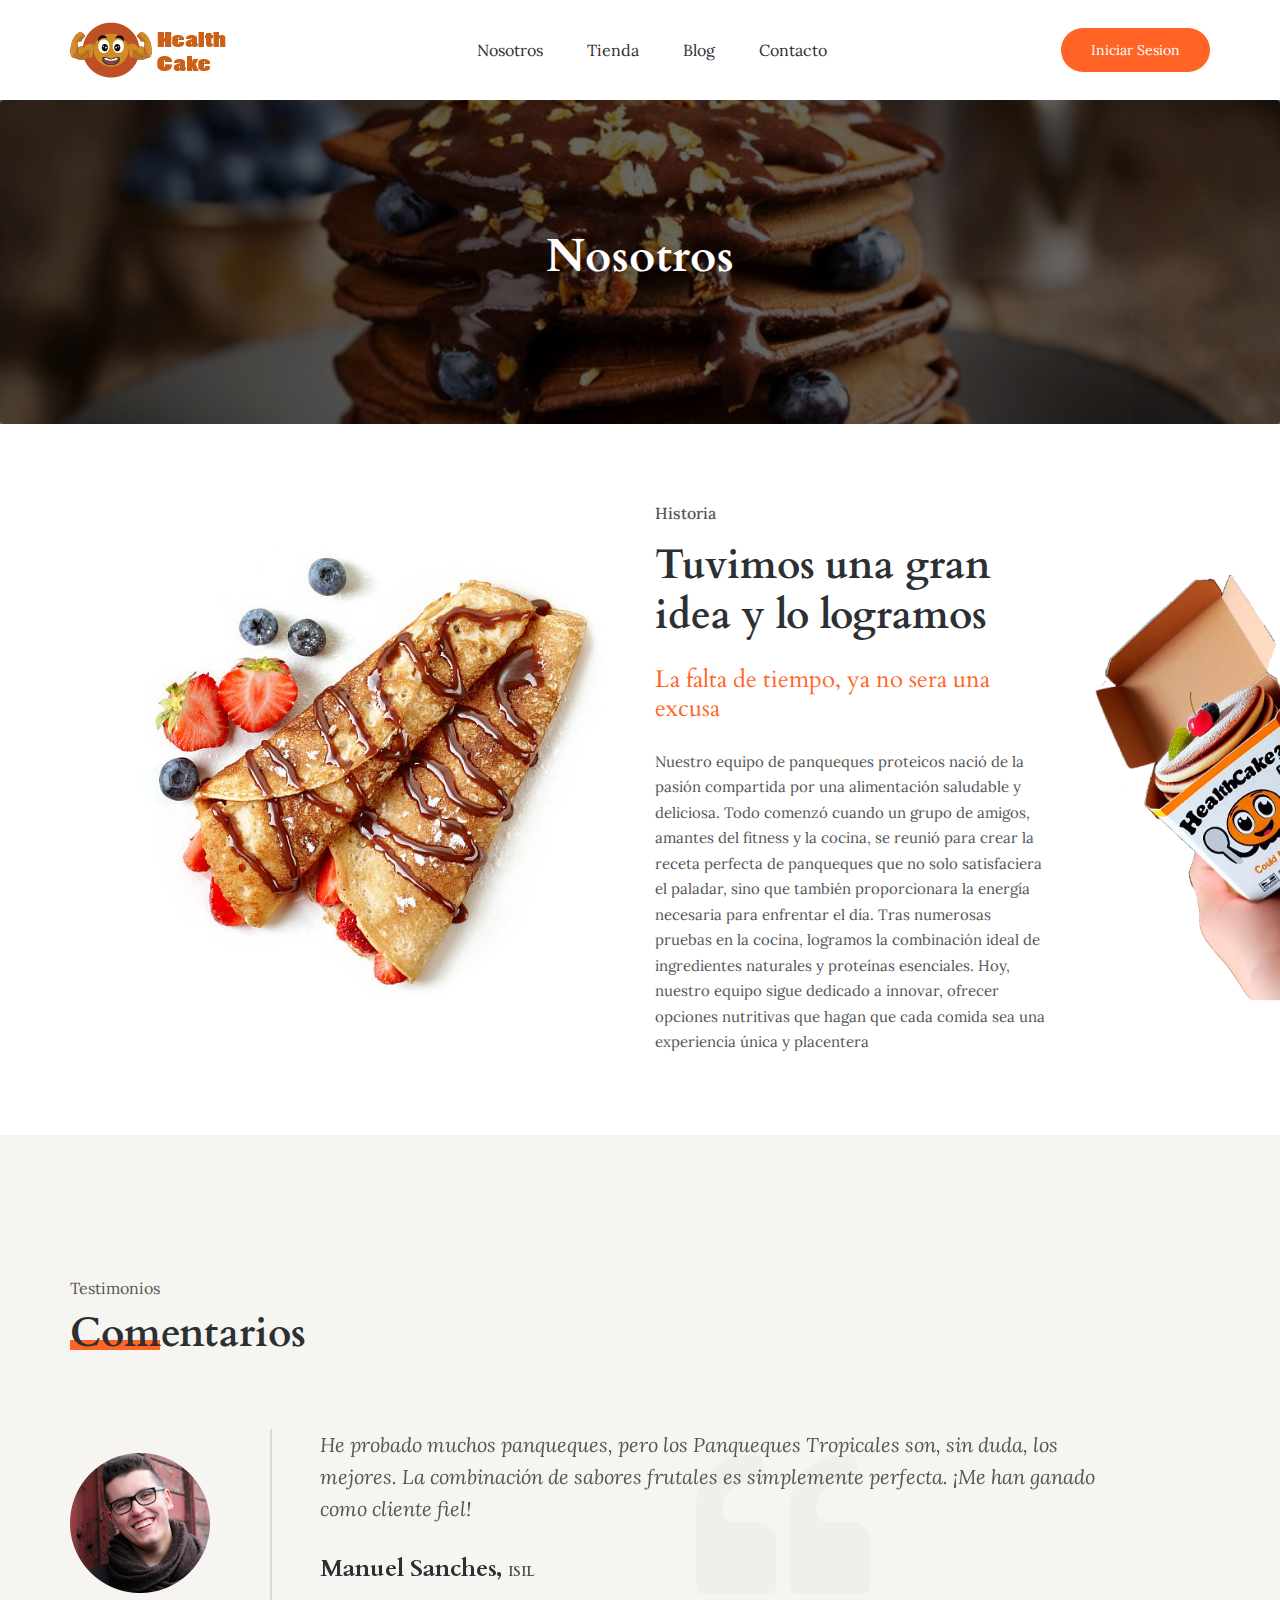
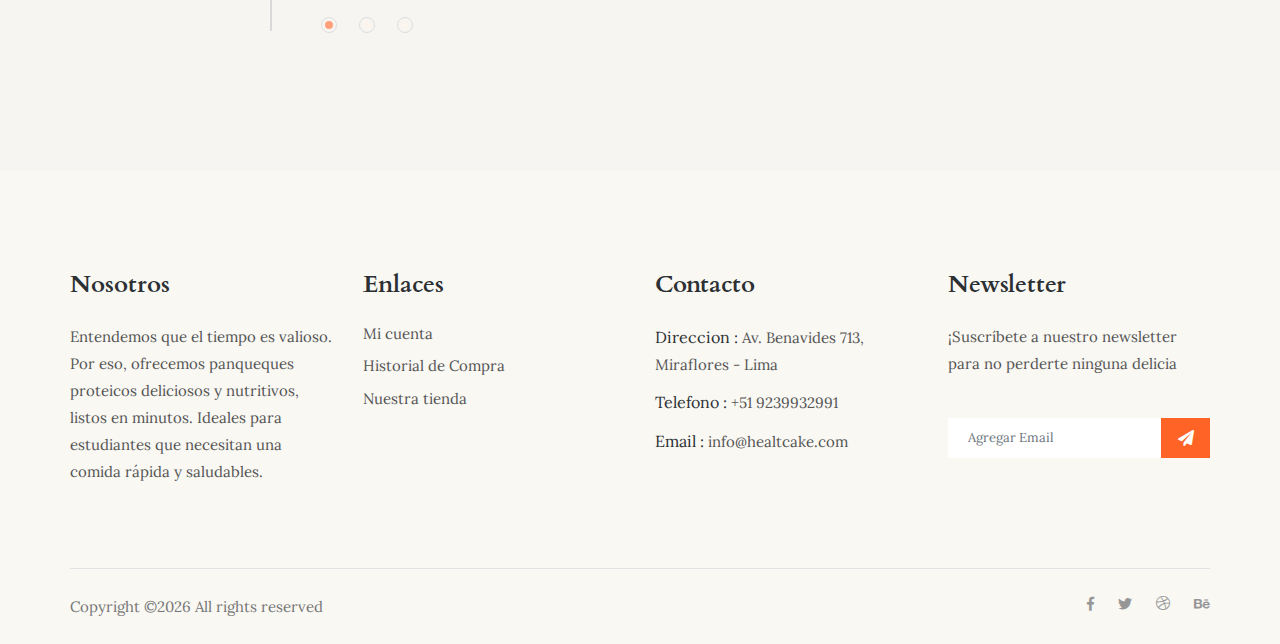
<file: about.html>
<!doctype html>
<html lang="es">

<head>
    <!-- Required meta tags -->
    <meta charset="utf-8">
    <meta name="viewport" content="width=device-width, initial-scale=1, shrink-to-fit=no">
    <title>Healt Cake</title>
    <link rel="icon" href="img/favi.png">
    <!-- Bootstrap CSS -->
    <link rel="stylesheet" href="css/bootstrap.min.css">
    <!-- animate CSS -->
    <link rel="stylesheet" href="css/animate.css">
    <!-- owl carousel CSS -->
    <link rel="stylesheet" href="css/owl.carousel.min.css">
    <!-- themify CSS -->
    <link rel="stylesheet" href="css/themify-icons.css">
    <!-- flaticon CSS -->
    <link rel="stylesheet" href="css/flaticon.css">
    <!-- font awesome CSS -->
    <link rel="stylesheet" href="css/magnific-popup.css">
    <!-- swiper CSS -->
    <link rel="stylesheet" href="css/slick.css">
    <link rel="stylesheet" href="css/gijgo.min.css">
    <link rel="stylesheet" href="css/nice-select.css">
    <link rel="stylesheet" href="css/all.css">
    <!-- style CSS -->
    <link rel="stylesheet" href="css/style.css">
</head>

<body>
    <!--::header part start::-->
    <header class="main_menu">
        <div class="container">
            <div class="row align-items-center">
                <div class="col-lg-12">
                    <nav class="navbar navbar-expand-lg navbar-light">
                        <a class="navbar-brand" href="index.html"> <img src="img/logo.png" alt="logo"> </a>
                        <button class="navbar-toggler" type="button" data-toggle="collapse"
                            data-target="#navbarSupportedContent" aria-controls="navbarSupportedContent"
                            aria-expanded="false" aria-label="Toggle navigation">
                            <span class="navbar-toggler-icon"></span>
                        </button>

                        <div class="collapse navbar-collapse main-menu-item justify-content-end"
                            id="navbarSupportedContent">
                            <ul class="navbar-nav">
                                <!--<li class="nav-item">
                                    <a class="nav-link" href="index.html">Home</a>
                                </li>-->
                                <li class="nav-item">
                                    <a class="nav-link" href="about.html">Nosotros</a>
                                </li>
                                <li class="nav-item">
                                    <a class="nav-link" href="food_menu.html">Tienda</a>
                                </li>
                                <!--<li class="nav-item">
                                    <a class="nav-link" href="chefs.html">Team</a>
                                </li-->
                                <li class="nav-item">
                                    <a class="nav-link" href="single-blog.html">Blog
                                    </a>
                                </li>
                                <!--li class="nav-item dropdown">
                                    <a class="nav-link dropdown-toggle" href="blog.html" id="navbarDropdown" role="button" data-toggle="dropdown" aria-haspopup="true" aria-expanded="false">
                                        Blog
                                    </a>
                                    <div class="dropdown-menu" aria-labelledby="navbarDropdown">
                                        <a class="dropdown-item" href="blog.html">Blog</a>
                                        <a class="dropdown-item" href="single-blog.html">Single blog</a>
                                        <a class="dropdown-item" href="elements.html">Elements</a>
                                    </div>
                                </li-->
                                <li class="nav-item">
                                    <a class="nav-link" href="contact.html">Contacto</a>
                                </li>
                            </ul>
                        </div>
                        <div class="menu_btn">
                            <a href="#" class="single_page_btn d-none d-sm-block">Iniciar Sesion</a>
                        </div>
                    </nav>
                </div>
            </div>
        </div>
    </header>
    <!-- Header part end-->

    <!-- breadcrumb start-->
    <section class="breadcrumb breadcrumb_bg">
        <div class="container">
            <div class="row">
                <div class="col-lg-12">
                    <div class="breadcrumb_iner text-center">
                        <div class="breadcrumb_iner_item">
                            <h2>Nosotros</h2>
                        </div>
                    </div>
                </div>
            </div>
        </div>
    </section>
    <!-- breadcrumb start-->

    <!-- about part start-->
    <section class="about_part about_bg">
        <div class="container-fluid">
            <div class="row align-items-center">
                <div class="col-sm-4 col-lg-5 offset-lg-1">
                    <div class="about_img">
                        <img src="img/about.jpg" alt="">
                    </div>
                </div>
                <div class="col-sm-8 col-lg-4">
                    <div class="about_text">
                        <h5> Historia</h5>
                        <h2>Tuvimos una gran idea y lo logramos</h2>
                        <h4>La falta de tiempo, ya no sera una excusa</h4>
                        <p>Nuestro equipo de panqueques proteicos nació de la pasión compartida por una alimentación saludable y deliciosa. Todo comenzó cuando un grupo de amigos, amantes del fitness y la cocina, se reunió para crear la receta perfecta de panqueques que no solo satisfaciera el paladar, sino que también proporcionara la energía necesaria para enfrentar el día. Tras numerosas pruebas en la cocina, logramos la combinación ideal de ingredientes naturales y proteínas esenciales. Hoy, nuestro equipo sigue dedicado a innovar, ofrecer opciones nutritivas que hagan que cada comida sea una experiencia única y placentera</p>
                    </div>
                </div>
            </div>
        </div>
    </section>
    <!-- about part end-->
    <!--::review_part start::-->
    <section class="review_part gray_bg section_padding">
        <div class="container">
            <div class="row">
                <div class="col-xl-5">
                    <div class="section_tittle">
                        <p>Testimonios</p>
                        <h2>Comentarios</h2>
                    </div>
                </div>
            </div>
            <div class="row">
                <div class="col-lg-11">
                    <div class="client_review_part owl-carousel">
                        <div class="client_review_single media">
                            <div class="client_img align-self-center">
                                <img src="img/client/client_1.png" alt="">
                            </div>
                            <div class="client_review_text media-body">
                                <p>He probado muchos panqueques, pero los Panqueques Tropicales son, sin duda, los mejores. La combinación de sabores frutales es simplemente perfecta. ¡Me han ganado como cliente fiel!</p>
                                <h4>Manuel Sanches, <span>ISIL</span></h4>
                            </div>
                        </div>
                        <div class="client_review_single media">
                            <div class="client_img align-self-center">
                                <img src="img/client/client_2.png " alt="">
                            </div>
                            <div class="client_review_text media-body">
                                <p>Como deportista, siempre busco alimentos que me den energía y estos Panqueques Power Boost son ideales. No solo son nutritivos, sino que también son deliciosos. ¡Un verdadero impulso para mi día!</p>
                                <h4>Juana Quispe, <span>ISIL</span></h4>
                            </div>
                        </div>
                        <div class="client_review_single media">
                            <div class="client_img align-self-center">
                                <img src="img/client/client_3.png" alt="">
                            </div>
                            <div class="client_review_text media-body">
                                <p>Los Panqueques Gourmet son una delicia. Perfectos para un brunch especial o simplemente para consentirse. La calidad y el sabor superan cualquier expectativa. ¡Una experiencia culinaria inigualable!</p>
                                <h4>Arturo Gamboa, <span>ISIL</span></h4>
                            </div>
                        </div>
                    </div>
                </div>
            </div>
        </div>
    </section>
    <!--::review_part end::-->
    <!--::chefs_part start::-->
    <!--section class="chefs_part blog_item_section section_padding">
        <div class="container">
            <div class="row">
                <div class="col-xl-5">
                    <div class="section_tittle">
                        <p>Team Member</p>
                        <h2>Our Experience Chefs</h2>
                    </div>
                </div>
            </div>
            <div class="row">
                <div class="col-sm-6 col-lg-4">
                    <div class="single_blog_item">
                        <div class="single_blog_img">
                            <img src="img/team/chefs_1.png" alt="">
                        </div>
                        <div class="single_blog_text text-center">
                            <h3>Adam Billiard</h3>
                            <p>Chef Master</p>
                            <div class="social_icon">
                                <a href="#"> <i class="ti-facebook"></i> </a>
                                <a href="#"> <i class="ti-twitter-alt"></i> </a>
                                <a href="#"> <i class="ti-instagram"></i> </a>
                                <a href="#"> <i class="ti-skype"></i> </a>
                            </div>
                        </div>
                    </div>
                </div>
                <div class="col-sm-6 col-lg-4">
                    <div class="single_blog_item">
                        <div class="single_blog_img">
                            <img src="img/team/chefs_2.png" alt="">
                        </div>
                        <div class="single_blog_text text-center">
                            <h3>Fred Macyard</h3>
                            <p>Chef Master</p>
                            <div class="social_icon">
                                <a href="#"> <i class="ti-facebook"></i> </a>
                                <a href="#"> <i class="ti-twitter-alt"></i> </a>
                                <a href="#"> <i class="ti-instagram"></i> </a>
                                <a href="#"> <i class="ti-skype"></i> </a>
                            </div>
                        </div>
                    </div>
                </div>
                <div class="col-sm-6 col-lg-4">
                    <div class="single_blog_item">
                        <div class="single_blog_img">
                            <img src="img/team/chefs_3.png" alt="">
                        </div>
                        <div class="single_blog_text text-center">
                            <h3>Justin Stuard</h3>
                            <p>Chef Master</p>
                            <div class="social_icon">
                                <a href="#"> <i class="ti-facebook"></i> </a>
                                <a href="#"> <i class="ti-twitter-alt"></i> </a>
                                <a href="#"> <i class="ti-instagram"></i> </a>
                                <a href="#"> <i class="ti-skype"></i> </a>
                            </div>
                        </div>
                    </div>
                </div>
                <div class="col-sm-6 col-lg-4 d-none d-sm-block d-lg-none">
                    <div class="single_blog_item">
                        <div class="single_blog_img">
                            <img src="img/team/chefs_1.png" alt="">
                        </div>
                        <div class="single_blog_text text-center">
                            <h3>Justin Stuard</h3>
                            <p>Chef Master</p>
                            <div class="social_icon">
                                <a href="#"> <i class="ti-facebook"></i> </a>
                                <a href="#"> <i class="ti-twitter-alt"></i> </a>
                                <a href="#"> <i class="ti-instagram"></i> </a>
                                <a href="#"> <i class="ti-skype"></i> </a>
                            </div>
                        </div>
                    </div>
                </div>
            </div>
        </div>
    </section-->
    <!--::chefs_part end::-->

    <!-- footer part start-->
    <footer class="footer-area">
        <div class="container">
            <div class="row">
                <div class="col-xl-3 col-sm-6 col-md-3 col-lg-3">
                    <div class="single-footer-widget footer_1">
                        <h4>Nosotros</h4>
                        <p>Entendemos que el tiempo es valioso. Por eso, ofrecemos panqueques proteicos deliciosos y nutritivos, listos en minutos. Ideales para estudiantes que necesitan una comida rápida y saludables.</p>
                    </div>
                </div>
                <div class="col-xl-3 col-sm-6 col-md-2 col-lg-3">
                    <div class="single-footer-widget footer_2">
                        <h4>Enlaces</h4>
                        <div class="contact_info">
                            <ul>
                                <li><a href="#"></a></li>
                                <li><a href="#"></a></li>
                                <li><a href="#">Mi cuenta</a></li>
                                <li><a href="#">Historial de Compra</a></li>
                                <li><a href="#">Nuestra tienda</a></li>
                            </ul>
                        </div>
                    </div>
                </div>
                <div class="col-xl-3 col-sm-6 col-md-3 col-lg-3">
                    <div class="single-footer-widget footer_2">
                        <h4>Contacto</h4>
                        <div class="contact_info">
                            <p><span> Direccion :</span> Av. Benavides 713, Miraflores - Lima</p>
                            <p><span> Telefono :</span> +51 9239932991</p>
                            <p><span> Email : </span>info@healtcake.com </p>
                        </div>
                    </div>
                </div>
                <div class="col-xl-3 col-sm-6 col-md-4 col-lg-3">
                    <div class="single-footer-widget footer_3">
                        <h4>Newsletter</h4>
                        <p>¡Suscríbete a nuestro newsletter para no perderte ninguna delicia</p>
                        <form action="#">
                            <div class="form-group">
                                <div class="input-group mb-3">
                                    <input type="text" class="form-control" placeholder='Agregar Email'
                                        onfocus="this.placeholder = ''" onblur="this.placeholder = 'Email'">
                                    <div class="input-group-append">
                                        <button class="btn" type="button"><i class="fas fa-paper-plane"></i></button>
                                    </div>
                                </div>
                            </div>
                        </form>
                    </div>
                </div>
            </div>
            <div class="copyright_part_text">
                <div class="row">
                    <div class="col-lg-8">
                        <p class="footer-text m-0"><!-- Link back to Colorlib can't be removed. Template is licensed under CC BY 3.0. -->
Copyright &copy;<script>document.write(new Date().getFullYear());</script> All rights reserved
<!-- Link back to Colorlib can't be removed. Template is licensed under CC BY 3.0. --></p>
                    </div>
                    <div class="col-lg-4">
                        <div class="copyright_social_icon text-right">
                            <a href="#"><i class="fab fa-facebook-f"></i></a>
                            <a href="#"><i class="fab fa-twitter"></i></a>
                            <a href="#"><i class="ti-dribbble"></i></a>
                            <a href="#"><i class="fab fa-behance"></i></a>
                        </div>
                    </div>
                </div>
            </div>
        </div>
    </footer>
    <!-- footer part end-->

    <!-- jquery plugins here-->
    <!-- jquery -->
    <script src="js/jquery-1.12.1.min.js"></script>
    <!-- popper js -->
    <script src="js/popper.min.js"></script>
    <!-- bootstrap js -->
    <script src="js/bootstrap.min.js"></script>
    <!-- easing js -->
    <script src="js/jquery.magnific-popup.js"></script>
    <!-- swiper js -->
    <script src="js/swiper.min.js"></script>
    <!-- swiper js -->
    <script src="js/masonry.pkgd.js"></script>
    <!-- particles js -->
    <script src="js/owl.carousel.min.js"></script>
    <!-- swiper js -->
    <script src="js/slick.min.js"></script>
    <script src="js/gijgo.min.js"></script>
    <script src="js/jquery.nice-select.min.js"></script>
    <!-- custom js -->
    <script src="js/custom.js"></script>
</body>

</html>
</file>
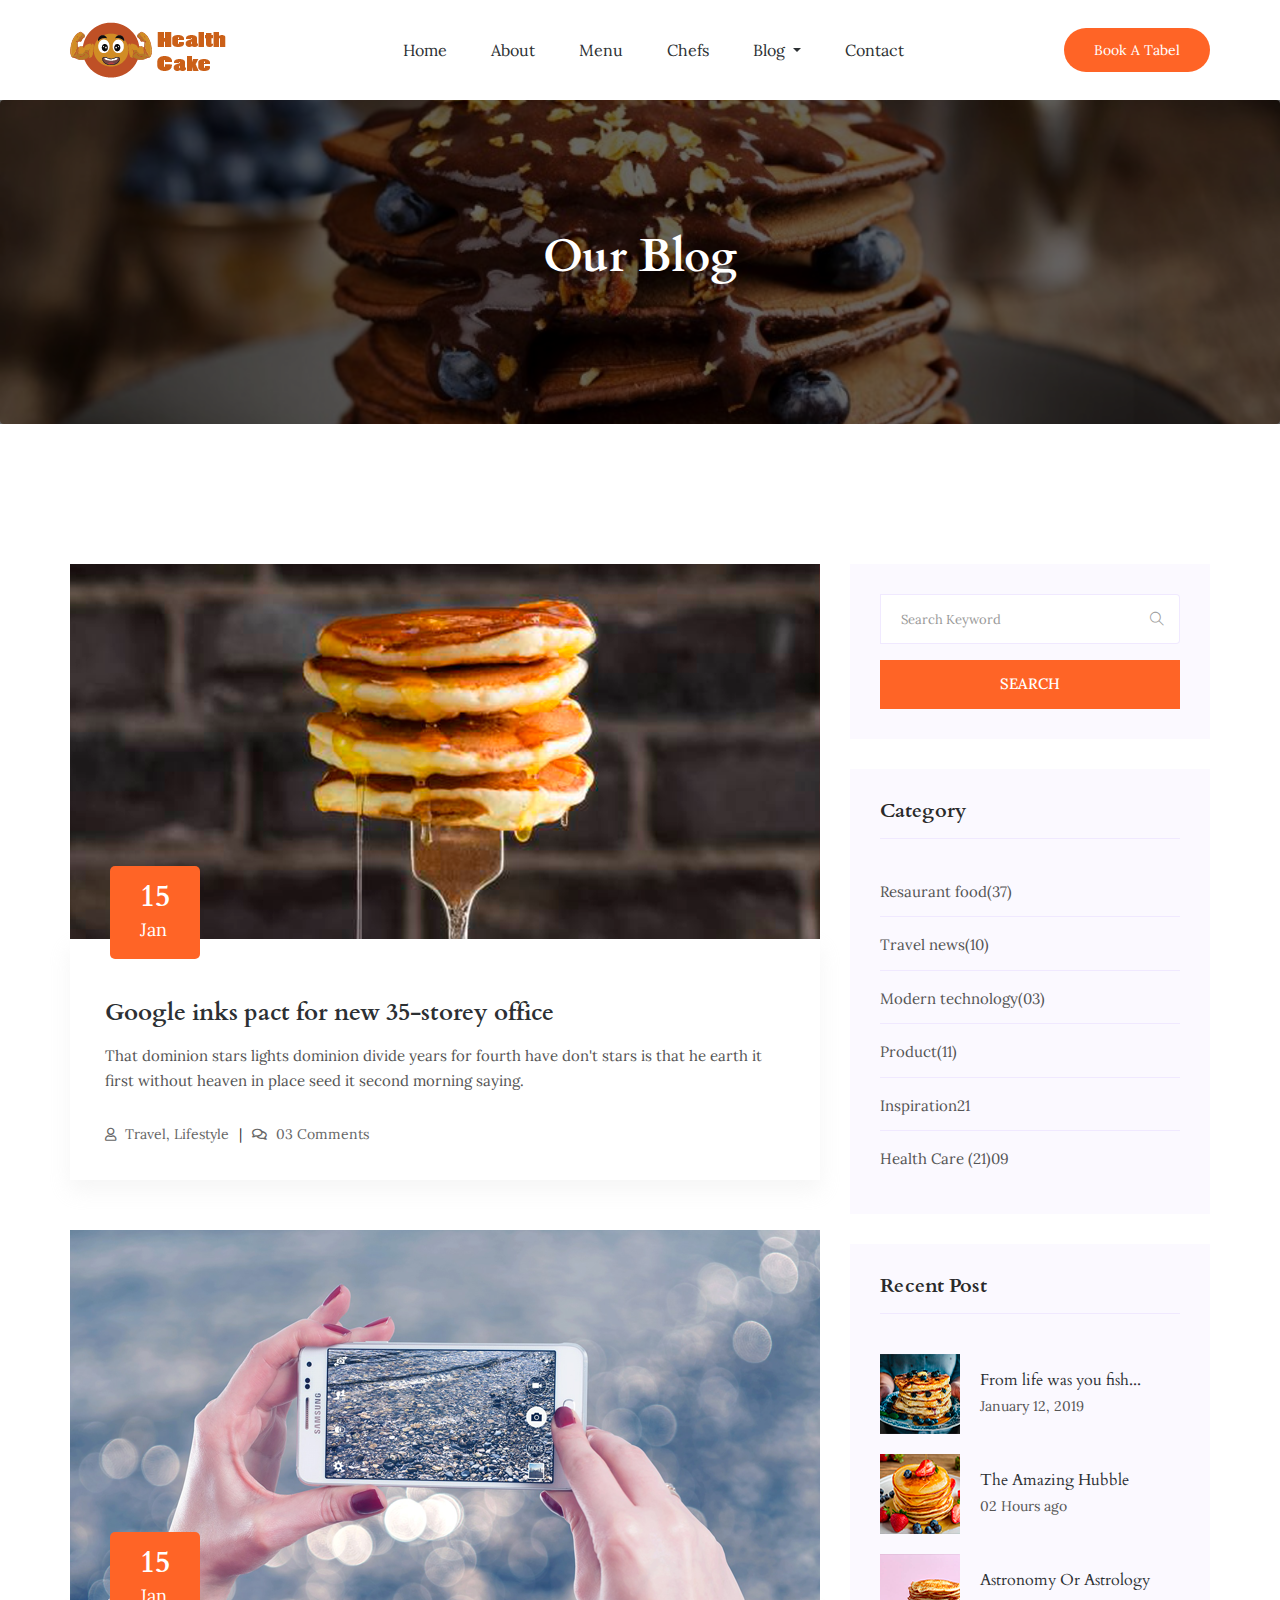
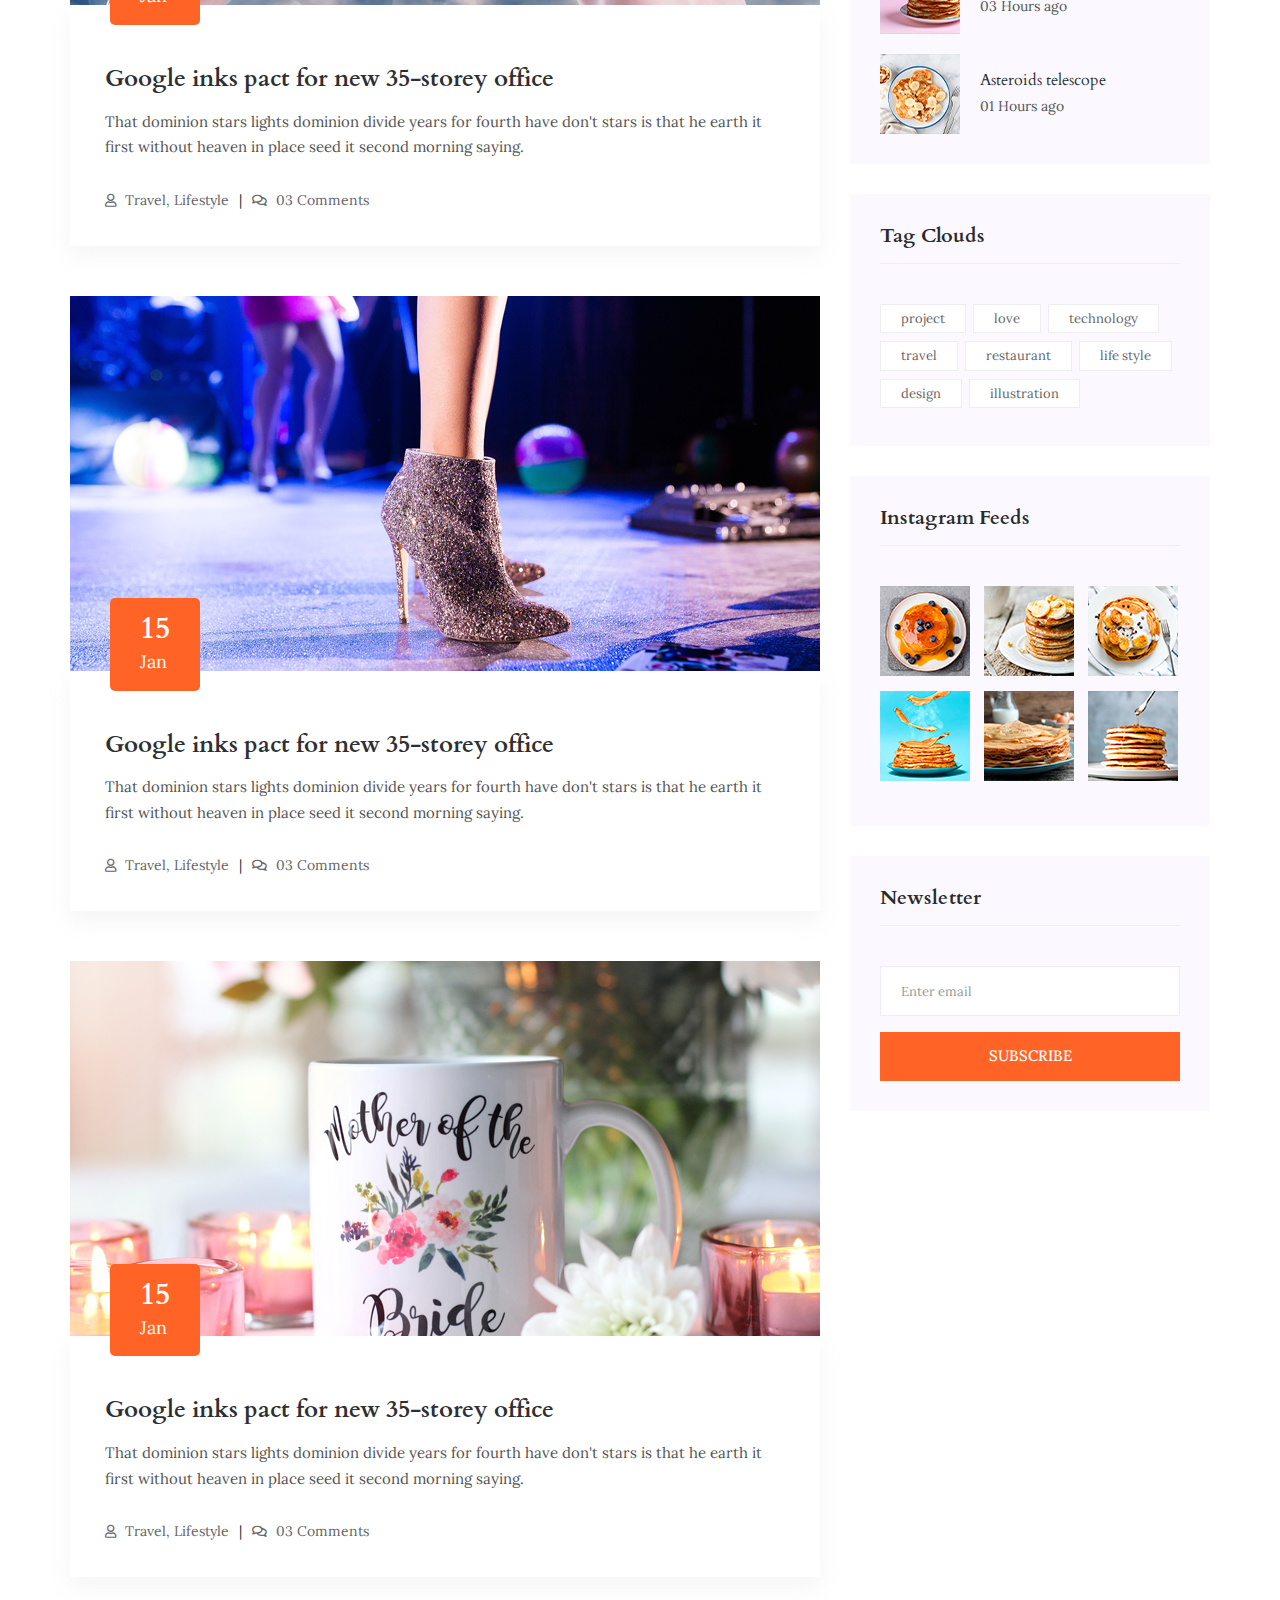
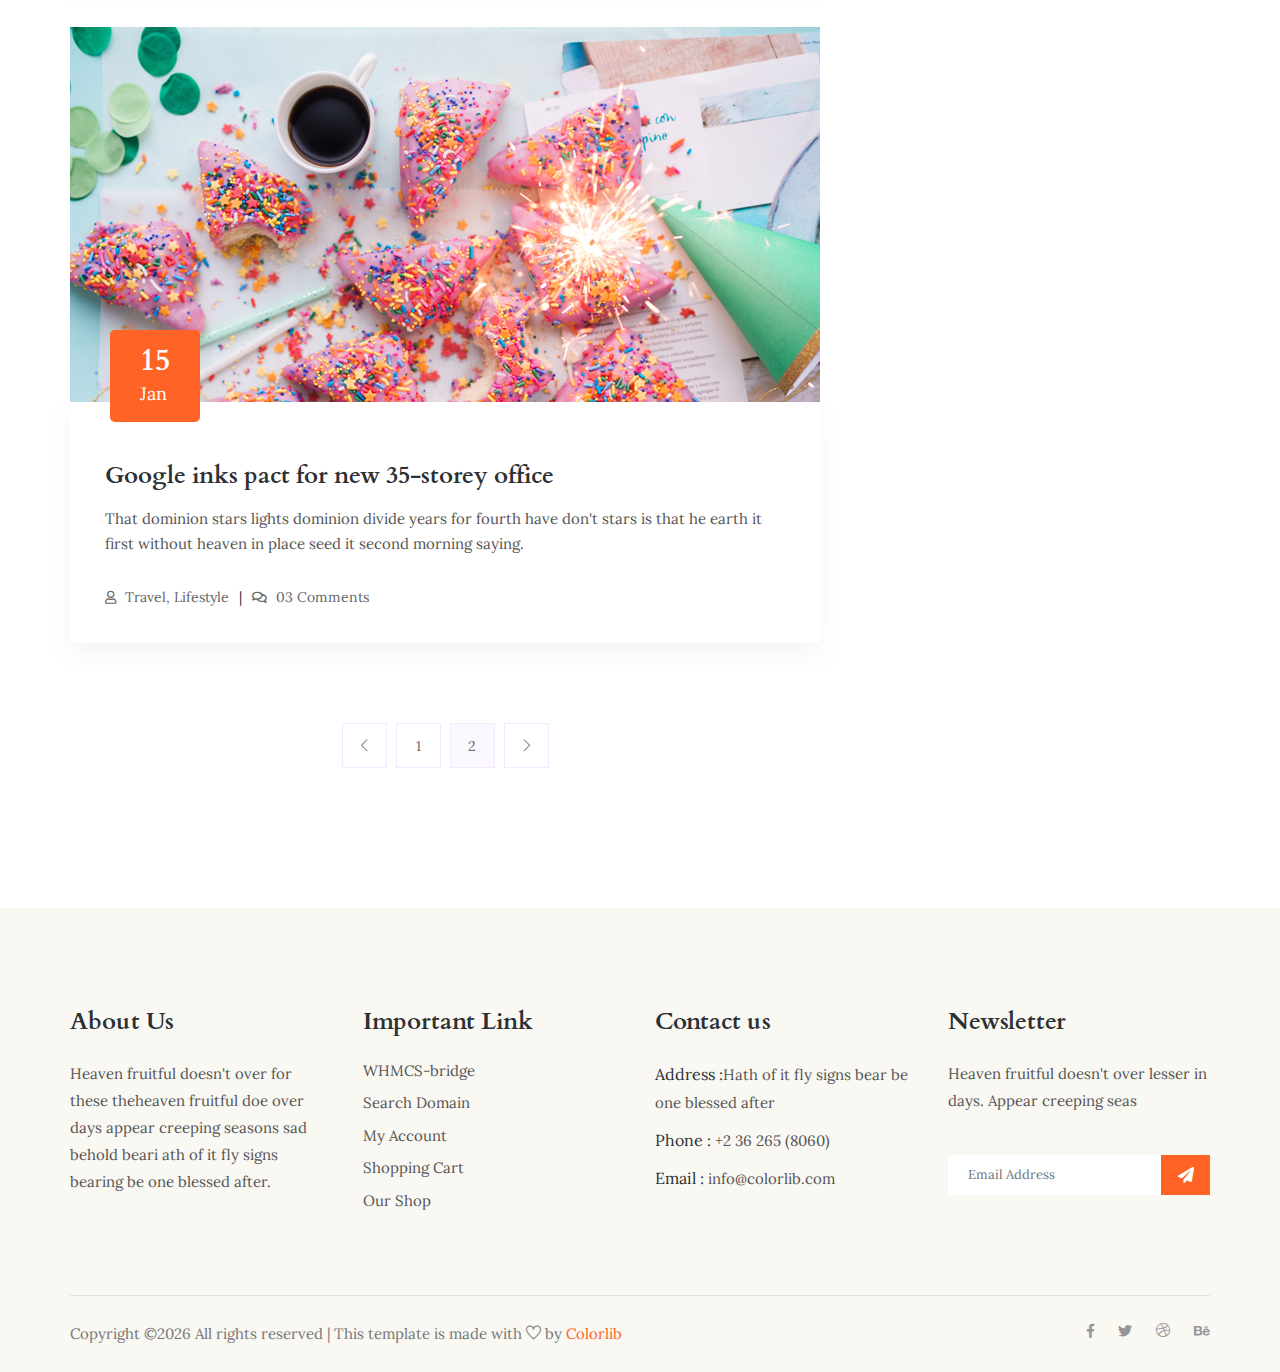
<file: blog.html>
<!doctype html>
<html lang="en">

<head>
    <!-- Required meta tags -->
    <meta charset="utf-8">
    <meta name="viewport" content="width=device-width, initial-scale=1, shrink-to-fit=no">
    <title>Dingo</title>
    <link rel="icon" href="img/favicon.png">
    <!-- Bootstrap CSS -->
    <link rel="stylesheet" href="css/bootstrap.min.css">
    <!-- animate CSS -->
    <link rel="stylesheet" href="css/animate.css">
    <!-- owl carousel CSS -->
    <link rel="stylesheet" href="css/owl.carousel.min.css">
    <!-- themify CSS -->
    <link rel="stylesheet" href="css/themify-icons.css">
    <!-- flaticon CSS -->
    <link rel="stylesheet" href="css/flaticon.css">
    <!-- font awesome CSS -->
    <link rel="stylesheet" href="css/magnific-popup.css">
    <!-- swiper CSS -->
    <link rel="stylesheet" href="css/slick.css">
    <link rel="stylesheet" href="css/gijgo.min.css">
    <link rel="stylesheet" href="css/nice-select.css">
    <link rel="stylesheet" href="css/all.css">
    <!-- style CSS -->
    <link rel="stylesheet" href="css/style.css">
</head>

<body>
    <!--::header part start::-->
    <header class="main_menu">
        <div class="container">
            <div class="row align-items-center">
                <div class="col-lg-12">
                    <nav class="navbar navbar-expand-lg navbar-light">
                        <a class="navbar-brand" href="index.html"> <img src="img/logo.png" alt="logo"> </a>
                        <button class="navbar-toggler" type="button" data-toggle="collapse"
                            data-target="#navbarSupportedContent" aria-controls="navbarSupportedContent"
                            aria-expanded="false" aria-label="Toggle navigation">
                            <span class="navbar-toggler-icon"></span>
                        </button>

                        <div class="collapse navbar-collapse main-menu-item justify-content-end"
                            id="navbarSupportedContent">
                            <ul class="navbar-nav">
                                <li class="nav-item">
                                    <a class="nav-link" href="index.html">Home</a>
                                </li>
                                <li class="nav-item">
                                    <a class="nav-link" href="about.html">About</a>
                                </li>
                                <li class="nav-item">
                                    <a class="nav-link" href="food_menu.html">Menu</a>
                                </li>
                                <li class="nav-item">
                                    <a class="nav-link" href="chefs.html">Chefs</a>
                                </li>
                                <li class="nav-item dropdown">
                                    <a class="nav-link dropdown-toggle" href="blog.html" id="navbarDropdown" role="button" data-toggle="dropdown" aria-haspopup="true" aria-expanded="false">
                                        Blog
                                    </a>
                                    <div class="dropdown-menu" aria-labelledby="navbarDropdown">
                                        <a class="dropdown-item" href="blog.html">Blog</a>
                                        <a class="dropdown-item" href="single-blog.html">Single blog</a>
                                        <a class="dropdown-item" href="elements.html">Elements</a>
                                    </div>
                                </li>
                                <li class="nav-item">
                                    <a class="nav-link" href="contact.html">Contact</a>
                                </li>
                            </ul>
                        </div>
                        <div class="menu_btn">
                            <a href="#" class="single_page_btn d-none d-sm-block">book a tabel</a>
                        </div>
                    </nav>
                </div>
            </div>
        </div>
    </header>
    <!-- Header part end-->

    <!-- breadcrumb start-->
    <section class="breadcrumb breadcrumb_bg">
        <div class="container">
            <div class="row">
                <div class="col-lg-12">
                    <div class="breadcrumb_iner text-center">
                        <div class="breadcrumb_iner_item">
                            <h2>Our Blog</h2>
                        </div>
                    </div>
                </div>
            </div>
        </div>
    </section>
    <!-- breadcrumb start-->


    <!--================Blog Area =================-->
    <section class="blog_area section_padding">
        <div class="container">
            <div class="row">
                <div class="col-lg-8 mb-5 mb-lg-0">
                    <div class="blog_left_sidebar">
                        <article class="blog_item">
                            <div class="blog_item_img">
                                <img class="card-img rounded-0" src="img/blog/single_blog_1.png" alt="">
                                <a href="#" class="blog_item_date">
                                    <h3>15</h3>
                                    <p>Jan</p>
                                </a>
                            </div>

                            <div class="blog_details">
                                <a class="d-inline-block" href="single-blog.html">
                                    <h2>Google inks pact for new 35-storey office</h2>
                                </a>
                                <p>That dominion stars lights dominion divide years for fourth have don't stars is that
                                    he earth it first without heaven in place seed it second morning saying.</p>
                                <ul class="blog-info-link">
                                    <li><a href="#"><i class="far fa-user"></i> Travel, Lifestyle</a></li>
                                    <li><a href="#"><i class="far fa-comments"></i> 03 Comments</a></li>
                                </ul>
                            </div>
                        </article>

                        <article class="blog_item">
                            <div class="blog_item_img">
                                <img class="card-img rounded-0" src="img/blog/single_blog_2.png" alt="">
                                <a href="#" class="blog_item_date">
                                    <h3>15</h3>
                                    <p>Jan</p>
                                </a>
                            </div>

                            <div class="blog_details">
                                <a class="d-inline-block" href="single-blog.html">
                                    <h2>Google inks pact for new 35-storey office</h2>
                                </a>
                                <p>That dominion stars lights dominion divide years for fourth have don't stars is that
                                    he earth it first without heaven in place seed it second morning saying.</p>
                                <ul class="blog-info-link">
                                    <li><a href="#"><i class="far fa-user"></i> Travel, Lifestyle</a></li>
                                    <li><a href="#"><i class="far fa-comments"></i> 03 Comments</a></li>
                                </ul>
                            </div>
                        </article>

                        <article class="blog_item">
                            <div class="blog_item_img">
                                <img class="card-img rounded-0" src="img/blog/single_blog_3.png" alt="">
                                <a href="#" class="blog_item_date">
                                    <h3>15</h3>
                                    <p>Jan</p>
                                </a>
                            </div>

                            <div class="blog_details">
                                <a class="d-inline-block" href="single-blog.html">
                                    <h2>Google inks pact for new 35-storey office</h2>
                                </a>
                                <p>That dominion stars lights dominion divide years for fourth have don't stars is that
                                    he earth it first without heaven in place seed it second morning saying.</p>
                                <ul class="blog-info-link">
                                    <li><a href="#"><i class="far fa-user"></i> Travel, Lifestyle</a></li>
                                    <li><a href="#"><i class="far fa-comments"></i> 03 Comments</a></li>
                                </ul>
                            </div>
                        </article>

                        <article class="blog_item">
                            <div class="blog_item_img">
                                <img class="card-img rounded-0" src="img/blog/single_blog_4.png" alt="">
                                <a href="#" class="blog_item_date">
                                    <h3>15</h3>
                                    <p>Jan</p>
                                </a>
                            </div>

                            <div class="blog_details">
                                <a class="d-inline-block" href="single-blog.html">
                                    <h2>Google inks pact for new 35-storey office</h2>
                                </a>
                                <p>That dominion stars lights dominion divide years for fourth have don't stars is that
                                    he earth it first without heaven in place seed it second morning saying.</p>
                                <ul class="blog-info-link">
                                    <li><a href="#"><i class="far fa-user"></i> Travel, Lifestyle</a></li>
                                    <li><a href="#"><i class="far fa-comments"></i> 03 Comments</a></li>
                                </ul>
                            </div>
                        </article>

                        <article class="blog_item">
                            <div class="blog_item_img">
                                <img class="card-img rounded-0" src="img/blog/single_blog_5.png" alt="">
                                <a href="#" class="blog_item_date">
                                    <h3>15</h3>
                                    <p>Jan</p>
                                </a>
                            </div>

                            <div class="blog_details">
                                <a class="d-inline-block" href="single-blog.html">
                                    <h2>Google inks pact for new 35-storey office</h2>
                                </a>
                                <p>That dominion stars lights dominion divide years for fourth have don't stars is that
                                    he earth it first without heaven in place seed it second morning saying.</p>
                                <ul class="blog-info-link">
                                    <li><a href="#"><i class="far fa-user"></i> Travel, Lifestyle</a></li>
                                    <li><a href="#"><i class="far fa-comments"></i> 03 Comments</a></li>
                                </ul>
                            </div>
                        </article>

                        <nav class="blog-pagination justify-content-center d-flex">
                            <ul class="pagination">
                                <li class="page-item">
                                    <a href="#" class="page-link" aria-label="Previous">
                                        <i class="ti-angle-left"></i>
                                    </a>
                                </li>
                                <li class="page-item">
                                    <a href="#" class="page-link">1</a>
                                </li>
                                <li class="page-item active">
                                    <a href="#" class="page-link">2</a>
                                </li>
                                <li class="page-item">
                                    <a href="#" class="page-link" aria-label="Next">
                                        <i class="ti-angle-right"></i>
                                    </a>
                                </li>
                            </ul>
                        </nav>
                    </div>
                </div>
                <div class="col-lg-4">
                    <div class="blog_right_sidebar">
                        <aside class="single_sidebar_widget search_widget">
                            <form action="#">
                                <div class="form-group">
                                    <div class="input-group mb-3">
                                        <input type="text" class="form-control" placeholder='Search Keyword'
                                            onfocus="this.placeholder = ''"
                                            onblur="this.placeholder = 'Search Keyword'">
                                        <div class="input-group-append">
                                            <button class="btn" type="button"><i class="ti-search"></i></button>
                                        </div>
                                    </div>
                                </div>
                                <button class="button rounded-0 primary-bg text-white w-100 btn_4"
                                    type="submit">Search</button>
                            </form>
                        </aside>

                        <aside class="single_sidebar_widget post_category_widget">
                            <h4 class="widget_title">Category</h4>
                            <ul class="list cat-list">
                                <li>
                                    <a href="#" class="d-flex">
                                        <p>Resaurant food</p>
                                        <p>(37)</p>
                                    </a>
                                </li>
                                <li>
                                    <a href="#" class="d-flex">
                                        <p>Travel news</p>
                                        <p>(10)</p>
                                    </a>
                                </li>
                                <li>
                                    <a href="#" class="d-flex">
                                        <p>Modern technology</p>
                                        <p>(03)</p>
                                    </a>
                                </li>
                                <li>
                                    <a href="#" class="d-flex">
                                        <p>Product</p>
                                        <p>(11)</p>
                                    </a>
                                </li>
                                <li>
                                    <a href="#" class="d-flex">
                                        <p>Inspiration</p>
                                        <p>21</p>
                                    </a>
                                </li>
                                <li>
                                    <a href="#" class="d-flex">
                                        <p>Health Care (21)</p>
                                        <p>09</p>
                                    </a>
                                </li>
                            </ul>
                        </aside>

                        <aside class="single_sidebar_widget popular_post_widget">
                            <h3 class="widget_title">Recent Post</h3>
                            <div class="media post_item">
                                <img src="img/post/post_1.png" alt="post">
                                <div class="media-body">
                                    <a href="single-blog.html">
                                        <h3>From life was you fish...</h3>
                                    </a>
                                    <p>January 12, 2019</p>
                                </div>
                            </div>
                            <div class="media post_item">
                                <img src="img/post/post_2.png" alt="post">
                                <div class="media-body">
                                    <a href="single-blog.html">
                                        <h3>The Amazing Hubble</h3>
                                    </a>
                                    <p>02 Hours ago</p>
                                </div>
                            </div>
                            <div class="media post_item">
                                <img src="img/post/post_3.png" alt="post">
                                <div class="media-body">
                                    <a href="single-blog.html">
                                        <h3>Astronomy Or Astrology</h3>
                                    </a>
                                    <p>03 Hours ago</p>
                                </div>
                            </div>
                            <div class="media post_item">
                                <img src="img/post/post_4.png" alt="post">
                                <div class="media-body">
                                    <a href="single-blog.html">
                                        <h3>Asteroids telescope</h3>
                                    </a>
                                    <p>01 Hours ago</p>
                                </div>
                            </div>
                        </aside>
                        <aside class="single_sidebar_widget tag_cloud_widget">
                            <h4 class="widget_title">Tag Clouds</h4>
                            <ul class="list">
                                <li>
                                    <a href="#">project</a>
                                </li>
                                <li>
                                    <a href="#">love</a>
                                </li>
                                <li>
                                    <a href="#">technology</a>
                                </li>
                                <li>
                                    <a href="#">travel</a>
                                </li>
                                <li>
                                    <a href="#">restaurant</a>
                                </li>
                                <li>
                                    <a href="#">life style</a>
                                </li>
                                <li>
                                    <a href="#">design</a>
                                </li>
                                <li>
                                    <a href="#">illustration</a>
                                </li>
                            </ul>
                        </aside>


                        <aside class="single_sidebar_widget instagram_feeds">
                            <h4 class="widget_title">Instagram Feeds</h4>
                            <ul class="instagram_row flex-wrap">
                                <li>
                                    <a href="#">
                                        <img class="img-fluid" src="img/post/post_5.png" alt="">
                                    </a>
                                </li>
                                <li>
                                    <a href="#">
                                        <img class="img-fluid" src="img/post/post_6.png" alt="">
                                    </a>
                                </li>
                                <li>
                                    <a href="#">
                                        <img class="img-fluid" src="img/post/post_7.png" alt="">
                                    </a>
                                </li>
                                <li>
                                    <a href="#">
                                        <img class="img-fluid" src="img/post/post_8.png" alt="">
                                    </a>
                                </li>
                                <li>
                                    <a href="#">
                                        <img class="img-fluid" src="img/post/post_9.png" alt="">
                                    </a>
                                </li>
                                <li>
                                    <a href="#">
                                        <img class="img-fluid" src="img/post/post_10.png" alt="">
                                    </a>
                                </li>
                            </ul>
                        </aside>


                        <aside class="single_sidebar_widget newsletter_widget">
                            <h4 class="widget_title">Newsletter</h4>

                            <form action="#">
                                <div class="form-group">
                                    <input type="email" class="form-control" onfocus="this.placeholder = ''"
                                        onblur="this.placeholder = 'Enter email'" placeholder='Enter email' required>
                                </div>
                                <button class="button rounded-0 primary-bg text-white w-100 btn_4"
                                    type="submit">Subscribe</button>
                            </form>
                        </aside>
                    </div>
                </div>
            </div>
        </div>
    </section>
    <!--================Blog Area =================-->

   <!-- footer part start-->
<footer class="footer-area">
        <div class="container">
            <div class="row">
                <div class="col-xl-3 col-sm-6 col-md-4">
                    <div class="single-footer-widget footer_1">
                        <h4>About Us</h4>
                        <p>Heaven fruitful doesn't over for these theheaven fruitful doe over  days 
                            appear creeping seasons sad behold beari ath of it fly signs bearing 
                            be one blessed after.</p>
                    </div>
                </div>
                <div class="col-xl-3 col-sm-6 col-md-4">
                    <div class="single-footer-widget footer_2">
                        <h4>Important Link</h4>
                        <div class="contact_info">
                            <ul>
                                <li><a href="#">WHMCS-bridge</a></li>
                                <li><a href="#"> Search Domain</a></li>
                                <li><a href="#">My Account</a></li>
                                <li><a href="#">Shopping Cart</a></li>
                                <li><a href="#"> Our Shop</a></li>
                            </ul>
                        </div>
                    </div>
                </div>
                <div class="col-xl-3 col-sm-6 col-md-4">
                    <div class="single-footer-widget footer_2">
                        <h4>Contact us</h4>
                        <div class="contact_info">
                            <p><span> Address :</span>Hath of it fly signs bear be one blessed after </p>
                            <p><span> Phone :</span> +2 36 265 (8060)</p>
                            <p><span> Email : </span>info@colorlib.com </p>
                        </div>
                    </div>
                </div>
                <div class="col-xl-3 col-sm-8 col-md-6">
                    <div class="single-footer-widget footer_3">
                        <h4>Newsletter</h4>
                        <p>Heaven fruitful doesn't over lesser in days. Appear creeping seas</p>
                        <form action="#">
                            <div class="form-group">
                                <div class="input-group mb-3">
                                    <input type="text" class="form-control" placeholder='Email Address'
                                        onfocus="this.placeholder = ''" onblur="this.placeholder = 'Email Address'">
                                    <div class="input-group-append">
                                        <button class="btn" type="button"><i class="fas fa-paper-plane"></i></button>
                                    </div>
                                </div>
                            </div>
                        </form>
                    </div>
                </div>
            </div>
                <div class="copyright_part_text">
                    <div class="row">
                        <div class="col-lg-8">
                            <p class="footer-text m-0"><!-- Link back to Colorlib can't be removed. Template is licensed under CC BY 3.0. -->
Copyright &copy;<script>document.write(new Date().getFullYear());</script> All rights reserved | This template is made with <i class="ti-heart" aria-hidden="true"></i> by <a href="https://colorlib.com" target="_blank">Colorlib</a>
<!-- Link back to Colorlib can't be removed. Template is licensed under CC BY 3.0. --></p>
                        </div>
                        <div class="col-lg-4">
                            <div class="copyright_social_icon text-right">
                                <a href="#"><i class="fab fa-facebook-f"></i></a>
                                <a href="#"><i class="fab fa-twitter"></i></a>
                                <a href="#"><i class="ti-dribbble"></i></a>
                                <a href="#"><i class="fab fa-behance"></i></a>
                            </div>
                        </div>
                    </div>
                </div>
            </div>
        </div>
    </footer>
    <!-- footer part end-->
    
    <!-- jquery plugins here-->
    <!-- jquery -->
    <script src="js/jquery-1.12.1.min.js"></script>
    <!-- popper js -->
    <script src="js/popper.min.js"></script>
    <!-- bootstrap js -->
    <script src="js/bootstrap.min.js"></script>
    <!-- easing js -->
    <script src="js/jquery.magnific-popup.js"></script>
    <!-- swiper js -->
    <script src="js/swiper.min.js"></script>
    <!-- swiper js -->
    <script src="js/masonry.pkgd.js"></script>
    <!-- particles js -->
    <script src="js/owl.carousel.min.js"></script>
    <!-- swiper js -->
    <script src="js/slick.min.js"></script>
    <script src="js/gijgo.min.js"></script>
    <script src="js/jquery.nice-select.min.js"></script>
    <!-- custom js -->
    <script src="js/custom.js"></script>
    </body>
    
    </html>
</file>
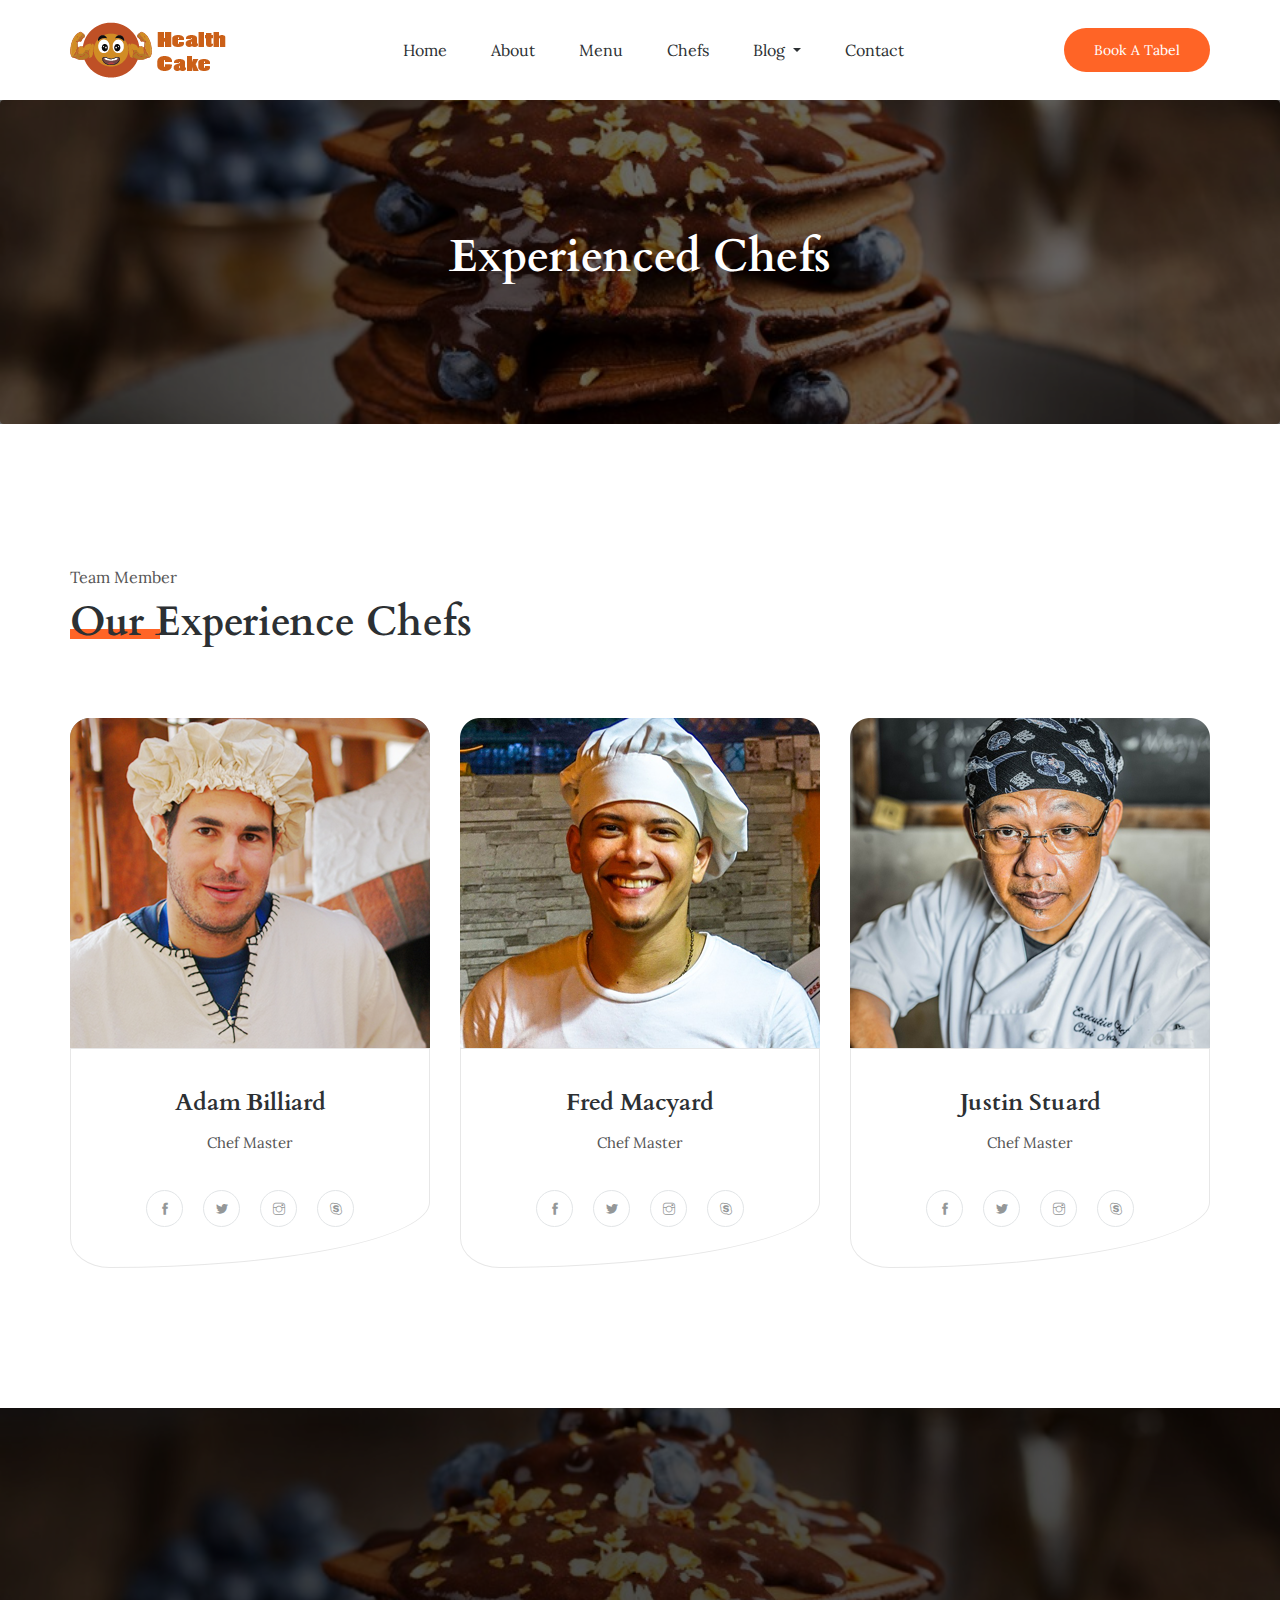
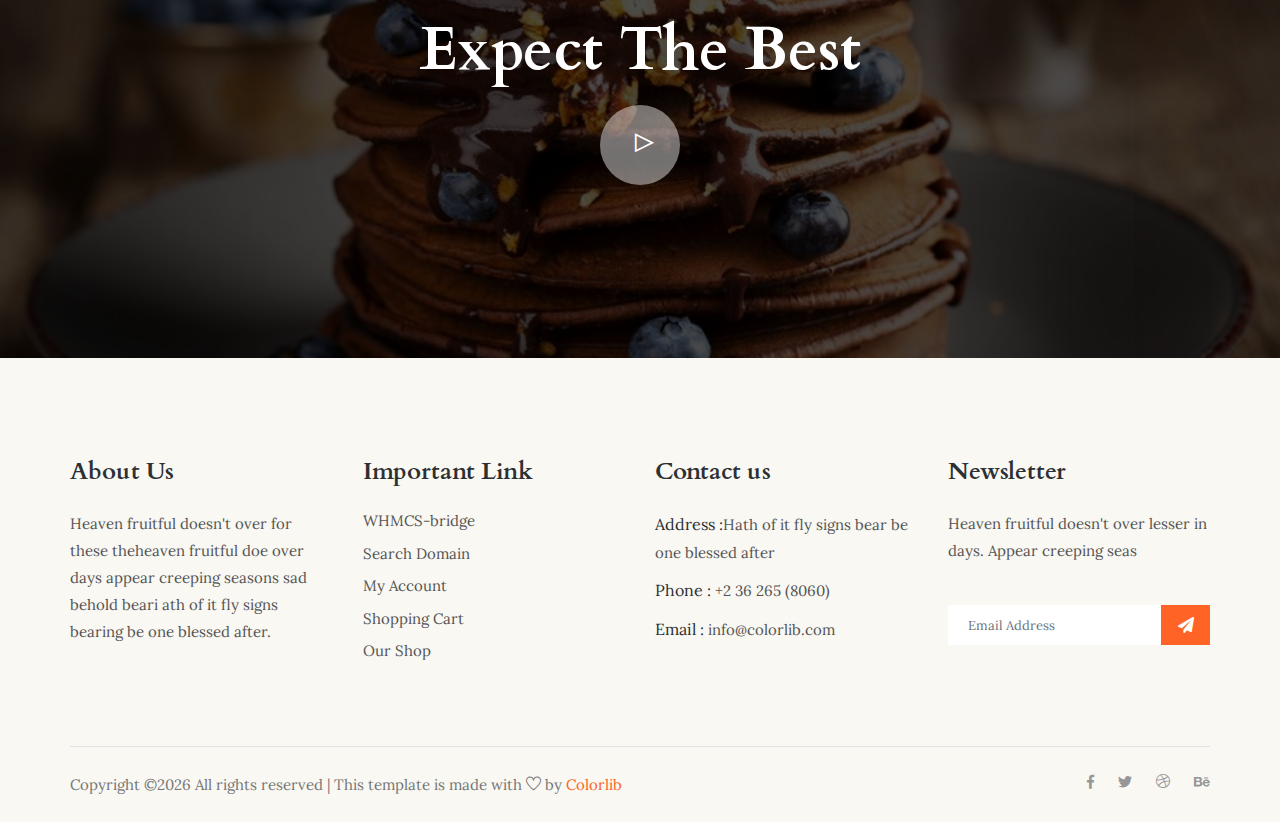
<file: chefs.html>
<!doctype html>
<html lang="en">

<head>
    <!-- Required meta tags -->
    <meta charset="utf-8">
    <meta name="viewport" content="width=device-width, initial-scale=1, shrink-to-fit=no">
    <title>Dingo</title>
    <link rel="icon" href="img/favicon.png">
    <!-- Bootstrap CSS -->
    <link rel="stylesheet" href="css/bootstrap.min.css">
    <!-- animate CSS -->
    <link rel="stylesheet" href="css/animate.css">
    <!-- owl carousel CSS -->
    <link rel="stylesheet" href="css/owl.carousel.min.css">
    <!-- themify CSS -->
    <link rel="stylesheet" href="css/themify-icons.css">
    <!-- flaticon CSS -->
    <link rel="stylesheet" href="css/flaticon.css">
    <!-- font awesome CSS -->
    <link rel="stylesheet" href="css/magnific-popup.css">
    <!-- swiper CSS -->
    <link rel="stylesheet" href="css/slick.css">
    <link rel="stylesheet" href="css/gijgo.min.css">
    <link rel="stylesheet" href="css/nice-select.css">
    <link rel="stylesheet" href="css/all.css">
    <!-- style CSS -->
    <link rel="stylesheet" href="css/style.css">
</head>

<body>
    <!--::header part start::-->
    <header class="main_menu">
        <div class="container">
            <div class="row align-items-center">
                <div class="col-lg-12">
                    <nav class="navbar navbar-expand-lg navbar-light">
                        <a class="navbar-brand" href="index.html"> <img src="img/logo.png" alt="logo"> </a>
                        <button class="navbar-toggler" type="button" data-toggle="collapse"
                            data-target="#navbarSupportedContent" aria-controls="navbarSupportedContent"
                            aria-expanded="false" aria-label="Toggle navigation">
                            <span class="navbar-toggler-icon"></span>
                        </button>

                        <div class="collapse navbar-collapse main-menu-item justify-content-end"
                            id="navbarSupportedContent">
                            <ul class="navbar-nav">
                                <li class="nav-item">
                                    <a class="nav-link" href="index.html">Home</a>
                                </li>
                                <li class="nav-item">
                                    <a class="nav-link" href="about.html">About</a>
                                </li>
                                <li class="nav-item">
                                    <a class="nav-link" href="food_menu.html">Menu</a>
                                </li>
                                <li class="nav-item">
                                    <a class="nav-link" href="chefs.html">Chefs</a>
                                </li>
                                <li class="nav-item dropdown">
                                    <a class="nav-link dropdown-toggle" href="blog.html" id="navbarDropdown" role="button" data-toggle="dropdown" aria-haspopup="true" aria-expanded="false">
                                        Blog
                                    </a>
                                    <div class="dropdown-menu" aria-labelledby="navbarDropdown">
                                        <a class="dropdown-item" href="blog.html">Blog</a>
                                        <a class="dropdown-item" href="single-blog.html">Single blog</a>
                                        <a class="dropdown-item" href="elements.html">Elements</a>
                                    </div>
                                </li>
                                <li class="nav-item">
                                    <a class="nav-link" href="contact.html">Contact</a>
                                </li>
                            </ul>
                        </div>
                        <div class="menu_btn">
                            <a href="#" class="single_page_btn d-none d-sm-block">book a tabel</a>
                        </div>
                    </nav>
                </div>
            </div>
        </div>
    </header>
    <!-- Header part end-->

    <!-- breadcrumb start-->
    <section class="breadcrumb breadcrumb_bg">
        <div class="container">
            <div class="row">
                <div class="col-lg-12">
                    <div class="breadcrumb_iner text-center">
                        <div class="breadcrumb_iner_item">
                            <h2>Experienced Chefs</h2>
                        </div>
                    </div>
                </div>
            </div>
        </div>
    </section>
    <!-- breadcrumb start-->

    <!--::chefs_part start::-->
    <section class="chefs_part blog_item_section section_padding">
        <div class="container">
            <div class="row">
                <div class="col-xl-5">
                    <div class="section_tittle">
                        <p>Team Member</p>
                        <h2>Our Experience Chefs</h2>
                    </div>
                </div>
            </div>
            <div class="row">
                <div class="col-sm-6 col-lg-4">
                    <div class="single_blog_item">
                        <div class="single_blog_img">
                            <img src="img/team/chefs_1.png" alt="">
                        </div>
                        <div class="single_blog_text text-center">
                            <h3>Adam Billiard</h3>
                            <p>Chef Master</p>
                            <div class="social_icon">
                                <a href="#"> <i class="ti-facebook"></i> </a>
                                <a href="#"> <i class="ti-twitter-alt"></i> </a>
                                <a href="#"> <i class="ti-instagram"></i> </a>
                                <a href="#"> <i class="ti-skype"></i> </a>
                            </div>
                        </div>
                    </div>
                </div>
                <div class="col-sm-6 col-lg-4">
                    <div class="single_blog_item">
                        <div class="single_blog_img">
                            <img src="img/team/chefs_2.png" alt="">
                        </div>
                        <div class="single_blog_text text-center">
                            <h3>Fred Macyard</h3>
                            <p>Chef Master</p>
                            <div class="social_icon">
                                <a href="#"> <i class="ti-facebook"></i> </a>
                                <a href="#"> <i class="ti-twitter-alt"></i> </a>
                                <a href="#"> <i class="ti-instagram"></i> </a>
                                <a href="#"> <i class="ti-skype"></i> </a>
                            </div>
                        </div>
                    </div>
                </div>
                <div class="col-sm-6 col-lg-4">
                    <div class="single_blog_item">
                        <div class="single_blog_img">
                            <img src="img/team/chefs_3.png" alt="">
                        </div>
                        <div class="single_blog_text text-center">
                            <h3>Justin Stuard</h3>
                            <p>Chef Master</p>
                            <div class="social_icon">
                                <a href="#"> <i class="ti-facebook"></i> </a>
                                <a href="#"> <i class="ti-twitter-alt"></i> </a>
                                <a href="#"> <i class="ti-instagram"></i> </a>
                                <a href="#"> <i class="ti-skype"></i> </a>
                            </div>
                        </div>
                    </div>
                </div>
                <div class="col-sm-6 col-lg-4 d-none d-sm-block d-lg-none">
                    <div class="single_blog_item">
                        <div class="single_blog_img">
                            <img src="img/team/chefs_1.png" alt="">
                        </div>
                        <div class="single_blog_text text-center">
                            <h3>Justin Stuard</h3>
                            <p>Chef Master</p>
                            <div class="social_icon">
                                <a href="#"> <i class="ti-facebook"></i> </a>
                                <a href="#"> <i class="ti-twitter-alt"></i> </a>
                                <a href="#"> <i class="ti-instagram"></i> </a>
                                <a href="#"> <i class="ti-skype"></i> </a>
                            </div>
                        </div>
                    </div>
                </div>
            </div>
        </div>
    </section>
    <!--::chefs_part end::-->

    <!-- intro_video_bg start-->
    <section class="intro_video_bg">
        <div class="container">
            <div class="row">
                <div class="col-lg-12">
                    <div class="intro_video_iner text-center">
                        <h2>Expect The Best</h2>
                        <div class="intro_video_icon">
                            <a id="play-video_1" class="video-play-button popup-youtube"
                                href="https://www.youtube.com/watch?v=pBFQdxA-apI">
                                <span class="ti-control-play"></span>
                            </a>
                        </div>
                    </div>
                </div>
            </div>
        </div>
    </section>
    <!-- intro_video_bg part start-->

    <!-- footer part start-->
    <footer class="footer-area">
        <div class="container">
            <div class="row">
                <div class="col-xl-3 col-sm-6 col-md-4">
                    <div class="single-footer-widget footer_1">
                        <h4>About Us</h4>
                        <p>Heaven fruitful doesn't over for these theheaven fruitful doe over days
                            appear creeping seasons sad behold beari ath of it fly signs bearing
                            be one blessed after.</p>
                    </div>
                </div>
                <div class="col-xl-3 col-sm-6 col-md-4">
                    <div class="single-footer-widget footer_2">
                        <h4>Important Link</h4>
                        <div class="contact_info">
                            <ul>
                                <li><a href="#">WHMCS-bridge</a></li>
                                <li><a href="#"> Search Domain</a></li>
                                <li><a href="#">My Account</a></li>
                                <li><a href="#">Shopping Cart</a></li>
                                <li><a href="#"> Our Shop</a></li>
                            </ul>
                        </div>
                    </div>
                </div>
                <div class="col-xl-3 col-sm-6 col-md-4">
                    <div class="single-footer-widget footer_2">
                        <h4>Contact us</h4>
                        <div class="contact_info">
                            <p><span> Address :</span>Hath of it fly signs bear be one blessed after </p>
                            <p><span> Phone :</span> +2 36 265 (8060)</p>
                            <p><span> Email : </span>info@colorlib.com </p>
                        </div>
                    </div>
                </div>
                <div class="col-xl-3 col-sm-8 col-md-6">
                    <div class="single-footer-widget footer_3">
                        <h4>Newsletter</h4>
                        <p>Heaven fruitful doesn't over lesser in days. Appear creeping seas</p>
                        <form action="#">
                            <div class="form-group">
                                <div class="input-group mb-3">
                                    <input type="text" class="form-control" placeholder='Email Address'
                                        onfocus="this.placeholder = ''" onblur="this.placeholder = 'Email Address'">
                                    <div class="input-group-append">
                                        <button class="btn" type="button"><i class="fas fa-paper-plane"></i></button>
                                    </div>
                                </div>
                            </div>
                        </form>
                    </div>
                </div>
            </div>
            <div class="copyright_part_text">
                <div class="row">
                    <div class="col-lg-8">
                        <p class="footer-text m-0"><!-- Link back to Colorlib can't be removed. Template is licensed under CC BY 3.0. -->
Copyright &copy;<script>document.write(new Date().getFullYear());</script> All rights reserved | This template is made with <i class="ti-heart" aria-hidden="true"></i> by <a href="https://colorlib.com" target="_blank">Colorlib</a>
<!-- Link back to Colorlib can't be removed. Template is licensed under CC BY 3.0. --></p>
                    </div>
                    <div class="col-lg-4">
                        <div class="copyright_social_icon text-right">
                            <a href="#"><i class="fab fa-facebook-f"></i></a>
                            <a href="#"><i class="fab fa-twitter"></i></a>
                            <a href="#"><i class="ti-dribbble"></i></a>
                            <a href="#"><i class="fab fa-behance"></i></a>
                        </div>
                    </div>
                </div>
            </div>
        </div>
    </footer>
    <!-- footer part end-->

    <!-- jquery plugins here-->
    <!-- jquery -->
    <script src="js/jquery-1.12.1.min.js"></script>
    <!-- popper js -->
    <script src="js/popper.min.js"></script>
    <!-- bootstrap js -->
    <script src="js/bootstrap.min.js"></script>
    <!-- easing js -->
    <script src="js/jquery.magnific-popup.js"></script>
    <!-- swiper js -->
    <script src="js/swiper.min.js"></script>
    <!-- swiper js -->
    <script src="js/masonry.pkgd.js"></script>
    <!-- particles js -->
    <script src="js/owl.carousel.min.js"></script>
    <!-- swiper js -->
    <script src="js/slick.min.js"></script>
    <script src="js/gijgo.min.js"></script>
    <script src="js/jquery.nice-select.min.js"></script>
    <!-- custom js -->
    <script src="js/custom.js"></script>
</body>

</html>
</file>
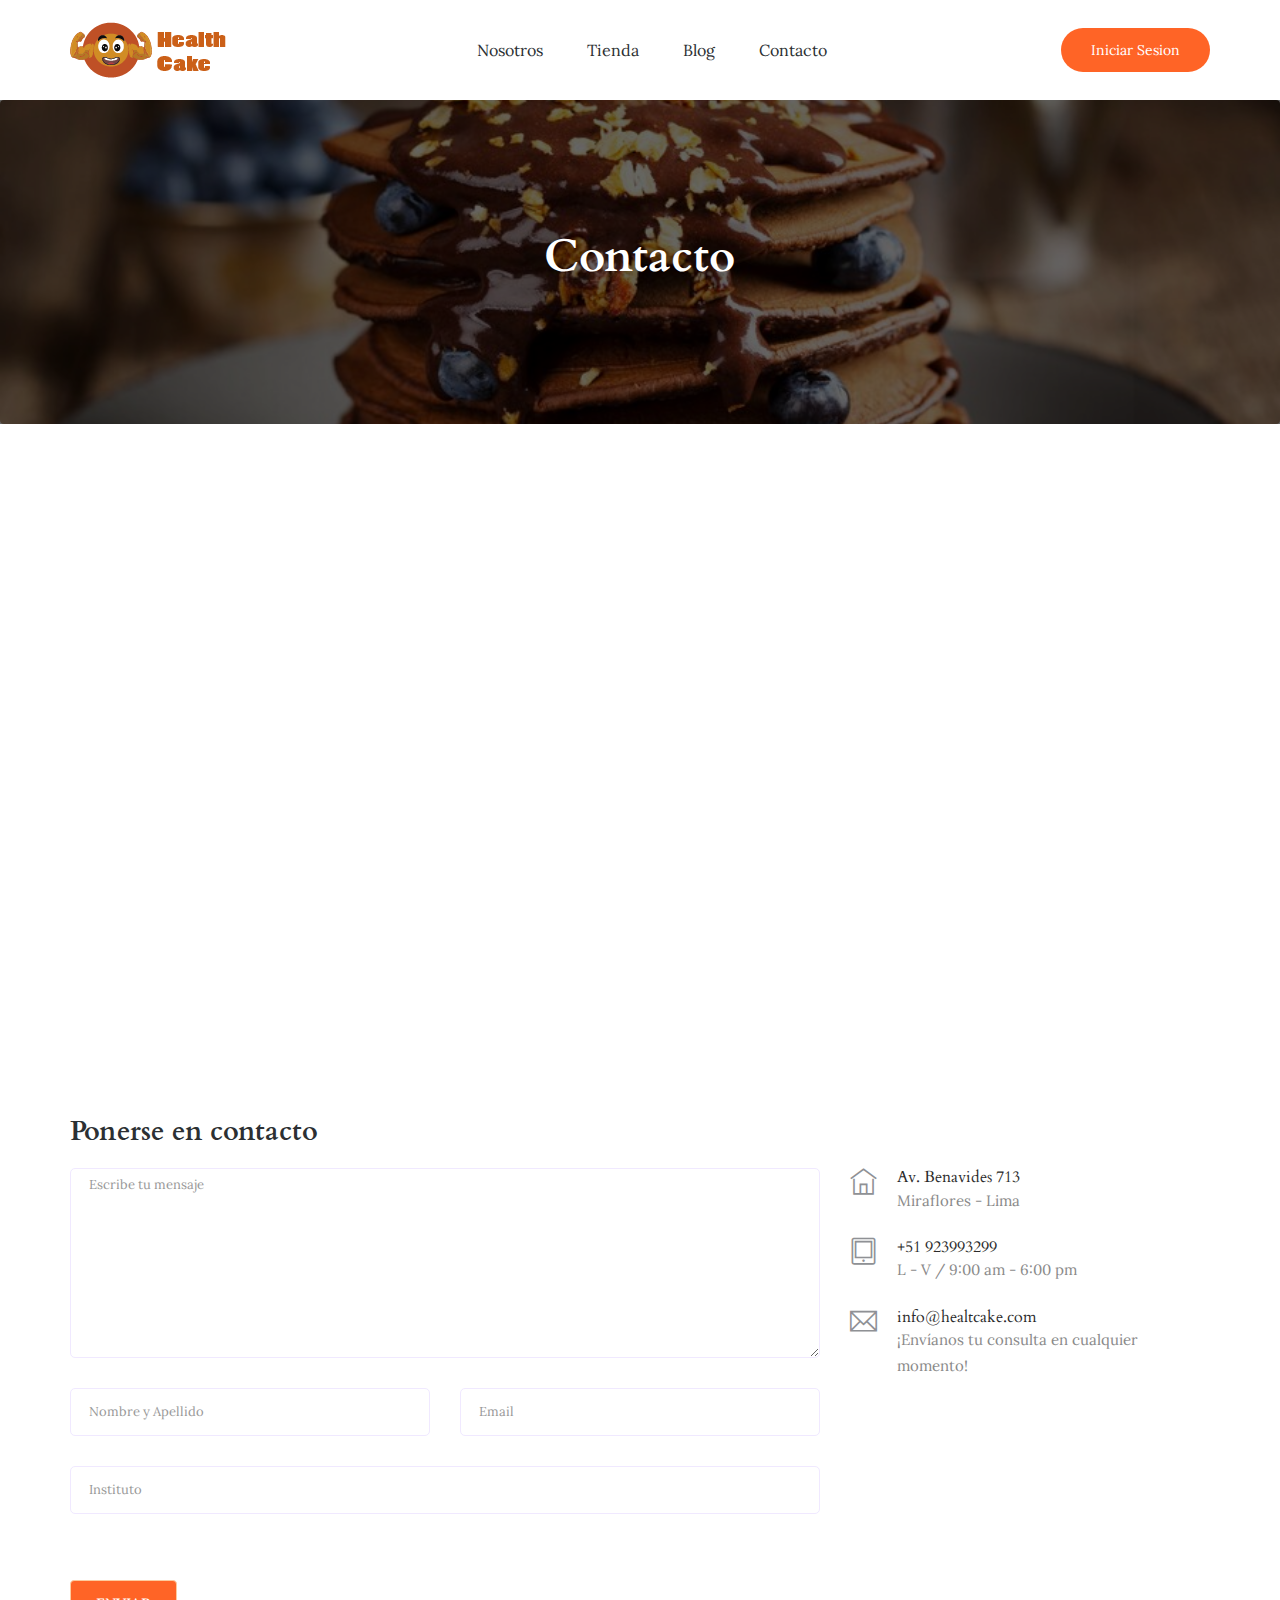
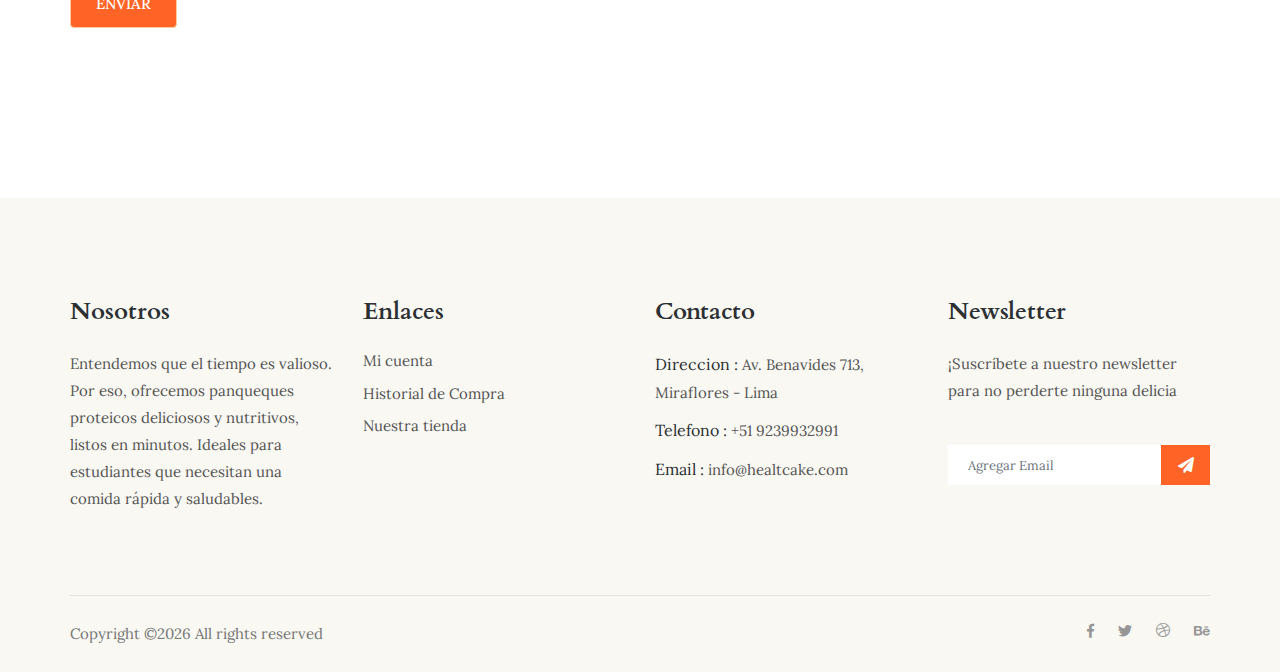
<file: contact.html>
<!doctype html>
<html lang="es">

<head>
    <!-- Required meta tags -->
    <meta charset="utf-8">
    <meta name="viewport" content="width=device-width, initial-scale=1, shrink-to-fit=no">
    <title>Healt Cake</title>
    <link rel="icon" href="img/favi.png">
    <!-- Bootstrap CSS -->
    <link rel="stylesheet" href="css/bootstrap.min.css">
    <!-- animate CSS -->
    <link rel="stylesheet" href="css/animate.css">
    <!-- owl carousel CSS -->
    <link rel="stylesheet" href="css/owl.carousel.min.css">
    <!-- themify CSS -->
    <link rel="stylesheet" href="css/themify-icons.css">
    <!-- flaticon CSS -->
    <link rel="stylesheet" href="css/flaticon.css">
    <!-- font awesome CSS -->
    <link rel="stylesheet" href="css/magnific-popup.css">
    <!-- swiper CSS -->
    <link rel="stylesheet" href="css/slick.css">
    <link rel="stylesheet" href="css/gijgo.min.css">
    <link rel="stylesheet" href="css/nice-select.css">
    <link rel="stylesheet" href="css/all.css">
    <!-- style CSS -->
    <link rel="stylesheet" href="css/style.css">
</head>

<body>
    <!--::header part start::-->
    <header class="main_menu">
        <div class="container">
            <div class="row align-items-center">
                <div class="col-lg-12">
                    <nav class="navbar navbar-expand-lg navbar-light">
                        <a class="navbar-brand" href="index.html"> <img src="img/logo.png" alt="logo"> </a>
                        <button class="navbar-toggler" type="button" data-toggle="collapse"
                            data-target="#navbarSupportedContent" aria-controls="navbarSupportedContent"
                            aria-expanded="false" aria-label="Toggle navigation">
                            <span class="navbar-toggler-icon"></span>
                        </button>

                        <div class="collapse navbar-collapse main-menu-item justify-content-end"
                            id="navbarSupportedContent">
                            <ul class="navbar-nav">
                              <!--<li class="nav-item">
                                  <a class="nav-link" href="index.html">Home</a>
                              </li>-->
                              <li class="nav-item">
                                  <a class="nav-link" href="about.html">Nosotros</a>
                              </li>
                              <li class="nav-item">
                                  <a class="nav-link" href="food_menu.html">Tienda</a>
                              </li>
                              <!--<li class="nav-item">
                                  <a class="nav-link" href="chefs.html">Team</a>
                              </li-->
                              <li class="nav-item">
                                  <a class="nav-link" href="single-blog.html">Blog
                                  </a>
                              </li>
                              <!--li class="nav-item dropdown">
                                  <a class="nav-link dropdown-toggle" href="blog.html" id="navbarDropdown" role="button" data-toggle="dropdown" aria-haspopup="true" aria-expanded="false">
                                      Blog
                                  </a>
                                  <div class="dropdown-menu" aria-labelledby="navbarDropdown">
                                      <a class="dropdown-item" href="blog.html">Blog</a>
                                      <a class="dropdown-item" href="single-blog.html">Single blog</a>
                                      <a class="dropdown-item" href="elements.html">Elements</a>
                                  </div>
                              </li-->
                              <li class="nav-item">
                                  <a class="nav-link" href="contact.html">Contacto</a>
                              </li>
                          </ul>
                        </div>
                        <div class="menu_btn">
                            <a href="#" class="single_page_btn d-none d-sm-block">Iniciar Sesion</a>
                        </div>
                    </nav>
                </div>
            </div>
        </div>
    </header>
    <!-- Header part end-->

  <!-- breadcrumb start-->
  <section class="breadcrumb breadcrumb_bg">
    <div class="container">
      <div class="row">
        <div class="col-lg-12">
          <div class="breadcrumb_iner text-center">
            <div class="breadcrumb_iner_item">
              <h2>Contacto</h2>
            </div>
          </div>
        </div>
      </div>
    </div>
  </section>
  <!-- breadcrumb start-->

  <!-- ================ contact section start ================= -->
  <section class="contact-section section_padding">
    <div class="container">
      <div class="d-none d-sm-block mb-5 pb-4">
        <div id="map" style="height: 480px;">
          <iframe src="https://www.google.com/maps/embed?pb=!1m18!1m12!1m3!1d1905.0599698530257!2d-77.02474906163891!3d-12.124963602907183!2m3!1f0!2f0!3f0!3m2!1i1024!2i768!4f13.1!3m3!1m2!1s0x9105c81c605ea5e1%3A0x17328a8b49d37914!2sISIL%20-%20Miraflores!5e0!3m2!1ses-419!2spe!4v1720194412907!5m2!1ses-419!2spe" width="1200" height="480" style="border:0;" allowfullscreen="" loading="lazy" referrerpolicy="no-referrer-when-downgrade"></iframe>
        </div>
        

      </div>


      <div class="row">
        <div class="col-12">
          <h2 class="contact-title">Ponerse en contacto</h2>
        </div>
        <div class="col-lg-8">
          <form class="form-contact contact_form" action="contact_process.php" method="post" id="contactForm"
            novalidate="novalidate">
            <div class="row">
              <div class="col-12">
                <div class="form-group">

                  <textarea class="form-control w-100" name="message" id="message" cols="30" rows="9"
                    onfocus="this.placeholder = ''" onblur="this.placeholder = 'Enter Message'"
                    placeholder='Escribe tu mensaje'></textarea>
                </div>
              </div>
              <div class="col-sm-6">
                <div class="form-group">
                  <input class="form-control" name="name" id="name" type="text" onfocus="this.placeholder = ''"
                    onblur="this.placeholder = 'Enter your name'" placeholder='Nombre y Apellido'>
                </div>
              </div>
              <div class="col-sm-6">
                <div class="form-group">
                  <input class="form-control" name="email" id="email" type="email" onfocus="this.placeholder = ''"
                    onblur="this.placeholder = 'Enter email address'" placeholder='Email'>
                </div>
              </div>
              <div class="col-12">
                <div class="form-group">
                  <input class="form-control" name="subject" id="subject" type="text" onfocus="this.placeholder = ''"
                    onblur="this.placeholder = 'Enter Subject'" placeholder='Instituto'>
                </div>
              </div>
            </div>
            <div class="form-group mt-3">
              <button type="submit" class="button button-contactForm btn_4">Enviar</button>
            </div>
          </form>
        </div>
        <div class="col-lg-4">
          <div class="media contact-info">
            <span class="contact-info__icon"><i class="ti-home"></i></span>
            <div class="media-body">
              <h3> Av. Benavides 713</h3>
              <p>Miraflores - Lima</p>
            </div>
          </div>
          <div class="media contact-info">
            <span class="contact-info__icon"><i class="ti-tablet"></i></span>
            <div class="media-body">
              <h3>+51 923993299</h3>
              <p>L - V / 9:00 am - 6:00 pm</p>
            </div>
          </div>
          <div class="media contact-info">
            <span class="contact-info__icon"><i class="ti-email"></i></span>
            <div class="media-body">
              <h3>info@healtcake.com</h3>
              <p>¡Envíanos tu consulta en cualquier momento!</p>
            </div>
          </div>
        </div>
      </div>
    </div>
  </section>
  <!-- ================ contact section end ================= -->

  <!-- footer part start-->
  <footer class="footer-area">
    <div class="container">
        <div class="row">
            <div class="col-xl-3 col-sm-6 col-md-3 col-lg-3">
                <div class="single-footer-widget footer_1">
                    <h4>Nosotros</h4>
                    <p>Entendemos que el tiempo es valioso. Por eso, ofrecemos panqueques proteicos deliciosos y nutritivos, listos en minutos. Ideales para estudiantes que necesitan una comida rápida y saludables.</p>
                </div>
            </div>
            <div class="col-xl-3 col-sm-6 col-md-2 col-lg-3">
                <div class="single-footer-widget footer_2">
                    <h4>Enlaces</h4>
                    <div class="contact_info">
                        <ul>
                            <li><a href="#"></a></li>
                            <li><a href="#"></a></li>
                            <li><a href="#">Mi cuenta</a></li>
                            <li><a href="#">Historial de Compra</a></li>
                            <li><a href="#">Nuestra tienda</a></li>
                        </ul>
                    </div>
                </div>
            </div>
            <div class="col-xl-3 col-sm-6 col-md-3 col-lg-3">
                <div class="single-footer-widget footer_2">
                    <h4>Contacto</h4>
                    <div class="contact_info">
                        <p><span> Direccion :</span> Av. Benavides 713, Miraflores - Lima</p>
                        <p><span> Telefono :</span> +51 9239932991</p>
                        <p><span> Email : </span>info@healtcake.com </p>
                    </div>
                </div>
            </div>
            <div class="col-xl-3 col-sm-6 col-md-4 col-lg-3">
                <div class="single-footer-widget footer_3">
                    <h4>Newsletter</h4>
                    <p>¡Suscríbete a nuestro newsletter para no perderte ninguna delicia</p>
                    <form action="#">
                        <div class="form-group">
                            <div class="input-group mb-3">
                                <input type="text" class="form-control" placeholder='Agregar Email'
                                    onfocus="this.placeholder = ''" onblur="this.placeholder = 'Email'">
                                <div class="input-group-append">
                                    <button class="btn" type="button"><i class="fas fa-paper-plane"></i></button>
                                </div>
                            </div>
                        </div>
                    </form>
                </div>
            </div>
        </div>
        <div class="copyright_part_text">
            <div class="row">
                <div class="col-lg-8">
                    <p class="footer-text m-0"><!-- Link back to Colorlib can't be removed. Template is licensed under CC BY 3.0. -->
Copyright &copy;<script>document.write(new Date().getFullYear());</script> All rights reserved
<!-- Link back to Colorlib can't be removed. Template is licensed under CC BY 3.0. --></p>
                </div>
                <div class="col-lg-4">
                    <div class="copyright_social_icon text-right">
                        <a href="#"><i class="fab fa-facebook-f"></i></a>
                        <a href="#"><i class="fab fa-twitter"></i></a>
                        <a href="#"><i class="ti-dribbble"></i></a>
                        <a href="#"><i class="fab fa-behance"></i></a>
                    </div>
                </div>
            </div>
        </div>
    </div>
</footer>
  <!-- footer part end-->

  <!-- jquery plugins here-->
  <!-- jquery -->
  <script src="js/jquery-1.12.1.min.js"></script>
  <!-- popper js -->
  <script src="js/popper.min.js"></script>
  <!-- bootstrap js -->
  <script src="js/bootstrap.min.js"></script>
  <!-- easing js -->
  <script src="js/jquery.magnific-popup.js"></script>
  <!-- swiper js -->
  <script src="js/swiper.min.js"></script>
  <!-- swiper js -->
  <script src="js/masonry.pkgd.js"></script>
  <!-- particles js -->
  <script src="js/owl.carousel.min.js"></script>
  <!-- swiper js -->
  <script src="js/slick.min.js"></script>
  <script src="js/gijgo.min.js"></script>
  <script src="js/jquery.nice-select.min.js"></script>
  <!-- particles js -->
  <script src="js/contact.js"></script>
  <!-- ajaxchimp js -->
  <script src="js/jquery.ajaxchimp.min.js"></script>
  <!-- validate js -->
  <script src="js/jquery.validate.min.js"></script>
  <!-- form js -->
  <script src="js/jquery.form.js"></script>
  <!-- custom js -->
  <script src="js/custom.js"></script>
</body>

</html>
</file>
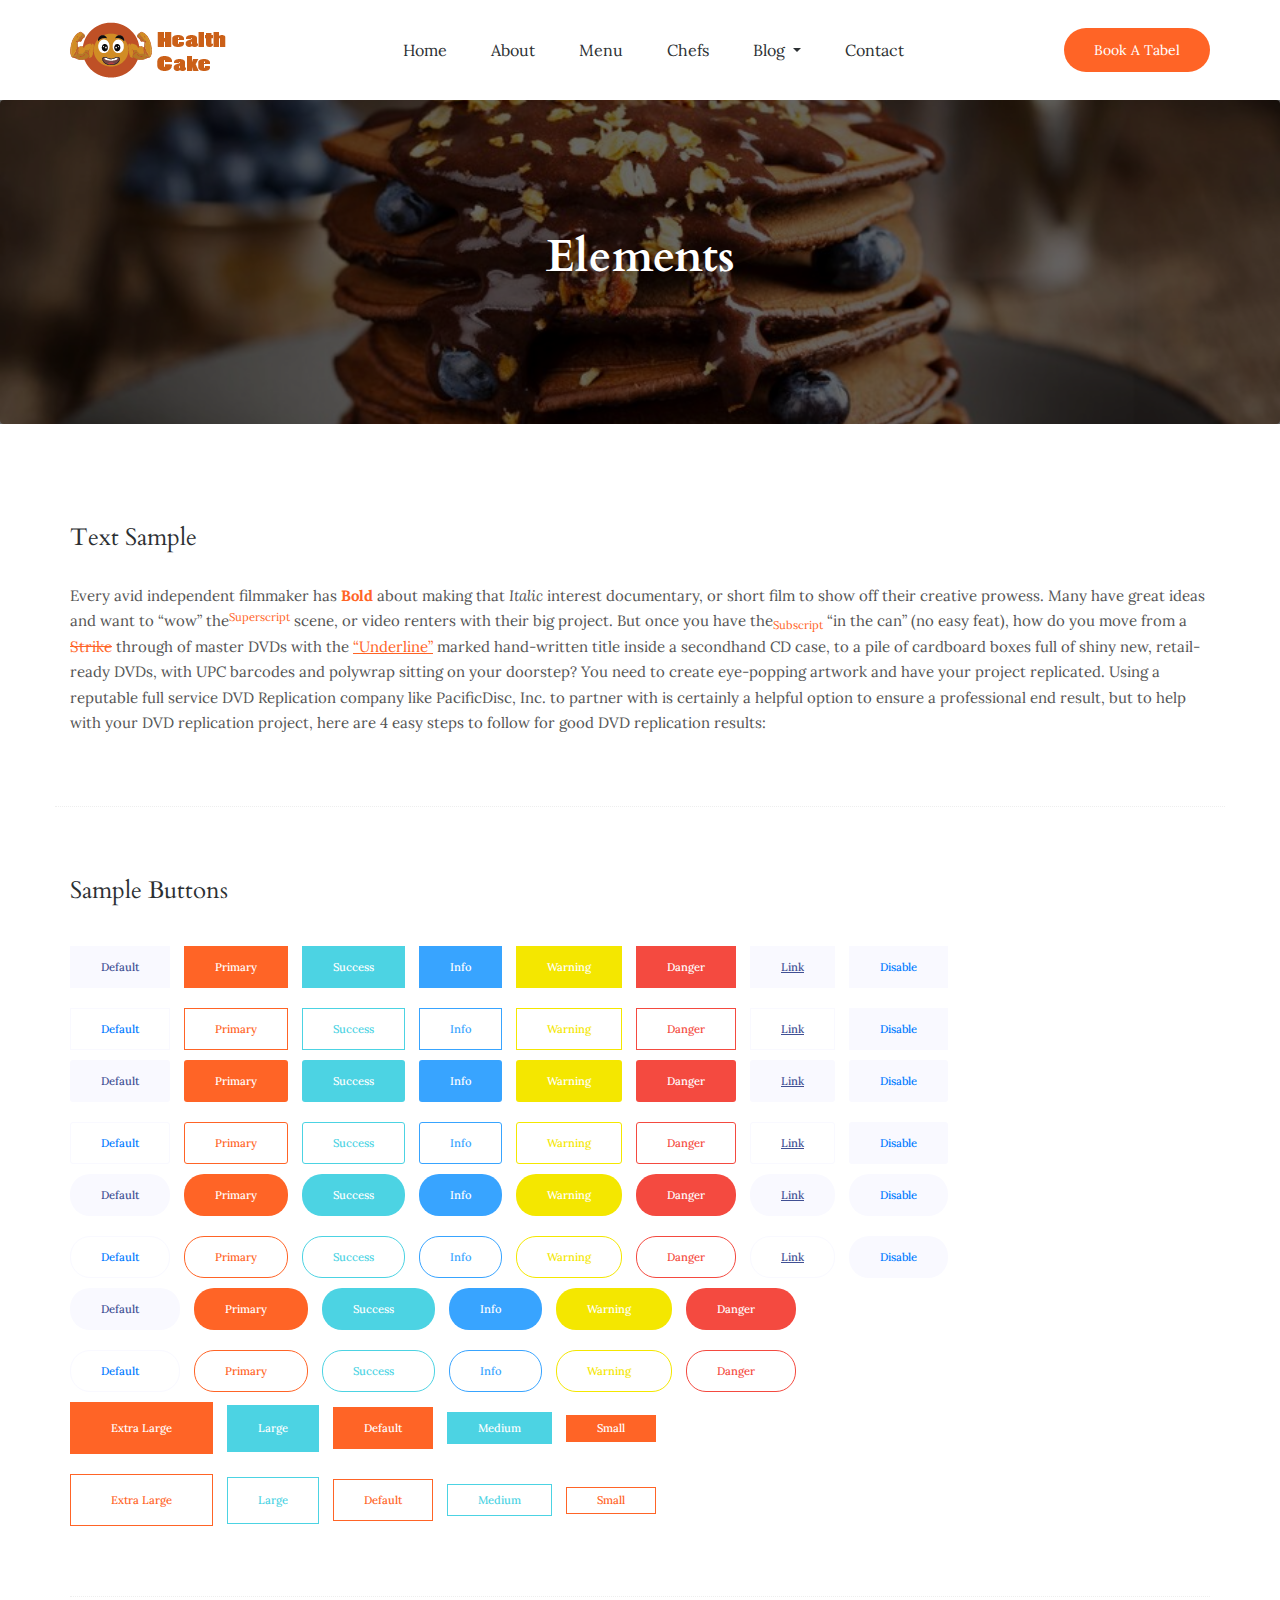
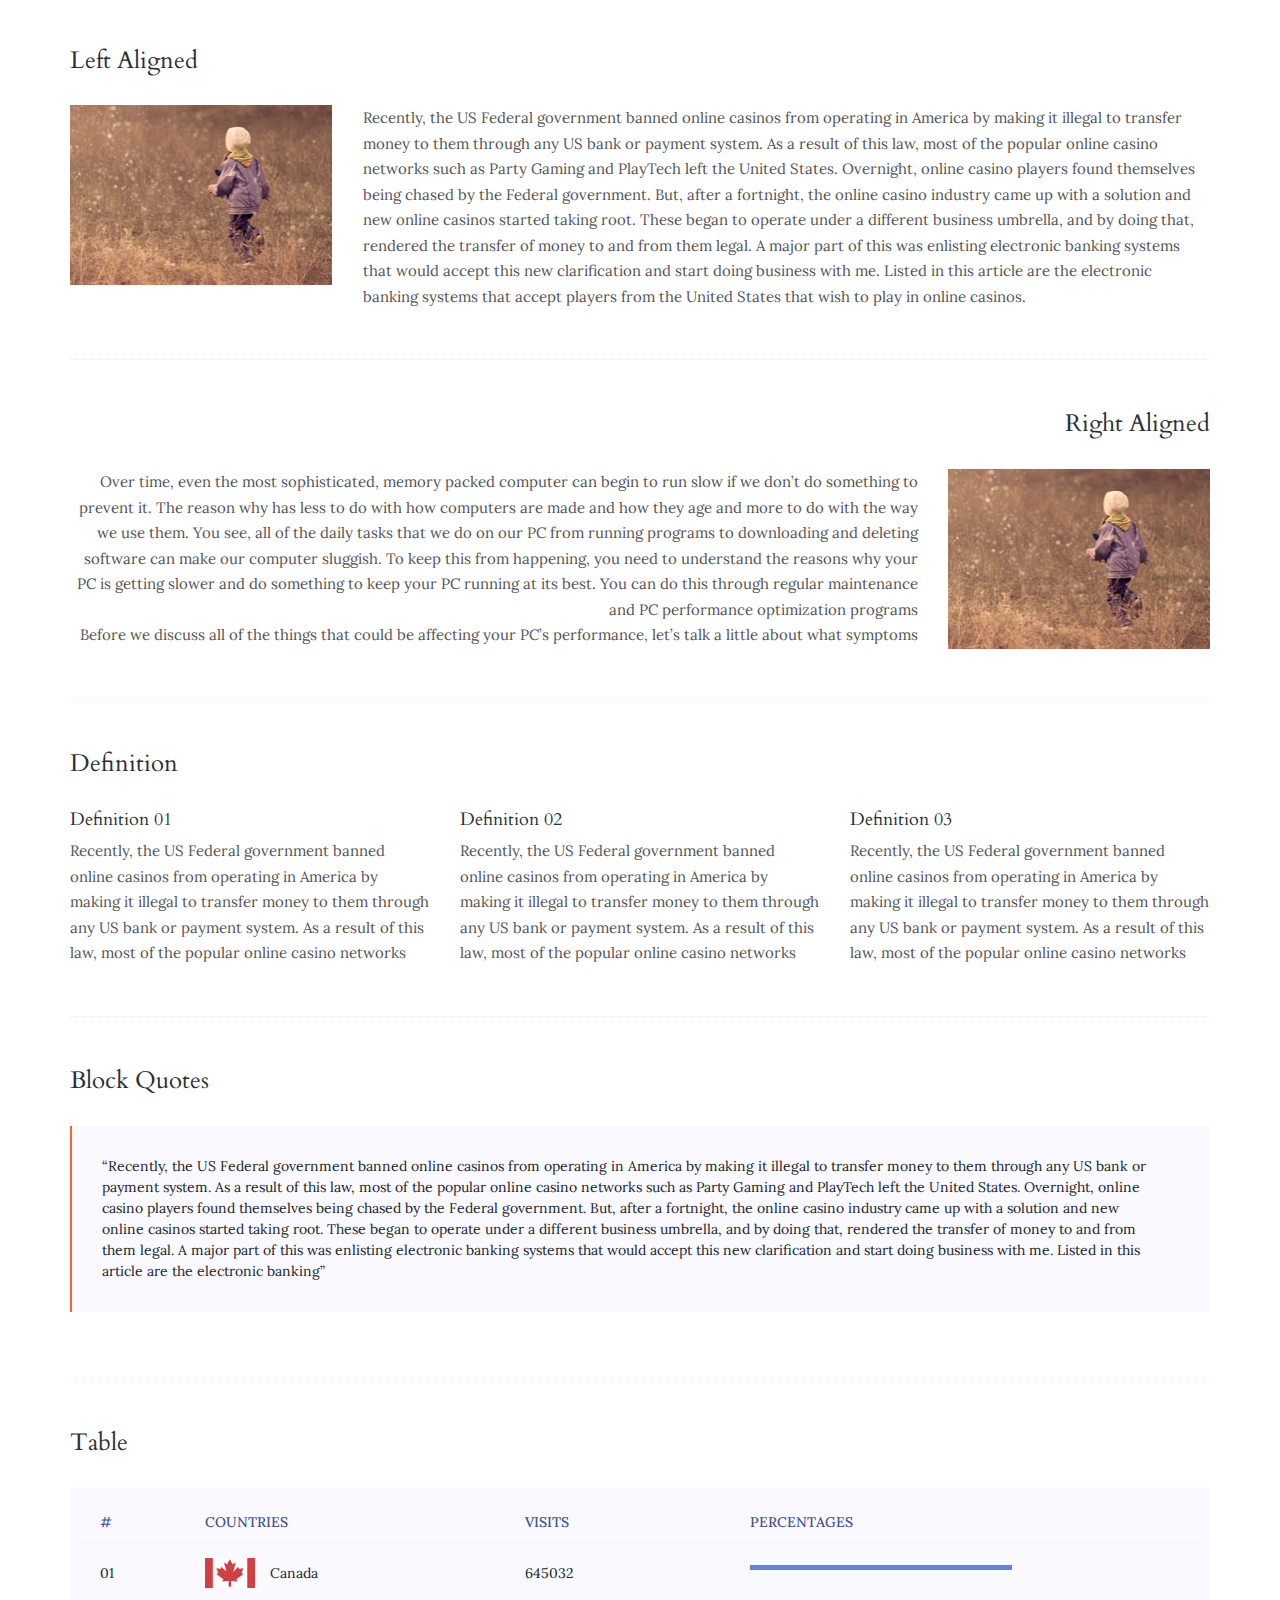
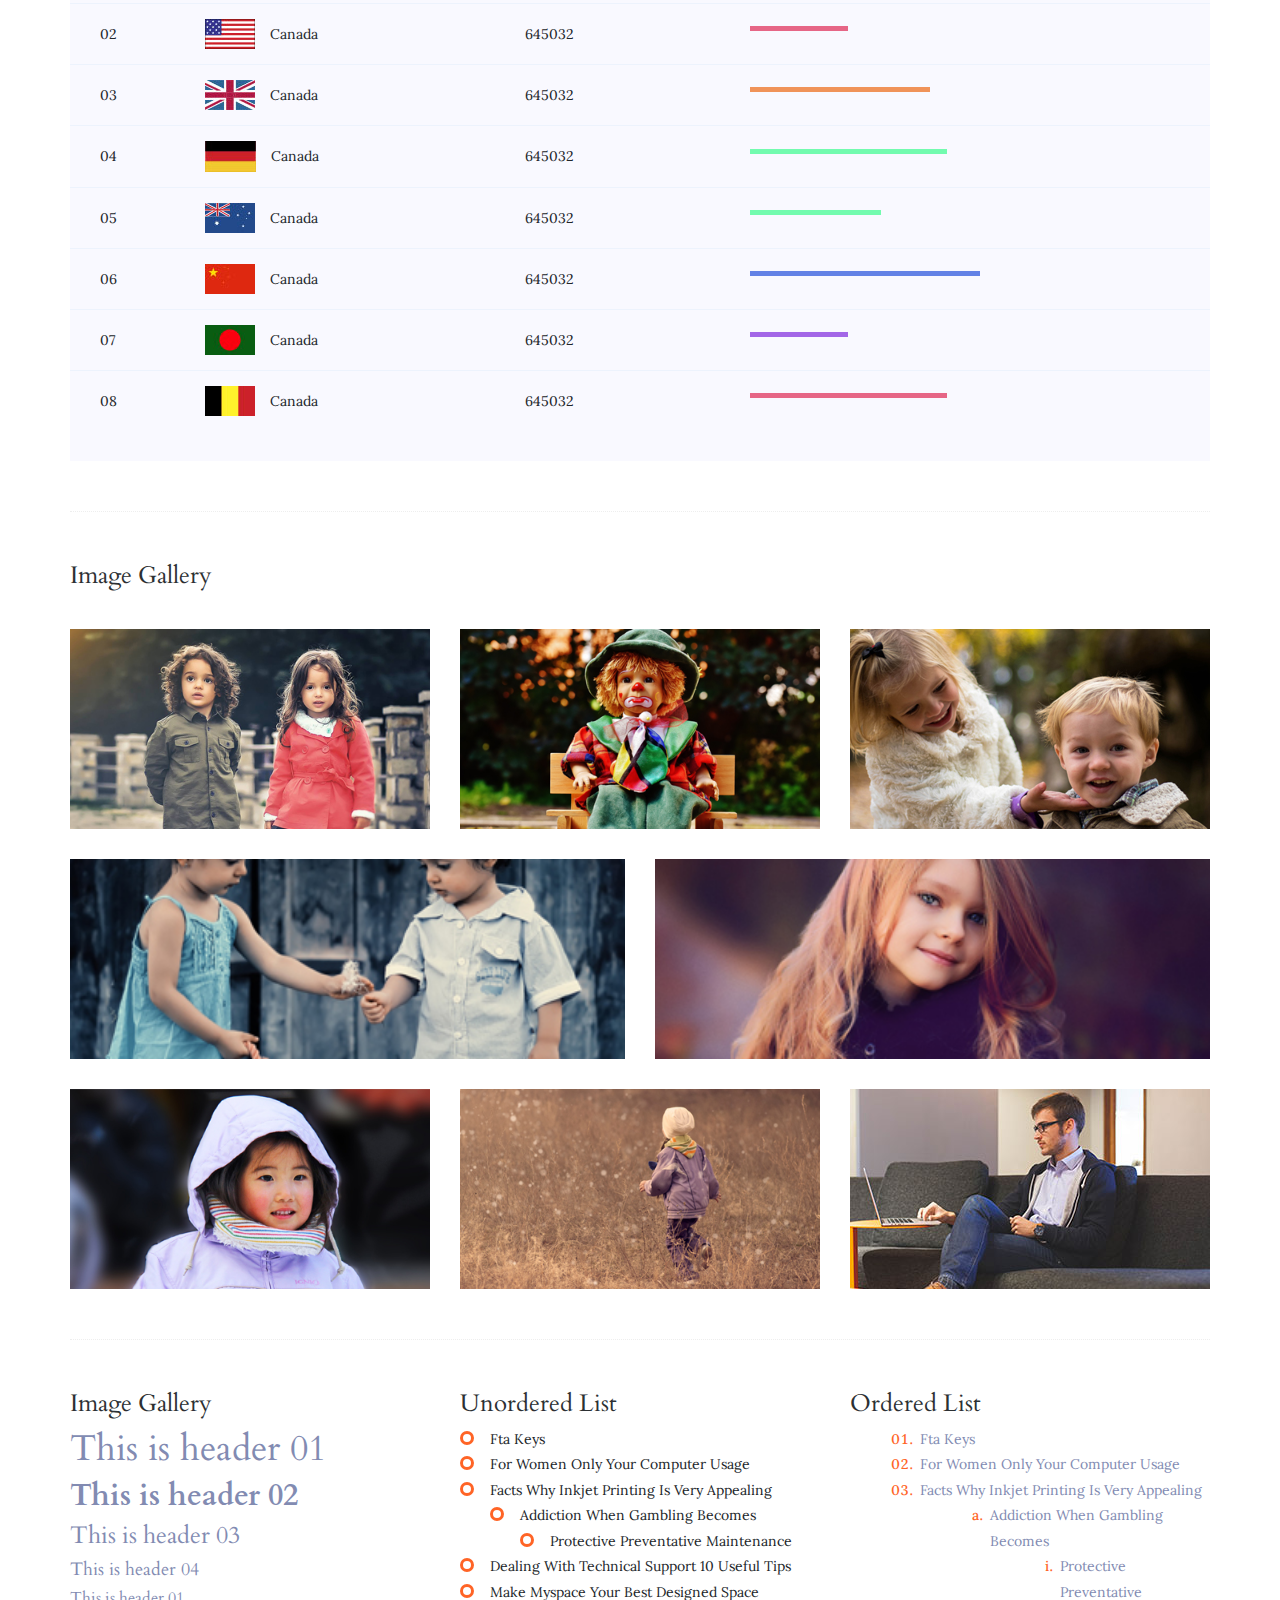
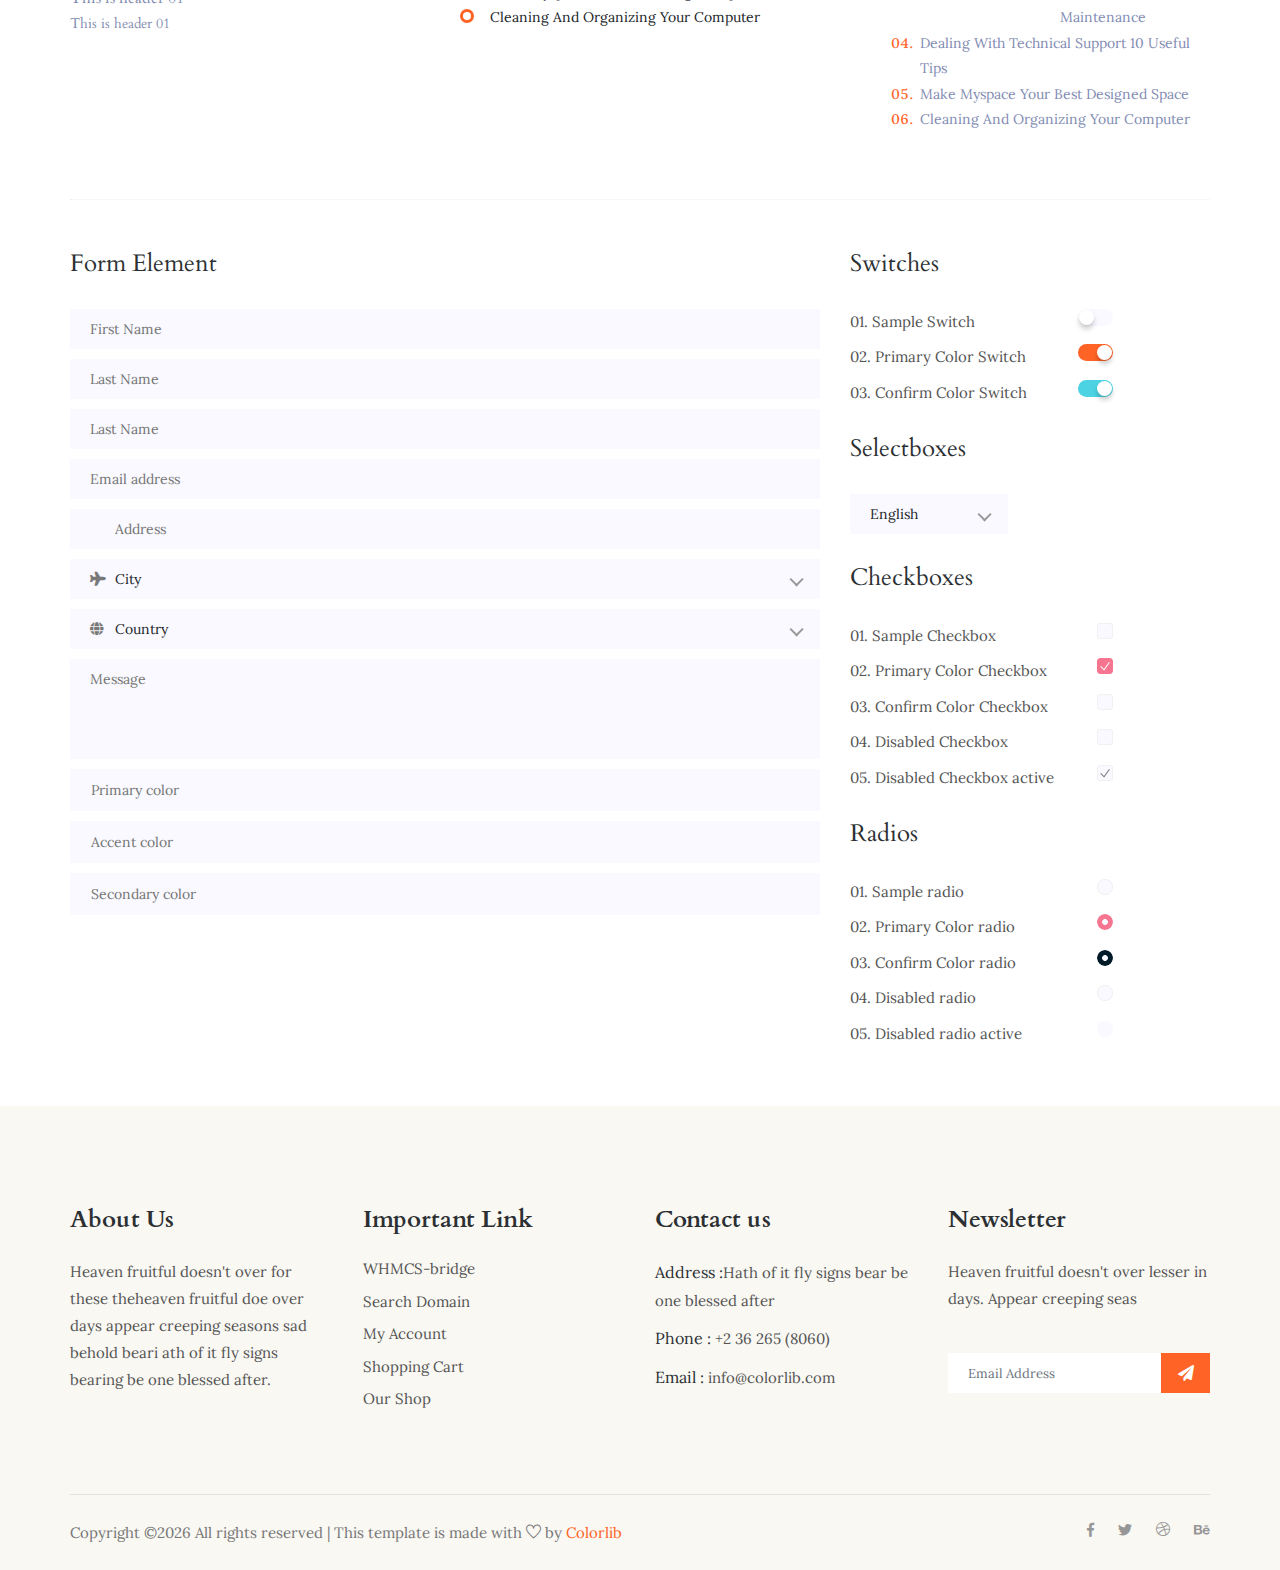
<file: elements.html>
<!doctype html>
<html lang="en">

<head>
    <!-- Required meta tags -->
    <meta charset="utf-8">
    <meta name="viewport" content="width=device-width, initial-scale=1, shrink-to-fit=no">
    <title>Dingo</title>
    <link rel="icon" href="img/favicon.png">
    <!-- Bootstrap CSS -->
    <link rel="stylesheet" href="css/bootstrap.min.css">
    <!-- animate CSS -->
    <link rel="stylesheet" href="css/animate.css">
    <!-- owl carousel CSS -->
    <link rel="stylesheet" href="css/owl.carousel.min.css">
    <!-- themify CSS -->
    <link rel="stylesheet" href="css/themify-icons.css">
    <!-- flaticon CSS -->
    <link rel="stylesheet" href="css/flaticon.css">
    <!-- font awesome CSS -->
    <link rel="stylesheet" href="css/magnific-popup.css">
    <!-- swiper CSS -->
    <link rel="stylesheet" href="css/slick.css">
    <link rel="stylesheet" href="css/gijgo.min.css">
    <link rel="stylesheet" href="css/nice-select.css">
    <link rel="stylesheet" href="css/all.css">
    <!-- style CSS -->
    <link rel="stylesheet" href="css/style.css">
</head>

<body>
    <!--::header part start::-->
    <header class="main_menu">
		<div class="container">
			<div class="row align-items-center">
				<div class="col-lg-12">
					<nav class="navbar navbar-expand-lg navbar-light">
						<a class="navbar-brand" href="index.html"> <img src="img/logo.png" alt="logo"> </a>
						<button class="navbar-toggler" type="button" data-toggle="collapse"
							data-target="#navbarSupportedContent" aria-controls="navbarSupportedContent"
							aria-expanded="false" aria-label="Toggle navigation">
							<span class="navbar-toggler-icon"></span>
						</button>

						<div class="collapse navbar-collapse main-menu-item justify-content-end"
							id="navbarSupportedContent">
							<ul class="navbar-nav">
								<li class="nav-item">
									<a class="nav-link" href="index.html">Home</a>
								</li>
								<li class="nav-item">
									<a class="nav-link" href="about.html">About</a>
								</li>
								<li class="nav-item">
									<a class="nav-link" href="food_menu.html">Menu</a>
								</li>
								<li class="nav-item">
									<a class="nav-link" href="chefs.html">Chefs</a>
								</li>
								<li class="nav-item dropdown">
									<a class="nav-link dropdown-toggle" href="blog.html" id="navbarDropdown" role="button" data-toggle="dropdown" aria-haspopup="true" aria-expanded="false">
										Blog
									</a>
									<div class="dropdown-menu" aria-labelledby="navbarDropdown">
										<a class="dropdown-item" href="blog.html">Blog</a>
										<a class="dropdown-item" href="single-blog.html">Single blog</a>
										<a class="dropdown-item" href="elements.html">Elements</a>
									</div>
								</li>
								<li class="nav-item">
									<a class="nav-link" href="contact.html">Contact</a>
								</li>
							</ul>
						</div>
						<div class="menu_btn">
							<a href="#" class="single_page_btn d-none d-sm-block">book a tabel</a>
						</div>
					</nav>
				</div>
			</div>
		</div>
	</header>
	<!-- Header part end-->
	
	<!-- breadcrumb start-->
    <section class="breadcrumb breadcrumb_bg">
        <div class="container">
            <div class="row">
                <div class="col-lg-12">
                    <div class="breadcrumb_iner text-center">
                        <div class="breadcrumb_iner_item">
                            <h2>Elements</h2>
                        </div>
                    </div>
                </div>
            </div>
        </div>
    </section>
	<!-- End banner Area -->

	<!-- Start Sample Area -->
	<section class="sample-text-area">
		<div class="container box_1170">
			<h3 class="text-heading">Text Sample</h3>
			<p class="sample-text">
				Every avid independent filmmaker has <b>Bold</b> about making that <i>Italic</i> interest documentary, or short
				film to show off their creative prowess. Many have great ideas and want to “wow” the<sup>Superscript</sup> scene,
				or video renters with their big project. But once you have the<sub>Subscript</sub> “in the can” (no easy feat), how
				do you move from a <del>Strike</del> through of master DVDs with the <u>“Underline”</u> marked hand-written title
				inside a secondhand CD case, to a pile of cardboard boxes full of shiny new, retail-ready DVDs, with UPC barcodes
				and polywrap sitting on your doorstep? You need to create eye-popping artwork and have your project replicated.
				Using a reputable full service DVD Replication company like PacificDisc, Inc. to partner with is certainly a
				helpful option to ensure a professional end result, but to help with your DVD replication project, here are 4 easy
				steps to follow for good DVD replication results:

			</p>
		</div>
	</section>
	<!-- End Sample Area -->

	<!-- Start Button -->
	<section class="button-area">
		<div class="container box_1170 border-top-generic">
			<h3 class="text-heading">Sample Buttons</h3>
			<div class="button-group-area">
				<a href="#" class="genric-btn default">Default</a>
				<a href="#" class="genric-btn primary">Primary</a>
				<a href="#" class="genric-btn success">Success</a>
				<a href="#" class="genric-btn info">Info</a>
				<a href="#" class="genric-btn warning">Warning</a>
				<a href="#" class="genric-btn danger">Danger</a>
				<a href="#" class="genric-btn link">Link</a>
				<a href="#" class="genric-btn disable">Disable</a>
			</div>
			<div class="button-group-area mt-10">
				<a href="#" class="genric-btn default-border">Default</a>
				<a href="#" class="genric-btn primary-border">Primary</a>
				<a href="#" class="genric-btn success-border">Success</a>
				<a href="#" class="genric-btn info-border">Info</a>
				<a href="#" class="genric-btn warning-border">Warning</a>
				<a href="#" class="genric-btn danger-border">Danger</a>
				<a href="#" class="genric-btn link-border">Link</a>
				<a href="#" class="genric-btn disable">Disable</a>
			</div>
			<div class="button-group-area mt-40">
				<a href="#" class="genric-btn default radius">Default</a>
				<a href="#" class="genric-btn primary radius">Primary</a>
				<a href="#" class="genric-btn success radius">Success</a>
				<a href="#" class="genric-btn info radius">Info</a>
				<a href="#" class="genric-btn warning radius">Warning</a>
				<a href="#" class="genric-btn danger radius">Danger</a>
				<a href="#" class="genric-btn link radius">Link</a>
				<a href="#" class="genric-btn disable radius">Disable</a>
			</div>
			<div class="button-group-area mt-10">
				<a href="#" class="genric-btn default-border radius">Default</a>
				<a href="#" class="genric-btn primary-border radius">Primary</a>
				<a href="#" class="genric-btn success-border radius">Success</a>
				<a href="#" class="genric-btn info-border radius">Info</a>
				<a href="#" class="genric-btn warning-border radius">Warning</a>
				<a href="#" class="genric-btn danger-border radius">Danger</a>
				<a href="#" class="genric-btn link-border radius">Link</a>
				<a href="#" class="genric-btn disable radius">Disable</a>
			</div>
			<div class="button-group-area mt-40">
				<a href="#" class="genric-btn default circle">Default</a>
				<a href="#" class="genric-btn primary circle">Primary</a>
				<a href="#" class="genric-btn success circle">Success</a>
				<a href="#" class="genric-btn info circle">Info</a>
				<a href="#" class="genric-btn warning circle">Warning</a>
				<a href="#" class="genric-btn danger circle">Danger</a>
				<a href="#" class="genric-btn link circle">Link</a>
				<a href="#" class="genric-btn disable circle">Disable</a>
			</div>
			<div class="button-group-area mt-10">
				<a href="#" class="genric-btn default-border circle">Default</a>
				<a href="#" class="genric-btn primary-border circle">Primary</a>
				<a href="#" class="genric-btn success-border circle">Success</a>
				<a href="#" class="genric-btn info-border circle">Info</a>
				<a href="#" class="genric-btn warning-border circle">Warning</a>
				<a href="#" class="genric-btn danger-border circle">Danger</a>
				<a href="#" class="genric-btn link-border circle">Link</a>
				<a href="#" class="genric-btn disable circle">Disable</a>
			</div>
			<div class="button-group-area mt-40">
				<a href="#" class="genric-btn default circle arrow">Default<span class="lnr lnr-arrow-right"></span></a>
				<a href="#" class="genric-btn primary circle arrow">Primary<span class="lnr lnr-arrow-right"></span></a>
				<a href="#" class="genric-btn success circle arrow">Success<span class="lnr lnr-arrow-right"></span></a>
				<a href="#" class="genric-btn info circle arrow">Info<span class="lnr lnr-arrow-right"></span></a>
				<a href="#" class="genric-btn warning circle arrow">Warning<span class="lnr lnr-arrow-right"></span></a>
				<a href="#" class="genric-btn danger circle arrow">Danger<span class="lnr lnr-arrow-right"></span></a>
			</div>
			<div class="button-group-area mt-10">
				<a href="#" class="genric-btn default-border circle arrow">Default<span class="lnr lnr-arrow-right"></span></a>
				<a href="#" class="genric-btn primary-border circle arrow">Primary<span class="lnr lnr-arrow-right"></span></a>
				<a href="#" class="genric-btn success-border circle arrow">Success<span class="lnr lnr-arrow-right"></span></a>
				<a href="#" class="genric-btn info-border circle arrow">Info<span class="lnr lnr-arrow-right"></span></a>
				<a href="#" class="genric-btn warning-border circle arrow">Warning<span class="lnr lnr-arrow-right"></span></a>
				<a href="#" class="genric-btn danger-border circle arrow">Danger<span class="lnr lnr-arrow-right"></span></a>
			</div>
			<div class="button-group-area mt-40">
				<a href="#" class="genric-btn primary e-large">Extra Large</a>
				<a href="#" class="genric-btn success large">Large</a>
				<a href="#" class="genric-btn primary">Default</a>
				<a href="#" class="genric-btn success medium">Medium</a>
				<a href="#" class="genric-btn primary small">Small</a>
			</div>
			<div class="button-group-area mt-10">
				<a href="#" class="genric-btn primary-border e-large">Extra Large</a>
				<a href="#" class="genric-btn success-border large">Large</a>
				<a href="#" class="genric-btn primary-border">Default</a>
				<a href="#" class="genric-btn success-border medium">Medium</a>
				<a href="#" class="genric-btn primary-border small">Small</a>
			</div>
		</div>
	</section>
	<!-- End Button -->

	<!-- Start Align Area -->
	<div class="whole-wrap">
		<div class="container box_1170">
			<div class="section-top-border">
				<h3 class="mb-30">Left Aligned</h3>
				<div class="row">
					<div class="col-md-3">
						<img src="img/elements/d.jpg" alt="" class="img-fluid">
					</div>
					<div class="col-md-9 mt-sm-20">
						<p>Recently, the US Federal government banned online casinos from operating in America by making it illegal to
							transfer money to them through any US bank or payment system. As a result of this law, most of the popular
							online casino networks such as Party Gaming and PlayTech left the United States. Overnight, online casino
							players found themselves being chased by the Federal government. But, after a fortnight, the online casino
							industry came up with a solution and new online casinos started taking root. These began to operate under a
							different business umbrella, and by doing that, rendered the transfer of money to and from them legal. A major
							part of this was enlisting electronic banking systems that would accept this new clarification and start doing
							business with me. Listed in this article are the electronic banking systems that accept players from the United
							States that wish to play in online casinos.</p>
					</div>
				</div>
			</div>
			<div class="section-top-border text-right">
				<h3 class="mb-30">Right Aligned</h3>
				<div class="row">
					<div class="col-md-9">
						<p class="text-right">Over time, even the most sophisticated, memory packed computer can begin to run slow if we
							don’t do something to prevent it. The reason why has less to do with how computers are made and how they age and
							more to do with the way we use them. You see, all of the daily tasks that we do on our PC from running programs
							to downloading and deleting software can make our computer sluggish. To keep this from happening, you need to
							understand the reasons why your PC is getting slower and do something to keep your PC running at its best. You
							can do this through regular maintenance and PC performance optimization programs</p>
						<p class="text-right">Before we discuss all of the things that could be affecting your PC’s performance, let’s
							talk a little about what symptoms</p>
					</div>
					<div class="col-md-3">
						<img src="img/elements/d.jpg" alt="" class="img-fluid">
					</div>
				</div>
			</div>
			<div class="section-top-border">
				<h3 class="mb-30">Definition</h3>
				<div class="row">
					<div class="col-md-4">
						<div class="single-defination">
							<h4 class="mb-20">Definition 01</h4>
							<p>Recently, the US Federal government banned online casinos from operating in America by making it illegal to
								transfer money to them through any US bank or payment system. As a result of this law, most of the popular
								online casino networks</p>
						</div>
					</div>
					<div class="col-md-4">
						<div class="single-defination">
							<h4 class="mb-20">Definition 02</h4>
							<p>Recently, the US Federal government banned online casinos from operating in America by making it illegal to
								transfer money to them through any US bank or payment system. As a result of this law, most of the popular
								online casino networks</p>
						</div>
					</div>
					<div class="col-md-4">
						<div class="single-defination">
							<h4 class="mb-20">Definition 03</h4>
							<p>Recently, the US Federal government banned online casinos from operating in America by making it illegal to
								transfer money to them through any US bank or payment system. As a result of this law, most of the popular
								online casino networks</p>
						</div>
					</div>
				</div>
			</div>
			<div class="section-top-border">
				<h3 class="mb-30">Block Quotes</h3>
				<div class="row">
					<div class="col-lg-12">
						<blockquote class="generic-blockquote">
							“Recently, the US Federal government banned online casinos from operating in America by making it illegal to
							transfer money to them through any US bank or payment system. As a result of this law, most of the popular
							online casino networks such as Party Gaming and PlayTech left the United States. Overnight, online casino
							players found themselves being chased by the Federal government. But, after a fortnight, the online casino
							industry came up with a solution and new online casinos started taking root. These began to operate under a
							different business umbrella, and by doing that, rendered the transfer of money to and from them legal. A major
							part of this was enlisting electronic banking systems that would accept this new clarification and start doing
							business with me. Listed in this article are the electronic banking”
						</blockquote>
					</div>
				</div>
			</div>
			<div class="section-top-border">
				<h3 class="mb-30">Table</h3>
				<div class="progress-table-wrap">
					<div class="progress-table">
						<div class="table-head">
							<div class="serial">#</div>
							<div class="country">Countries</div>
							<div class="visit">Visits</div>
							<div class="percentage">Percentages</div>
						</div>
						<div class="table-row">
							<div class="serial">01</div>
							<div class="country"> <img src="img/elements/f1.jpg" alt="flag">Canada</div>
							<div class="visit">645032</div>
							<div class="percentage">
								<div class="progress">
									<div class="progress-bar color-1" role="progressbar" style="width: 80%" aria-valuenow="80" aria-valuemin="0"
									 aria-valuemax="100"></div>
								</div>
							</div>
						</div>
						<div class="table-row">
							<div class="serial">02</div>
							<div class="country"> <img src="img/elements/f2.jpg" alt="flag">Canada</div>
							<div class="visit">645032</div>
							<div class="percentage">
								<div class="progress">
									<div class="progress-bar color-2" role="progressbar" style="width: 30%" aria-valuenow="30" aria-valuemin="0"
									 aria-valuemax="100"></div>
								</div>
							</div>
						</div>
						<div class="table-row">
							<div class="serial">03</div>
							<div class="country"> <img src="img/elements/f3.jpg" alt="flag">Canada</div>
							<div class="visit">645032</div>
							<div class="percentage">
								<div class="progress">
									<div class="progress-bar color-3" role="progressbar" style="width: 55%" aria-valuenow="55" aria-valuemin="0"
									 aria-valuemax="100"></div>
								</div>
							</div>
						</div>
						<div class="table-row">
							<div class="serial">04</div>
							<div class="country"> <img src="img/elements/f4.jpg" alt="flag">Canada</div>
							<div class="visit">645032</div>
							<div class="percentage">
								<div class="progress">
									<div class="progress-bar color-4" role="progressbar" style="width: 60%" aria-valuenow="60" aria-valuemin="0"
									 aria-valuemax="100"></div>
								</div>
							</div>
						</div>
						<div class="table-row">
							<div class="serial">05</div>
							<div class="country"> <img src="img/elements/f5.jpg" alt="flag">Canada</div>
							<div class="visit">645032</div>
							<div class="percentage">
								<div class="progress">
									<div class="progress-bar color-5" role="progressbar" style="width: 40%" aria-valuenow="40" aria-valuemin="0"
									 aria-valuemax="100"></div>
								</div>
							</div>
						</div>
						<div class="table-row">
							<div class="serial">06</div>
							<div class="country"> <img src="img/elements/f6.jpg" alt="flag">Canada</div>
							<div class="visit">645032</div>
							<div class="percentage">
								<div class="progress">
									<div class="progress-bar color-6" role="progressbar" style="width: 70%" aria-valuenow="70" aria-valuemin="0"
									 aria-valuemax="100"></div>
								</div>
							</div>
						</div>
						<div class="table-row">
							<div class="serial">07</div>
							<div class="country"> <img src="img/elements/f7.jpg" alt="flag">Canada</div>
							<div class="visit">645032</div>
							<div class="percentage">
								<div class="progress">
									<div class="progress-bar color-7" role="progressbar" style="width: 30%" aria-valuenow="30" aria-valuemin="0"
									 aria-valuemax="100"></div>
								</div>
							</div>
						</div>
						<div class="table-row">
							<div class="serial">08</div>
							<div class="country"> <img src="img/elements/f8.jpg" alt="flag">Canada</div>
							<div class="visit">645032</div>
							<div class="percentage">
								<div class="progress">
									<div class="progress-bar color-8" role="progressbar" style="width: 60%" aria-valuenow="60" aria-valuemin="0"
									 aria-valuemax="100"></div>
								</div>
							</div>
						</div>
					</div>
				</div>
			</div>
			<div class="section-top-border">
				<h3>Image Gallery</h3>
				<div class="row gallery-item">
					<div class="col-md-4">
						<a href="img/elements/g1.jpg" class="img-pop-up">
							<div class="single-gallery-image" style="background: url(img/elements/g1.jpg);"></div>
						</a>
					</div>
					<div class="col-md-4">
						<a href="img/elements/g2.jpg" class="img-pop-up">
							<div class="single-gallery-image" style="background: url(img/elements/g2.jpg);"></div>
						</a>
					</div>
					<div class="col-md-4">
						<a href="img/elements/g3.jpg" class="img-pop-up">
							<div class="single-gallery-image" style="background: url(img/elements/g3.jpg);"></div>
						</a>
					</div>
					<div class="col-md-6">
						<a href="img/elements/g4.jpg" class="img-pop-up">
							<div class="single-gallery-image" style="background: url(img/elements/g4.jpg);"></div>
						</a>
					</div>
					<div class="col-md-6">
						<a href="img/elements/g5.jpg" class="img-pop-up">
							<div class="single-gallery-image" style="background: url(img/elements/g5.jpg);"></div>
						</a>
					</div>
					<div class="col-md-4">
						<a href="img/elements/g6.jpg" class="img-pop-up">
							<div class="single-gallery-image" style="background: url(img/elements/g6.jpg);"></div>
						</a>
					</div>
					<div class="col-md-4">
						<a href="img/elements/g7.jpg" class="img-pop-up">
							<div class="single-gallery-image" style="background: url(img/elements/g7.jpg);"></div>
						</a>
					</div>
					<div class="col-md-4">
						<a href="img/elements/g8.jpg" class="img-pop-up">
							<div class="single-gallery-image" style="background: url(img/elements/g8.jpg);"></div>
						</a>
					</div>
				</div>
			</div>
			<div class="section-top-border">
				<div class="row">
					<div class="col-md-4">
						<h3 class="mb-20">Image Gallery</h3>
						<div class="typography">
							<h1>This is header 01</h1>
							<h2>This is header 02</h2>
							<h3>This is header 03</h3>
							<h4>This is header 04</h4>
							<h5>This is header 01</h5>
							<h6>This is header 01</h6>
						</div>
					</div>
					<div class="col-md-4 mt-sm-30">
						<h3 class="mb-20">Unordered List</h3>
						<div class="">
							<ul class="unordered-list">
								<li>Fta Keys</li>
								<li>For Women Only Your Computer Usage</li>
								<li>Facts Why Inkjet Printing Is Very Appealing
									<ul>
										<li>Addiction When Gambling Becomes
											<ul>
												<li>Protective Preventative Maintenance</li>
											</ul>
										</li>
									</ul>
								</li>
								<li>Dealing With Technical Support 10 Useful Tips</li>
								<li>Make Myspace Your Best Designed Space</li>
								<li>Cleaning And Organizing Your Computer</li>
							</ul>
						</div>
					</div>
					<div class="col-md-4 mt-sm-30">
						<h3 class="mb-20">Ordered List</h3>
						<div class="">
							<ol class="ordered-list">
								<li><span>Fta Keys</span></li>
								<li><span>For Women Only Your Computer Usage</span></li>
								<li><span>Facts Why Inkjet Printing Is Very Appealing</span>
									<ol class="ordered-list-alpha">
										<li><span>Addiction When Gambling Becomes</span>
											<ol class="ordered-list-roman">
												<li><span>Protective Preventative Maintenance</span></li>
											</ol>
										</li>
									</ol>
								</li>
								<li><span>Dealing With Technical Support 10 Useful Tips</span></li>
								<li><span>Make Myspace Your Best Designed Space</span></li>
								<li><span>Cleaning And Organizing Your Computer</span></li>
							</ol>
						</div>
					</div>
				</div>
			</div>
			<div class="section-top-border">
				<div class="row">
					<div class="col-lg-8 col-md-8">
						<h3 class="mb-30">Form Element</h3>
						<form action="#">
							<div class="mt-10">
								<input type="text" name="first_name" placeholder="First Name" onfocus="this.placeholder = ''" onblur="this.placeholder = 'First Name'"
								 required class="single-input">
							</div>
							<div class="mt-10">
								<input type="text" name="last_name" placeholder="Last Name" onfocus="this.placeholder = ''" onblur="this.placeholder = 'Last Name'"
								 required class="single-input">
							</div>
							<div class="mt-10">
								<input type="text" name="last_name" placeholder="Last Name" onfocus="this.placeholder = ''" onblur="this.placeholder = 'Last Name'"
								 required class="single-input">
							</div>
							<div class="mt-10">
								<input type="email" name="EMAIL" placeholder="Email address" onfocus="this.placeholder = ''" onblur="this.placeholder = 'Email address'"
								 required class="single-input">
							</div>
							<div class="input-group-icon mt-10">
								<div class="icon"><i class="fa fa-thumb-tack" aria-hidden="true"></i></div>
								<input type="text" name="address" placeholder="Address" onfocus="this.placeholder = ''" onblur="this.placeholder = 'Address'"
								 required class="single-input">
							</div>
							<div class="input-group-icon mt-10">
								<div class="icon"><i class="fa fa-plane" aria-hidden="true"></i></div>
								<div class="form-select" id="default-select"">
											<select>
												<option value=" 1">City</option>
									<option value="1">Dhaka</option>
									<option value="1">Dilli</option>
									<option value="1">Newyork</option>
									<option value="1">Islamabad</option>
									</select>
								</div>
							</div>
							<div class="input-group-icon mt-10">
								<div class="icon"><i class="fa fa-globe" aria-hidden="true"></i></div>
								<div class="form-select" id="default-select"">
											<select>
												<option value=" 1">Country</option>
									<option value="1">Bangladesh</option>
									<option value="1">India</option>
									<option value="1">England</option>
									<option value="1">Srilanka</option>
									</select>
								</div>
							</div>

							<div class="mt-10">
								<textarea class="single-textarea" placeholder="Message" onfocus="this.placeholder = ''" onblur="this.placeholder = 'Message'"
								 required></textarea>
							</div>
							<!-- For Gradient Border Use -->
							<!-- <div class="mt-10">
										<div class="primary-input">
											<input id="primary-input" type="text" name="first_name" placeholder="Primary color" onfocus="this.placeholder = ''" onblur="this.placeholder = 'Primary color'">
											<label for="primary-input"></label>
										</div>
									</div> -->
							<div class="mt-10">
								<input type="text" name="first_name" placeholder="Primary color" onfocus="this.placeholder = ''" onblur="this.placeholder = 'Primary color'"
								 required class="single-input-primary">
							</div>
							<div class="mt-10">
								<input type="text" name="first_name" placeholder="Accent color" onfocus="this.placeholder = ''" onblur="this.placeholder = 'Accent color'"
								 required class="single-input-accent">
							</div>
							<div class="mt-10">
								<input type="text" name="first_name" placeholder="Secondary color" onfocus="this.placeholder = ''" onblur="this.placeholder = 'Secondary color'"
								 required class="single-input-secondary">
							</div>
						</form>
					</div>
					<div class="col-lg-3 col-md-4 mt-sm-30">
						<div class="single-element-widget">
							<h3 class="mb-30">Switches</h3>
							<div class="switch-wrap d-flex justify-content-between">
								<p>01. Sample Switch</p>
								<div class="primary-switch">
									<input type="checkbox" id="default-switch">
									<label for="default-switch"></label>
								</div>
							</div>
							<div class="switch-wrap d-flex justify-content-between">
								<p>02. Primary Color Switch</p>
								<div class="primary-switch">
									<input type="checkbox" id="primary-switch" checked>
									<label for="primary-switch"></label>
								</div>
							</div>
							<div class="switch-wrap d-flex justify-content-between">
								<p>03. Confirm Color Switch</p>
								<div class="confirm-switch">
									<input type="checkbox" id="confirm-switch" checked>
									<label for="confirm-switch"></label>
								</div>
							</div>
						</div>
						<div class="single-element-widget mt-30">
							<h3 class="mb-30">Selectboxes</h3>
							<div class="default-select" id="default-select"">
										<select>
											<option value=" 1">English</option>
								<option value="1">Spanish</option>
								<option value="1">Arabic</option>
								<option value="1">Portuguise</option>
								<option value="1">Bengali</option>
								</select>
							</div>
						</div>
						<div class="single-element-widget mt-30">
							<h3 class="mb-30">Checkboxes</h3>
							<div class="switch-wrap d-flex justify-content-between">
								<p>01. Sample Checkbox</p>
								<div class="primary-checkbox">
									<input type="checkbox" id="default-checkbox">
									<label for="default-checkbox"></label>
								</div>
							</div>
							<div class="switch-wrap d-flex justify-content-between">
								<p>02. Primary Color Checkbox</p>
								<div class="primary-checkbox">
									<input type="checkbox" id="primary-checkbox" checked>
									<label for="primary-checkbox"></label>
								</div>
							</div>
							<div class="switch-wrap d-flex justify-content-between">
								<p>03. Confirm Color Checkbox</p>
								<div class="confirm-checkbox">
									<input type="checkbox" id="confirm-checkbox">
									<label for="confirm-checkbox"></label>
								</div>
							</div>
							<div class="switch-wrap d-flex justify-content-between">
								<p>04. Disabled Checkbox</p>
								<div class="disabled-checkbox">
									<input type="checkbox" id="disabled-checkbox" disabled>
									<label for="disabled-checkbox"></label>
								</div>
							</div>
							<div class="switch-wrap d-flex justify-content-between">
								<p>05. Disabled Checkbox active</p>
								<div class="disabled-checkbox">
									<input type="checkbox" id="disabled-checkbox-active" checked disabled>
									<label for="disabled-checkbox-active"></label>
								</div>
							</div>
						</div>
						<div class="single-element-widget mt-30">
							<h3 class="mb-30">Radios</h3>
							<div class="switch-wrap d-flex justify-content-between">
								<p>01. Sample radio</p>
								<div class="primary-radio">
									<input type="checkbox" id="default-radio">
									<label for="default-radio"></label>
								</div>
							</div>
							<div class="switch-wrap d-flex justify-content-between">
								<p>02. Primary Color radio</p>
								<div class="primary-radio">
									<input type="checkbox" id="primary-radio" checked>
									<label for="primary-radio"></label>
								</div>
							</div>
							<div class="switch-wrap d-flex justify-content-between">
								<p>03. Confirm Color radio</p>
								<div class="confirm-radio">
									<input type="checkbox" id="confirm-radio" checked>
									<label for="confirm-radio"></label>
								</div>
							</div>
							<div class="switch-wrap d-flex justify-content-between">
								<p>04. Disabled radio</p>
								<div class="disabled-radio">
									<input type="checkbox" id="disabled-radio" disabled>
									<label for="disabled-radio"></label>
								</div>
							</div>
							<div class="switch-wrap d-flex justify-content-between">
								<p>05. Disabled radio active</p>
								<div class="disabled-radio">
									<input type="checkbox" id="disabled-radio-active" checked disabled>
									<label for="disabled-radio-active"></label>
								</div>
							</div>
						</div>
					</div>
				</div>
			</div>
		</div>
	</div>
	<!-- End Align Area -->

	<!-- footer part start-->
    <footer class="footer-area">
		<div class="container">
			<div class="row">
				<div class="col-xl-3 col-sm-6 col-md-3 col-lg-3">
					<div class="single-footer-widget footer_1">
						<h4>About Us</h4>
						<p>Heaven fruitful doesn't over for these theheaven fruitful doe over days
							appear creeping seasons sad behold beari ath of it fly signs bearing
							be one blessed after.</p>
					</div>
				</div>
				<div class="col-xl-3 col-sm-6 col-md-2 col-lg-3">
					<div class="single-footer-widget footer_2">
						<h4>Important Link</h4>
						<div class="contact_info">
							<ul>
								<li><a href="#">WHMCS-bridge</a></li>
								<li><a href="#"> Search Domain</a></li>
								<li><a href="#">My Account</a></li>
								<li><a href="#">Shopping Cart</a></li>
								<li><a href="#"> Our Shop</a></li>
							</ul>
						</div>
					</div>
				</div>
				<div class="col-xl-3 col-sm-6 col-md-3 col-lg-3">
					<div class="single-footer-widget footer_2">
						<h4>Contact us</h4>
						<div class="contact_info">
							<p><span> Address :</span>Hath of it fly signs bear be one blessed after </p>
							<p><span> Phone :</span> +2 36 265 (8060)</p>
							<p><span> Email : </span>info@colorlib.com </p>
						</div>
					</div>
				</div>
				<div class="col-xl-3 col-sm-6 col-md-4 col-lg-3">
					<div class="single-footer-widget footer_3">
						<h4>Newsletter</h4>
						<p>Heaven fruitful doesn't over lesser in days. Appear creeping seas</p>
						<form action="#">
							<div class="form-group">
								<div class="input-group mb-3">
									<input type="text" class="form-control" placeholder='Email Address'
										onfocus="this.placeholder = ''" onblur="this.placeholder = 'Email Address'">
									<div class="input-group-append">
										<button class="btn" type="button"><i class="fas fa-paper-plane"></i></button>
									</div>
								</div>
							</div>
						</form>
					</div>
				</div>
			</div>
			<div class="copyright_part_text">
				<div class="row">
					<div class="col-lg-8">
						<p class="footer-text m-0"><!-- Link back to Colorlib can't be removed. Template is licensed under CC BY 3.0. -->
Copyright &copy;<script>document.write(new Date().getFullYear());</script> All rights reserved | This template is made with <i class="ti-heart" aria-hidden="true"></i> by <a href="https://colorlib.com" target="_blank">Colorlib</a>
<!-- Link back to Colorlib can't be removed. Template is licensed under CC BY 3.0. --></p>
					</div>
					<div class="col-lg-4">
						<div class="copyright_social_icon text-right">
							<a href="#"><i class="fab fa-facebook-f"></i></a>
							<a href="#"><i class="fab fa-twitter"></i></a>
							<a href="#"><i class="ti-dribbble"></i></a>
							<a href="#"><i class="fab fa-behance"></i></a>
						</div>
					</div>
				</div>
			</div>
		</div>
	</footer>
	<!-- footer part end-->

	<!-- jquery plugins here-->
	<!-- jquery -->
	<script src="js/jquery-1.12.1.min.js"></script>
	<!-- popper js -->
	<script src="js/popper.min.js"></script>
	<!-- bootstrap js -->
	<script src="js/bootstrap.min.js"></script>
	<!-- easing js -->
	<script src="js/jquery.magnific-popup.js"></script>
	<!-- swiper js -->
	<script src="js/swiper.min.js"></script>
	<!-- swiper js -->
	<script src="js/masonry.pkgd.js"></script>
	<!-- particles js -->
	<script src="js/owl.carousel.min.js"></script>
	<!-- swiper js -->
	<script src="js/slick.min.js"></script>
	<script src="js/gijgo.min.js"></script>
	<script src="js/jquery.nice-select.min.js"></script>
	<!-- custom js -->
	<script src="js/custom.js"></script>
</body>
	
	</html>
</file>
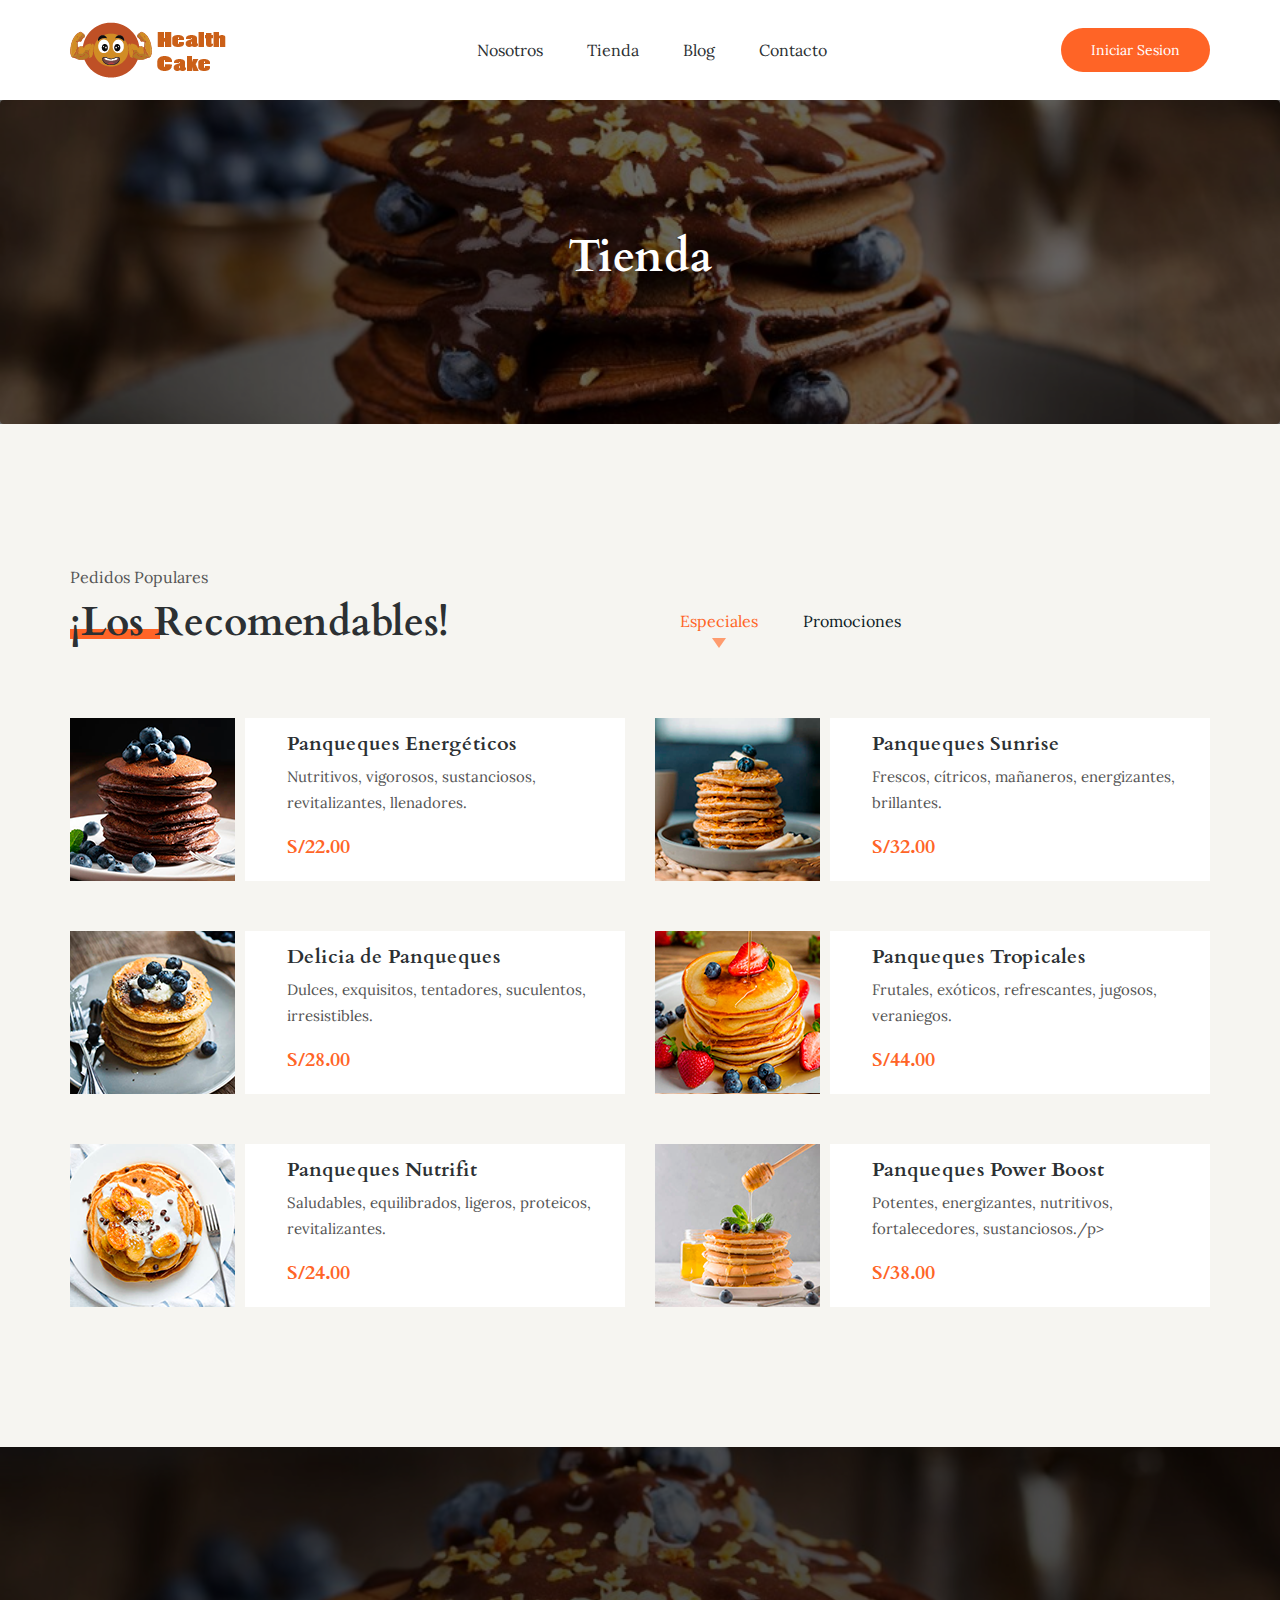
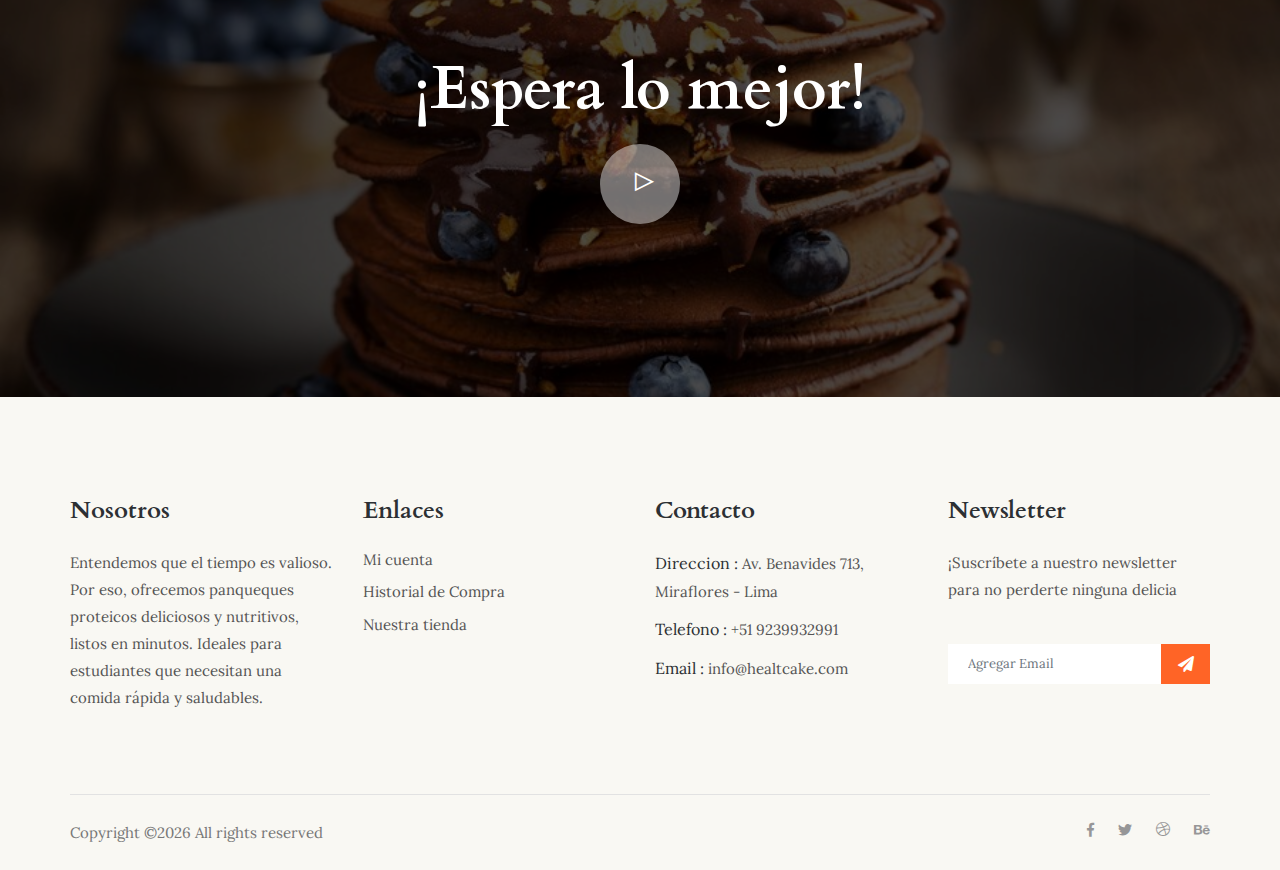
<file: food_menu.html>
<!doctype html>
<html lang="es">

<head>
    <!-- Required meta tags -->
    <meta charset="utf-8">
    <meta name="viewport" content="width=device-width, initial-scale=1, shrink-to-fit=no">
    <title>Healt Cake</title>
    <link rel="icon" href="img/favi.png">
    <!-- Bootstrap CSS -->
    <link rel="stylesheet" href="css/bootstrap.min.css">
    <!-- animate CSS -->
    <link rel="stylesheet" href="css/animate.css">
    <!-- owl carousel CSS -->
    <link rel="stylesheet" href="css/owl.carousel.min.css">
    <!-- themify CSS -->
    <link rel="stylesheet" href="css/themify-icons.css">
    <!-- flaticon CSS -->
    <link rel="stylesheet" href="css/flaticon.css">
    <!-- font awesome CSS -->
    <link rel="stylesheet" href="css/magnific-popup.css">
    <!-- swiper CSS -->
    <link rel="stylesheet" href="css/slick.css">
    <link rel="stylesheet" href="css/gijgo.min.css">
    <link rel="stylesheet" href="css/nice-select.css">
    <link rel="stylesheet" href="css/all.css">
    <!-- style CSS -->
    <link rel="stylesheet" href="css/style.css">
</head>

<body>
    <!--::header part start::-->
    <header class="main_menu">
        <div class="container">
            <div class="row align-items-center">
                <div class="col-lg-12">
                    <nav class="navbar navbar-expand-lg navbar-light">
                        <a class="navbar-brand" href="index.html"> <img src="img/logo.png" alt="logo"> </a>
                        <button class="navbar-toggler" type="button" data-toggle="collapse"
                            data-target="#navbarSupportedContent" aria-controls="navbarSupportedContent"
                            aria-expanded="false" aria-label="Toggle navigation">
                            <span class="navbar-toggler-icon"></span>
                        </button>

                        <div class="collapse navbar-collapse main-menu-item justify-content-end"
                            id="navbarSupportedContent">
                            <ul class="navbar-nav">
                                <!--<li class="nav-item">
                                    <a class="nav-link" href="index.html">Home</a>
                                </li>-->
                                <li class="nav-item">
                                    <a class="nav-link" href="about.html">Nosotros</a>
                                </li>
                                <li class="nav-item">
                                    <a class="nav-link" href="food_menu.html">Tienda</a>
                                </li>
                                <!--<li class="nav-item">
                                    <a class="nav-link" href="chefs.html">Team</a>
                                </li-->
                                <li class="nav-item">
                                    <a class="nav-link" href="single-blog.html">Blog
                                    </a>
                                </li>
                                <!--li class="nav-item dropdown">
                                    <a class="nav-link dropdown-toggle" href="blog.html" id="navbarDropdown" role="button" data-toggle="dropdown" aria-haspopup="true" aria-expanded="false">
                                        Blog
                                    </a>
                                    <div class="dropdown-menu" aria-labelledby="navbarDropdown">
                                        <a class="dropdown-item" href="blog.html">Blog</a>
                                        <a class="dropdown-item" href="single-blog.html">Single blog</a>
                                        <a class="dropdown-item" href="elements.html">Elements</a>
                                    </div>
                                </li-->
                                <li class="nav-item">
                                    <a class="nav-link" href="contact.html">Contacto</a>
                                </li>
                            </ul>
                        </div>
                        <div class="menu_btn">
                            <a href="#" class="single_page_btn d-none d-sm-block">Iniciar Sesion</a>
                        </div>
                    </nav>
                </div>
            </div>
        </div>
    </header>
    <!-- Header part end-->

    <!-- breadcrumb start-->
    <section class="breadcrumb breadcrumb_bg">
        <div class="container">
            <div class="row">
                <div class="col-lg-12">
                    <div class="breadcrumb_iner text-center">
                        <div class="breadcrumb_iner_item">
                            <h2>Tienda</h2>
                        </div>
                    </div>
                </div>
            </div>
        </div>
    </section>
    <!-- breadcrumb start-->

    <!--::chefs_part start::-->
    <!-- food_menu start-->
    <section class="food_menu gray_bg">
        <div class="container">
            <div class="row justify-content-between">
                <div class="col-lg-5">
                    <div class="section_tittle">
                        <p>Pedidos Populares</p>
                        <h2>¡Los Recomendables!</h2>
                    </div>
                </div>
                <div class="col-lg-6">
                    <div class="nav nav-tabs food_menu_nav" id="myTab" role="tablist">
                        <a class="active" id="Special-tab" data-toggle="tab" href="#Special" role="tab"
                            aria-controls="Special" aria-selected="false">Especiales <img src="img/icon/play.svg"
                                alt="play"></a>
                        <a id="Breakfast-tab" data-toggle="tab" href="#Breakfast" role="tab" aria-controls="Breakfast"
                            aria-selected="false">Promociones <img src="img/icon/play.svg" alt="play"></a>
                    </div>
                </div>
                <div class="col-lg-12">
                    <div class="tab-content" id="myTabContent">
                        <div class="tab-pane fade show active single-member" id="Special" role="tabpanel"
                            aria-labelledby="Special-tab">
                            <div class="row">
                                <div class="col-sm-6 col-lg-6">
                                    <div class="single_food_item media">
                                        <img src="img/food_menu/single_food_1.png" class="mr-3" alt="...">
                                        <div class="media-body align-self-center">
                                            <h3>Panqueques Energéticos</h3>
                                            <p>Nutritivos, vigorosos, sustanciosos, revitalizantes, llenadores.</p>
                                            <h5>S/22.00</h5>
                                        </div>
                                    </div>
                                    <div class="single_food_item media">
                                        <img src="img/food_menu/single_food_2.png" class="mr-3" alt="...">
                                        <div class="media-body align-self-center">
                                            <h3>Delicia de Panqueques</h3>
                                            <p>Dulces, exquisitos, tentadores, suculentos, irresistibles.</p>
                                            <h5>S/28.00</h5>
                                        </div>
                                    </div>
                                    <div class="single_food_item media">
                                        <img src="img/food_menu/single_food_3.png" class="mr-3" alt="...">
                                        <div class="media-body align-self-center">
                                            <h3>Panqueques Nutrifit</h3>
                                            <p>Saludables, equilibrados, ligeros, proteicos, revitalizantes.</p>
                                            <h5>S/24.00</h5>
                                        </div>
                                    </div>
                                </div>
                                <div class="col-sm-6 col-lg-6">
                                    <div class="single_food_item media">
                                        <img src="img/food_menu/single_food_4.png" class="mr-3" alt="...">
                                        <div class="media-body align-self-center">
                                            <h3>Panqueques Sunrise
                                            </h3>
                                            <p>Frescos, cítricos, mañaneros, energizantes, brillantes.</p>
                                            <h5>S/32.00</h5>
                                        </div>
                                    </div>
                                    <div class="single_food_item media">
                                        <img src="img/food_menu/single_food_5.png" class="mr-3" alt="...">
                                        <div class="media-body align-self-center">
                                            <h3>Panqueques Tropicales</h3>
                                            <p>Frutales, exóticos, refrescantes, jugosos, veraniegos.</p>
                                            <h5>S/44.00</h5>
                                        </div>
                                    </div>
                                    <div class="single_food_item media">
                                        <img src="img/food_menu/single_food_6.png" class="mr-3" alt="...">
                                        <div class="media-body align-self-center">
                                            <h3>Panqueques Power Boost</h3>
                                            <p>Potentes, energizantes, nutritivos, fortalecedores, sustanciosos./p>
                                            <h5>S/38.00</h5>
                                        </div>
                                    </div>
                                </div>
                            </div>
                        </div>

                        <div class="tab-pane fade single-member" id="Breakfast" role="tabpanel"
                            aria-labelledby="Breakfast-tab">
                            <div class="row">
                                <div class="col-sm-6 col-lg-6">
                                    <div class="single_food_item media">
                                        <img src="img/food_menu/single_food_4.png" class="mr-3" alt="...">
                                        <div class="media-body align-self-center">
                                            <h3>De la Abuela</h3>
                                            <p>Tradicionales, caseros, reconfortantes, nostálgicos, auténticos.</p>
                                            <h5>S/15.90</h5>
                                        </div>
                                    </div>
                                    <div class="single_food_item media">
                                        <img src="img/food_menu/single_food_5.png" class="mr-3" alt="...">
                                        <div class="media-body align-self-center">
                                            <h3>Super Gourmet</h3>
                                            <p>Elegantes, sofisticados, sabrosos, especiales, exclusivos.</p>
                                            <h5>S/16.90</h5>
                                        </div>
                                    </div>
                                    <div class="single_food_item media">
                                        <img src="img/food_menu/single_food_6.png" class="mr-3" alt="...">
                                        <div class="media-body align-self-center">
                                            <h3>Multigrano</h3>
                                            <p>Fibrosos, completos, saludables, crujientes, integrales.</p>
                                            <h5>S/18.90</h5>
                                        </div>
                                    </div>
                                </div>
                                <div class="col-sm-6 col-lg-6">
                                    <div class="single_food_item media">
                                        <img src="img/food_menu/single_food_7.png" class="mr-3" alt="...">
                                        <div class="media-body align-self-center">
                                            <h3>Del Bosque</h3>
                                            <p>Silvestres, frutales, naturales, campestres, aromáticos.</p>
                                            <h5>S/22.90</h5>
                                        </div>
                                    </div>
                                    <div class="single_food_item media">
                                        <img src="img/food_menu/single_food_2.png" class="mr-3" alt="...">
                                        <div class="media-body align-self-center">
                                            <h3>Morado Puro</h3>
                                            <p>Potentes, energizantes, nutritivos, fortalecedores, sustanciosos.</p>
                                            <h5>S/28.90</h5>
                                        </div>
                                    </div>
                                    <div class="single_food_item media">
                                        <img src="img/food_menu/single_food_3.png" class="mr-3" alt="...">
                                        <div class="media-body align-self-center">
                                            <h3>Casero</h3>
                                            <p>Frutales, naturales, crujientes, integrales, dulces.</p>
                                            <h5>S/10.90</h5>
                                        </div>
                                    </div>
                                </div>
                            </div>
                        </div>
                    </div>
                </div>
            </div>
        </div>
    </section>
    <!-- food_menu part end-->
    <!--::chefs_part end::-->

    <!-- intro_video_bg start-->
    <section class="intro_video_bg">
        <div class="container">
            <div class="row">
                <div class="col-lg-12">
                    <div class="intro_video_iner text-center">
                        <h2>¡Espera lo mejor!</h2>
                        <div class="intro_video_icon">
                            <a id="play-video_1" class="video-play-button popup-youtube"
                                href="https://www.youtube.com/watch?v=8GeARL_DIVc">
                                <span class="ti-control-play"></span>
                            </a>
                        </div>
                    </div>
                </div>
            </div>
        </div>
    </section>
    <!-- intro_video_bg part start-->

    <!-- footer part start-->
    <footer class="footer-area">
        <div class="container">
            <div class="row">
                <div class="col-xl-3 col-sm-6 col-md-3 col-lg-3">
                    <div class="single-footer-widget footer_1">
                        <h4>Nosotros</h4>
                        <p>Entendemos que el tiempo es valioso. Por eso, ofrecemos panqueques proteicos deliciosos y nutritivos, listos en minutos. Ideales para estudiantes que necesitan una comida rápida y saludables.</p>
                    </div>
                </div>
                <div class="col-xl-3 col-sm-6 col-md-2 col-lg-3">
                    <div class="single-footer-widget footer_2">
                        <h4>Enlaces</h4>
                        <div class="contact_info">
                            <ul>
                                <li><a href="#"></a></li>
                                <li><a href="#"></a></li>
                                <li><a href="#">Mi cuenta</a></li>
                                <li><a href="#">Historial de Compra</a></li>
                                <li><a href="#">Nuestra tienda</a></li>
                            </ul>
                        </div>
                    </div>
                </div>
                <div class="col-xl-3 col-sm-6 col-md-3 col-lg-3">
                    <div class="single-footer-widget footer_2">
                        <h4>Contacto</h4>
                        <div class="contact_info">
                            <p><span> Direccion :</span> Av. Benavides 713, Miraflores - Lima</p>
                            <p><span> Telefono :</span> +51 9239932991</p>
                            <p><span> Email : </span>info@healtcake.com </p>
                        </div>
                    </div>
                </div>
                <div class="col-xl-3 col-sm-6 col-md-4 col-lg-3">
                    <div class="single-footer-widget footer_3">
                        <h4>Newsletter</h4>
                        <p>¡Suscríbete a nuestro newsletter para no perderte ninguna delicia</p>
                        <form action="#">
                            <div class="form-group">
                                <div class="input-group mb-3">
                                    <input type="text" class="form-control" placeholder='Agregar Email'
                                        onfocus="this.placeholder = ''" onblur="this.placeholder = 'Email'">
                                    <div class="input-group-append">
                                        <button class="btn" type="button"><i class="fas fa-paper-plane"></i></button>
                                    </div>
                                </div>
                            </div>
                        </form>
                    </div>
                </div>
            </div>
            <div class="copyright_part_text">
                <div class="row">
                    <div class="col-lg-8">
                        <p class="footer-text m-0"><!-- Link back to Colorlib can't be removed. Template is licensed under CC BY 3.0. -->
Copyright &copy;<script>document.write(new Date().getFullYear());</script> All rights reserved
<!-- Link back to Colorlib can't be removed. Template is licensed under CC BY 3.0. --></p>
                    </div>
                    <div class="col-lg-4">
                        <div class="copyright_social_icon text-right">
                            <a href="#"><i class="fab fa-facebook-f"></i></a>
                            <a href="#"><i class="fab fa-twitter"></i></a>
                            <a href="#"><i class="ti-dribbble"></i></a>
                            <a href="#"><i class="fab fa-behance"></i></a>
                        </div>
                    </div>
                </div>
            </div>
        </div>
    </footer>
    <!-- footer part end-->

    <!-- jquery plugins here-->
    <!-- jquery -->
    <script src="js/jquery-1.12.1.min.js"></script>
    <!-- popper js -->
    <script src="js/popper.min.js"></script>
    <!-- bootstrap js -->
    <script src="js/bootstrap.min.js"></script>
    <!-- easing js -->
    <script src="js/jquery.magnific-popup.js"></script>
    <!-- swiper js -->
    <script src="js/swiper.min.js"></script>
    <!-- swiper js -->
    <script src="js/masonry.pkgd.js"></script>
    <!-- particles js -->
    <script src="js/owl.carousel.min.js"></script>
    <!-- swiper js -->
    <script src="js/slick.min.js"></script>
    <script src="js/gijgo.min.js"></script>
    <script src="js/jquery.nice-select.min.js"></script>
    <!-- custom js -->
    <script src="js/custom.js"></script>
</body>

</html>
</file>
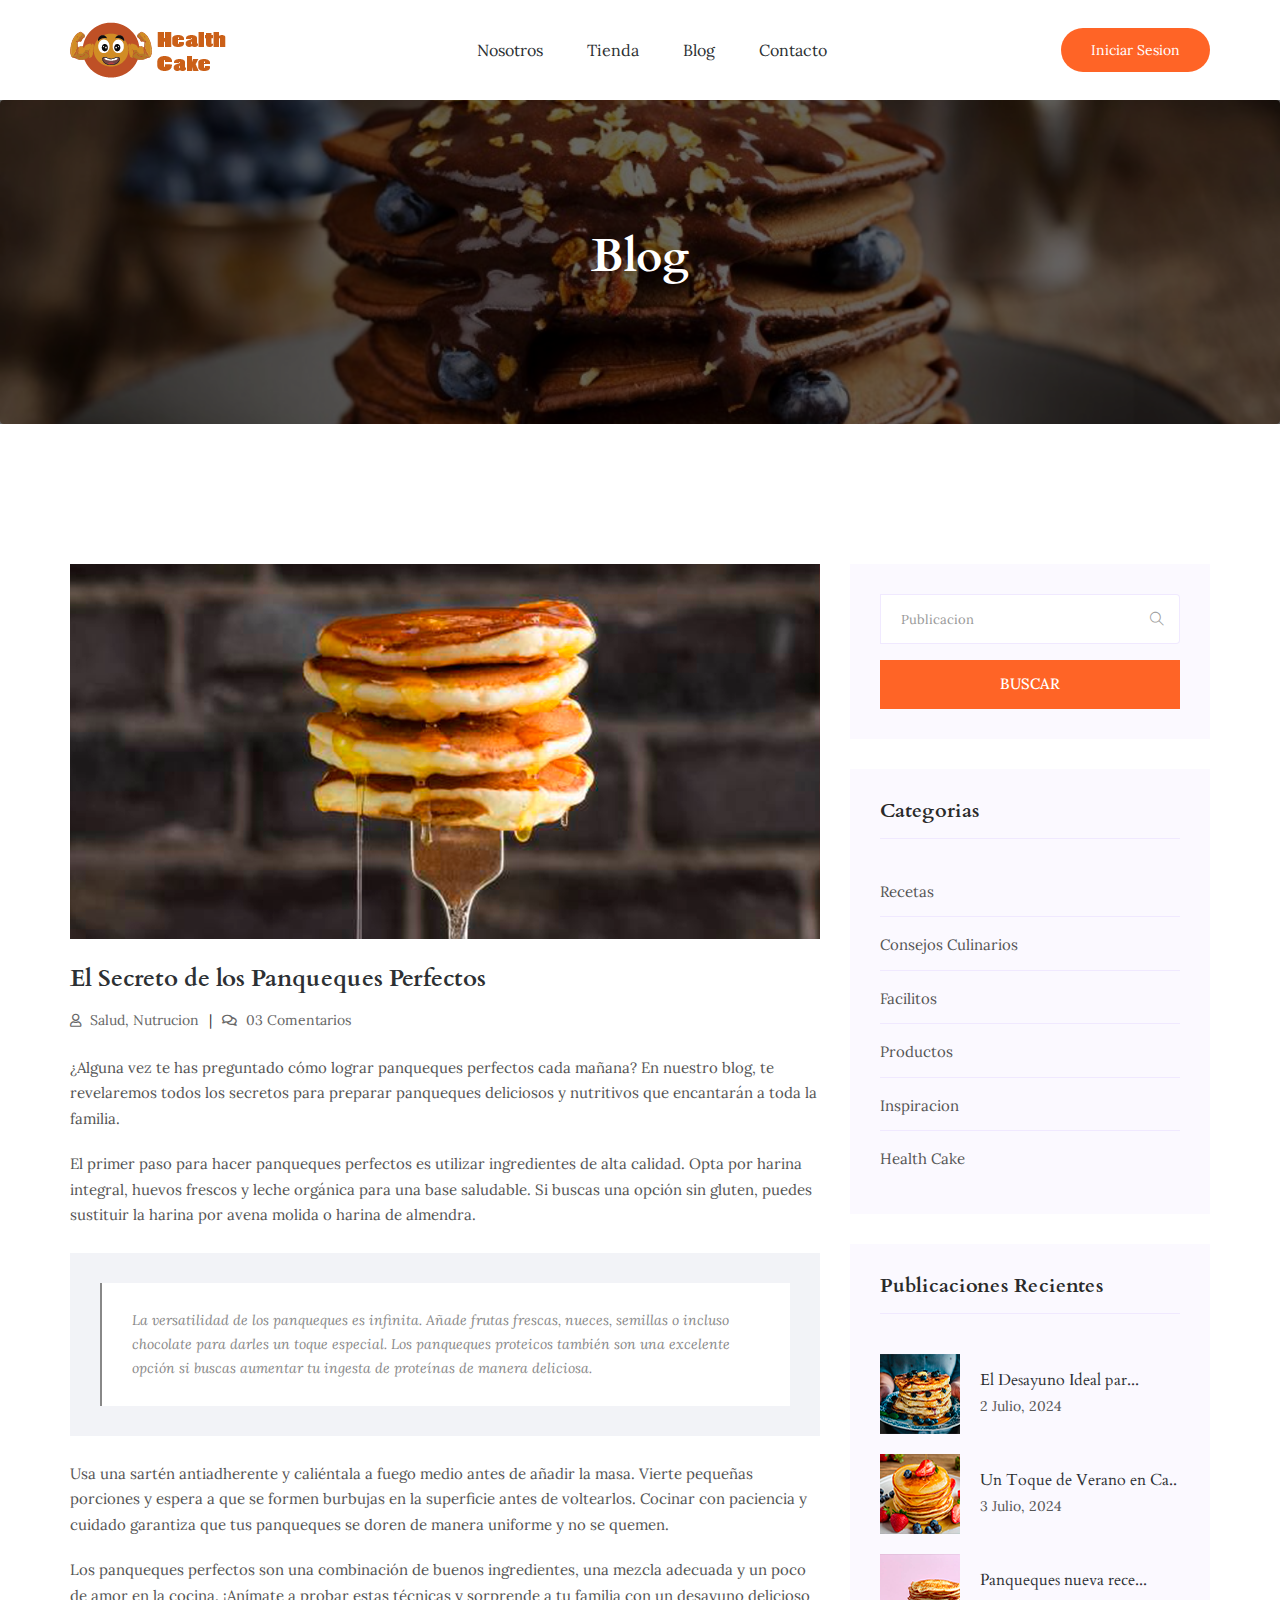
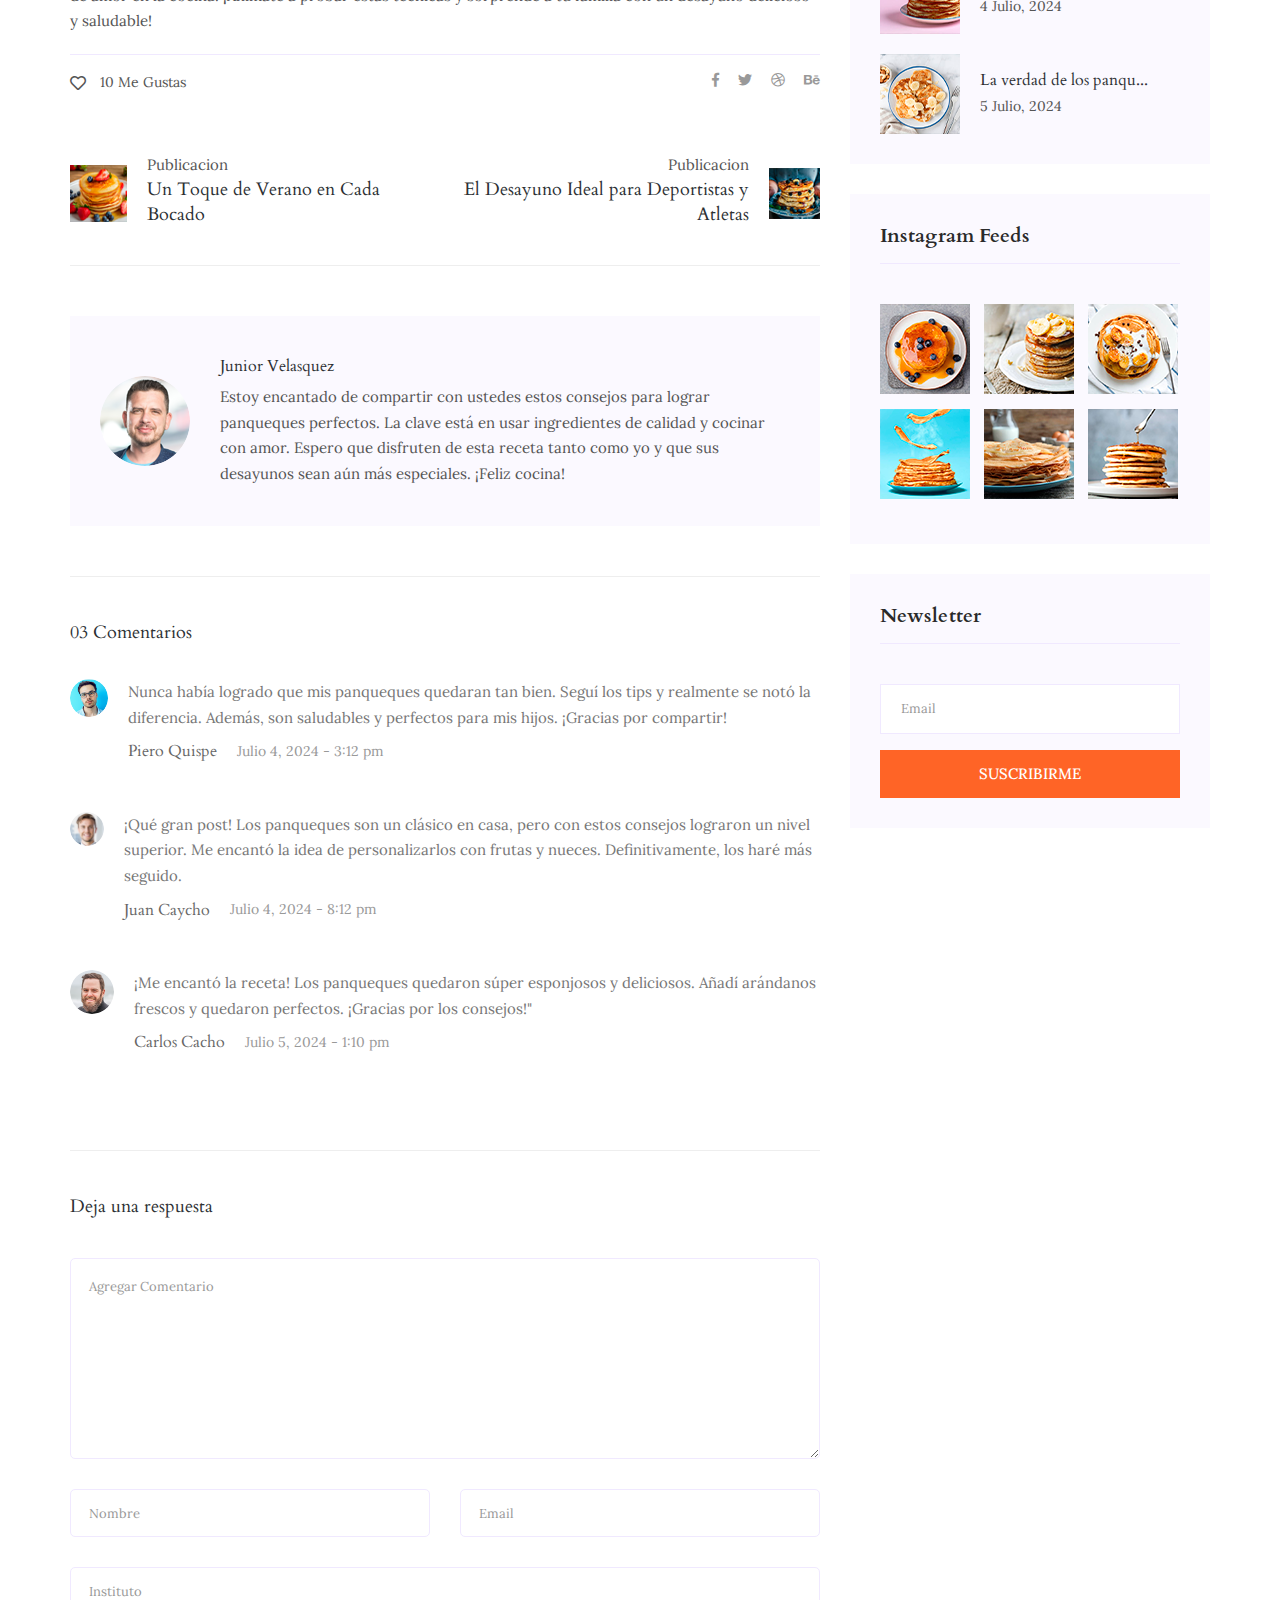
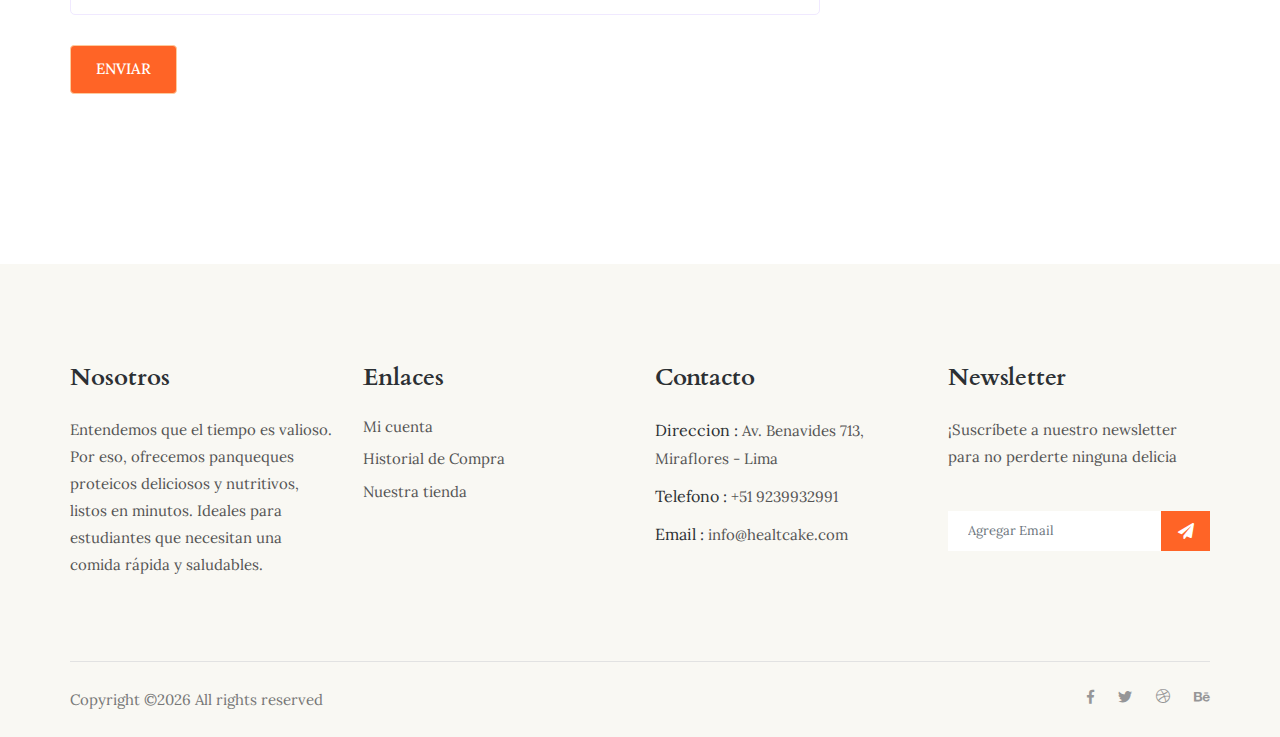
<file: single-blog.html>
<!doctype html>
<html lang="es">

<head>
    <!-- Required meta tags -->
    <meta charset="utf-8">
    <meta name="viewport" content="width=device-width, initial-scale=1, shrink-to-fit=no">
    <title>Healt Cake</title>
    <link rel="icon" href="img/favi.png">
    <!-- Bootstrap CSS -->
    <link rel="stylesheet" href="css/bootstrap.min.css">
    <!-- animate CSS -->
    <link rel="stylesheet" href="css/animate.css">
    <!-- owl carousel CSS -->
    <link rel="stylesheet" href="css/owl.carousel.min.css">
    <!-- themify CSS -->
    <link rel="stylesheet" href="css/themify-icons.css">
    <!-- flaticon CSS -->
    <link rel="stylesheet" href="css/flaticon.css">
    <!-- font awesome CSS -->
    <link rel="stylesheet" href="css/magnific-popup.css">
    <!-- swiper CSS -->
    <link rel="stylesheet" href="css/slick.css">
    <link rel="stylesheet" href="css/gijgo.min.css">
    <link rel="stylesheet" href="css/nice-select.css">
    <link rel="stylesheet" href="css/all.css">
    <!-- style CSS -->
    <link rel="stylesheet" href="css/style.css">
</head>

<body>
    <!--::header part start::-->
    <header class="main_menu">
        <div class="container">
            <div class="row align-items-center">
                <div class="col-lg-12">
                    <nav class="navbar navbar-expand-lg navbar-light">
                        <a class="navbar-brand" href="index.html"> <img src="img/logo.png" alt="logo"> </a>
                        <button class="navbar-toggler" type="button" data-toggle="collapse"
                            data-target="#navbarSupportedContent" aria-controls="navbarSupportedContent"
                            aria-expanded="false" aria-label="Toggle navigation">
                            <span class="navbar-toggler-icon"></span>
                        </button>

                        <div class="collapse navbar-collapse main-menu-item justify-content-end"
                            id="navbarSupportedContent">
                            <ul class="navbar-nav">
                              <!--<li class="nav-item">
                                  <a class="nav-link" href="index.html">Home</a>
                              </li>-->
                              <li class="nav-item">
                                  <a class="nav-link" href="about.html">Nosotros</a>
                              </li>
                              <li class="nav-item">
                                  <a class="nav-link" href="food_menu.html">Tienda</a>
                              </li>
                              <!--<li class="nav-item">
                                  <a class="nav-link" href="chefs.html">Team</a>
                              </li-->
                              <li class="nav-item">
                                  <a class="nav-link" href="single-blog.html">Blog
                                  </a>
                              </li>
                              <!--li class="nav-item dropdown">
                                  <a class="nav-link dropdown-toggle" href="blog.html" id="navbarDropdown" role="button" data-toggle="dropdown" aria-haspopup="true" aria-expanded="false">
                                      Blog
                                  </a>
                                  <div class="dropdown-menu" aria-labelledby="navbarDropdown">
                                      <a class="dropdown-item" href="blog.html">Blog</a>
                                      <a class="dropdown-item" href="single-blog.html">Single blog</a>
                                      <a class="dropdown-item" href="elements.html">Elements</a>
                                  </div>
                              </li-->
                              <li class="nav-item">
                                  <a class="nav-link" href="contact.html">Contacto</a>
                              </li>
                          </ul>
                        </div>
                        <div class="menu_btn">
                            <a href="#" class="single_page_btn d-none d-sm-block">Iniciar Sesion</a>
                        </div>
                    </nav>
                </div>
            </div>
        </div>
    </header>
    <!-- Header part end-->

   <!-- breadcrumb start-->
   <section class="breadcrumb breadcrumb_bg">
      <div class="container">
         <div class="row">
            <div class="col-lg-12">
               <div class="breadcrumb_iner text-center">
                  <div class="breadcrumb_iner_item">
                     <h2>Blog</h2>
                  </div>
               </div>
            </div>
         </div>
      </div>
   </section>
   <!-- breadcrumb start-->
   <!--================Blog Area =================-->
   <section class="blog_area single-post-area section_padding">
      <div class="container">
         <div class="row">
            <div class="col-lg-8 posts-list">
               <div class="single-post">
                  <div class="feature-img">
                     <img class="img-fluid" src="img/blog/single_blog_1.png" alt="">
                  </div>
                  <div class="blog_details">
                     <h2>El Secreto de los Panqueques Perfectos
                     </h2>
                     <ul class="blog-info-link mt-3 mb-4">
                        <li><a href="#"><i class="far fa-user"></i> Salud, Nutrucion</a></li>
                        <li><a href="#"><i class="far fa-comments"></i> 03 Comentarios</a></li>
                     </ul>
                     <p class="excert">
                        ¿Alguna vez te has preguntado cómo lograr panqueques perfectos cada mañana? En nuestro blog, te revelaremos todos los secretos para preparar panqueques deliciosos y nutritivos que encantarán a toda la familia.
                     </p>
                     <p>
                        El primer paso para hacer panqueques perfectos es utilizar ingredientes de alta calidad. Opta por harina integral, huevos frescos y leche orgánica para una base saludable. Si buscas una opción sin gluten, puedes sustituir la harina por avena molida o harina de almendra.
                     </p>
                     <div class="quote-wrapper">
                        <div class="quotes">
                           La versatilidad de los panqueques es infinita. Añade frutas frescas, nueces, semillas o incluso chocolate para darles un toque especial. Los panqueques proteicos también son una excelente opción si buscas aumentar tu ingesta de proteínas de manera deliciosa.
                        </div>
                     </div>
                     <p>
                        Usa una sartén antiadherente y caliéntala a fuego medio antes de añadir la masa. Vierte pequeñas porciones y espera a que se formen burbujas en la superficie antes de voltearlos. Cocinar con paciencia y cuidado garantiza que tus panqueques se doren de manera uniforme y no se quemen.
                     </p>
                     <p>
                        Los panqueques perfectos son una combinación de buenos ingredientes, una mezcla adecuada y un poco de amor en la cocina. ¡Anímate a probar estas técnicas y sorprende a tu familia con un desayuno delicioso y saludable!
                     </p>
                  </div>
               </div>
               <div class="navigation-top">
                  <div class="d-sm-flex justify-content-between text-center">
                     <p class="like-info"><span class="align-middle"><i class="far fa-heart"></i></span> 10 Me Gustas</p>
                     <div class="col-sm-4 text-center my-2 my-sm-0">
                        <!-- <p class="comment-count"><span class="align-middle"><i class="far fa-comment"></i></span> 06 Comments</p> -->
                     </div>
                     <ul class="social-icons">
                        <li><a href="#"><i class="fab fa-facebook-f"></i></a></li>
                        <li><a href="#"><i class="fab fa-twitter"></i></a></li>
                        <li><a href="#"><i class="fab fa-dribbble"></i></a></li>
                        <li><a href="#"><i class="fab fa-behance"></i></a></li>
                     </ul>
                  </div>
                  <div class="navigation-area">
                     <div class="row">
                        <div
                           class="col-lg-6 col-md-6 col-12 nav-left flex-row d-flex justify-content-start align-items-center">
                           <div class="thumb">
                              <a href="#">
                                 <img class="img-fluid" src="img/post/preview.png" alt="">
                              </a>
                           </div>
                           <div class="arrow">
                              <a href="#">
                                 <span class="lnr text-white ti-arrow-left"></span>
                              </a>
                           </div>
                           <div class="detials">
                              <p>Publicacion</p>
                              <a href="#">
                                 <h4>Un Toque de Verano en Cada Bocado</h4>
                              </a>
                           </div>
                        </div>
                        <div
                           class="col-lg-6 col-md-6 col-12 nav-right flex-row d-flex justify-content-end align-items-center">
                           <div class="detials">
                              <p>Publicacion</p>
                              <a href="#">
                                 <h4>El Desayuno Ideal para Deportistas y Atletas</h4>
                              </a>
                           </div>
                           <div class="arrow">
                              <a href="#">
                                 <span class="lnr text-white ti-arrow-right"></span>
                              </a>
                           </div>
                           <div class="thumb">
                              <a href="#">
                                 <img class="img-fluid" src="img/post/next.png" alt="">
                              </a>
                           </div>
                        </div>
                     </div>
                  </div>
               </div>
               <div class="blog-author">
                  <div class="media align-items-center">
                     <img src="img/blog/author.png" alt="">
                     <div class="media-body">
                        <a href="#">
                           <h4>Junior Velasquez</h4>
                        </a>
                        <p>Estoy encantado de compartir con ustedes estos consejos para lograr panqueques perfectos. La clave está en usar ingredientes de calidad y cocinar con amor. Espero que disfruten de esta receta tanto como yo y que sus desayunos sean aún más especiales. ¡Feliz cocina!</p>
                     </div>
                  </div>
               </div>
               <div class="comments-area">
                  <h4>03 Comentarios</h4>
                  <div class="comment-list">
                     <div class="single-comment justify-content-between d-flex">
                        <div class="user justify-content-between d-flex">
                           <div class="thumb">
                              <img src="img/comment/comment_1.png" alt="">
                           </div>
                           <div class="desc">
                              <p class="comment">
                                 Nunca había logrado que mis panqueques quedaran tan bien. Seguí los tips y realmente se notó la diferencia. Además, son saludables y perfectos para mis hijos. ¡Gracias por compartir!
                              </p>
                              <div class="d-flex justify-content-between">
                                 <div class="d-flex align-items-center">
                                    <h5>
                                       <a href="#">Piero Quispe</a>
                                    </h5>
                                    <p class="date">Julio 4, 2024 - 3:12 pm </p>
                                 </div>
                                 <div class="reply-btn">
                                    <a href="#" class="btn-reply text-uppercase"></a>
                                 </div>
                              </div>
                           </div>
                        </div>
                     </div>
                  </div>
                  <div class="comment-list">
                     <div class="single-comment justify-content-between d-flex">
                        <div class="user justify-content-between d-flex">
                           <div class="thumb">
                              <img src="img/comment/comment_2.png" alt="">
                           </div>
                           <div class="desc">
                              <p class="comment">
                                 ¡Qué gran post! Los panqueques son un clásico en casa, pero con estos consejos lograron un nivel superior. Me encantó la idea de personalizarlos con frutas y nueces. Definitivamente, los haré más seguido.
                              </p>
                              <div class="d-flex justify-content-between">
                                 <div class="d-flex align-items-center">
                                    <h5>
                                       <a href="#">Juan Caycho</a>
                                    </h5>
                                    <p class="date">Julio 4, 2024 - 8:12 pm </p>
                                 </div>
                                 <div class="reply-btn">
                                    <a href="#" class="btn-reply text-uppercase"></a>
                                 </div>
                              </div>
                           </div>
                        </div>
                     </div>
                  </div>
                  <div class="comment-list">
                     <div class="single-comment justify-content-between d-flex">
                        <div class="user justify-content-between d-flex">
                           <div class="thumb">
                              <img src="img/comment/comment_3.png" alt="">
                           </div>
                           <div class="desc">
                              <p class="comment">
                                 ¡Me encantó la receta! Los panqueques quedaron súper esponjosos y deliciosos. Añadí arándanos frescos y quedaron perfectos. ¡Gracias por los consejos!"
                              </p>
                              <div class="d-flex justify-content-between">
                                 <div class="d-flex align-items-center">
                                    <h5>
                                       <a href="#">Carlos Cacho</a>
                                    </h5>
                                    <p class="date">Julio 5, 2024 - 1:10 pm </p>
                                 </div>
                                 <div class="reply-btn">
                                    <a href="#" class="btn-reply text-uppercase"></a>
                                 </div>
                              </div>
                           </div>
                        </div>
                     </div>
                  </div>
               </div>
               <div class="comment-form">
                  <h4>Deja una respuesta</h4>
                  <form class="form-contact comment_form" action="#" id="commentForm">
                     <div class="row">
                        <div class="col-12">
                           <div class="form-group">
                              <textarea class="form-control w-100" name="comment" id="comment" cols="30" rows="9"
                                 placeholder="Agregar Comentario"></textarea>
                           </div>
                        </div>
                        <div class="col-sm-6">
                           <div class="form-group">
                              <input class="form-control" name="name" id="name" type="text" placeholder="Nombre">
                           </div>
                        </div>
                        <div class="col-sm-6">
                           <div class="form-group">
                              <input class="form-control" name="email" id="email" type="email" placeholder="Email">
                           </div>
                        </div>
                        <div class="col-12">
                           <div class="form-group">
                              <input class="form-control" name="website" id="website" type="text" placeholder="Instituto">
                           </div>
                        </div>
                     </div>
                     <div class="form-group">
                        <button type="submit" class="button button-contactForm">Enviar</button>
                     </div>
                  </form>
               </div>
            </div>
            <div class="col-lg-4">
               <div class="blog_right_sidebar">
                  <aside class="single_sidebar_widget search_widget">
                     <form action="#">
                        <div class="form-group">
                           <div class="input-group mb-3">
                              <input type="text" class="form-control" placeholder='Publicacion'
                                 onfocus="this.placeholder = ''" onblur="this.placeholder = 'Search Keyword'">
                              <div class="input-group-append">
                                 <button class="btn" type="button"><i class="ti-search"></i></button>
                              </div>
                           </div>
                        </div>
                        <button class="button rounded-0 primary-bg text-white w-100 btn_4" type="submit">Buscar</button>
                     </form>
                  </aside>
                  <aside class="single_sidebar_widget post_category_widget">
                     <h4 class="widget_title">Categorias</h4>
                     <ul class="list cat-list">
                        <li>
                           <a href="#" class="d-flex">
                              <p>Recetas</p>
                              <p></p>
                           </a>
                        </li>
                        <li>
                           <a href="#" class="d-flex">
                              <p>Consejos Culinarios</p>
                              <p></p>
                           </a>
                        </li>
                        <li>
                           <a href="#" class="d-flex">
                              <p>Facilitos</p>
                              <p></p>
                           </a>
                        </li>
                        <li>
                           <a href="#" class="d-flex">
                              <p>Productos</p>
                              <p></p>
                           </a>
                        </li>
                        <li>
                           <a href="#" class="d-flex">
                              <p>Inspiracion</p>
                              <p></p>
                           </a>
                        </li>
                        <li>
                           <a href="#" class="d-flex">
                              <p>Health Cake</p>
                              <p></p>
                           </a>
                        </li>
                     </ul>
                  </aside>
                  <aside class="single_sidebar_widget popular_post_widget">
                     <h3 class="widget_title">Publicaciones Recientes</h3>
                     <div class="media post_item">
                        <img src="img/post/post_1.png" alt="post">
                        <div class="media-body">
                           <a href="single-blog.html">
                              <h3>El Desayuno Ideal par...</h3>
                           </a>
                           <p>2 Julio, 2024</p>
                        </div>
                     </div>
                     <div class="media post_item">
                        <img src="img/post/post_2.png" alt="post">
                        <div class="media-body">
                           <a href="single-blog.html">
                              <h3>Un Toque de Verano en Ca..</h3>
                           </a>
                           <p>3 Julio, 2024</p>
                        </div>
                     </div>
                     <div class="media post_item">
                        <img src="img/post/post_3.png" alt="post">
                        <div class="media-body">
                           <a href="single-blog.html">
                              <h3>Panqueques nueva rece...</h3>
                           </a>
                           <p>4 Julio, 2024</p>
                        </div>
                     </div>
                     <div class="media post_item">
                        <img src="img/post/post_4.png" alt="post">
                        <div class="media-body">
                           <a href="single-blog.html">
                              <h3>La verdad de los panqu...</h3>
                           </a>
                           <p>5 Julio, 2024</p>
                        </div>
                     </div>
                  </aside>
                  <!--aside class="single_sidebar_widget tag_cloud_widget">
                     <h4 class="widget_title">Tag Clouds</h4>
                     <ul class="list">
                        <li>
                           <a href="#">project</a>
                        </li>
                        <li>
                           <a href="#">love</a>
                        </li>
                        <li>
                           <a href="#">technology</a>
                        </li>
                        <li>
                           <a href="#">travel</a>
                        </li>
                        <li>
                           <a href="#">restaurant</a>
                        </li>
                        <li>
                           <a href="#">life style</a>
                        </li>
                        <li>
                           <a href="#">design</a>
                        </li>
                        <li>
                           <a href="#">illustration</a>
                        </li>
                     </ul>
                  </aside-->
                  <aside class="single_sidebar_widget instagram_feeds">
                     <h4 class="widget_title">Instagram Feeds</h4>
                     <ul class="instagram_row flex-wrap">
                        <li>
                           <a href="#">
                              <img class="img-fluid" src="img/post/post_5.png" alt="">
                           </a>
                        </li>
                        <li>
                           <a href="#">
                              <img class="img-fluid" src="img/post/post_6.png" alt="">
                           </a>
                        </li>
                        <li>
                           <a href="#">
                              <img class="img-fluid" src="img/post/post_7.png" alt="">
                           </a>
                        </li>
                        <li>
                           <a href="#">
                              <img class="img-fluid" src="img/post/post_8.png" alt="">
                           </a>
                        </li>
                        <li>
                           <a href="#">
                              <img class="img-fluid" src="img/post/post_9.png" alt="">
                           </a>
                        </li>
                        <li>
                           <a href="#">
                              <img class="img-fluid" src="img/post/post_10.png" alt="">
                           </a>
                        </li>
                     </ul>
                  </aside>
                  <aside class="single_sidebar_widget newsletter_widget">
                     <h4 class="widget_title">Newsletter</h4>
                     <form action="#">
                        <div class="form-group">
                           <input type="email" class="form-control" onfocus="this.placeholder = ''"
                              onblur="this.placeholder = 'Enter email'" placeholder='Email' required>
                        </div>
                        <button class="button rounded-0 primary-bg text-white w-100 btn_4"
                           type="submit">Suscribirme</button>
                     </form>
                  </aside>
               </div>
            </div>
         </div>
      </div>
   </section>
   <!--================Blog Area end =================-->

   <!-- footer part start-->
   <footer class="footer-area">
      <div class="container">
          <div class="row">
              <div class="col-xl-3 col-sm-6 col-md-3 col-lg-3">
                  <div class="single-footer-widget footer_1">
                      <h4>Nosotros</h4>
                      <p>Entendemos que el tiempo es valioso. Por eso, ofrecemos panqueques proteicos deliciosos y nutritivos, listos en minutos. Ideales para estudiantes que necesitan una comida rápida y saludables.</p>
                  </div>
              </div>
              <div class="col-xl-3 col-sm-6 col-md-2 col-lg-3">
                  <div class="single-footer-widget footer_2">
                      <h4>Enlaces</h4>
                      <div class="contact_info">
                          <ul>
                              <li><a href="#"></a></li>
                              <li><a href="#"></a></li>
                              <li><a href="#">Mi cuenta</a></li>
                              <li><a href="#">Historial de Compra</a></li>
                              <li><a href="#">Nuestra tienda</a></li>
                          </ul>
                      </div>
                  </div>
              </div>
              <div class="col-xl-3 col-sm-6 col-md-3 col-lg-3">
                  <div class="single-footer-widget footer_2">
                      <h4>Contacto</h4>
                      <div class="contact_info">
                          <p><span> Direccion :</span> Av. Benavides 713, Miraflores - Lima</p>
                          <p><span> Telefono :</span> +51 9239932991</p>
                          <p><span> Email : </span>info@healtcake.com </p>
                      </div>
                  </div>
              </div>
              <div class="col-xl-3 col-sm-6 col-md-4 col-lg-3">
                  <div class="single-footer-widget footer_3">
                      <h4>Newsletter</h4>
                      <p>¡Suscríbete a nuestro newsletter para no perderte ninguna delicia</p>
                      <form action="#">
                          <div class="form-group">
                              <div class="input-group mb-3">
                                  <input type="text" class="form-control" placeholder='Agregar Email'
                                      onfocus="this.placeholder = ''" onblur="this.placeholder = 'Email'">
                                  <div class="input-group-append">
                                      <button class="btn" type="button"><i class="fas fa-paper-plane"></i></button>
                                  </div>
                              </div>
                          </div>
                      </form>
                  </div>
              </div>
          </div>
          <div class="copyright_part_text">
              <div class="row">
                  <div class="col-lg-8">
                      <p class="footer-text m-0"><!-- Link back to Colorlib can't be removed. Template is licensed under CC BY 3.0. -->
Copyright &copy;<script>document.write(new Date().getFullYear());</script> All rights reserved
<!-- Link back to Colorlib can't be removed. Template is licensed under CC BY 3.0. --></p>
                  </div>
                  <div class="col-lg-4">
                      <div class="copyright_social_icon text-right">
                          <a href="#"><i class="fab fa-facebook-f"></i></a>
                          <a href="#"><i class="fab fa-twitter"></i></a>
                          <a href="#"><i class="ti-dribbble"></i></a>
                          <a href="#"><i class="fab fa-behance"></i></a>
                      </div>
                  </div>
              </div>
          </div>
      </div>
  </footer>
   <!-- footer part end-->

   <!-- jquery plugins here-->
   <!-- jquery -->
   <script src="js/jquery-1.12.1.min.js"></script>
   <!-- popper js -->
   <script src="js/popper.min.js"></script>
   <!-- bootstrap js -->
   <script src="js/bootstrap.min.js"></script>
   <!-- easing js -->
   <script src="js/jquery.magnific-popup.js"></script>
   <!-- swiper js -->
   <script src="js/swiper.min.js"></script>
   <!-- swiper js -->
   <script src="js/masonry.pkgd.js"></script>
   <!-- particles js -->
   <script src="js/owl.carousel.min.js"></script>
   <!-- swiper js -->
   <script src="js/slick.min.js"></script>
   <script src="js/gijgo.min.js"></script>
   <script src="js/jquery.nice-select.min.js"></script>
   <!-- custom js -->
   <script src="js/custom.js"></script>
</body>

</html>
</file>
<file: css/themify-icons.css>
@font-face {
	font-family: 'themify';
	src:url('../fonts/themify.eot?-fvbane');
	src:url('../fonts/themify.eot?#iefix-fvbane') format('embedded-opentype'),
		url('../fonts/themify.woff?-fvbane') format('woff'),
		url('../fonts/themify.ttf?-fvbane') format('truetype'),
		url('../fonts/themify.svg?-fvbane#themify') format('svg');
	font-weight: normal;
	font-style: normal;
}

[class^="ti-"], [class*=" ti-"] {
	font-family: 'themify';
	speak: none;
	font-style: normal;
	font-weight: normal;
	font-variant: normal;
	text-transform: none;
	line-height: 1;

	/* Better Font Rendering =========== */
	-webkit-font-smoothing: antialiased;
	-moz-osx-font-smoothing: grayscale;
}

.ti-wand:before {
	content: "\e600";
}
.ti-volume:before {
	content: "\e601";
}
.ti-user:before {
	content: "\e602";
}
.ti-unlock:before {
	content: "\e603";
}
.ti-unlink:before {
	content: "\e604";
}
.ti-trash:before {
	content: "\e605";
}
.ti-thought:before {
	content: "\e606";
}
.ti-target:before {
	content: "\e607";
}
.ti-tag:before {
	content: "\e608";
}
.ti-tablet:before {
	content: "\e609";
}
.ti-star:before {
	content: "\e60a";
}
.ti-spray:before {
	content: "\e60b";
}
.ti-signal:before {
	content: "\e60c";
}
.ti-shopping-cart:before {
	content: "\e60d";
}
.ti-shopping-cart-full:before {
	content: "\e60e";
}
.ti-settings:before {
	content: "\e60f";
}
.ti-search:before {
	content: "\e610";
}
.ti-zoom-in:before {
	content: "\e611";
}
.ti-zoom-out:before {
	content: "\e612";
}
.ti-cut:before {
	content: "\e613";
}
.ti-ruler:before {
	content: "\e614";
}
.ti-ruler-pencil:before {
	content: "\e615";
}
.ti-ruler-alt:before {
	content: "\e616";
}
.ti-bookmark:before {
	content: "\e617";
}
.ti-bookmark-alt:before {
	content: "\e618";
}
.ti-reload:before {
	content: "\e619";
}
.ti-plus:before {
	content: "\e61a";
}
.ti-pin:before {
	content: "\e61b";
}
.ti-pencil:before {
	content: "\e61c";
}
.ti-pencil-alt:before {
	content: "\e61d";
}
.ti-paint-roller:before {
	content: "\e61e";
}
.ti-paint-bucket:before {
	content: "\e61f";
}
.ti-na:before {
	content: "\e620";
}
.ti-mobile:before {
	content: "\e621";
}
.ti-minus:before {
	content: "\e622";
}
.ti-medall:before {
	content: "\e623";
}
.ti-medall-alt:before {
	content: "\e624";
}
.ti-marker:before {
	content: "\e625";
}
.ti-marker-alt:before {
	content: "\e626";
}
.ti-arrow-up:before {
	content: "\e627";
}
.ti-arrow-right:before {
	content: "\e628";
}
.ti-arrow-left:before {
	content: "\e629";
}
.ti-arrow-down:before {
	content: "\e62a";
}
.ti-lock:before {
	content: "\e62b";
}
.ti-location-arrow:before {
	content: "\e62c";
}
.ti-link:before {
	content: "\e62d";
}
.ti-layout:before {
	content: "\e62e";
}
.ti-layers:before {
	content: "\e62f";
}
.ti-layers-alt:before {
	content: "\e630";
}
.ti-key:before {
	content: "\e631";
}
.ti-import:before {
	content: "\e632";
}
.ti-image:before {
	content: "\e633";
}
.ti-heart:before {
	content: "\e634";
}
.ti-heart-broken:before {
	content: "\e635";
}
.ti-hand-stop:before {
	content: "\e636";
}
.ti-hand-open:before {
	content: "\e637";
}
.ti-hand-drag:before {
	content: "\e638";
}
.ti-folder:before {
	content: "\e639";
}
.ti-flag:before {
	content: "\e63a";
}
.ti-flag-alt:before {
	content: "\e63b";
}
.ti-flag-alt-2:before {
	content: "\e63c";
}
.ti-eye:before {
	content: "\e63d";
}
.ti-export:before {
	content: "\e63e";
}
.ti-exchange-vertical:before {
	content: "\e63f";
}
.ti-desktop:before {
	content: "\e640";
}
.ti-cup:before {
	content: "\e641";
}
.ti-crown:before {
	content: "\e642";
}
.ti-comments:before {
	content: "\e643";
}
.ti-comment:before {
	content: "\e644";
}
.ti-comment-alt:before {
	content: "\e645";
}
.ti-close:before {
	content: "\e646";
}
.ti-clip:before {
	content: "\e647";
}
.ti-angle-up:before {
	content: "\e648";
}
.ti-angle-right:before {
	content: "\e649";
}
.ti-angle-left:before {
	content: "\e64a";
}
.ti-angle-down:before {
	content: "\e64b";
}
.ti-check:before {
	content: "\e64c";
}
.ti-check-box:before {
	content: "\e64d";
}
.ti-camera:before {
	content: "\e64e";
}
.ti-announcement:before {
	content: "\e64f";
}
.ti-brush:before {
	content: "\e650";
}
.ti-briefcase:before {
	content: "\e651";
}
.ti-bolt:before {
	content: "\e652";
}
.ti-bolt-alt:before {
	content: "\e653";
}
.ti-blackboard:before {
	content: "\e654";
}
.ti-bag:before {
	content: "\e655";
}
.ti-move:before {
	content: "\e656";
}
.ti-arrows-vertical:before {
	content: "\e657";
}
.ti-arrows-horizontal:before {
	content: "\e658";
}
.ti-fullscreen:before {
	content: "\e659";
}
.ti-arrow-top-right:before {
	content: "\e65a";
}
.ti-arrow-top-left:before {
	content: "\e65b";
}
.ti-arrow-circle-up:before {
	content: "\e65c";
}
.ti-arrow-circle-right:before {
	content: "\e65d";
}
.ti-arrow-circle-left:before {
	content: "\e65e";
}
.ti-arrow-circle-down:before {
	content: "\e65f";
}
.ti-angle-double-up:before {
	content: "\e660";
}
.ti-angle-double-right:before {
	content: "\e661";
}
.ti-angle-double-left:before {
	content: "\e662";
}
.ti-angle-double-down:before {
	content: "\e663";
}
.ti-zip:before {
	content: "\e664";
}
.ti-world:before {
	content: "\e665";
}
.ti-wheelchair:before {
	content: "\e666";
}
.ti-view-list:before {
	content: "\e667";
}
.ti-view-list-alt:before {
	content: "\e668";
}
.ti-view-grid:before {
	content: "\e669";
}
.ti-uppercase:before {
	content: "\e66a";
}
.ti-upload:before {
	content: "\e66b";
}
.ti-underline:before {
	content: "\e66c";
}
.ti-truck:before {
	content: "\e66d";
}
.ti-timer:before {
	content: "\e66e";
}
.ti-ticket:before {
	content: "\e66f";
}
.ti-thumb-up:before {
	content: "\e670";
}
.ti-thumb-down:before {
	content: "\e671";
}
.ti-text:before {
	content: "\e672";
}
.ti-stats-up:before {
	content: "\e673";
}
.ti-stats-down:before {
	content: "\e674";
}
.ti-split-v:before {
	content: "\e675";
}
.ti-split-h:before {
	content: "\e676";
}
.ti-smallcap:before {
	content: "\e677";
}
.ti-shine:before {
	content: "\e678";
}
.ti-shift-right:before {
	content: "\e679";
}
.ti-shift-left:before {
	content: "\e67a";
}
.ti-shield:before {
	content: "\e67b";
}
.ti-notepad:before {
	content: "\e67c";
}
.ti-server:before {
	content: "\e67d";
}
.ti-quote-right:before {
	content: "\e67e";
}
.ti-quote-left:before {
	content: "\e67f";
}
.ti-pulse:before {
	content: "\e680";
}
.ti-printer:before {
	content: "\e681";
}
.ti-power-off:before {
	content: "\e682";
}
.ti-plug:before {
	content: "\e683";
}
.ti-pie-chart:before {
	content: "\e684";
}
.ti-paragraph:before {
	content: "\e685";
}
.ti-panel:before {
	content: "\e686";
}
.ti-package:before {
	content: "\e687";
}
.ti-music:before {
	content: "\e688";
}
.ti-music-alt:before {
	content: "\e689";
}
.ti-mouse:before {
	content: "\e68a";
}
.ti-mouse-alt:before {
	content: "\e68b";
}
.ti-money:before {
	content: "\e68c";
}
.ti-microphone:before {
	content: "\e68d";
}
.ti-menu:before {
	content: "\e68e";
}
.ti-menu-alt:before {
	content: "\e68f";
}
.ti-map:before {
	content: "\e690";
}
.ti-map-alt:before {
	content: "\e691";
}
.ti-loop:before {
	content: "\e692";
}
.ti-location-pin:before {
	content: "\e693";
}
.ti-list:before {
	content: "\e694";
}
.ti-light-bulb:before {
	content: "\e695";
}
.ti-Italic:before {
	content: "\e696";
}
.ti-info:before {
	content: "\e697";
}
.ti-infinite:before {
	content: "\e698";
}
.ti-id-badge:before {
	content: "\e699";
}
.ti-hummer:before {
	content: "\e69a";
}
.ti-home:before {
	content: "\e69b";
}
.ti-help:before {
	content: "\e69c";
}
.ti-headphone:before {
	content: "\e69d";
}
.ti-harddrives:before {
	content: "\e69e";
}
.ti-harddrive:before {
	content: "\e69f";
}
.ti-gift:before {
	content: "\e6a0";
}
.ti-game:before {
	content: "\e6a1";
}
.ti-filter:before {
	content: "\e6a2";
}
.ti-files:before {
	content: "\e6a3";
}
.ti-file:before {
	content: "\e6a4";
}
.ti-eraser:before {
	content: "\e6a5";
}
.ti-envelope:before {
	content: "\e6a6";
}
.ti-download:before {
	content: "\e6a7";
}
.ti-direction:before {
	content: "\e6a8";
}
.ti-direction-alt:before {
	content: "\e6a9";
}
.ti-dashboard:before {
	content: "\e6aa";
}
.ti-control-stop:before {
	content: "\e6ab";
}
.ti-control-shuffle:before {
	content: "\e6ac";
}
.ti-control-play:before {
	content: "\e6ad";
}
.ti-control-pause:before {
	content: "\e6ae";
}
.ti-control-forward:before {
	content: "\e6af";
}
.ti-control-backward:before {
	content: "\e6b0";
}
.ti-cloud:before {
	content: "\e6b1";
}
.ti-cloud-up:before {
	content: "\e6b2";
}
.ti-cloud-down:before {
	content: "\e6b3";
}
.ti-clipboard:before {
	content: "\e6b4";
}
.ti-car:before {
	content: "\e6b5";
}
.ti-calendar:before {
	content: "\e6b6";
}
.ti-book:before {
	content: "\e6b7";
}
.ti-bell:before {
	content: "\e6b8";
}
.ti-basketball:before {
	content: "\e6b9";
}
.ti-bar-chart:before {
	content: "\e6ba";
}
.ti-bar-chart-alt:before {
	content: "\e6bb";
}
.ti-back-right:before {
	content: "\e6bc";
}
.ti-back-left:before {
	content: "\e6bd";
}
.ti-arrows-corner:before {
	content: "\e6be";
}
.ti-archive:before {
	content: "\e6bf";
}
.ti-anchor:before {
	content: "\e6c0";
}
.ti-align-right:before {
	content: "\e6c1";
}
.ti-align-left:before {
	content: "\e6c2";
}
.ti-align-justify:before {
	content: "\e6c3";
}
.ti-align-center:before {
	content: "\e6c4";
}
.ti-alert:before {
	content: "\e6c5";
}
.ti-alarm-clock:before {
	content: "\e6c6";
}
.ti-agenda:before {
	content: "\e6c7";
}
.ti-write:before {
	content: "\e6c8";
}
.ti-window:before {
	content: "\e6c9";
}
.ti-widgetized:before {
	content: "\e6ca";
}
.ti-widget:before {
	content: "\e6cb";
}
.ti-widget-alt:before {
	content: "\e6cc";
}
.ti-wallet:before {
	content: "\e6cd";
}
.ti-video-clapper:before {
	content: "\e6ce";
}
.ti-video-camera:before {
	content: "\e6cf";
}
.ti-vector:before {
	content: "\e6d0";
}
.ti-themify-logo:before {
	content: "\e6d1";
}
.ti-themify-favicon:before {
	content: "\e6d2";
}
.ti-themify-favicon-alt:before {
	content: "\e6d3";
}
.ti-support:before {
	content: "\e6d4";
}
.ti-stamp:before {
	content: "\e6d5";
}
.ti-split-v-alt:before {
	content: "\e6d6";
}
.ti-slice:before {
	content: "\e6d7";
}
.ti-shortcode:before {
	content: "\e6d8";
}
.ti-shift-right-alt:before {
	content: "\e6d9";
}
.ti-shift-left-alt:before {
	content: "\e6da";
}
.ti-ruler-alt-2:before {
	content: "\e6db";
}
.ti-receipt:before {
	content: "\e6dc";
}
.ti-pin2:before {
	content: "\e6dd";
}
.ti-pin-alt:before {
	content: "\e6de";
}
.ti-pencil-alt2:before {
	content: "\e6df";
}
.ti-palette:before {
	content: "\e6e0";
}
.ti-more:before {
	content: "\e6e1";
}
.ti-more-alt:before {
	content: "\e6e2";
}
.ti-microphone-alt:before {
	content: "\e6e3";
}
.ti-magnet:before {
	content: "\e6e4";
}
.ti-line-double:before {
	content: "\e6e5";
}
.ti-line-dotted:before {
	content: "\e6e6";
}
.ti-line-dashed:before {
	content: "\e6e7";
}
.ti-layout-width-full:before {
	content: "\e6e8";
}
.ti-layout-width-default:before {
	content: "\e6e9";
}
.ti-layout-width-default-alt:before {
	content: "\e6ea";
}
.ti-layout-tab:before {
	content: "\e6eb";
}
.ti-layout-tab-window:before {
	content: "\e6ec";
}
.ti-layout-tab-v:before {
	content: "\e6ed";
}
.ti-layout-tab-min:before {
	content: "\e6ee";
}
.ti-layout-slider:before {
	content: "\e6ef";
}
.ti-layout-slider-alt:before {
	content: "\e6f0";
}
.ti-layout-sidebar-right:before {
	content: "\e6f1";
}
.ti-layout-sidebar-none:before {
	content: "\e6f2";
}
.ti-layout-sidebar-left:before {
	content: "\e6f3";
}
.ti-layout-placeholder:before {
	content: "\e6f4";
}
.ti-layout-menu:before {
	content: "\e6f5";
}
.ti-layout-menu-v:before {
	content: "\e6f6";
}
.ti-layout-menu-separated:before {
	content: "\e6f7";
}
.ti-layout-menu-full:before {
	content: "\e6f8";
}
.ti-layout-media-right-alt:before {
	content: "\e6f9";
}
.ti-layout-media-right:before {
	content: "\e6fa";
}
.ti-layout-media-overlay:before {
	content: "\e6fb";
}
.ti-layout-media-overlay-alt:before {
	content: "\e6fc";
}
.ti-layout-media-overlay-alt-2:before {
	content: "\e6fd";
}
.ti-layout-media-left-alt:before {
	content: "\e6fe";
}
.ti-layout-media-left:before {
	content: "\e6ff";
}
.ti-layout-media-center-alt:before {
	content: "\e700";
}
.ti-layout-media-center:before {
	content: "\e701";
}
.ti-layout-list-thumb:before {
	content: "\e702";
}
.ti-layout-list-thumb-alt:before {
	content: "\e703";
}
.ti-layout-list-post:before {
	content: "\e704";
}
.ti-layout-list-large-image:before {
	content: "\e705";
}
.ti-layout-line-solid:before {
	content: "\e706";
}
.ti-layout-grid4:before {
	content: "\e707";
}
.ti-layout-grid3:before {
	content: "\e708";
}
.ti-layout-grid2:before {
	content: "\e709";
}
.ti-layout-grid2-thumb:before {
	content: "\e70a";
}
.ti-layout-cta-right:before {
	content: "\e70b";
}
.ti-layout-cta-left:before {
	content: "\e70c";
}
.ti-layout-cta-center:before {
	content: "\e70d";
}
.ti-layout-cta-btn-right:before {
	content: "\e70e";
}
.ti-layout-cta-btn-left:before {
	content: "\e70f";
}
.ti-layout-column4:before {
	content: "\e710";
}
.ti-layout-column3:before {
	content: "\e711";
}
.ti-layout-column2:before {
	content: "\e712";
}
.ti-layout-accordion-separated:before {
	content: "\e713";
}
.ti-layout-accordion-merged:before {
	content: "\e714";
}
.ti-layout-accordion-list:before {
	content: "\e715";
}
.ti-ink-pen:before {
	content: "\e716";
}
.ti-info-alt:before {
	content: "\e717";
}
.ti-help-alt:before {
	content: "\e718";
}
.ti-headphone-alt:before {
	content: "\e719";
}
.ti-hand-point-up:before {
	content: "\e71a";
}
.ti-hand-point-right:before {
	content: "\e71b";
}
.ti-hand-point-left:before {
	content: "\e71c";
}
.ti-hand-point-down:before {
	content: "\e71d";
}
.ti-gallery:before {
	content: "\e71e";
}
.ti-face-smile:before {
	content: "\e71f";
}
.ti-face-sad:before {
	content: "\e720";
}
.ti-credit-card:before {
	content: "\e721";
}
.ti-control-skip-forward:before {
	content: "\e722";
}
.ti-control-skip-backward:before {
	content: "\e723";
}
.ti-control-record:before {
	content: "\e724";
}
.ti-control-eject:before {
	content: "\e725";
}
.ti-comments-smiley:before {
	content: "\e726";
}
.ti-brush-alt:before {
	content: "\e727";
}
.ti-youtube:before {
	content: "\e728";
}
.ti-vimeo:before {
	content: "\e729";
}
.ti-twitter:before {
	content: "\e72a";
}
.ti-time:before {
	content: "\e72b";
}
.ti-tumblr:before {
	content: "\e72c";
}
.ti-skype:before {
	content: "\e72d";
}
.ti-share:before {
	content: "\e72e";
}
.ti-share-alt:before {
	content: "\e72f";
}
.ti-rocket:before {
	content: "\e730";
}
.ti-pinterest:before {
	content: "\e731";
}
.ti-new-window:before {
	content: "\e732";
}
.ti-microsoft:before {
	content: "\e733";
}
.ti-list-ol:before {
	content: "\e734";
}
.ti-linkedin:before {
	content: "\e735";
}
.ti-layout-sidebar-2:before {
	content: "\e736";
}
.ti-layout-grid4-alt:before {
	content: "\e737";
}
.ti-layout-grid3-alt:before {
	content: "\e738";
}
.ti-layout-grid2-alt:before {
	content: "\e739";
}
.ti-layout-column4-alt:before {
	content: "\e73a";
}
.ti-layout-column3-alt:before {
	content: "\e73b";
}
.ti-layout-column2-alt:before {
	content: "\e73c";
}
.ti-instagram:before {
	content: "\e73d";
}
.ti-google:before {
	content: "\e73e";
}
.ti-github:before {
	content: "\e73f";
}
.ti-flickr:before {
	content: "\e740";
}
.ti-facebook:before {
	content: "\e741";
}
.ti-dropbox:before {
	content: "\e742";
}
.ti-dribbble:before {
	content: "\e743";
}
.ti-apple:before {
	content: "\e744";
}
.ti-android:before {
	content: "\e745";
}
.ti-save:before {
	content: "\e746";
}
.ti-save-alt:before {
	content: "\e747";
}
.ti-yahoo:before {
	content: "\e748";
}
.ti-wordpress:before {
	content: "\e749";
}
.ti-vimeo-alt:before {
	content: "\e74a";
}
.ti-twitter-alt:before {
	content: "\e74b";
}
.ti-tumblr-alt:before {
	content: "\e74c";
}
.ti-trello:before {
	content: "\e74d";
}
.ti-stack-overflow:before {
	content: "\e74e";
}
.ti-soundcloud:before {
	content: "\e74f";
}
.ti-sharethis:before {
	content: "\e750";
}
.ti-sharethis-alt:before {
	content: "\e751";
}
.ti-reddit:before {
	content: "\e752";
}
.ti-pinterest-alt:before {
	content: "\e753";
}
.ti-microsoft-alt:before {
	content: "\e754";
}
.ti-linux:before {
	content: "\e755";
}
.ti-jsfiddle:before {
	content: "\e756";
}
.ti-joomla:before {
	content: "\e757";
}
.ti-html5:before {
	content: "\e758";
}
.ti-flickr-alt:before {
	content: "\e759";
}
.ti-email:before {
	content: "\e75a";
}
.ti-drupal:before {
	content: "\e75b";
}
.ti-dropbox-alt:before {
	content: "\e75c";
}
.ti-css3:before {
	content: "\e75d";
}
.ti-rss:before {
	content: "\e75e";
}
.ti-rss-alt:before {
	content: "\e75f";
}
</file>
<file: css/flaticon.css>
/*
  	Flaticon icon font: Flaticon
  	Creation date: 09/04/2019 10:10
  	*/

@font-face {
  font-family: "Flaticon";
  src: url("../fonts/Flaticon.eot");
  src: url("../fonts/Flaticon.eot?#iefix") format("embedded-opentype"),
       url("../fonts/Flaticon.woff2") format("woff2"),
       url("../fonts/Flaticon.woff") format("woff"),
       url("../fonts/Flaticon.ttf") format("truetype"),
       url("../fonts/Flaticon.svg#Flaticon") format("svg");
  font-weight: normal;
  font-style: normal;
}

@media screen and (-webkit-min-device-pixel-ratio:0) {
  @font-face {
    font-family: "Flaticon";
    src: url("./Flaticon.svg#Flaticon") format("svg");
  }
}

[class^="flaticon-"]:before, [class*=" flaticon-"]:before,
[class^="flaticon-"]:after, [class*=" flaticon-"]:after {   
  font-family: Flaticon;
        font-size: 30px;
       font-style: normal;
       color: #fff;
}

.flaticon-growth:before { content: "\f100"; }
.flaticon-wallet:before { content: "\f101"; }
</file>
<file: css/nice-select.css>
.nice-select {
  -webkit-tap-highlight-color: transparent;
  background-color: #fff;
  border-radius: 5px;
  border: solid 1px #e8e8e8;
  box-sizing: border-box;
  clear: both;
  cursor: pointer;
  display: block;
  float: left;
  font-family: inherit;
  font-size: 14px;
  font-weight: normal;
  height: 42px;
  line-height: 40px;
  outline: none;
  padding-left: 18px;
  padding-right: 30px;
  position: relative;
  text-align: left !important;
  -webkit-transition: all 0.2s ease-in-out;
  transition: all 0.2s ease-in-out;
  -webkit-user-select: none;
     -moz-user-select: none;
      -ms-user-select: none;
          user-select: none;
  white-space: nowrap;
  width: auto; }
  .nice-select:hover {
    border-color: #dbdbdb; }
  .nice-select:active, .nice-select.open, .nice-select:focus {
    border-color: #999; }
  .nice-select:after {
    border-bottom: 2px solid #999;
    border-right: 2px solid #999;
    content: '';
    display: block;
    height: 10px;
    margin-top: -4px;
    pointer-events: none;
    position: absolute;
    right: 12px;
    top: 50%;
    -webkit-transform-origin: 66% 66%;
        -ms-transform-origin: 66% 66%;
            transform-origin: 66% 66%;
    -webkit-transform: rotate(45deg);
        -ms-transform: rotate(45deg);
            transform: rotate(45deg);
    -webkit-transition: all 0.15s ease-in-out;
    transition: all 0.15s ease-in-out;
    width: 10px; }
  .nice-select.open:after {
    -webkit-transform: rotate(-135deg);
        -ms-transform: rotate(-135deg);
            transform: rotate(-135deg); }
  .nice-select.open .list {
    opacity: 1;
    pointer-events: auto;
    -webkit-transform: scale(1) translateY(0);
        -ms-transform: scale(1) translateY(0);
            transform: scale(1) translateY(0); }
  .nice-select.disabled {
    border-color: #ededed;
    color: #999;
    pointer-events: none; }
    .nice-select.disabled:after {
      border-color: #cccccc; }
  .nice-select.wide {
    width: 100%; }
    .nice-select.wide .list {
      left: 0 !important;
      right: 0 !important; }
  .nice-select.right {
    float: right; }
    .nice-select.right .list {
      left: auto;
      right: 0; }
  .nice-select.small {
    font-size: 12px;
    height: 36px;
    line-height: 34px; }
    .nice-select.small:after {
      height: 4px;
      width: 4px; }
    .nice-select.small .option {
      line-height: 34px;
      min-height: 34px; }
  .nice-select .list {
    background-color: #fff;
    border-radius: 5px;
    box-shadow: 0 0 0 1px rgba(68, 68, 68, 0.11);
    box-sizing: border-box;
    margin-top: 4px;
    opacity: 0;
    overflow: hidden;
    padding: 0;
    pointer-events: none;
    position: absolute;
    top: 100%;
    left: 0;
    -webkit-transform-origin: 50% 0;
        -ms-transform-origin: 50% 0;
            transform-origin: 50% 0;
    -webkit-transform: scale(0.75) translateY(-21px);
        -ms-transform: scale(0.75) translateY(-21px);
            transform: scale(0.75) translateY(-21px);
    -webkit-transition: all 0.2s cubic-bezier(0.5, 0, 0, 1.25), opacity 0.15s ease-out;
    transition: all 0.2s cubic-bezier(0.5, 0, 0, 1.25), opacity 0.15s ease-out;
    z-index: 9; }
    .nice-select .list:hover .option:not(:hover) {
      background-color: transparent !important; }
  .nice-select .option {
    cursor: pointer;
    font-weight: 400;
    line-height: 40px;
    list-style: none;
    min-height: 40px;
    outline: none;
    padding-left: 18px;
    padding-right: 29px;
    text-align: left;
    -webkit-transition: all 0.2s;
    transition: all 0.2s; }
    .nice-select .option:hover, .nice-select .option.focus, .nice-select .option.selected.focus {
      background-color: #f6f6f6; }
    .nice-select .option.selected {
      font-weight: bold; }
    .nice-select .option.disabled {
      background-color: transparent;
      color: #999;
      cursor: default; }

.no-csspointerevents .nice-select .list {
  display: none; }

.no-csspointerevents .nice-select.open .list {
  display: block; }
</file>
<file: css/style.css>
/**************** extend css start ****************/
/**************** extend css start ****************/
/**************** common css start ****************/
@import url("https://fonts.googleapis.com/css?family=Cardo:400,400i,700|Lora:400,400i,700,700i");
/* line 3, E:/169 Dingo Restaurant/169 Dingo Restaurant/169_Dingo_Restautent_html/sass/_common.scss */
body {
  font-family: "Lora", serif;
  padding: 0;
  margin: 0;
  font-size: 14px;
}

/* line 9, E:/169 Dingo Restaurant/169 Dingo Restaurant/169_Dingo_Restautent_html/sass/_common.scss */
.message_submit_form:focus {
  outline: none;
}

/* line 12, E:/169 Dingo Restaurant/169 Dingo Restaurant/169_Dingo_Restautent_html/sass/_common.scss */
input:hover, input:focus {
  outline: none !important;
  box-shadow: 0px 0px 0px 0px transparent !important;
}

/* line 16, E:/169 Dingo Restaurant/169 Dingo Restaurant/169_Dingo_Restautent_html/sass/_common.scss */
.form-control:focus {
  box-shadow: 0 0 0 0rem transparent !important;
}

/* line 19, E:/169 Dingo Restaurant/169 Dingo Restaurant/169_Dingo_Restautent_html/sass/_common.scss */
.gray_bg {
  background-color: #f6f5f1;
}

/* line 22, E:/169 Dingo Restaurant/169 Dingo Restaurant/169_Dingo_Restautent_html/sass/_common.scss */
.form-row > .col, .form-row > [class*=col-] {
  padding-right: 10px;
  padding-left: 10px;
}

/* line 26, E:/169 Dingo Restaurant/169 Dingo Restaurant/169_Dingo_Restautent_html/sass/_common.scss */
.section_padding {
  padding: 140px 0px;
}

@media only screen and (min-width: 992px) and (max-width: 1200px) {
  /* line 26, E:/169 Dingo Restaurant/169 Dingo Restaurant/169_Dingo_Restautent_html/sass/_common.scss */
  .section_padding {
    padding: 80px 0px;
  }
}

@media only screen and (min-width: 768px) and (max-width: 991px) {
  /* line 26, E:/169 Dingo Restaurant/169 Dingo Restaurant/169_Dingo_Restautent_html/sass/_common.scss */
  .section_padding {
    padding: 70px 0px;
  }
}

@media (max-width: 576px) {
  /* line 26, E:/169 Dingo Restaurant/169 Dingo Restaurant/169_Dingo_Restautent_html/sass/_common.scss */
  .section_padding {
    padding: 70px 0px;
  }
}

@media only screen and (min-width: 576px) and (max-width: 767px) {
  /* line 26, E:/169 Dingo Restaurant/169 Dingo Restaurant/169_Dingo_Restautent_html/sass/_common.scss */
  .section_padding {
    padding: 70px 0px;
  }
}

/* line 41, E:/169 Dingo Restaurant/169 Dingo Restaurant/169_Dingo_Restautent_html/sass/_common.scss */
.single_padding_top {
  padding-top: 140px !important;
}

@media only screen and (min-width: 992px) and (max-width: 1200px) {
  /* line 41, E:/169 Dingo Restaurant/169 Dingo Restaurant/169_Dingo_Restautent_html/sass/_common.scss */
  .single_padding_top {
    padding-top: 70px !important;
  }
}

@media only screen and (min-width: 768px) and (max-width: 991px) {
  /* line 41, E:/169 Dingo Restaurant/169 Dingo Restaurant/169_Dingo_Restautent_html/sass/_common.scss */
  .single_padding_top {
    padding-top: 70px !important;
  }
}

@media (max-width: 576px) {
  /* line 41, E:/169 Dingo Restaurant/169 Dingo Restaurant/169_Dingo_Restautent_html/sass/_common.scss */
  .single_padding_top {
    padding-top: 70px !important;
  }
}

@media only screen and (min-width: 576px) and (max-width: 767px) {
  /* line 41, E:/169 Dingo Restaurant/169 Dingo Restaurant/169_Dingo_Restautent_html/sass/_common.scss */
  .single_padding_top {
    padding-top: 80px !important;
  }
}

/* line 56, E:/169 Dingo Restaurant/169 Dingo Restaurant/169_Dingo_Restautent_html/sass/_common.scss */
.padding_top {
  padding-top: 140px;
}

@media only screen and (min-width: 992px) and (max-width: 1200px) {
  /* line 56, E:/169 Dingo Restaurant/169 Dingo Restaurant/169_Dingo_Restautent_html/sass/_common.scss */
  .padding_top {
    padding-top: 80px;
  }
}

@media only screen and (min-width: 768px) and (max-width: 991px) {
  /* line 56, E:/169 Dingo Restaurant/169 Dingo Restaurant/169_Dingo_Restautent_html/sass/_common.scss */
  .padding_top {
    padding-top: 70px;
  }
}

@media (max-width: 576px) {
  /* line 56, E:/169 Dingo Restaurant/169 Dingo Restaurant/169_Dingo_Restautent_html/sass/_common.scss */
  .padding_top {
    padding-top: 70px;
  }
}

@media only screen and (min-width: 576px) and (max-width: 767px) {
  /* line 56, E:/169 Dingo Restaurant/169 Dingo Restaurant/169_Dingo_Restautent_html/sass/_common.scss */
  .padding_top {
    padding-top: 70px;
  }
}

/* line 71, E:/169 Dingo Restaurant/169 Dingo Restaurant/169_Dingo_Restautent_html/sass/_common.scss */
a {
  text-decoration: none;
  -webkit-transition: 0.5s;
  transition: 0.5s;
}

/* line 74, E:/169 Dingo Restaurant/169 Dingo Restaurant/169_Dingo_Restautent_html/sass/_common.scss */
a:hover {
  color: #ff6426 !important;
  text-decoration: none;
  -webkit-transition: 0.5s;
  transition: 0.5s;
}

/* line 82, E:/169 Dingo Restaurant/169 Dingo Restaurant/169_Dingo_Restautent_html/sass/_common.scss */
h1, h2, h3, h4, h5, h6 {
  color: #2c3033;
  font-family: "Cardo", serif;
}

/* line 86, E:/169 Dingo Restaurant/169 Dingo Restaurant/169_Dingo_Restautent_html/sass/_common.scss */
p {
  font-family: "Lora", serif;
  line-height: 1.7;
  font-size: 15px;
  margin-bottom: 0px;
  color: #555555;
}

/* line 94, E:/169 Dingo Restaurant/169 Dingo Restaurant/169_Dingo_Restautent_html/sass/_common.scss */
h2 {
  font-size: 44px;
  line-height: 28px;
  color: #2c3033;
  font-weight: 600;
  line-height: 1.222;
}

@media (max-width: 576px) {
  /* line 94, E:/169 Dingo Restaurant/169 Dingo Restaurant/169_Dingo_Restautent_html/sass/_common.scss */
  h2 {
    font-size: 22px;
    line-height: 25px;
  }
}

@media only screen and (min-width: 576px) and (max-width: 767px) {
  /* line 94, E:/169 Dingo Restaurant/169 Dingo Restaurant/169_Dingo_Restautent_html/sass/_common.scss */
  h2 {
    font-size: 24px;
    line-height: 25px;
  }
}

/* line 111, E:/169 Dingo Restaurant/169 Dingo Restaurant/169_Dingo_Restautent_html/sass/_common.scss */
h3 {
  font-size: 24px;
  line-height: 25px;
}

@media (max-width: 576px) {
  /* line 111, E:/169 Dingo Restaurant/169 Dingo Restaurant/169_Dingo_Restautent_html/sass/_common.scss */
  h3 {
    font-size: 20px;
  }
}

/* line 121, E:/169 Dingo Restaurant/169 Dingo Restaurant/169_Dingo_Restautent_html/sass/_common.scss */
.blog_right_sidebar .widget_title {
  font-size: 20px;
  margin-bottom: 40px;
  font-style: inherit;
  font-weight: 600;
  color: #2a2a2a;
}

/* line 128, E:/169 Dingo Restaurant/169 Dingo Restaurant/169_Dingo_Restautent_html/sass/_common.scss */
h5 {
  font-size: 18px;
  line-height: 22px;
}

/* line 133, E:/169 Dingo Restaurant/169 Dingo Restaurant/169_Dingo_Restautent_html/sass/_common.scss */
img {
  max-width: 100%;
}

/* line 136, E:/169 Dingo Restaurant/169 Dingo Restaurant/169_Dingo_Restautent_html/sass/_common.scss */
a:focus, .button:focus, button:focus, .btn:focus {
  text-decoration: none;
  outline: none;
  box-shadow: none;
  -webkit-transition: 1s;
  transition: 1s;
}

/* line 143, E:/169 Dingo Restaurant/169 Dingo Restaurant/169_Dingo_Restautent_html/sass/_common.scss */
.section_tittle {
  margin-bottom: 70px;
}

@media (max-width: 576px) {
  /* line 143, E:/169 Dingo Restaurant/169 Dingo Restaurant/169_Dingo_Restautent_html/sass/_common.scss */
  .section_tittle {
    margin-bottom: 30px;
  }
}

@media only screen and (min-width: 576px) and (max-width: 767px) {
  /* line 143, E:/169 Dingo Restaurant/169 Dingo Restaurant/169_Dingo_Restautent_html/sass/_common.scss */
  .section_tittle {
    margin-bottom: 30px;
  }
}

@media only screen and (min-width: 768px) and (max-width: 991px) {
  /* line 143, E:/169 Dingo Restaurant/169 Dingo Restaurant/169_Dingo_Restautent_html/sass/_common.scss */
  .section_tittle {
    margin-bottom: 30px;
    font-size: 30px;
  }
}

@media only screen and (min-width: 992px) and (max-width: 1200px) {
  /* line 143, E:/169 Dingo Restaurant/169 Dingo Restaurant/169_Dingo_Restautent_html/sass/_common.scss */
  .section_tittle {
    margin-bottom: 30px;
  }
}

/* line 158, E:/169 Dingo Restaurant/169 Dingo Restaurant/169_Dingo_Restautent_html/sass/_common.scss */
.section_tittle h2 {
  font-size: 40px;
  color: #2c3033;
  line-height: 1.25;
  font-weight: 700;
  position: relative;
  z-index: 1;
}

@media (max-width: 576px) {
  /* line 158, E:/169 Dingo Restaurant/169 Dingo Restaurant/169_Dingo_Restautent_html/sass/_common.scss */
  .section_tittle h2 {
    font-size: 25px;
    line-height: 35px;
  }
}

@media only screen and (min-width: 576px) and (max-width: 767px) {
  /* line 158, E:/169 Dingo Restaurant/169 Dingo Restaurant/169_Dingo_Restautent_html/sass/_common.scss */
  .section_tittle h2 {
    font-size: 25px;
    line-height: 35px;
  }
}

@media only screen and (min-width: 768px) and (max-width: 991px) {
  /* line 158, E:/169 Dingo Restaurant/169 Dingo Restaurant/169_Dingo_Restautent_html/sass/_common.scss */
  .section_tittle h2 {
    font-size: 30px;
    line-height: 40px;
  }
}

@media only screen and (min-width: 992px) and (max-width: 1200px) {
  /* line 158, E:/169 Dingo Restaurant/169 Dingo Restaurant/169_Dingo_Restautent_html/sass/_common.scss */
  .section_tittle h2 {
    font-size: 35px;
    line-height: 40px;
  }
}

/* line 182, E:/169 Dingo Restaurant/169 Dingo Restaurant/169_Dingo_Restautent_html/sass/_common.scss */
.section_tittle h2:after {
  width: 90px;
  height: 10px;
  position: absolute;
  content: "";
  bottom: 9px;
  z-index: -1;
  left: 0;
  background-color: #ff6426;
}

@media (max-width: 576px) {
  /* line 182, E:/169 Dingo Restaurant/169 Dingo Restaurant/169_Dingo_Restautent_html/sass/_common.scss */
  .section_tittle h2:after {
    bottom: 3px;
  }
}

@media only screen and (min-width: 576px) and (max-width: 767px) {
  /* line 182, E:/169 Dingo Restaurant/169 Dingo Restaurant/169_Dingo_Restautent_html/sass/_common.scss */
  .section_tittle h2:after {
    bottom: 3px;
  }
}

/* line 205, E:/169 Dingo Restaurant/169 Dingo Restaurant/169_Dingo_Restautent_html/sass/_common.scss */
.section_tittle p {
  color: #555555;
  font-size: 16px;
  margin-bottom: 7px;
}

/* line 211, E:/169 Dingo Restaurant/169 Dingo Restaurant/169_Dingo_Restautent_html/sass/_common.scss */
ul {
  list-style: none;
  margin: 0;
  padding: 0;
}

/* line 216, E:/169 Dingo Restaurant/169 Dingo Restaurant/169_Dingo_Restautent_html/sass/_common.scss */
.mb_110 {
  margin-bottom: 110px;
}

@media (max-width: 576px) {
  /* line 216, E:/169 Dingo Restaurant/169 Dingo Restaurant/169_Dingo_Restautent_html/sass/_common.scss */
  .mb_110 {
    margin-bottom: 220px;
  }
}

/* line 223, E:/169 Dingo Restaurant/169 Dingo Restaurant/169_Dingo_Restautent_html/sass/_common.scss */
.mt_130 {
  margin-top: 130px;
}

@media (max-width: 576px) {
  /* line 223, E:/169 Dingo Restaurant/169 Dingo Restaurant/169_Dingo_Restautent_html/sass/_common.scss */
  .mt_130 {
    margin-top: 70px;
  }
}

@media only screen and (min-width: 576px) and (max-width: 767px) {
  /* line 223, E:/169 Dingo Restaurant/169 Dingo Restaurant/169_Dingo_Restautent_html/sass/_common.scss */
  .mt_130 {
    margin-top: 70px;
  }
}

@media only screen and (min-width: 768px) and (max-width: 991px) {
  /* line 223, E:/169 Dingo Restaurant/169 Dingo Restaurant/169_Dingo_Restautent_html/sass/_common.scss */
  .mt_130 {
    margin-top: 70px;
  }
}

@media only screen and (min-width: 992px) and (max-width: 1200px) {
  /* line 223, E:/169 Dingo Restaurant/169 Dingo Restaurant/169_Dingo_Restautent_html/sass/_common.scss */
  .mt_130 {
    margin-top: 70px;
  }
}

/* line 238, E:/169 Dingo Restaurant/169 Dingo Restaurant/169_Dingo_Restautent_html/sass/_common.scss */
.mb_130 {
  margin-bottom: 130px;
}

@media (max-width: 576px) {
  /* line 238, E:/169 Dingo Restaurant/169 Dingo Restaurant/169_Dingo_Restautent_html/sass/_common.scss */
  .mb_130 {
    margin-bottom: 70px;
  }
}

@media only screen and (min-width: 576px) and (max-width: 767px) {
  /* line 238, E:/169 Dingo Restaurant/169 Dingo Restaurant/169_Dingo_Restautent_html/sass/_common.scss */
  .mb_130 {
    margin-bottom: 70px;
  }
}

@media only screen and (min-width: 768px) and (max-width: 991px) {
  /* line 238, E:/169 Dingo Restaurant/169 Dingo Restaurant/169_Dingo_Restautent_html/sass/_common.scss */
  .mb_130 {
    margin-bottom: 70px;
  }
}

@media only screen and (min-width: 992px) and (max-width: 1200px) {
  /* line 238, E:/169 Dingo Restaurant/169 Dingo Restaurant/169_Dingo_Restautent_html/sass/_common.scss */
  .mb_130 {
    margin-bottom: 70px;
  }
}

/* line 253, E:/169 Dingo Restaurant/169 Dingo Restaurant/169_Dingo_Restautent_html/sass/_common.scss */
.padding_less_40 {
  margin-bottom: -50px;
}

/* line 256, E:/169 Dingo Restaurant/169 Dingo Restaurant/169_Dingo_Restautent_html/sass/_common.scss */
.z_index {
  z-index: 9 !important;
  position: relative;
}

/* line 260, E:/169 Dingo Restaurant/169 Dingo Restaurant/169_Dingo_Restautent_html/sass/_common.scss */
.gj-datepicker {
  width: 100% !important;
}

@media (max-width: 576px) {
  /* line 264, E:/169 Dingo Restaurant/169 Dingo Restaurant/169_Dingo_Restautent_html/sass/_common.scss */
  .container-fluid {
    padding-right: 15px;
    padding-left: 15px;
  }
  /* line 268, E:/169 Dingo Restaurant/169 Dingo Restaurant/169_Dingo_Restautent_html/sass/_common.scss */
  .media {
    display: block;
  }
}

@media only screen and (min-width: 576px) and (max-width: 767px) {
  /* line 273, E:/169 Dingo Restaurant/169 Dingo Restaurant/169_Dingo_Restautent_html/sass/_common.scss */
  .container-fluid {
    padding-right: 15px;
    padding-left: 15px;
  }
  /* line 277, E:/169 Dingo Restaurant/169 Dingo Restaurant/169_Dingo_Restautent_html/sass/_common.scss */
  .media {
    display: block;
  }
}

@media only screen and (min-width: 768px) and (max-width: 991px) {
  /* line 282, E:/169 Dingo Restaurant/169 Dingo Restaurant/169_Dingo_Restautent_html/sass/_common.scss */
  .container-fluid {
    padding-right: 15px;
    padding-left: 15px;
  }
  /* line 286, E:/169 Dingo Restaurant/169 Dingo Restaurant/169_Dingo_Restautent_html/sass/_common.scss */
  .media {
    display: block;
  }
}

@media only screen and (min-width: 1200px) and (max-width: 3640px) {
  /* line 291, E:/169 Dingo Restaurant/169 Dingo Restaurant/169_Dingo_Restautent_html/sass/_common.scss */
  .container {
    max-width: 1170px;
  }
}

@media (max-width: 1200px) {
  /* line 296, E:/169 Dingo Restaurant/169 Dingo Restaurant/169_Dingo_Restautent_html/sass/_common.scss */
  [class*="hero-ani-"] {
    display: none !important;
  }
}

/**************** common css end ****************/
/* Main Button Area css
============================================================================================ */
/* line 3, E:/169 Dingo Restaurant/169 Dingo Restaurant/169_Dingo_Restautent_html/sass/_button.scss */
.submit_btn {
  width: auto;
  display: inline-block;
  background: #fff;
  padding: 0px 50px;
  color: #fff;
  font-size: 13px;
  font-weight: 500;
  line-height: 50px;
  border-radius: 5px;
  outline: none !important;
  box-shadow: none !important;
  text-align: center;
  border: 1px solid #fdcb9e;
  cursor: pointer;
  -webkit-transition: 0.5s;
  transition: 0.5s;
}

/* line 19, E:/169 Dingo Restaurant/169 Dingo Restaurant/169_Dingo_Restautent_html/sass/_button.scss */
.submit_btn:hover {
  background: transparent;
}

/* line 24, E:/169 Dingo Restaurant/169 Dingo Restaurant/169_Dingo_Restautent_html/sass/_button.scss */
.btn_1 {
  display: inline-block;
  padding: 9.5px 28px;
  border-radius: 50px;
  background-color: #fff;
  font-size: 14px;
  font-weight: 400;
  color: #ff6426;
  -webkit-transition: 0.5s;
  transition: 0.5s;
  text-transform: capitalize;
}

/* line 34, E:/169 Dingo Restaurant/169 Dingo Restaurant/169_Dingo_Restautent_html/sass/_button.scss */
.btn_1:hover {
  color: #ff6426;
  background-color: #ff6426;
}

@media (max-width: 576px) {
  /* line 24, E:/169 Dingo Restaurant/169 Dingo Restaurant/169_Dingo_Restautent_html/sass/_button.scss */
  .btn_1 {
    padding: 9.5px 28px;
    margin-top: 25px;
  }
}

@media only screen and (min-width: 576px) and (max-width: 767px) {
  /* line 24, E:/169 Dingo Restaurant/169 Dingo Restaurant/169_Dingo_Restautent_html/sass/_button.scss */
  .btn_1 {
    padding: 9.5px 28px;
  }
}

@media only screen and (min-width: 768px) and (max-width: 991px) {
  /* line 24, E:/169 Dingo Restaurant/169 Dingo Restaurant/169_Dingo_Restautent_html/sass/_button.scss */
  .btn_1 {
    padding: 9.5px 28px;
  }
}

/* line 52, E:/169 Dingo Restaurant/169 Dingo Restaurant/169_Dingo_Restautent_html/sass/_button.scss */
.single_page_btn {
  display: inline-block;
  padding: 9.5px 28px;
  border-radius: 50px;
  background-color: #ff6426;
  font-size: 14px;
  font-weight: 400;
  color: #fff;
  -webkit-transition: 0.5s;
  transition: 0.5s;
  text-transform: capitalize;
  border: 2px solid transparent;
}

/* line 63, E:/169 Dingo Restaurant/169 Dingo Restaurant/169_Dingo_Restautent_html/sass/_button.scss */
.single_page_btn:hover {
  color: #ff6426;
  background-color: #fff;
  border: 2px solid #ff6426;
}

@media (max-width: 576px) {
  /* line 52, E:/169 Dingo Restaurant/169 Dingo Restaurant/169_Dingo_Restautent_html/sass/_button.scss */
  .single_page_btn {
    padding: 9.5px 28px;
  }
}

@media only screen and (min-width: 576px) and (max-width: 767px) {
  /* line 52, E:/169 Dingo Restaurant/169 Dingo Restaurant/169_Dingo_Restautent_html/sass/_button.scss */
  .single_page_btn {
    padding: 9.5px 28px;
  }
}

@media only screen and (min-width: 768px) and (max-width: 991px) {
  /* line 52, E:/169 Dingo Restaurant/169 Dingo Restaurant/169_Dingo_Restautent_html/sass/_button.scss */
  .single_page_btn {
    padding: 9.5px 28px;
  }
}

/* line 82, E:/169 Dingo Restaurant/169 Dingo Restaurant/169_Dingo_Restautent_html/sass/_button.scss */
.btn_2 {
  display: inline-block;
  font-size: 15px;
  color: #1d272f;
  text-transform: capitalize;
  -webkit-transition: 0.5s;
  transition: 0.5s;
  position: relative;
}

/* line 89, E:/169 Dingo Restaurant/169 Dingo Restaurant/169_Dingo_Restautent_html/sass/_button.scss */
.btn_2:after {
  width: 18px;
  height: 18px;
  position: absolute;
  content: "";
  top: 17px;
  border-radius: 50%;
  z-index: -1;
  background-color: #ffeee7;
  right: 34px;
  -webkit-transition: 0.5s;
  transition: 0.5s;
}

/* line 103, E:/169 Dingo Restaurant/169 Dingo Restaurant/169_Dingo_Restautent_html/sass/_button.scss */
.btn_2 img {
  -webkit-transition: 0.5s;
  transition: 0.5s;
  margin-left: 13px;
  margin-bottom: 5px;
  padding-right: 15px;
}

/* line 125, E:/169 Dingo Restaurant/169 Dingo Restaurant/169_Dingo_Restautent_html/sass/_button.scss */
.btn_3 {
  display: inline-block;
  font-size: 15px;
  color: #1d272f;
  text-transform: capitalize;
  -webkit-transition: 0.5s;
  transition: 0.5s;
  position: relative;
  z-index: 1;
}

/* line 133, E:/169 Dingo Restaurant/169 Dingo Restaurant/169_Dingo_Restautent_html/sass/_button.scss */
.btn_3:after {
  width: 18px;
  height: 18px;
  position: absolute;
  content: "";
  top: 2px;
  border-radius: 50%;
  z-index: -1;
  background-color: #ffeee7;
  right: 19px;
}

/* line 145, E:/169 Dingo Restaurant/169 Dingo Restaurant/169_Dingo_Restautent_html/sass/_button.scss */
.btn_3 img {
  margin-left: 18px;
  -webkit-transition: 0.5s;
  transition: 0.5s;
  margin-top: 2px;
}

/* line 151, E:/169 Dingo Restaurant/169 Dingo Restaurant/169_Dingo_Restautent_html/sass/_button.scss */
.btn_3:hover img {
  transform: rotateX(-180deg);
  margin-bottom: 7px;
}

/* line 169, E:/169 Dingo Restaurant/169 Dingo Restaurant/169_Dingo_Restautent_html/sass/_button.scss */
.btn_4 {
  display: inline-block;
  font-size: 14px;
  color: #fff;
  text-transform: capitalize;
  -webkit-transition: 0.5s;
  transition: 0.5s;
  padding: 14.5px 43px;
  background-color: #ff6426;
  margin-top: 20px;
}

/* line 178, E:/169 Dingo Restaurant/169 Dingo Restaurant/169_Dingo_Restautent_html/sass/_button.scss */
.btn_4:hover {
  color: #fff;
  background-color: #e04000;
}

/* line 181, E:/169 Dingo Restaurant/169 Dingo Restaurant/169_Dingo_Restautent_html/sass/_button.scss */
.btn_4:hover a {
  color: #fff !important;
}

/*=================== custom button rule start ====================*/
/* line 202, E:/169 Dingo Restaurant/169 Dingo Restaurant/169_Dingo_Restautent_html/sass/_button.scss */
.button {
  display: inline-block;
  border: 1px solid transparent;
  font-size: 15px;
  font-weight: 500;
  padding: 12px 54px;
  border-radius: 4px;
  color: #fff;
  border: 1px solid #ff6426;
  text-transform: uppercase;
  background-color: #ff6426;
  cursor: pointer;
  -webkit-transition: 0.5s;
  transition: 0.5s;
}

@media (max-width: 767px) {
  /* line 202, E:/169 Dingo Restaurant/169 Dingo Restaurant/169_Dingo_Restautent_html/sass/_button.scss */
  .button {
    font-size: 13px;
    padding: 9px 24px;
  }
}

/* line 221, E:/169 Dingo Restaurant/169 Dingo Restaurant/169_Dingo_Restautent_html/sass/_button.scss */
.button:hover {
  color: #fff;
}

/* line 226, E:/169 Dingo Restaurant/169 Dingo Restaurant/169_Dingo_Restautent_html/sass/_button.scss */
.button-link {
  letter-spacing: 0;
  color: #3b1d82;
  border: 0;
  padding: 0;
}

/* line 232, E:/169 Dingo Restaurant/169 Dingo Restaurant/169_Dingo_Restautent_html/sass/_button.scss */
.button-link:hover {
  background: transparent;
  color: #3b1d82;
}

/* line 238, E:/169 Dingo Restaurant/169 Dingo Restaurant/169_Dingo_Restautent_html/sass/_button.scss */
.button-header {
  color: #fff;
  border-color: #fdcb9e;
}

/* line 242, E:/169 Dingo Restaurant/169 Dingo Restaurant/169_Dingo_Restautent_html/sass/_button.scss */
.button-header:hover {
  background: #b8024c;
  color: #fff;
}

/* line 248, E:/169 Dingo Restaurant/169 Dingo Restaurant/169_Dingo_Restautent_html/sass/_button.scss */
.button-contactForm {
  color: #fff;
  border-color: #fdcb9e;
  padding: 12px 25px;
}

/* End Main Button Area css
============================================================================================ */
/* Start Blog Area css
============================================================================================ */
/* line 5, E:/169 Dingo Restaurant/169 Dingo Restaurant/169_Dingo_Restautent_html/sass/_blog.scss */
.latest-blog-area .area-heading {
  margin-bottom: 70px;
}

/* line 10, E:/169 Dingo Restaurant/169 Dingo Restaurant/169_Dingo_Restautent_html/sass/_blog.scss */
.blog_area a {
  color: #666666 !important;
  text-decoration: none;
  -webkit-transition: 0.5s;
  transition: 0.5s;
}

/* line 14, E:/169 Dingo Restaurant/169 Dingo Restaurant/169_Dingo_Restautent_html/sass/_blog.scss */
.blog_area a h2 {
  -webkit-transition: 0.5s;
  transition: 0.5s;
}

/* line 16, E:/169 Dingo Restaurant/169 Dingo Restaurant/169_Dingo_Restautent_html/sass/_blog.scss */
.blog_area a h2:hover {
  color: #ff6426 !important;
}

/* line 24, E:/169 Dingo Restaurant/169 Dingo Restaurant/169_Dingo_Restautent_html/sass/_blog.scss */
.blog_right_sidebar .btn_4 {
  margin-top: 0px;
}

/* line 28, E:/169 Dingo Restaurant/169 Dingo Restaurant/169_Dingo_Restautent_html/sass/_blog.scss */
.single-blog {
  overflow: hidden;
  margin-bottom: 30px;
}

/* line 32, E:/169 Dingo Restaurant/169 Dingo Restaurant/169_Dingo_Restautent_html/sass/_blog.scss */
.single-blog:hover {
  box-shadow: 0px 10px 20px 0px rgba(42, 34, 123, 0.1);
}

/* line 36, E:/169 Dingo Restaurant/169 Dingo Restaurant/169_Dingo_Restautent_html/sass/_blog.scss */
.single-blog .thumb {
  overflow: hidden;
  position: relative;
}

/* line 40, E:/169 Dingo Restaurant/169 Dingo Restaurant/169_Dingo_Restautent_html/sass/_blog.scss */
.single-blog .thumb:after {
  content: '';
  position: absolute;
  left: 0;
  top: 0;
  width: 100%;
  height: 100%;
  background: #000;
  opacity: 0;
  -webkit-transition: 0.5s;
  transition: 0.5s;
}

/* line 53, E:/169 Dingo Restaurant/169 Dingo Restaurant/169_Dingo_Restautent_html/sass/_blog.scss */
.single-blog h4 {
  border-bottom: 1px solid #dfdfdf;
  padding-bottom: 34px;
  margin-bottom: 25px;
}

/* line 60, E:/169 Dingo Restaurant/169 Dingo Restaurant/169_Dingo_Restautent_html/sass/_blog.scss */
.single-blog a {
  font-size: 20px;
  font-weight: 600;
}

/* line 65, E:/169 Dingo Restaurant/169 Dingo Restaurant/169_Dingo_Restautent_html/sass/_blog.scss */
.single-blog a:hover {
  color: #ff6426;
}

/* line 70, E:/169 Dingo Restaurant/169 Dingo Restaurant/169_Dingo_Restautent_html/sass/_blog.scss */
.single-blog .date {
  color: #666666;
  text-align: left;
  display: inline-block;
  font-size: 13px;
  font-weight: 300;
}

/* line 78, E:/169 Dingo Restaurant/169 Dingo Restaurant/169_Dingo_Restautent_html/sass/_blog.scss */
.single-blog .tag {
  text-align: left;
  display: inline-block;
  float: left;
  font-size: 13px;
  font-weight: 300;
  margin-right: 22px;
  position: relative;
}

/* line 88, E:/169 Dingo Restaurant/169 Dingo Restaurant/169_Dingo_Restautent_html/sass/_blog.scss */
.single-blog .tag:after {
  content: '';
  position: absolute;
  width: 1px;
  height: 10px;
  background: #acacac;
  right: -12px;
  top: 7px;
}

@media (max-width: 1199px) {
  /* line 78, E:/169 Dingo Restaurant/169 Dingo Restaurant/169_Dingo_Restautent_html/sass/_blog.scss */
  .single-blog .tag {
    margin-right: 8px;
  }
  /* line 102, E:/169 Dingo Restaurant/169 Dingo Restaurant/169_Dingo_Restautent_html/sass/_blog.scss */
  .single-blog .tag:after {
    display: none;
  }
}

/* line 108, E:/169 Dingo Restaurant/169 Dingo Restaurant/169_Dingo_Restautent_html/sass/_blog.scss */
.single-blog .likes {
  margin-right: 16px;
}

@media (max-width: 800px) {
  /* line 28, E:/169 Dingo Restaurant/169 Dingo Restaurant/169_Dingo_Restautent_html/sass/_blog.scss */
  .single-blog {
    margin-bottom: 30px;
  }
}

/* line 116, E:/169 Dingo Restaurant/169 Dingo Restaurant/169_Dingo_Restautent_html/sass/_blog.scss */
.single-blog .single-blog-content {
  padding: 30px;
}

/* line 120, E:/169 Dingo Restaurant/169 Dingo Restaurant/169_Dingo_Restautent_html/sass/_blog.scss */
.single-blog .single-blog-content .meta-bottom p {
  font-size: 13px;
  font-weight: 300;
}

/* line 125, E:/169 Dingo Restaurant/169 Dingo Restaurant/169_Dingo_Restautent_html/sass/_blog.scss */
.single-blog .single-blog-content .meta-bottom i {
  color: #fdcb9e;
  font-size: 13px;
  margin-right: 7px;
}

@media (max-width: 1199px) {
  /* line 116, E:/169 Dingo Restaurant/169 Dingo Restaurant/169_Dingo_Restautent_html/sass/_blog.scss */
  .single-blog .single-blog-content {
    padding: 15px;
  }
}

/* line 139, E:/169 Dingo Restaurant/169 Dingo Restaurant/169_Dingo_Restautent_html/sass/_blog.scss */
.single-blog:hover .thumb:after {
  opacity: .7;
  -webkit-transition: 0.5s;
  transition: 0.5s;
}

@media (max-width: 1199px) {
  /* line 147, E:/169 Dingo Restaurant/169 Dingo Restaurant/169_Dingo_Restautent_html/sass/_blog.scss */
  .single-blog h4 {
    transition: all 300ms linear 0s;
    border-bottom: 1px solid #dfdfdf;
    padding-bottom: 14px;
    margin-bottom: 12px;
  }
  /* line 153, E:/169 Dingo Restaurant/169 Dingo Restaurant/169_Dingo_Restautent_html/sass/_blog.scss */
  .single-blog h4 a {
    font-size: 18px;
  }
}

/* line 161, E:/169 Dingo Restaurant/169 Dingo Restaurant/169_Dingo_Restautent_html/sass/_blog.scss */
.full_image.single-blog {
  position: relative;
}

/* line 164, E:/169 Dingo Restaurant/169 Dingo Restaurant/169_Dingo_Restautent_html/sass/_blog.scss */
.full_image.single-blog .single-blog-content {
  position: absolute;
  left: 35px;
  bottom: 0;
  opacity: 0;
  visibility: hidden;
  -webkit-transition: 0.5s;
  transition: 0.5s;
}

@media (min-width: 992px) {
  /* line 164, E:/169 Dingo Restaurant/169 Dingo Restaurant/169_Dingo_Restautent_html/sass/_blog.scss */
  .full_image.single-blog .single-blog-content {
    bottom: 100px;
  }
}

/* line 183, E:/169 Dingo Restaurant/169 Dingo Restaurant/169_Dingo_Restautent_html/sass/_blog.scss */
.full_image.single-blog h4 {
  -webkit-transition: 0.5s;
  transition: 0.5s;
  border-bottom: none;
  padding-bottom: 5px;
}

/* line 189, E:/169 Dingo Restaurant/169 Dingo Restaurant/169_Dingo_Restautent_html/sass/_blog.scss */
.full_image.single-blog a {
  font-size: 20px;
  font-weight: 600;
}

/* line 199, E:/169 Dingo Restaurant/169 Dingo Restaurant/169_Dingo_Restautent_html/sass/_blog.scss */
.full_image.single-blog .date {
  color: #fff;
}

/* line 204, E:/169 Dingo Restaurant/169 Dingo Restaurant/169_Dingo_Restautent_html/sass/_blog.scss */
.full_image.single-blog:hover .single-blog-content {
  opacity: 1;
  visibility: visible;
  -webkit-transition: 0.5s;
  transition: 0.5s;
}

/* End Blog Area css
============================================================================================ */
/* Latest Blog Area css
============================================================================================ */
/* line 228, E:/169 Dingo Restaurant/169 Dingo Restaurant/169_Dingo_Restautent_html/sass/_blog.scss */
.l_blog_item .l_blog_text .date {
  margin-top: 24px;
  margin-bottom: 15px;
}

/* line 232, E:/169 Dingo Restaurant/169 Dingo Restaurant/169_Dingo_Restautent_html/sass/_blog.scss */
.l_blog_item .l_blog_text .date a {
  font-size: 12px;
}

/* line 238, E:/169 Dingo Restaurant/169 Dingo Restaurant/169_Dingo_Restautent_html/sass/_blog.scss */
.l_blog_item .l_blog_text h4 {
  font-size: 18px;
  border-bottom: 1px solid #eeeeee;
  margin-bottom: 0px;
  padding-bottom: 20px;
  -webkit-transition: 0.5s;
  transition: 0.5s;
}

/* line 251, E:/169 Dingo Restaurant/169 Dingo Restaurant/169_Dingo_Restautent_html/sass/_blog.scss */
.l_blog_item .l_blog_text p {
  margin-bottom: 0px;
  padding-top: 20px;
}

/* End Latest Blog Area css
============================================================================================ */
/* Causes Area css
============================================================================================ */
/* line 267, E:/169 Dingo Restaurant/169 Dingo Restaurant/169_Dingo_Restautent_html/sass/_blog.scss */
.causes_slider .owl-dots {
  text-align: center;
  margin-top: 80px;
}

/* line 271, E:/169 Dingo Restaurant/169 Dingo Restaurant/169_Dingo_Restautent_html/sass/_blog.scss */
.causes_slider .owl-dots .owl-dot {
  height: 14px;
  width: 14px;
  background: #eeeeee;
  display: inline-block;
  margin-right: 7px;
}

/* line 278, E:/169 Dingo Restaurant/169 Dingo Restaurant/169_Dingo_Restautent_html/sass/_blog.scss */
.causes_slider .owl-dots .owl-dot:last-child {
  margin-right: 0px;
}

/* line 289, E:/169 Dingo Restaurant/169 Dingo Restaurant/169_Dingo_Restautent_html/sass/_blog.scss */
.causes_item {
  background: #fff;
}

/* line 292, E:/169 Dingo Restaurant/169 Dingo Restaurant/169_Dingo_Restautent_html/sass/_blog.scss */
.causes_item .causes_img {
  position: relative;
}

/* line 295, E:/169 Dingo Restaurant/169 Dingo Restaurant/169_Dingo_Restautent_html/sass/_blog.scss */
.causes_item .causes_img .c_parcent {
  position: absolute;
  bottom: 0px;
  width: 100%;
  left: 0px;
  height: 3px;
  background: rgba(255, 255, 255, 0.5);
}

/* line 303, E:/169 Dingo Restaurant/169 Dingo Restaurant/169_Dingo_Restautent_html/sass/_blog.scss */
.causes_item .causes_img .c_parcent span {
  width: 70%;
  height: 3px;
  position: absolute;
  left: 0px;
  bottom: 0px;
}

/* line 311, E:/169 Dingo Restaurant/169 Dingo Restaurant/169_Dingo_Restautent_html/sass/_blog.scss */
.causes_item .causes_img .c_parcent span:before {
  content: "75%";
  position: absolute;
  right: -10px;
  bottom: 0px;
  color: #fff;
  padding: 0px 5px;
}

/* line 324, E:/169 Dingo Restaurant/169 Dingo Restaurant/169_Dingo_Restautent_html/sass/_blog.scss */
.causes_item .causes_text {
  padding: 30px 35px 40px 30px;
}

/* line 327, E:/169 Dingo Restaurant/169 Dingo Restaurant/169_Dingo_Restautent_html/sass/_blog.scss */
.causes_item .causes_text h4 {
  font-size: 18px;
  font-weight: 600;
  margin-bottom: 15px;
  cursor: pointer;
}

/* line 340, E:/169 Dingo Restaurant/169 Dingo Restaurant/169_Dingo_Restautent_html/sass/_blog.scss */
.causes_item .causes_text p {
  font-size: 14px;
  line-height: 24px;
  font-weight: 300;
  margin-bottom: 0px;
}

/* line 350, E:/169 Dingo Restaurant/169 Dingo Restaurant/169_Dingo_Restautent_html/sass/_blog.scss */
.causes_item .causes_bottom a {
  width: 50%;
  border: 1px solid;
  text-align: center;
  float: left;
  line-height: 50px;
  color: #fff;
  font-size: 14px;
  font-weight: 500;
}

/* line 362, E:/169 Dingo Restaurant/169 Dingo Restaurant/169_Dingo_Restautent_html/sass/_blog.scss */
.causes_item .causes_bottom a + a {
  border-color: #eeeeee;
  background: #fff;
  font-size: 14px;
}

/* End Causes Area css
============================================================================================ */
/*================= latest_blog_area css =============*/
/* line 378, E:/169 Dingo Restaurant/169 Dingo Restaurant/169_Dingo_Restautent_html/sass/_blog.scss */
.latest_blog_area {
  background: #f9f9ff;
}

/* line 382, E:/169 Dingo Restaurant/169 Dingo Restaurant/169_Dingo_Restautent_html/sass/_blog.scss */
.single-recent-blog-post {
  margin-bottom: 30px;
}

/* line 385, E:/169 Dingo Restaurant/169 Dingo Restaurant/169_Dingo_Restautent_html/sass/_blog.scss */
.single-recent-blog-post .thumb {
  overflow: hidden;
}

/* line 388, E:/169 Dingo Restaurant/169 Dingo Restaurant/169_Dingo_Restautent_html/sass/_blog.scss */
.single-recent-blog-post .thumb img {
  transition: all 0.7s linear;
}

/* line 393, E:/169 Dingo Restaurant/169 Dingo Restaurant/169_Dingo_Restautent_html/sass/_blog.scss */
.single-recent-blog-post .details {
  padding-top: 30px;
}

/* line 396, E:/169 Dingo Restaurant/169 Dingo Restaurant/169_Dingo_Restautent_html/sass/_blog.scss */
.single-recent-blog-post .details .sec_h4 {
  line-height: 24px;
  padding: 10px 0px 13px;
  transition: all 0.3s linear;
}

/* line 407, E:/169 Dingo Restaurant/169 Dingo Restaurant/169_Dingo_Restautent_html/sass/_blog.scss */
.single-recent-blog-post .date {
  font-size: 14px;
  line-height: 24px;
  font-weight: 400;
}

/* line 414, E:/169 Dingo Restaurant/169 Dingo Restaurant/169_Dingo_Restautent_html/sass/_blog.scss */
.single-recent-blog-post:hover img {
  transform: scale(1.23) rotate(10deg);
}

/* line 421, E:/169 Dingo Restaurant/169 Dingo Restaurant/169_Dingo_Restautent_html/sass/_blog.scss */
.tags .tag_btn {
  font-size: 12px;
  font-weight: 500;
  line-height: 20px;
  border: 1px solid #eeeeee;
  display: inline-block;
  padding: 1px 18px;
  text-align: center;
}

/* line 435, E:/169 Dingo Restaurant/169 Dingo Restaurant/169_Dingo_Restautent_html/sass/_blog.scss */
.tags .tag_btn + .tag_btn {
  margin-left: 2px;
}

/*========= blog_categorie_area css ===========*/
/* line 442, E:/169 Dingo Restaurant/169 Dingo Restaurant/169_Dingo_Restautent_html/sass/_blog.scss */
.blog_categorie_area {
  padding-top: 30px;
  padding-bottom: 30px;
}

@media (min-width: 900px) {
  /* line 442, E:/169 Dingo Restaurant/169 Dingo Restaurant/169_Dingo_Restautent_html/sass/_blog.scss */
  .blog_categorie_area {
    padding-top: 80px;
    padding-bottom: 80px;
  }
}

@media (min-width: 1100px) {
  /* line 442, E:/169 Dingo Restaurant/169 Dingo Restaurant/169_Dingo_Restautent_html/sass/_blog.scss */
  .blog_categorie_area {
    padding-top: 120px;
    padding-bottom: 120px;
  }
}

/* line 458, E:/169 Dingo Restaurant/169 Dingo Restaurant/169_Dingo_Restautent_html/sass/_blog.scss */
.categories_post {
  position: relative;
  text-align: center;
  cursor: pointer;
}

/* line 463, E:/169 Dingo Restaurant/169 Dingo Restaurant/169_Dingo_Restautent_html/sass/_blog.scss */
.categories_post img {
  max-width: 100%;
}

/* line 467, E:/169 Dingo Restaurant/169 Dingo Restaurant/169_Dingo_Restautent_html/sass/_blog.scss */
.categories_post .categories_details {
  position: absolute;
  top: 20px;
  left: 20px;
  right: 20px;
  bottom: 20px;
  background: rgba(34, 34, 34, 0.75);
  color: #fff;
  transition: all 0.3s linear;
  display: flex;
  align-items: center;
  justify-content: center;
}

/* line 480, E:/169 Dingo Restaurant/169 Dingo Restaurant/169_Dingo_Restautent_html/sass/_blog.scss */
.categories_post .categories_details h5 {
  margin-bottom: 0px;
  font-size: 18px;
  line-height: 26px;
  text-transform: uppercase;
  color: #fff;
  position: relative;
}

/* line 498, E:/169 Dingo Restaurant/169 Dingo Restaurant/169_Dingo_Restautent_html/sass/_blog.scss */
.categories_post .categories_details p {
  font-weight: 300;
  font-size: 14px;
  line-height: 26px;
  margin-bottom: 0px;
}

/* line 505, E:/169 Dingo Restaurant/169 Dingo Restaurant/169_Dingo_Restautent_html/sass/_blog.scss */
.categories_post .categories_details .border_line {
  margin: 10px 0px;
  background: #fff;
  width: 100%;
  height: 1px;
}

/* line 514, E:/169 Dingo Restaurant/169 Dingo Restaurant/169_Dingo_Restautent_html/sass/_blog.scss */
.categories_post:hover .categories_details {
  background: rgba(222, 99, 32, 0.85);
}

/*============ blog_left_sidebar css ==============*/
/* line 529, E:/169 Dingo Restaurant/169 Dingo Restaurant/169_Dingo_Restautent_html/sass/_blog.scss */
.blog_item {
  margin-bottom: 50px;
}

/* line 533, E:/169 Dingo Restaurant/169 Dingo Restaurant/169_Dingo_Restautent_html/sass/_blog.scss */
.blog_details {
  padding: 30px 0 20px 10px;
  box-shadow: 0px 10px 20px 0px rgba(221, 221, 221, 0.3);
}

@media (min-width: 768px) {
  /* line 533, E:/169 Dingo Restaurant/169 Dingo Restaurant/169_Dingo_Restautent_html/sass/_blog.scss */
  .blog_details {
    padding: 60px 30px 35px 35px;
  }
}

/* line 541, E:/169 Dingo Restaurant/169 Dingo Restaurant/169_Dingo_Restautent_html/sass/_blog.scss */
.blog_details p {
  margin-bottom: 30px;
}

/* line 545, E:/169 Dingo Restaurant/169 Dingo Restaurant/169_Dingo_Restautent_html/sass/_blog.scss */
.blog_details a {
  color: #ff8b23;
}

/* line 548, E:/169 Dingo Restaurant/169 Dingo Restaurant/169_Dingo_Restautent_html/sass/_blog.scss */
.blog_details a:hover {
  color: #ff6426;
}

/* line 553, E:/169 Dingo Restaurant/169 Dingo Restaurant/169_Dingo_Restautent_html/sass/_blog.scss */
.blog_details h2 {
  font-size: 18px;
  font-weight: 600;
  margin-bottom: 8px;
}

@media (min-width: 768px) {
  /* line 553, E:/169 Dingo Restaurant/169 Dingo Restaurant/169_Dingo_Restautent_html/sass/_blog.scss */
  .blog_details h2 {
    font-size: 24px;
    margin-bottom: 15px;
  }
}

/* line 567, E:/169 Dingo Restaurant/169 Dingo Restaurant/169_Dingo_Restautent_html/sass/_blog.scss */
.blog-info-link li {
  float: left;
  font-size: 14px;
}

/* line 571, E:/169 Dingo Restaurant/169 Dingo Restaurant/169_Dingo_Restautent_html/sass/_blog.scss */
.blog-info-link li a {
  color: #999999;
}

/* line 575, E:/169 Dingo Restaurant/169 Dingo Restaurant/169_Dingo_Restautent_html/sass/_blog.scss */
.blog-info-link li i,
.blog-info-link li span {
  font-size: 13px;
  margin-right: 5px;
}

/* line 581, E:/169 Dingo Restaurant/169 Dingo Restaurant/169_Dingo_Restautent_html/sass/_blog.scss */
.blog-info-link li::after {
  content: "|";
  padding-left: 10px;
  padding-right: 10px;
}

/* line 587, E:/169 Dingo Restaurant/169 Dingo Restaurant/169_Dingo_Restautent_html/sass/_blog.scss */
.blog-info-link li:last-child::after {
  display: none;
}

/* line 592, E:/169 Dingo Restaurant/169 Dingo Restaurant/169_Dingo_Restautent_html/sass/_blog.scss */
.blog-info-link::after {
  content: "";
  display: block;
  clear: both;
  display: table;
}

/* line 600, E:/169 Dingo Restaurant/169 Dingo Restaurant/169_Dingo_Restautent_html/sass/_blog.scss */
.blog_item_img {
  position: relative;
}

/* line 603, E:/169 Dingo Restaurant/169 Dingo Restaurant/169_Dingo_Restautent_html/sass/_blog.scss */
.blog_item_img .blog_item_date {
  position: absolute;
  bottom: -10px;
  left: 10px;
  display: block;
  color: #fff;
  background-color: #ff6426;
  padding: 8px 15px;
  border-radius: 5px;
}

@media (min-width: 768px) {
  /* line 603, E:/169 Dingo Restaurant/169 Dingo Restaurant/169_Dingo_Restautent_html/sass/_blog.scss */
  .blog_item_img .blog_item_date {
    bottom: -20px;
    left: 40px;
    padding: 13px 30px;
  }
}

/* line 619, E:/169 Dingo Restaurant/169 Dingo Restaurant/169_Dingo_Restautent_html/sass/_blog.scss */
.blog_item_img .blog_item_date h3 {
  font-size: 22px;
  font-weight: 600;
  color: #fff;
  margin-bottom: 0;
  line-height: 1.2;
}

@media (min-width: 768px) {
  /* line 619, E:/169 Dingo Restaurant/169 Dingo Restaurant/169_Dingo_Restautent_html/sass/_blog.scss */
  .blog_item_img .blog_item_date h3 {
    font-size: 30px;
  }
}

/* line 631, E:/169 Dingo Restaurant/169 Dingo Restaurant/169_Dingo_Restautent_html/sass/_blog.scss */
.blog_item_img .blog_item_date p {
  font-size: 18px;
  margin-bottom: 0;
  color: #fff;
}

@media (min-width: 768px) {
  /* line 631, E:/169 Dingo Restaurant/169 Dingo Restaurant/169_Dingo_Restautent_html/sass/_blog.scss */
  .blog_item_img .blog_item_date p {
    font-size: 18px;
  }
}

/* line 651, E:/169 Dingo Restaurant/169 Dingo Restaurant/169_Dingo_Restautent_html/sass/_blog.scss */
.blog_right_sidebar .widget_title {
  font-size: 20px;
  margin-bottom: 40px;
}

/* line 656, E:/169 Dingo Restaurant/169 Dingo Restaurant/169_Dingo_Restautent_html/sass/_blog.scss */
.blog_right_sidebar .widget_title::after {
  content: "";
  display: block;
  padding-top: 15px;
  border-bottom: 1px solid #f0e9ff;
}

/* line 664, E:/169 Dingo Restaurant/169 Dingo Restaurant/169_Dingo_Restautent_html/sass/_blog.scss */
.blog_right_sidebar .single_sidebar_widget {
  background: #fbf9ff;
  padding: 30px;
  margin-bottom: 30px;
}

/* line 673, E:/169 Dingo Restaurant/169 Dingo Restaurant/169_Dingo_Restautent_html/sass/_blog.scss */
.blog_right_sidebar .search_widget .form-control {
  height: 50px;
  border-color: #f0e9ff;
  font-size: 13px;
  color: #999999;
  padding-left: 20px;
  border-radius: 0;
  border-right: 0;
}

/* line 682, E:/169 Dingo Restaurant/169 Dingo Restaurant/169_Dingo_Restautent_html/sass/_blog.scss */
.blog_right_sidebar .search_widget .form-control::placeholder {
  color: #999999;
}

/* line 686, E:/169 Dingo Restaurant/169 Dingo Restaurant/169_Dingo_Restautent_html/sass/_blog.scss */
.blog_right_sidebar .search_widget .form-control:focus {
  border-color: #f0e9ff;
  outline: 0;
  box-shadow: none;
}

/* line 695, E:/169 Dingo Restaurant/169 Dingo Restaurant/169_Dingo_Restautent_html/sass/_blog.scss */
.blog_right_sidebar .search_widget .input-group button {
  background: #fff;
  border-left: 0;
  border: 1px solid #f0e9ff;
  padding: 4px 15px;
  border-left: 0;
}

/* line 702, E:/169 Dingo Restaurant/169 Dingo Restaurant/169_Dingo_Restautent_html/sass/_blog.scss */
.blog_right_sidebar .search_widget .input-group button i,
.blog_right_sidebar .search_widget .input-group button span {
  font-size: 14px;
  color: #999999;
}

/* line 714, E:/169 Dingo Restaurant/169 Dingo Restaurant/169_Dingo_Restautent_html/sass/_blog.scss */
.blog_right_sidebar .newsletter_widget .form-control {
  height: 50px;
  border-color: #f0e9ff;
  font-size: 13px;
  color: #999999;
  padding-left: 20px;
  border-radius: 0;
}

/* line 723, E:/169 Dingo Restaurant/169 Dingo Restaurant/169_Dingo_Restautent_html/sass/_blog.scss */
.blog_right_sidebar .newsletter_widget .form-control::placeholder {
  color: #999999;
}

/* line 727, E:/169 Dingo Restaurant/169 Dingo Restaurant/169_Dingo_Restautent_html/sass/_blog.scss */
.blog_right_sidebar .newsletter_widget .form-control:focus {
  border-color: #f0e9ff;
  outline: 0;
  box-shadow: none;
}

/* line 736, E:/169 Dingo Restaurant/169 Dingo Restaurant/169_Dingo_Restautent_html/sass/_blog.scss */
.blog_right_sidebar .newsletter_widget .input-group button {
  background: #fff;
  border-left: 0;
  border: 1px solid #f0e9ff;
  padding: 4px 15px;
  border-left: 0;
}

/* line 743, E:/169 Dingo Restaurant/169 Dingo Restaurant/169_Dingo_Restautent_html/sass/_blog.scss */
.blog_right_sidebar .newsletter_widget .input-group button i,
.blog_right_sidebar .newsletter_widget .input-group button span {
  font-size: 14px;
  color: #999999;
}

/* line 756, E:/169 Dingo Restaurant/169 Dingo Restaurant/169_Dingo_Restautent_html/sass/_blog.scss */
.blog_right_sidebar .post_category_widget .cat-list li {
  border-bottom: 1px solid #f0e9ff;
  transition: all 0.3s ease 0s;
  padding-bottom: 12px;
}

/* line 761, E:/169 Dingo Restaurant/169 Dingo Restaurant/169_Dingo_Restautent_html/sass/_blog.scss */
.blog_right_sidebar .post_category_widget .cat-list li:last-child {
  border-bottom: 0;
}

/* line 765, E:/169 Dingo Restaurant/169 Dingo Restaurant/169_Dingo_Restautent_html/sass/_blog.scss */
.blog_right_sidebar .post_category_widget .cat-list li a {
  font-size: 14px;
  line-height: 20px;
  color: #888888;
}

/* line 770, E:/169 Dingo Restaurant/169 Dingo Restaurant/169_Dingo_Restautent_html/sass/_blog.scss */
.blog_right_sidebar .post_category_widget .cat-list li a p {
  margin-bottom: 0px;
}

/* line 776, E:/169 Dingo Restaurant/169 Dingo Restaurant/169_Dingo_Restautent_html/sass/_blog.scss */
.blog_right_sidebar .post_category_widget .cat-list li + li {
  padding-top: 15px;
}

/* line 781, E:/169 Dingo Restaurant/169 Dingo Restaurant/169_Dingo_Restautent_html/sass/_blog.scss */
.blog_right_sidebar .post_category_widget .cat-list li:hover a {
  color: #ff6426 !important;
}

/* line 791, E:/169 Dingo Restaurant/169 Dingo Restaurant/169_Dingo_Restautent_html/sass/_blog.scss */
.blog_right_sidebar .popular_post_widget .post_item .media-body {
  justify-content: center;
  align-self: center;
  padding-left: 20px;
}

/* line 796, E:/169 Dingo Restaurant/169 Dingo Restaurant/169_Dingo_Restautent_html/sass/_blog.scss */
.blog_right_sidebar .popular_post_widget .post_item .media-body h3 {
  font-size: 16px;
  line-height: 20px;
  margin-bottom: 6px;
  transition: all 0.3s linear;
}

/* line 807, E:/169 Dingo Restaurant/169 Dingo Restaurant/169_Dingo_Restautent_html/sass/_blog.scss */
.blog_right_sidebar .popular_post_widget .post_item .media-body a:hover {
  color: #ff6426;
}

/* line 813, E:/169 Dingo Restaurant/169 Dingo Restaurant/169_Dingo_Restautent_html/sass/_blog.scss */
.blog_right_sidebar .popular_post_widget .post_item .media-body p {
  font-size: 14px;
  line-height: 21px;
  margin-bottom: 0px;
}

/* line 820, E:/169 Dingo Restaurant/169 Dingo Restaurant/169_Dingo_Restautent_html/sass/_blog.scss */
.blog_right_sidebar .popular_post_widget .post_item + .post_item {
  margin-top: 20px;
}

/* line 828, E:/169 Dingo Restaurant/169 Dingo Restaurant/169_Dingo_Restautent_html/sass/_blog.scss */
.blog_right_sidebar .tag_cloud_widget ul li {
  display: inline-block;
}

/* line 831, E:/169 Dingo Restaurant/169 Dingo Restaurant/169_Dingo_Restautent_html/sass/_blog.scss */
.blog_right_sidebar .tag_cloud_widget ul li a {
  display: inline-block;
  border: 1px solid #eeeeee;
  background: #fff;
  padding: 4px 20px;
  margin-bottom: 8px;
  margin-right: 3px;
  transition: all 0.3s ease 0s;
  color: #888888;
  font-size: 13px;
}

/* line 841, E:/169 Dingo Restaurant/169 Dingo Restaurant/169_Dingo_Restautent_html/sass/_blog.scss */
.blog_right_sidebar .tag_cloud_widget ul li a:hover {
  background: #ff6426 !important;
  color: #fff !important;
}

/* line 853, E:/169 Dingo Restaurant/169 Dingo Restaurant/169_Dingo_Restautent_html/sass/_blog.scss */
.blog_right_sidebar .instagram_feeds .instagram_row {
  display: flex;
  margin-right: -6px;
  margin-left: -6px;
}

/* line 859, E:/169 Dingo Restaurant/169 Dingo Restaurant/169_Dingo_Restautent_html/sass/_blog.scss */
.blog_right_sidebar .instagram_feeds .instagram_row li {
  width: 33.33%;
  float: left;
  padding-right: 6px;
  padding-left: 6px;
  margin-bottom: 15px;
}

/* line 959, E:/169 Dingo Restaurant/169 Dingo Restaurant/169_Dingo_Restautent_html/sass/_blog.scss */
.blog_right_sidebar .br {
  width: 100%;
  height: 1px;
  background: #eeeeee;
  margin: 30px 0px;
}

/* line 980, E:/169 Dingo Restaurant/169 Dingo Restaurant/169_Dingo_Restautent_html/sass/_blog.scss */
.blog-pagination {
  margin-top: 80px;
}

/* line 984, E:/169 Dingo Restaurant/169 Dingo Restaurant/169_Dingo_Restautent_html/sass/_blog.scss */
.blog-pagination .page-link {
  font-size: 14px;
  position: relative;
  display: block;
  padding: 0;
  text-align: center;
  margin-left: -1px;
  line-height: 45px;
  width: 45px;
  height: 45px;
  border-radius: 0 !important;
  color: #8a8a8a;
  border: 1px solid #f0e9ff;
  margin-right: 10px;
}

/* line 1001, E:/169 Dingo Restaurant/169 Dingo Restaurant/169_Dingo_Restautent_html/sass/_blog.scss */
.blog-pagination .page-link i,
.blog-pagination .page-link span {
  font-size: 13px;
}

/* line 1013, E:/169 Dingo Restaurant/169 Dingo Restaurant/169_Dingo_Restautent_html/sass/_blog.scss */
.blog-pagination .page-item.active .page-link {
  background-color: #fbf9ff;
  border-color: #f0e9ff;
  color: #888888;
}

/* line 1020, E:/169 Dingo Restaurant/169 Dingo Restaurant/169_Dingo_Restautent_html/sass/_blog.scss */
.blog-pagination .page-item:last-child .page-link {
  margin-right: 0;
}

/*============ Start Blog Single Styles  =============*/
/* line 1045, E:/169 Dingo Restaurant/169 Dingo Restaurant/169_Dingo_Restautent_html/sass/_blog.scss */
.single-post-area .blog_details {
  box-shadow: none;
  padding: 0;
}

/* line 1050, E:/169 Dingo Restaurant/169 Dingo Restaurant/169_Dingo_Restautent_html/sass/_blog.scss */
.single-post-area .social-links {
  padding-top: 10px;
}

/* line 1053, E:/169 Dingo Restaurant/169 Dingo Restaurant/169_Dingo_Restautent_html/sass/_blog.scss */
.single-post-area .social-links li {
  display: inline-block;
  margin-bottom: 10px;
}

/* line 1057, E:/169 Dingo Restaurant/169 Dingo Restaurant/169_Dingo_Restautent_html/sass/_blog.scss */
.single-post-area .social-links li a {
  color: #cccccc;
  padding: 7px;
  font-size: 14px;
  transition: all 0.2s linear;
}

/* line 1070, E:/169 Dingo Restaurant/169 Dingo Restaurant/169_Dingo_Restautent_html/sass/_blog.scss */
.single-post-area .blog_details {
  padding-top: 26px;
}

/* line 1073, E:/169 Dingo Restaurant/169 Dingo Restaurant/169_Dingo_Restautent_html/sass/_blog.scss */
.single-post-area .blog_details p {
  margin-bottom: 20px;
  font-size: 15px;
}

/* line 1083, E:/169 Dingo Restaurant/169 Dingo Restaurant/169_Dingo_Restautent_html/sass/_blog.scss */
.single-post-area .quote-wrapper {
  background: rgba(130, 139, 178, 0.1);
  padding: 15px;
  line-height: 1.733;
  color: #888888;
  font-style: italic;
  margin-top: 25px;
  margin-bottom: 25px;
}

@media (min-width: 768px) {
  /* line 1083, E:/169 Dingo Restaurant/169 Dingo Restaurant/169_Dingo_Restautent_html/sass/_blog.scss */
  .single-post-area .quote-wrapper {
    padding: 30px;
  }
}

/* line 1097, E:/169 Dingo Restaurant/169 Dingo Restaurant/169_Dingo_Restautent_html/sass/_blog.scss */
.single-post-area .quotes {
  background: #fff;
  padding: 15px 15px 15px 20px;
  border-left: 2px solid;
}

@media (min-width: 768px) {
  /* line 1097, E:/169 Dingo Restaurant/169 Dingo Restaurant/169_Dingo_Restautent_html/sass/_blog.scss */
  .single-post-area .quotes {
    padding: 25px 25px 25px 30px;
  }
}

/* line 1107, E:/169 Dingo Restaurant/169 Dingo Restaurant/169_Dingo_Restautent_html/sass/_blog.scss */
.single-post-area .arrow {
  position: absolute;
}

/* line 1110, E:/169 Dingo Restaurant/169 Dingo Restaurant/169_Dingo_Restautent_html/sass/_blog.scss */
.single-post-area .arrow .lnr {
  font-size: 20px;
  font-weight: 600;
}

/* line 1117, E:/169 Dingo Restaurant/169 Dingo Restaurant/169_Dingo_Restautent_html/sass/_blog.scss */
.single-post-area .thumb .overlay-bg {
  background: rgba(0, 0, 0, 0.8);
}

/* line 1122, E:/169 Dingo Restaurant/169 Dingo Restaurant/169_Dingo_Restautent_html/sass/_blog.scss */
.single-post-area .navigation-top {
  padding-top: 15px;
  border-top: 1px solid #f0e9ff;
}

/* line 1126, E:/169 Dingo Restaurant/169 Dingo Restaurant/169_Dingo_Restautent_html/sass/_blog.scss */
.single-post-area .navigation-top p {
  margin-bottom: 0;
}

/* line 1130, E:/169 Dingo Restaurant/169 Dingo Restaurant/169_Dingo_Restautent_html/sass/_blog.scss */
.single-post-area .navigation-top .like-info {
  font-size: 14px;
}

/* line 1133, E:/169 Dingo Restaurant/169 Dingo Restaurant/169_Dingo_Restautent_html/sass/_blog.scss */
.single-post-area .navigation-top .like-info i,
.single-post-area .navigation-top .like-info span {
  font-size: 16px;
  margin-right: 5px;
}

/* line 1140, E:/169 Dingo Restaurant/169 Dingo Restaurant/169_Dingo_Restautent_html/sass/_blog.scss */
.single-post-area .navigation-top .comment-count {
  font-size: 14px;
}

/* line 1143, E:/169 Dingo Restaurant/169 Dingo Restaurant/169_Dingo_Restautent_html/sass/_blog.scss */
.single-post-area .navigation-top .comment-count i,
.single-post-area .navigation-top .comment-count span {
  font-size: 16px;
  margin-right: 5px;
}

/* line 1152, E:/169 Dingo Restaurant/169 Dingo Restaurant/169_Dingo_Restautent_html/sass/_blog.scss */
.single-post-area .navigation-top .social-icons li {
  display: inline-block;
  margin-right: 15px;
}

/* line 1156, E:/169 Dingo Restaurant/169 Dingo Restaurant/169_Dingo_Restautent_html/sass/_blog.scss */
.single-post-area .navigation-top .social-icons li:last-child {
  margin: 0;
}

/* line 1160, E:/169 Dingo Restaurant/169 Dingo Restaurant/169_Dingo_Restautent_html/sass/_blog.scss */
.single-post-area .navigation-top .social-icons li i,
.single-post-area .navigation-top .social-icons li span {
  font-size: 14px;
  color: #999999;
}

/* line 1178, E:/169 Dingo Restaurant/169 Dingo Restaurant/169_Dingo_Restautent_html/sass/_blog.scss */
.single-post-area .blog-author {
  padding: 40px 30px;
  background: #fbf9ff;
  margin-top: 50px;
}

@media (max-width: 600px) {
  /* line 1178, E:/169 Dingo Restaurant/169 Dingo Restaurant/169_Dingo_Restautent_html/sass/_blog.scss */
  .single-post-area .blog-author {
    padding: 20px 8px;
  }
}

/* line 1187, E:/169 Dingo Restaurant/169 Dingo Restaurant/169_Dingo_Restautent_html/sass/_blog.scss */
.single-post-area .blog-author img {
  width: 90px;
  height: 90px;
  border-radius: 50%;
  margin-right: 30px;
}

@media (max-width: 600px) {
  /* line 1187, E:/169 Dingo Restaurant/169 Dingo Restaurant/169_Dingo_Restautent_html/sass/_blog.scss */
  .single-post-area .blog-author img {
    margin-right: 15px;
    width: 45px;
    height: 45px;
  }
}

/* line 1200, E:/169 Dingo Restaurant/169 Dingo Restaurant/169_Dingo_Restautent_html/sass/_blog.scss */
.single-post-area .blog-author a {
  display: inline-block;
}

/* line 1204, E:/169 Dingo Restaurant/169 Dingo Restaurant/169_Dingo_Restautent_html/sass/_blog.scss */
.single-post-area .blog-author a:hover {
  color: #ff6426;
}

/* line 1209, E:/169 Dingo Restaurant/169 Dingo Restaurant/169_Dingo_Restautent_html/sass/_blog.scss */
.single-post-area .blog-author p {
  margin-bottom: 0;
  font-size: 15px;
}

/* line 1214, E:/169 Dingo Restaurant/169 Dingo Restaurant/169_Dingo_Restautent_html/sass/_blog.scss */
.single-post-area .blog-author h4 {
  font-size: 16px;
}

/* line 1221, E:/169 Dingo Restaurant/169 Dingo Restaurant/169_Dingo_Restautent_html/sass/_blog.scss */
.single-post-area .navigation-area {
  border-bottom: 1px solid #eee;
  padding-bottom: 30px;
  margin-top: 55px;
}

/* line 1226, E:/169 Dingo Restaurant/169 Dingo Restaurant/169_Dingo_Restautent_html/sass/_blog.scss */
.single-post-area .navigation-area p {
  margin-bottom: 0px;
}

/* line 1230, E:/169 Dingo Restaurant/169 Dingo Restaurant/169_Dingo_Restautent_html/sass/_blog.scss */
.single-post-area .navigation-area h4 {
  font-size: 18px;
  line-height: 25px;
}

/* line 1236, E:/169 Dingo Restaurant/169 Dingo Restaurant/169_Dingo_Restautent_html/sass/_blog.scss */
.single-post-area .navigation-area .nav-left {
  text-align: left;
}

/* line 1239, E:/169 Dingo Restaurant/169 Dingo Restaurant/169_Dingo_Restautent_html/sass/_blog.scss */
.single-post-area .navigation-area .nav-left .thumb {
  margin-right: 20px;
  background: #000;
}

/* line 1243, E:/169 Dingo Restaurant/169 Dingo Restaurant/169_Dingo_Restautent_html/sass/_blog.scss */
.single-post-area .navigation-area .nav-left .thumb img {
  -webkit-transition: 0.5s;
  transition: 0.5s;
}

/* line 1248, E:/169 Dingo Restaurant/169 Dingo Restaurant/169_Dingo_Restautent_html/sass/_blog.scss */
.single-post-area .navigation-area .nav-left .lnr {
  margin-left: 20px;
  opacity: 0;
  -webkit-transition: 0.5s;
  transition: 0.5s;
}

/* line 1255, E:/169 Dingo Restaurant/169 Dingo Restaurant/169_Dingo_Restautent_html/sass/_blog.scss */
.single-post-area .navigation-area .nav-left:hover .lnr {
  opacity: 1;
}

/* line 1260, E:/169 Dingo Restaurant/169 Dingo Restaurant/169_Dingo_Restautent_html/sass/_blog.scss */
.single-post-area .navigation-area .nav-left:hover .thumb img {
  opacity: .5;
}

@media (max-width: 767px) {
  /* line 1236, E:/169 Dingo Restaurant/169 Dingo Restaurant/169_Dingo_Restautent_html/sass/_blog.scss */
  .single-post-area .navigation-area .nav-left {
    margin-bottom: 30px;
  }
}

/* line 1271, E:/169 Dingo Restaurant/169 Dingo Restaurant/169_Dingo_Restautent_html/sass/_blog.scss */
.single-post-area .navigation-area .nav-right {
  text-align: right;
}

/* line 1274, E:/169 Dingo Restaurant/169 Dingo Restaurant/169_Dingo_Restautent_html/sass/_blog.scss */
.single-post-area .navigation-area .nav-right .thumb {
  margin-left: 20px;
  background: #000;
}

/* line 1278, E:/169 Dingo Restaurant/169 Dingo Restaurant/169_Dingo_Restautent_html/sass/_blog.scss */
.single-post-area .navigation-area .nav-right .thumb img {
  -webkit-transition: 0.5s;
  transition: 0.5s;
}

/* line 1283, E:/169 Dingo Restaurant/169 Dingo Restaurant/169_Dingo_Restautent_html/sass/_blog.scss */
.single-post-area .navigation-area .nav-right .lnr {
  margin-right: 20px;
  opacity: 0;
  -webkit-transition: 0.5s;
  transition: 0.5s;
}

/* line 1290, E:/169 Dingo Restaurant/169 Dingo Restaurant/169_Dingo_Restautent_html/sass/_blog.scss */
.single-post-area .navigation-area .nav-right:hover .lnr {
  opacity: 1;
}

/* line 1295, E:/169 Dingo Restaurant/169 Dingo Restaurant/169_Dingo_Restautent_html/sass/_blog.scss */
.single-post-area .navigation-area .nav-right:hover .thumb img {
  opacity: .5;
}

@media (max-width: 991px) {
  /* line 1303, E:/169 Dingo Restaurant/169 Dingo Restaurant/169_Dingo_Restautent_html/sass/_blog.scss */
  .single-post-area .sidebar-widgets {
    padding-bottom: 0px;
  }
}

/* line 1310, E:/169 Dingo Restaurant/169 Dingo Restaurant/169_Dingo_Restautent_html/sass/_blog.scss */
.comments-area {
  background: transparent;
  border-top: 1px solid #eee;
  padding: 45px 0;
  margin-top: 50px;
}

@media (max-width: 414px) {
  /* line 1310, E:/169 Dingo Restaurant/169 Dingo Restaurant/169_Dingo_Restautent_html/sass/_blog.scss */
  .comments-area {
    padding: 50px 8px;
  }
}

/* line 1321, E:/169 Dingo Restaurant/169 Dingo Restaurant/169_Dingo_Restautent_html/sass/_blog.scss */
.comments-area h4 {
  margin-bottom: 35px;
  font-size: 18px;
}

/* line 1328, E:/169 Dingo Restaurant/169 Dingo Restaurant/169_Dingo_Restautent_html/sass/_blog.scss */
.comments-area h5 {
  font-size: 16px;
  margin-bottom: 0px;
}

/* line 1337, E:/169 Dingo Restaurant/169 Dingo Restaurant/169_Dingo_Restautent_html/sass/_blog.scss */
.comments-area .comment-list {
  padding-bottom: 48px;
}

/* line 1340, E:/169 Dingo Restaurant/169 Dingo Restaurant/169_Dingo_Restautent_html/sass/_blog.scss */
.comments-area .comment-list:last-child {
  padding-bottom: 0px;
}

/* line 1344, E:/169 Dingo Restaurant/169 Dingo Restaurant/169_Dingo_Restautent_html/sass/_blog.scss */
.comments-area .comment-list.left-padding {
  padding-left: 25px;
}

@media (max-width: 413px) {
  /* line 1350, E:/169 Dingo Restaurant/169 Dingo Restaurant/169_Dingo_Restautent_html/sass/_blog.scss */
  .comments-area .comment-list .single-comment h5 {
    font-size: 12px;
  }
  /* line 1354, E:/169 Dingo Restaurant/169 Dingo Restaurant/169_Dingo_Restautent_html/sass/_blog.scss */
  .comments-area .comment-list .single-comment .date {
    font-size: 11px;
  }
  /* line 1358, E:/169 Dingo Restaurant/169 Dingo Restaurant/169_Dingo_Restautent_html/sass/_blog.scss */
  .comments-area .comment-list .single-comment .comment {
    font-size: 10px;
  }
}

/* line 1365, E:/169 Dingo Restaurant/169 Dingo Restaurant/169_Dingo_Restautent_html/sass/_blog.scss */
.comments-area .thumb {
  margin-right: 20px;
}

/* line 1368, E:/169 Dingo Restaurant/169 Dingo Restaurant/169_Dingo_Restautent_html/sass/_blog.scss */
.comments-area .thumb img {
  width: 70px;
  border-radius: 50%;
}

/* line 1374, E:/169 Dingo Restaurant/169 Dingo Restaurant/169_Dingo_Restautent_html/sass/_blog.scss */
.comments-area .date {
  font-size: 14px;
  color: #999999;
  margin-bottom: 0;
  margin-left: 20px;
}

/* line 1381, E:/169 Dingo Restaurant/169 Dingo Restaurant/169_Dingo_Restautent_html/sass/_blog.scss */
.comments-area .comment {
  margin-bottom: 10px;
  color: #777777;
  font-size: 15px;
}

/* line 1387, E:/169 Dingo Restaurant/169 Dingo Restaurant/169_Dingo_Restautent_html/sass/_blog.scss */
.comments-area .btn-reply {
  background-color: transparent;
  color: #888888;
  padding: 5px 18px;
  font-size: 14px;
  display: block;
  font-weight: 400;
}

/* line 1404, E:/169 Dingo Restaurant/169 Dingo Restaurant/169_Dingo_Restautent_html/sass/_blog.scss */
.comment-form {
  border-top: 1px solid #eee;
  padding-top: 45px;
  margin-top: 50px;
  margin-bottom: 20px;
}

/* line 1412, E:/169 Dingo Restaurant/169 Dingo Restaurant/169_Dingo_Restautent_html/sass/_blog.scss */
.comment-form .form-group {
  margin-bottom: 30px;
}

/* line 1416, E:/169 Dingo Restaurant/169 Dingo Restaurant/169_Dingo_Restautent_html/sass/_blog.scss */
.comment-form h4 {
  margin-bottom: 40px;
  font-size: 18px;
  line-height: 22px;
}

/* line 1424, E:/169 Dingo Restaurant/169 Dingo Restaurant/169_Dingo_Restautent_html/sass/_blog.scss */
.comment-form .name {
  padding-left: 0px;
}

@media (max-width: 767px) {
  /* line 1424, E:/169 Dingo Restaurant/169 Dingo Restaurant/169_Dingo_Restautent_html/sass/_blog.scss */
  .comment-form .name {
    padding-right: 0px;
    margin-bottom: 1rem;
  }
}

/* line 1433, E:/169 Dingo Restaurant/169 Dingo Restaurant/169_Dingo_Restautent_html/sass/_blog.scss */
.comment-form .email {
  padding-right: 0px;
}

@media (max-width: 991px) {
  /* line 1433, E:/169 Dingo Restaurant/169 Dingo Restaurant/169_Dingo_Restautent_html/sass/_blog.scss */
  .comment-form .email {
    padding-left: 0px;
  }
}

/* line 1441, E:/169 Dingo Restaurant/169 Dingo Restaurant/169_Dingo_Restautent_html/sass/_blog.scss */
.comment-form .form-control {
  border: 1px solid #f0e9ff;
  border-radius: 5px;
  height: 48px;
  padding-left: 18px;
  font-size: 13px;
  background: transparent;
}

/* line 1449, E:/169 Dingo Restaurant/169 Dingo Restaurant/169_Dingo_Restautent_html/sass/_blog.scss */
.comment-form .form-control:focus {
  outline: 0;
  box-shadow: none;
}

/* line 1454, E:/169 Dingo Restaurant/169 Dingo Restaurant/169_Dingo_Restautent_html/sass/_blog.scss */
.comment-form .form-control::placeholder {
  font-weight: 300;
  color: #999999;
}

/* line 1459, E:/169 Dingo Restaurant/169 Dingo Restaurant/169_Dingo_Restautent_html/sass/_blog.scss */
.comment-form .form-control::placeholder {
  color: #777777;
}

/* line 1464, E:/169 Dingo Restaurant/169 Dingo Restaurant/169_Dingo_Restautent_html/sass/_blog.scss */
.comment-form textarea {
  padding-top: 18px;
  border-radius: 12px;
  height: 100% !important;
}

/* line 1470, E:/169 Dingo Restaurant/169 Dingo Restaurant/169_Dingo_Restautent_html/sass/_blog.scss */
.comment-form ::-webkit-input-placeholder {
  /* Chrome/Opera/Safari */
  font-size: 13px;
  color: #777;
}

/* line 1476, E:/169 Dingo Restaurant/169 Dingo Restaurant/169_Dingo_Restautent_html/sass/_blog.scss */
.comment-form ::-moz-placeholder {
  /* Firefox 19+ */
  font-size: 13px;
  color: #777;
}

/* line 1482, E:/169 Dingo Restaurant/169 Dingo Restaurant/169_Dingo_Restautent_html/sass/_blog.scss */
.comment-form :-ms-input-placeholder {
  /* IE 10+ */
  font-size: 13px;
  color: #777;
}

/* line 1488, E:/169 Dingo Restaurant/169 Dingo Restaurant/169_Dingo_Restautent_html/sass/_blog.scss */
.comment-form :-moz-placeholder {
  /* Firefox 18- */
  font-size: 13px;
  color: #777;
}

/*============ End Blog Single Styles  =============*/
/* line 4, E:/169 Dingo Restaurant/169 Dingo Restaurant/169_Dingo_Restautent_html/sass/_single_blog.scss */
.single_blog_post .desc a {
  font-size: 16px;
  color: #232b2b !important;
}

/* line 10, E:/169 Dingo Restaurant/169 Dingo Restaurant/169_Dingo_Restautent_html/sass/_single_blog.scss */
.single_blog_post .single_blog .single_appartment_content {
  padding: 38px 38px 23px;
  border: 0px solid #fdcb9e;
  box-shadow: 0px 10px 20px 0px rgba(221, 221, 221, 0.3);
}

/* line 14, E:/169 Dingo Restaurant/169 Dingo Restaurant/169_Dingo_Restautent_html/sass/_single_blog.scss */
.single_blog_post .single_blog .single_appartment_content p {
  font-size: 12px;
  text-transform: uppercase;
  margin-bottom: 20px;
}

/* line 18, E:/169 Dingo Restaurant/169 Dingo Restaurant/169_Dingo_Restautent_html/sass/_single_blog.scss */
.single_blog_post .single_blog .single_appartment_content p a {
  color: #ff6426;
}

/* line 22, E:/169 Dingo Restaurant/169 Dingo Restaurant/169_Dingo_Restautent_html/sass/_single_blog.scss */
.single_blog_post .single_blog .single_appartment_content h4 {
  font-size: 24px;
  font-weight: 600;
  line-height: 1.481;
  margin-bottom: 16px;
}

/* line 28, E:/169 Dingo Restaurant/169 Dingo Restaurant/169_Dingo_Restautent_html/sass/_single_blog.scss */
.single_blog_post .single_blog .single_appartment_content h5 {
  font-size: 15px;
  color: #8a8a8a;
  font-weight: 400;
}

/* line 33, E:/169 Dingo Restaurant/169 Dingo Restaurant/169_Dingo_Restautent_html/sass/_single_blog.scss */
.single_blog_post .single_blog .single_appartment_content .list-unstyled {
  margin-top: 33px;
}

/* line 35, E:/169 Dingo Restaurant/169 Dingo Restaurant/169_Dingo_Restautent_html/sass/_single_blog.scss */
.single_blog_post .single_blog .single_appartment_content .list-unstyled li {
  display: inline;
  margin-right: 17px;
  color: #999999;
}

/* line 39, E:/169 Dingo Restaurant/169 Dingo Restaurant/169_Dingo_Restautent_html/sass/_single_blog.scss */
.single_blog_post .single_blog .single_appartment_content .list-unstyled li a {
  margin-right: 8px;
  color: #999999;
}

/**************menu part start*****************/
/* line 3, E:/169 Dingo Restaurant/169 Dingo Restaurant/169_Dingo_Restautent_html/sass/_menu.scss */
.home_menu .main-menu-item {
  padding-right: 100px;
}

/* line 7, E:/169 Dingo Restaurant/169 Dingo Restaurant/169_Dingo_Restautent_html/sass/_menu.scss */
.home_menu .menu_btn:hover a {
  color: #fff !important;
}

/* line 13, E:/169 Dingo Restaurant/169 Dingo Restaurant/169_Dingo_Restautent_html/sass/_menu.scss */
.main_menu .navbar-brand {
  padding-top: 0rem;
  padding-bottom: 0px;
}

/* line 18, E:/169 Dingo Restaurant/169 Dingo Restaurant/169_Dingo_Restautent_html/sass/_menu.scss */
.main_menu .navbar {
  padding: 22px 0px;
}

/* line 21, E:/169 Dingo Restaurant/169 Dingo Restaurant/169_Dingo_Restautent_html/sass/_menu.scss */
.main_menu .main-menu-item {
  text-align: center !important;
  justify-content: center !important;
}

/* line 25, E:/169 Dingo Restaurant/169 Dingo Restaurant/169_Dingo_Restautent_html/sass/_menu.scss */
.main_menu .main-menu-item ul li a {
  color: #2c3033 !important;
  font-size: 16px;
  padding: 0px 22px !important;
  font-family: "Lora", serif;
}

@media only screen and (min-width: 992px) and (max-width: 1200px) {
  /* line 25, E:/169 Dingo Restaurant/169 Dingo Restaurant/169_Dingo_Restautent_html/sass/_menu.scss */
  .main_menu .main-menu-item ul li a {
    padding: 0px 16px !important;
  }
}

@media only screen and (min-width: 768px) and (max-width: 991px) {
  /* line 25, E:/169 Dingo Restaurant/169 Dingo Restaurant/169_Dingo_Restautent_html/sass/_menu.scss */
  .main_menu .main-menu-item ul li a {
    padding: 10px 16px !important;
  }
}

@media only screen and (min-width: 576px) and (max-width: 767px) {
  /* line 25, E:/169 Dingo Restaurant/169 Dingo Restaurant/169_Dingo_Restautent_html/sass/_menu.scss */
  .main_menu .main-menu-item ul li a {
    padding: 10px 16px !important;
  }
}

@media (max-width: 576px) {
  /* line 25, E:/169 Dingo Restaurant/169 Dingo Restaurant/169_Dingo_Restautent_html/sass/_menu.scss */
  .main_menu .main-menu-item ul li a {
    padding: 10px 16px !important;
  }
}

/* line 43, E:/169 Dingo Restaurant/169 Dingo Restaurant/169_Dingo_Restautent_html/sass/_menu.scss */
.main_menu .main-menu-item ul li a:hover {
  color: #ff6426 !important;
}

/* line 52, E:/169 Dingo Restaurant/169 Dingo Restaurant/169_Dingo_Restautent_html/sass/_menu.scss */
.home_menu {
  position: absolute;
  left: 0;
  top: 0;
  width: 100%;
  z-index: 999;
}

/* line 60, E:/169 Dingo Restaurant/169 Dingo Restaurant/169_Dingo_Restautent_html/sass/_menu.scss */
.menu_fixed {
  position: fixed;
  z-index: 9999 !important;
  width: 100%;
  background-color: #fff;
  box-shadow: 0px 10px 15px rgba(0, 0, 0, 0.05);
  top: 0;
}

/* line 68, E:/169 Dingo Restaurant/169 Dingo Restaurant/169_Dingo_Restautent_html/sass/_menu.scss */
.menu_fixed span {
  color: #000 !important;
}

/* line 71, E:/169 Dingo Restaurant/169 Dingo Restaurant/169_Dingo_Restautent_html/sass/_menu.scss */
.menu_fixed .btn_1 {
  border: 2px solid #ff6426;
}

/* line 73, E:/169 Dingo Restaurant/169 Dingo Restaurant/169_Dingo_Restautent_html/sass/_menu.scss */
.menu_fixed .btn_1:hover {
  border: 2px solid transparent;
}

/* line 77, E:/169 Dingo Restaurant/169 Dingo Restaurant/169_Dingo_Restautent_html/sass/_menu.scss */
.menu_fixed .main-menu-item {
  padding-right: 0px;
}

/* line 81, E:/169 Dingo Restaurant/169 Dingo Restaurant/169_Dingo_Restautent_html/sass/_menu.scss */
.dropdown-menu {
  border: 0px solid rgba(0, 0, 0, 0.15) !important;
  background-color: #fafafa;
}

/* line 87, E:/169 Dingo Restaurant/169 Dingo Restaurant/169_Dingo_Restautent_html/sass/_menu.scss */
.dropdown .dropdown-menu {
  transition: all 0.5s;
  overflow: hidden;
  transform-origin: top center;
  transform: scale(1, 0);
  display: block;
  margin-top: 18px;
}

/* line 94, E:/169 Dingo Restaurant/169 Dingo Restaurant/169_Dingo_Restautent_html/sass/_menu.scss */
.dropdown .dropdown-menu .dropdown-item {
  font-size: 14px;
  padding: 9px 18px !important;
  font-family: "Lora", serif;
}

/* line 101, E:/169 Dingo Restaurant/169 Dingo Restaurant/169_Dingo_Restautent_html/sass/_menu.scss */
.dropdown:hover .dropdown-menu {
  transform: scale(1);
}

@media (max-width: 576px) {
  /* line 107, E:/169 Dingo Restaurant/169 Dingo Restaurant/169_Dingo_Restautent_html/sass/_menu.scss */
  .navbar-brand img {
    max-width: 100px;
  }
  /* line 110, E:/169 Dingo Restaurant/169 Dingo Restaurant/169_Dingo_Restautent_html/sass/_menu.scss */
  .navbar-light .navbar-toggler {
    border-color: transparent;
    position: absolute;
    right: 0;
  }
  /* line 115, E:/169 Dingo Restaurant/169 Dingo Restaurant/169_Dingo_Restautent_html/sass/_menu.scss */
  .navbar-collapse {
    z-index: 9999 !important;
    position: absolute;
    left: 0;
    top: 71px;
    width: 100%;
    background-color: #fff;
    text-align: center !important;
  }
  /* line 125, E:/169 Dingo Restaurant/169 Dingo Restaurant/169_Dingo_Restautent_html/sass/_menu.scss */
  .main_menu .main-menu-item {
    text-align: left !important;
  }
  /* line 129, E:/169 Dingo Restaurant/169 Dingo Restaurant/169_Dingo_Restautent_html/sass/_menu.scss */
  .dropdown .dropdown-menu {
    transform: scale(1, 0);
    display: none;
  }
  /* line 134, E:/169 Dingo Restaurant/169 Dingo Restaurant/169_Dingo_Restautent_html/sass/_menu.scss */
  .dropdown:hover .dropdown-menu {
    transform: scale(1);
    display: block;
  }
}

@media only screen and (min-width: 576px) and (max-width: 767px) {
  /* line 143, E:/169 Dingo Restaurant/169 Dingo Restaurant/169_Dingo_Restautent_html/sass/_menu.scss */
  .navbar-light .navbar-toggler {
    border-color: transparent;
    position: absolute;
    right: auto;
    left: 0;
  }
  /* line 150, E:/169 Dingo Restaurant/169 Dingo Restaurant/169_Dingo_Restautent_html/sass/_menu.scss */
  .navbar .navbar-brand {
    text-align: center;
    margin: 0 auto;
    padding-left: 16%;
  }
  /* line 157, E:/169 Dingo Restaurant/169 Dingo Restaurant/169_Dingo_Restautent_html/sass/_menu.scss */
  .navbar-collapse {
    z-index: 9999 !important;
    position: absolute;
    left: 0;
    top: 71px;
    width: 100%;
    background-color: #fff;
    text-align: center !important;
  }
  /* line 166, E:/169 Dingo Restaurant/169 Dingo Restaurant/169_Dingo_Restautent_html/sass/_menu.scss */
  .main_menu .main-menu-item {
    text-align: left !important;
  }
  /* line 168, E:/169 Dingo Restaurant/169 Dingo Restaurant/169_Dingo_Restautent_html/sass/_menu.scss */
  .main_menu .main-menu-item .nav-item {
    padding: 3px 15px !important;
  }
  /* line 173, E:/169 Dingo Restaurant/169 Dingo Restaurant/169_Dingo_Restautent_html/sass/_menu.scss */
  .dropdown .dropdown-menu {
    transform: scale(1, 0);
    display: none;
  }
  /* line 178, E:/169 Dingo Restaurant/169 Dingo Restaurant/169_Dingo_Restautent_html/sass/_menu.scss */
  .dropdown:hover .dropdown-menu {
    transform: scale(1);
    display: block;
  }
}

@media only screen and (min-width: 768px) and (max-width: 991px) {
  /* line 187, E:/169 Dingo Restaurant/169 Dingo Restaurant/169_Dingo_Restautent_html/sass/_menu.scss */
  .navbar-light .navbar-toggler {
    border-color: transparent;
    position: absolute;
    right: auto;
    left: 0;
  }
  /* line 194, E:/169 Dingo Restaurant/169 Dingo Restaurant/169_Dingo_Restautent_html/sass/_menu.scss */
  .navbar .navbar-brand {
    text-align: center;
    margin: 0 auto;
    padding-left: 16%;
  }
  /* line 201, E:/169 Dingo Restaurant/169 Dingo Restaurant/169_Dingo_Restautent_html/sass/_menu.scss */
  .navbar-collapse {
    z-index: 9999 !important;
    position: absolute;
    left: 0;
    top: 71px;
    width: 100%;
    background-color: #fff;
    text-align: center !important;
  }
  /* line 210, E:/169 Dingo Restaurant/169 Dingo Restaurant/169_Dingo_Restautent_html/sass/_menu.scss */
  .main_menu .main-menu-item {
    text-align: left !important;
  }
  /* line 212, E:/169 Dingo Restaurant/169 Dingo Restaurant/169_Dingo_Restautent_html/sass/_menu.scss */
  .main_menu .main-menu-item .nav-item {
    padding: 3px 15px !important;
  }
  /* line 216, E:/169 Dingo Restaurant/169 Dingo Restaurant/169_Dingo_Restautent_html/sass/_menu.scss */
  .main_menu .main-menu-item .dropdown .dropdown-menu {
    transform: scale(1, 0);
    display: none;
  }
  /* line 221, E:/169 Dingo Restaurant/169 Dingo Restaurant/169_Dingo_Restautent_html/sass/_menu.scss */
  .main_menu .main-menu-item .dropdown:hover .dropdown-menu {
    transform: scale(1);
    display: block;
  }
}

@media only screen and (min-width: 768px) and (max-width: 991px) and (min-width: 992px) and (max-width: 1200px) {
  /* line 230, E:/169 Dingo Restaurant/169 Dingo Restaurant/169_Dingo_Restautent_html/sass/_menu.scss */
  .dropdown .dropdown-menu {
    transform: scale(1, 0);
    display: none;
  }
  /* line 235, E:/169 Dingo Restaurant/169 Dingo Restaurant/169_Dingo_Restautent_html/sass/_menu.scss */
  .dropdown:hover .dropdown-menu {
    transform: scale(1);
    display: block;
  }
}

/**************** banner part css start ****************/
/* line 2, E:/169 Dingo Restaurant/169 Dingo Restaurant/169_Dingo_Restautent_html/sass/_banner.scss */
.banner_part {
  height: 880px;
  position: relative;
  background-image: url(../img/banner_bg3.png);
  background-repeat: no-repeat;
  background-size: 41%;
  background-position: top right;
}

@media (max-width: 576px) {
  /* line 2, E:/169 Dingo Restaurant/169 Dingo Restaurant/169_Dingo_Restautent_html/sass/_banner.scss */
  .banner_part {
    height: 650px;
    background-image: none;
    background-color: #f0eed4;
  }
}

@media only screen and (min-width: 576px) and (max-width: 767px) {
  /* line 2, E:/169 Dingo Restaurant/169 Dingo Restaurant/169_Dingo_Restautent_html/sass/_banner.scss */
  .banner_part {
    height: 650px;
    background-image: none;
    background-color: #f0eed4;
  }
}

@media only screen and (min-width: 768px) and (max-width: 991px) {
  /* line 2, E:/169 Dingo Restaurant/169 Dingo Restaurant/169_Dingo_Restautent_html/sass/_banner.scss */
  .banner_part {
    height: 700px;
    background-image: none;
    background-color: #f0eed4;
  }
}

@media only screen and (min-width: 992px) and (max-width: 1200px) {
  /* line 2, E:/169 Dingo Restaurant/169 Dingo Restaurant/169_Dingo_Restautent_html/sass/_banner.scss */
  .banner_part {
    background-size: 35%;
    height: 650px;
  }
}

/* line 28, E:/169 Dingo Restaurant/169 Dingo Restaurant/169_Dingo_Restautent_html/sass/_banner.scss */
.banner_part:after {
  width: 100%;
  height: 100%;
  position: absolute;
  content: "";
  bottom: -50px;
  z-index: -1;
  background: url(../img/banner_overlay.png) bottom right no-repeat;
  right: 19%;
}

@media (max-width: 576px) {
  /* line 28, E:/169 Dingo Restaurant/169 Dingo Restaurant/169_Dingo_Restautent_html/sass/_banner.scss */
  .banner_part:after {
    display: none;
  }
}

@media only screen and (min-width: 576px) and (max-width: 767px) {
  /* line 28, E:/169 Dingo Restaurant/169 Dingo Restaurant/169_Dingo_Restautent_html/sass/_banner.scss */
  .banner_part:after {
    display: none;
  }
}

@media only screen and (min-width: 768px) and (max-width: 991px) {
  /* line 28, E:/169 Dingo Restaurant/169 Dingo Restaurant/169_Dingo_Restautent_html/sass/_banner.scss */
  .banner_part:after {
    display: none;
  }
}

@media only screen and (min-width: 992px) and (max-width: 1200px) {
  /* line 28, E:/169 Dingo Restaurant/169 Dingo Restaurant/169_Dingo_Restautent_html/sass/_banner.scss */
  .banner_part:after {
    right: 10%;
  }
}

/* line 51, E:/169 Dingo Restaurant/169 Dingo Restaurant/169_Dingo_Restautent_html/sass/_banner.scss */
.banner_part .banner_text {
  display: table;
  width: 100%;
  height: 880px;
  padding-top: 40px;
}

/* line 56, E:/169 Dingo Restaurant/169 Dingo Restaurant/169_Dingo_Restautent_html/sass/_banner.scss */
.banner_part .banner_text .banner_text_iner {
  display: table-cell;
  vertical-align: middle;
}

@media (max-width: 576px) {
  /* line 51, E:/169 Dingo Restaurant/169 Dingo Restaurant/169_Dingo_Restautent_html/sass/_banner.scss */
  .banner_part .banner_text {
    text-align: center;
    padding-top: 0px;
    height: 650px;
  }
}

@media only screen and (min-width: 576px) and (max-width: 767px) {
  /* line 51, E:/169 Dingo Restaurant/169 Dingo Restaurant/169_Dingo_Restautent_html/sass/_banner.scss */
  .banner_part .banner_text {
    text-align: center;
    padding-top: 0px;
    height: 650px;
  }
}

@media only screen and (min-width: 768px) and (max-width: 991px) {
  /* line 51, E:/169 Dingo Restaurant/169 Dingo Restaurant/169_Dingo_Restautent_html/sass/_banner.scss */
  .banner_part .banner_text {
    text-align: center;
    padding-top: 0px;
    height: 700px;
  }
}

@media only screen and (min-width: 992px) and (max-width: 1200px) {
  /* line 51, E:/169 Dingo Restaurant/169 Dingo Restaurant/169_Dingo_Restautent_html/sass/_banner.scss */
  .banner_part .banner_text {
    height: 650px;
  }
}

/* line 79, E:/169 Dingo Restaurant/169 Dingo Restaurant/169_Dingo_Restautent_html/sass/_banner.scss */
.banner_part .banner_text h5 {
  font-size: 24px;
  text-transform: capitalize;
  color: #ff6426;
  font-style: italic;
  font-weight: 400;
  font-family: "Lora", serif;
  margin-bottom: 25px;
}

/* line 88, E:/169 Dingo Restaurant/169 Dingo Restaurant/169_Dingo_Restautent_html/sass/_banner.scss */
.banner_part .banner_text p {
  margin-bottom: 45px;
}

/* line 91, E:/169 Dingo Restaurant/169 Dingo Restaurant/169_Dingo_Restautent_html/sass/_banner.scss */
.banner_part .banner_text h1 {
  font-size: 53px;
  font-family: "Cardo", serif;
  font-weight: 700;
  margin-bottom: 15px;
  line-height: 1.273;
}

@media (max-width: 576px) {
  /* line 91, E:/169 Dingo Restaurant/169 Dingo Restaurant/169_Dingo_Restautent_html/sass/_banner.scss */
  .banner_part .banner_text h1 {
    font-size: 27px;
    margin-bottom: 15px;
    line-height: 1.3;
  }
}

@media only screen and (min-width: 576px) and (max-width: 767px) {
  /* line 91, E:/169 Dingo Restaurant/169 Dingo Restaurant/169_Dingo_Restautent_html/sass/_banner.scss */
  .banner_part .banner_text h1 {
    font-size: 40px;
    margin-bottom: 15px;
    line-height: 1.3;
  }
}

@media only screen and (min-width: 768px) and (max-width: 991px) {
  /* line 91, E:/169 Dingo Restaurant/169 Dingo Restaurant/169_Dingo_Restautent_html/sass/_banner.scss */
  .banner_part .banner_text h1 {
    font-size: 40px;
    margin-bottom: 15px;
    line-height: 1.3;
  }
}

@media only screen and (min-width: 992px) and (max-width: 1200px) {
  /* line 91, E:/169 Dingo Restaurant/169 Dingo Restaurant/169_Dingo_Restautent_html/sass/_banner.scss */
  .banner_part .banner_text h1 {
    font-size: 40px;
    margin-bottom: 15px;
    line-height: 1.4;
  }
}

/* line 118, E:/169 Dingo Restaurant/169 Dingo Restaurant/169_Dingo_Restautent_html/sass/_banner.scss */
.banner_part .banner_text h1 span {
  color: #ff6426;
}

/* line 122, E:/169 Dingo Restaurant/169 Dingo Restaurant/169_Dingo_Restautent_html/sass/_banner.scss */
.banner_part .banner_text .banner_btn_iner {
  position: relative;
  display: inline-block;
  -webkit-transition: 0.5s;
  transition: 0.5s;
  border-right: 1px solid transparent;
}

/* line 127, E:/169 Dingo Restaurant/169 Dingo Restaurant/169_Dingo_Restautent_html/sass/_banner.scss */
.banner_part .banner_text .banner_btn_iner:before {
  width: 60px;
  height: 1px;
  position: absolute;
  content: "";
  top: 0px;
  border-radius: 5px;
  z-index: -1;
  background-color: #2c3033;
  left: 0;
  -webkit-transition: 0.5s;
  transition: 0.5s;
}

/* line 139, E:/169 Dingo Restaurant/169 Dingo Restaurant/169_Dingo_Restautent_html/sass/_banner.scss */
.banner_part .banner_text .banner_btn_iner:after {
  width: 60px;
  height: 1px;
  position: absolute;
  content: "";
  bottom: 0px;
  border-radius: 5px;
  z-index: -1;
  background-color: #2c3033;
  left: 0;
  -webkit-transition: 0.5s;
  transition: 0.5s;
}

/* line 151, E:/169 Dingo Restaurant/169 Dingo Restaurant/169_Dingo_Restautent_html/sass/_banner.scss */
.banner_part .banner_text .banner_btn_iner:hover {
  border-right: 1px solid;
  -webkit-transition: 0.5s;
  transition: 0.5s;
}

/* line 154, E:/169 Dingo Restaurant/169 Dingo Restaurant/169_Dingo_Restautent_html/sass/_banner.scss */
.banner_part .banner_text .banner_btn_iner:hover:before {
  width: 100%;
}

/* line 157, E:/169 Dingo Restaurant/169 Dingo Restaurant/169_Dingo_Restautent_html/sass/_banner.scss */
.banner_part .banner_text .banner_btn_iner:hover:after {
  width: 100%;
}

/* line 160, E:/169 Dingo Restaurant/169 Dingo Restaurant/169_Dingo_Restautent_html/sass/_banner.scss */
.banner_part .banner_text .banner_btn_iner:hover .btn_2 img {
  padding-right: 15px;
}

/* line 163, E:/169 Dingo Restaurant/169 Dingo Restaurant/169_Dingo_Restautent_html/sass/_banner.scss */
.banner_part .banner_text .banner_btn_iner:hover .btn_2:after {
  right: 25px;
  background-color: #ff6426;
}

/* line 170, E:/169 Dingo Restaurant/169 Dingo Restaurant/169_Dingo_Restautent_html/sass/_banner.scss */
.banner_part .banner_text .btn_2 {
  padding: 14px 0px 14px 25px;
  border-left: 1px solid #2c3033;
  position: relative;
}

@media (max-width: 576px) {
  /* line 170, E:/169 Dingo Restaurant/169 Dingo Restaurant/169_Dingo_Restautent_html/sass/_banner.scss */
  .banner_part .banner_text .btn_2 {
    margin-bottom: 20px;
  }
}

/* line 180, E:/169 Dingo Restaurant/169 Dingo Restaurant/169_Dingo_Restautent_html/sass/_banner.scss */
.banner_part .video_popup {
  z-index: 99 !important;
  color: #333848;
  font-size: 14px;
  margin-left: 5px;
  display: inline-block;
  font-weight: 500;
  text-transform: capitalize;
}

/* line 189, E:/169 Dingo Restaurant/169 Dingo Restaurant/169_Dingo_Restautent_html/sass/_banner.scss */
.banner_part .video_popup span {
  width: 44px;
  height: 44px;
  background-color: #fcf5ee;
  display: inline-block;
  border-radius: 50%;
  text-align: center;
  line-height: 41px;
  font-size: 14px;
  color: #ff6426;
  margin-left: 30px;
  margin-right: 13px;
  padding-left: 5px;
  -webkit-transition: 0.5s;
  transition: 0.5s;
}

/* line 203, E:/169 Dingo Restaurant/169 Dingo Restaurant/169_Dingo_Restautent_html/sass/_banner.scss */
.banner_part .video_popup span:hover {
  background-color: rgba(0, 0, 0, 0.1);
}

@media (max-width: 576px) {
  /* line 189, E:/169 Dingo Restaurant/169 Dingo Restaurant/169_Dingo_Restautent_html/sass/_banner.scss */
  .banner_part .video_popup span {
    margin-left: 0px;
  }
}

@media (max-width: 576px) {
  /* line 180, E:/169 Dingo Restaurant/169 Dingo Restaurant/169_Dingo_Restautent_html/sass/_banner.scss */
  .banner_part .video_popup {
    margin-left: 0px;
  }
}

/**************** hero part css end ****************/
/**************** exclusive_item_part css start ****************/
/* line 2, E:/169 Dingo Restaurant/169 Dingo Restaurant/169_Dingo_Restautent_html/sass/_exclusive_item_part.scss */
.exclusive_item_part {
  position: relative;
  z-index: 1;
}

/* line 5, E:/169 Dingo Restaurant/169 Dingo Restaurant/169_Dingo_Restautent_html/sass/_exclusive_item_part.scss */
.exclusive_item_part:after {
  width: 100%;
  height: 100%;
  position: absolute;
  content: "";
  bottom: -250px;
  z-index: -1;
  background: url(../img/about_overlay.png) bottom right no-repeat;
  background-size: 15% 65%;
  right: 0px;
}

@media (max-width: 576px) {
  /* line 5, E:/169 Dingo Restaurant/169 Dingo Restaurant/169_Dingo_Restautent_html/sass/_exclusive_item_part.scss */
  .exclusive_item_part:after {
    display: none;
  }
}

@media only screen and (min-width: 576px) and (max-width: 767px) {
  /* line 5, E:/169 Dingo Restaurant/169 Dingo Restaurant/169_Dingo_Restautent_html/sass/_exclusive_item_part.scss */
  .exclusive_item_part:after {
    display: none;
  }
}

@media only screen and (min-width: 768px) and (max-width: 991px) {
  /* line 5, E:/169 Dingo Restaurant/169 Dingo Restaurant/169_Dingo_Restautent_html/sass/_exclusive_item_part.scss */
  .exclusive_item_part:after {
    display: none;
  }
}

@media (max-width: 576px) {
  /* line 2, E:/169 Dingo Restaurant/169 Dingo Restaurant/169_Dingo_Restautent_html/sass/_exclusive_item_part.scss */
  .exclusive_item_part {
    padding-top: 70px;
    margin-bottom: -20px;
  }
  /* line 31, E:/169 Dingo Restaurant/169 Dingo Restaurant/169_Dingo_Restautent_html/sass/_exclusive_item_part.scss */
  .exclusive_item_part .single_blog_item {
    margin-bottom: 20px;
  }
}

@media only screen and (min-width: 576px) and (max-width: 767px) {
  /* line 2, E:/169 Dingo Restaurant/169 Dingo Restaurant/169_Dingo_Restautent_html/sass/_exclusive_item_part.scss */
  .exclusive_item_part {
    padding-top: 70px;
    margin-bottom: -20px;
  }
  /* line 38, E:/169 Dingo Restaurant/169 Dingo Restaurant/169_Dingo_Restautent_html/sass/_exclusive_item_part.scss */
  .exclusive_item_part .single_blog_item {
    margin-bottom: 20px;
  }
}

@media only screen and (min-width: 768px) and (max-width: 991px) {
  /* line 2, E:/169 Dingo Restaurant/169 Dingo Restaurant/169_Dingo_Restautent_html/sass/_exclusive_item_part.scss */
  .exclusive_item_part {
    padding-top: 70px;
    margin-bottom: -20px;
  }
  /* line 45, E:/169 Dingo Restaurant/169 Dingo Restaurant/169_Dingo_Restautent_html/sass/_exclusive_item_part.scss */
  .exclusive_item_part .single_blog_item {
    margin-bottom: 20px;
  }
}

/**************** about css start ****************/
/* line 2, E:/169 Dingo Restaurant/169 Dingo Restaurant/169_Dingo_Restautent_html/sass/_about.scss */
.about_part {
  position: relative;
  z-index: 1;
  padding: 80px 0px;
}

/* line 7, E:/169 Dingo Restaurant/169 Dingo Restaurant/169_Dingo_Restautent_html/sass/_about.scss */
.about_part .about_text h5 {
  font-family: "Lora", serif;
  font-size: 16px;
  color: #555555;
  margin-bottom: 18px;
}

/* line 13, E:/169 Dingo Restaurant/169 Dingo Restaurant/169_Dingo_Restautent_html/sass/_about.scss */
.about_part .about_text h4 {
  margin-bottom: 25px;
  color: #ff6426;
  font-size: 24px;
  font-weight: 300;
}

@media (max-width: 576px) {
  /* line 13, E:/169 Dingo Restaurant/169 Dingo Restaurant/169_Dingo_Restautent_html/sass/_about.scss */
  .about_part .about_text h4 {
    margin-bottom: 20px;
    font-size: 17px;
  }
}

@media only screen and (min-width: 576px) and (max-width: 767px) {
  /* line 13, E:/169 Dingo Restaurant/169 Dingo Restaurant/169_Dingo_Restautent_html/sass/_about.scss */
  .about_part .about_text h4 {
    margin-bottom: 20px;
    font-size: 17px;
  }
}

@media only screen and (min-width: 768px) and (max-width: 991px) {
  /* line 13, E:/169 Dingo Restaurant/169 Dingo Restaurant/169_Dingo_Restautent_html/sass/_about.scss */
  .about_part .about_text h4 {
    margin-bottom: 20px;
    font-size: 17px;
  }
}

@media only screen and (min-width: 992px) and (max-width: 1200px) {
  /* line 13, E:/169 Dingo Restaurant/169 Dingo Restaurant/169_Dingo_Restautent_html/sass/_about.scss */
  .about_part .about_text h4 {
    margin-bottom: 20px;
    font-size: 17px;
  }
}

/* line 35, E:/169 Dingo Restaurant/169 Dingo Restaurant/169_Dingo_Restautent_html/sass/_about.scss */
.about_part .about_text h2 {
  line-height: 1.25;
  margin-bottom: 25px;
  font-size: 40px;
}

@media (max-width: 576px) {
  /* line 35, E:/169 Dingo Restaurant/169 Dingo Restaurant/169_Dingo_Restautent_html/sass/_about.scss */
  .about_part .about_text h2 {
    margin-bottom: 15px;
  }
}

@media only screen and (min-width: 576px) and (max-width: 767px) {
  /* line 35, E:/169 Dingo Restaurant/169 Dingo Restaurant/169_Dingo_Restautent_html/sass/_about.scss */
  .about_part .about_text h2 {
    margin-bottom: 15px;
  }
}

@media only screen and (min-width: 768px) and (max-width: 991px) {
  /* line 35, E:/169 Dingo Restaurant/169 Dingo Restaurant/169_Dingo_Restautent_html/sass/_about.scss */
  .about_part .about_text h2 {
    font-size: 25px;
    margin-bottom: 15px;
  }
}

@media only screen and (min-width: 992px) and (max-width: 1200px) {
  /* line 35, E:/169 Dingo Restaurant/169 Dingo Restaurant/169_Dingo_Restautent_html/sass/_about.scss */
  .about_part .about_text h2 {
    font-size: 30px;
    margin-bottom: 15px;
  }
}

/* line 54, E:/169 Dingo Restaurant/169 Dingo Restaurant/169_Dingo_Restautent_html/sass/_about.scss */
.about_part .about_text p {
  margin-top: 13px;
}

/* line 57, E:/169 Dingo Restaurant/169 Dingo Restaurant/169_Dingo_Restautent_html/sass/_about.scss */
.about_part .about_text .btn_3 {
  margin-top: 48px;
}

/* line 62, E:/169 Dingo Restaurant/169 Dingo Restaurant/169_Dingo_Restautent_html/sass/_about.scss */
.about_bg {
  position: relative;
  z-index: 1;
}

/* line 65, E:/169 Dingo Restaurant/169 Dingo Restaurant/169_Dingo_Restautent_html/sass/_about.scss */
.about_bg:after {
  width: 100%;
  height: 100%;
  position: absolute;
  content: "";
  bottom: 133px;
  z-index: -1;
  background: url(../img/about_overlay.png) bottom right no-repeat;
  background-size: 15% 60%;
  right: 0px;
}

@media (max-width: 576px) {
  /* line 65, E:/169 Dingo Restaurant/169 Dingo Restaurant/169_Dingo_Restautent_html/sass/_about.scss */
  .about_bg:after {
    display: none;
  }
}

@media only screen and (min-width: 576px) and (max-width: 767px) {
  /* line 65, E:/169 Dingo Restaurant/169 Dingo Restaurant/169_Dingo_Restautent_html/sass/_about.scss */
  .about_bg:after {
    display: none;
  }
}

@media only screen and (min-width: 768px) and (max-width: 991px) {
  /* line 65, E:/169 Dingo Restaurant/169 Dingo Restaurant/169_Dingo_Restautent_html/sass/_about.scss */
  .about_bg:after {
    display: none;
  }
}

@media only screen and (min-width: 992px) and (max-width: 1200px) {
  /* line 65, E:/169 Dingo Restaurant/169 Dingo Restaurant/169_Dingo_Restautent_html/sass/_about.scss */
  .about_bg:after {
    background-size: 15% 50%;
  }
}

/**************** intro_video css start ****************/
/* line 2, E:/169 Dingo Restaurant/169 Dingo Restaurant/169_Dingo_Restautent_html/sass/_intro_video_bg.scss */
.intro_video_bg {
  background-image: url("../img/23.jpg");
  background-position: center;
  background-repeat: no-repeat;
  background-size: cover;
  height: 550px;
  position: relative;
  z-index: 1;
  display: flex;
  align-items: center;
}

@media (max-width: 576px) {
  /* line 2, E:/169 Dingo Restaurant/169 Dingo Restaurant/169_Dingo_Restautent_html/sass/_intro_video_bg.scss */
  .intro_video_bg {
    height: 350px;
  }
}

@media only screen and (min-width: 576px) and (max-width: 767px) {
  /* line 2, E:/169 Dingo Restaurant/169 Dingo Restaurant/169_Dingo_Restautent_html/sass/_intro_video_bg.scss */
  .intro_video_bg {
    height: 350px;
  }
}

@media only screen and (min-width: 768px) and (max-width: 991px) {
  /* line 2, E:/169 Dingo Restaurant/169 Dingo Restaurant/169_Dingo_Restautent_html/sass/_intro_video_bg.scss */
  .intro_video_bg {
    height: 350px;
  }
}

/* line 21, E:/169 Dingo Restaurant/169 Dingo Restaurant/169_Dingo_Restautent_html/sass/_intro_video_bg.scss */
.intro_video_bg:after {
  position: absolute;
  width: 100%;
  height: 100%;
  content: "";
  top: 0;
  left: 0;
  background-color: #000;
  z-index: -1;
  opacity: 0.7;
}

/* line 32, E:/169 Dingo Restaurant/169 Dingo Restaurant/169_Dingo_Restautent_html/sass/_intro_video_bg.scss */
.intro_video_bg h2 {
  font-size: 60px;
  color: #fff;
}

@media (max-width: 576px) {
  /* line 32, E:/169 Dingo Restaurant/169 Dingo Restaurant/169_Dingo_Restautent_html/sass/_intro_video_bg.scss */
  .intro_video_bg h2 {
    font-size: 30px;
  }
}

@media only screen and (min-width: 576px) and (max-width: 767px) {
  /* line 32, E:/169 Dingo Restaurant/169 Dingo Restaurant/169_Dingo_Restautent_html/sass/_intro_video_bg.scss */
  .intro_video_bg h2 {
    font-size: 30px;
  }
}

@media only screen and (min-width: 768px) and (max-width: 991px) {
  /* line 32, E:/169 Dingo Restaurant/169 Dingo Restaurant/169_Dingo_Restautent_html/sass/_intro_video_bg.scss */
  .intro_video_bg h2 {
    font-size: 40px;
  }
}

/* line 48, E:/169 Dingo Restaurant/169 Dingo Restaurant/169_Dingo_Restautent_html/sass/_intro_video_bg.scss */
.intro_video_bg .intro_video_iner {
  width: 100%;
  height: 100%;
}

/* line 53, E:/169 Dingo Restaurant/169 Dingo Restaurant/169_Dingo_Restautent_html/sass/_intro_video_bg.scss */
.intro_video_bg .intro_video_icon {
  display: inline-block;
  margin-top: 50px;
}

/* line 57, E:/169 Dingo Restaurant/169 Dingo Restaurant/169_Dingo_Restautent_html/sass/_intro_video_bg.scss */
.intro_video_bg .video-play-button {
  position: absolute;
  z-index: 10;
  left: 50%;
  transform: translateX(-50%) translateY(-50%);
  box-sizing: content-box;
  display: block;
  width: 32px;
  height: 44px;
  /* background: #fa183d; */
  border-radius: 50%;
  padding: 18px 20px 18px 28px;
}

/* line 71, E:/169 Dingo Restaurant/169 Dingo Restaurant/169_Dingo_Restautent_html/sass/_intro_video_bg.scss */
.intro_video_bg .video-play-button:before {
  content: "";
  position: absolute;
  z-index: 0;
  left: 50%;
  top: 50%;
  transform: translateX(-50%) translateY(-50%);
  display: block;
  width: 80px;
  height: 80px;
  background: rgba(255, 255, 255, 0.3);
  border-radius: 50%;
  animation: pulse-border 1500ms ease-out infinite;
}

/* line 86, E:/169 Dingo Restaurant/169 Dingo Restaurant/169_Dingo_Restautent_html/sass/_intro_video_bg.scss */
.intro_video_bg .video-play-button:after {
  content: "";
  position: absolute;
  z-index: 1;
  left: 50%;
  top: 50%;
  transform: translateX(-50%) translateY(-50%);
  display: block;
  width: 80px;
  height: 80px;
  background: rgba(255, 255, 255, 0.2);
  border-radius: 50%;
  transition: all 200ms;
}

/* line 101, E:/169 Dingo Restaurant/169 Dingo Restaurant/169_Dingo_Restautent_html/sass/_intro_video_bg.scss */
.intro_video_bg .video-play-button:hover:after {
  background: rgba(255, 255, 255, 0.3);
}

/* line 105, E:/169 Dingo Restaurant/169 Dingo Restaurant/169_Dingo_Restautent_html/sass/_intro_video_bg.scss */
.intro_video_bg .video-play-button img {
  position: relative;
  z-index: 3;
  max-width: 100%;
  width: auto;
  height: auto;
}

/* line 113, E:/169 Dingo Restaurant/169 Dingo Restaurant/169_Dingo_Restautent_html/sass/_intro_video_bg.scss */
.intro_video_bg .video-play-button span {
  display: inline-block;
  position: relative;
  z-index: 3;
  top: 6px;
  cursor: pointer;
}

/* line 120, E:/169 Dingo Restaurant/169 Dingo Restaurant/169_Dingo_Restautent_html/sass/_intro_video_bg.scss */
.intro_video_bg .ti-control-play:before {
  content: "\e6ad";
  font-size: 28px;
  color: #fff;
}

@keyframes pulse-border {
  0% {
    transform: translateX(-50%) translateY(-50%) translateZ(0) scale(1);
    opacity: 1;
  }
  100% {
    transform: translateX(-50%) translateY(-50%) translateZ(0) scale(1.5);
    opacity: 0;
  }
}

/**************** food_menu css start ****************/
/* line 2, E:/169 Dingo Restaurant/169 Dingo Restaurant/169_Dingo_Restautent_html/sass/_food_menu.scss */
.food_menu {
  padding: 140px 0px 90px;
}

@media (max-width: 576px) {
  /* line 2, E:/169 Dingo Restaurant/169 Dingo Restaurant/169_Dingo_Restautent_html/sass/_food_menu.scss */
  .food_menu {
    padding: 70px 0px 50px;
  }
}

@media only screen and (min-width: 576px) and (max-width: 767px) {
  /* line 2, E:/169 Dingo Restaurant/169 Dingo Restaurant/169_Dingo_Restautent_html/sass/_food_menu.scss */
  .food_menu {
    padding: 70px 0px 50px;
  }
}

@media only screen and (min-width: 768px) and (max-width: 991px) {
  /* line 2, E:/169 Dingo Restaurant/169 Dingo Restaurant/169_Dingo_Restautent_html/sass/_food_menu.scss */
  .food_menu {
    padding: 70px 0px 50px;
  }
}

@media only screen and (min-width: 992px) and (max-width: 1200px) {
  /* line 2, E:/169 Dingo Restaurant/169 Dingo Restaurant/169_Dingo_Restautent_html/sass/_food_menu.scss */
  .food_menu {
    padding: 70px 0px 40px;
  }
}

/* line 16, E:/169 Dingo Restaurant/169 Dingo Restaurant/169_Dingo_Restautent_html/sass/_food_menu.scss */
.food_menu .nav-tabs {
  border-bottom: 0px solid #dee2e6;
  position: relative;
}

/* line 19, E:/169 Dingo Restaurant/169 Dingo Restaurant/169_Dingo_Restautent_html/sass/_food_menu.scss */
.food_menu .nav-tabs a {
  font-size: 16px;
  color: #0d1c26;
  padding: 45px 25px 25px;
  position: relative;
}

@media (max-width: 576px) {
  /* line 19, E:/169 Dingo Restaurant/169 Dingo Restaurant/169_Dingo_Restautent_html/sass/_food_menu.scss */
  .food_menu .nav-tabs a {
    padding: 5px 10px 15px;
  }
}

@media only screen and (min-width: 576px) and (max-width: 767px) {
  /* line 19, E:/169 Dingo Restaurant/169 Dingo Restaurant/169_Dingo_Restautent_html/sass/_food_menu.scss */
  .food_menu .nav-tabs a {
    padding: 20px 25px 25px;
  }
}

@media only screen and (min-width: 768px) and (max-width: 991px) {
  /* line 19, E:/169 Dingo Restaurant/169 Dingo Restaurant/169_Dingo_Restautent_html/sass/_food_menu.scss */
  .food_menu .nav-tabs a {
    padding: 20px 25px 25px;
  }
}

@media only screen and (min-width: 992px) and (max-width: 1200px) {
  /* line 19, E:/169 Dingo Restaurant/169 Dingo Restaurant/169_Dingo_Restautent_html/sass/_food_menu.scss */
  .food_menu .nav-tabs a {
    padding: 35px 15px 15px;
  }
}

/* line 36, E:/169 Dingo Restaurant/169 Dingo Restaurant/169_Dingo_Restautent_html/sass/_food_menu.scss */
.food_menu .nav-tabs a:last-child {
  padding: 45px 0px 20px 20px;
}

@media (max-width: 576px) {
  /* line 36, E:/169 Dingo Restaurant/169 Dingo Restaurant/169_Dingo_Restautent_html/sass/_food_menu.scss */
  .food_menu .nav-tabs a:last-child {
    padding: 5px 10px 15px;
  }
}

@media only screen and (min-width: 576px) and (max-width: 767px) {
  /* line 36, E:/169 Dingo Restaurant/169 Dingo Restaurant/169_Dingo_Restautent_html/sass/_food_menu.scss */
  .food_menu .nav-tabs a:last-child {
    padding: 20px 0px 20px 20px;
  }
}

@media only screen and (min-width: 768px) and (max-width: 991px) {
  /* line 36, E:/169 Dingo Restaurant/169 Dingo Restaurant/169_Dingo_Restautent_html/sass/_food_menu.scss */
  .food_menu .nav-tabs a:last-child {
    padding: 20px 0px 20px 20px;
  }
}

@media only screen and (min-width: 992px) and (max-width: 1200px) {
  /* line 36, E:/169 Dingo Restaurant/169 Dingo Restaurant/169_Dingo_Restautent_html/sass/_food_menu.scss */
  .food_menu .nav-tabs a:last-child {
    padding: 35px 0px 15px 15px;
  }
}

/* line 51, E:/169 Dingo Restaurant/169 Dingo Restaurant/169_Dingo_Restautent_html/sass/_food_menu.scss */
.food_menu .nav-tabs a img {
  display: none;
  position: absolute;
  left: 0;
  right: 0;
  margin: 0 auto;
  transform: rotate(90deg);
}

/* line 60, E:/169 Dingo Restaurant/169 Dingo Restaurant/169_Dingo_Restautent_html/sass/_food_menu.scss */
.food_menu .nav-tabs .active {
  color: #ff6426;
}

/* line 61, E:/169 Dingo Restaurant/169 Dingo Restaurant/169_Dingo_Restautent_html/sass/_food_menu.scss */
.food_menu .nav-tabs .active img {
  display: block;
  position: absolute;
  left: 0;
  right: 0;
  margin: 0 auto;
  transform: rotate(90deg);
  height: 14px;
  width: 10px;
  bottom: 8px;
}

/* line 75, E:/169 Dingo Restaurant/169 Dingo Restaurant/169_Dingo_Restautent_html/sass/_food_menu.scss */
.food_menu .nav-tabs #Sneaks-tab img {
  left: 25px;
}

/* line 80, E:/169 Dingo Restaurant/169 Dingo Restaurant/169_Dingo_Restautent_html/sass/_food_menu.scss */
.food_menu .single_food_item {
  margin-bottom: 50px;
  background-color: #fff;
}

@media (max-width: 576px) {
  /* line 80, E:/169 Dingo Restaurant/169 Dingo Restaurant/169_Dingo_Restautent_html/sass/_food_menu.scss */
  .food_menu .single_food_item {
    margin-bottom: 20px;
    padding: 10px;
  }
}

@media only screen and (min-width: 576px) and (max-width: 767px) {
  /* line 80, E:/169 Dingo Restaurant/169 Dingo Restaurant/169_Dingo_Restautent_html/sass/_food_menu.scss */
  .food_menu .single_food_item {
    margin-bottom: 20px;
    padding: 10px;
  }
}

@media only screen and (min-width: 768px) and (max-width: 991px) {
  /* line 80, E:/169 Dingo Restaurant/169 Dingo Restaurant/169_Dingo_Restautent_html/sass/_food_menu.scss */
  .food_menu .single_food_item {
    margin-bottom: 20px;
    padding: 10px;
  }
}

@media only screen and (min-width: 992px) and (max-width: 1200px) {
  /* line 80, E:/169 Dingo Restaurant/169 Dingo Restaurant/169_Dingo_Restautent_html/sass/_food_menu.scss */
  .food_menu .single_food_item {
    margin-bottom: 30px;
  }
}

/* line 98, E:/169 Dingo Restaurant/169 Dingo Restaurant/169_Dingo_Restautent_html/sass/_food_menu.scss */
.food_menu .single_food_item img {
  border-right: 10px solid #f6f5f1;
}

@media (max-width: 576px) {
  /* line 98, E:/169 Dingo Restaurant/169 Dingo Restaurant/169_Dingo_Restautent_html/sass/_food_menu.scss */
  .food_menu .single_food_item img {
    border-right: 0px solid #f6f5f1;
    margin: 0 auto;
    display: block;
    margin-right: auto !important;
    text-align: center;
    border-radius: 50%;
  }
}

@media only screen and (min-width: 576px) and (max-width: 767px) {
  /* line 98, E:/169 Dingo Restaurant/169 Dingo Restaurant/169_Dingo_Restautent_html/sass/_food_menu.scss */
  .food_menu .single_food_item img {
    border-right: 0px solid #f6f5f1;
    margin: 0 auto;
    display: block;
    margin-right: auto !important;
    text-align: center;
    border-radius: 50%;
  }
}

@media only screen and (min-width: 768px) and (max-width: 991px) {
  /* line 98, E:/169 Dingo Restaurant/169 Dingo Restaurant/169_Dingo_Restautent_html/sass/_food_menu.scss */
  .food_menu .single_food_item img {
    border-right: 0px solid #f6f5f1;
    margin: 0 auto;
    display: block;
    margin-right: auto !important;
    text-align: center;
    border-radius: 50%;
  }
}

/* line 128, E:/169 Dingo Restaurant/169 Dingo Restaurant/169_Dingo_Restautent_html/sass/_food_menu.scss */
.food_menu .single_food_item .media-body {
  padding-left: 26px;
}

@media (max-width: 576px) {
  /* line 128, E:/169 Dingo Restaurant/169 Dingo Restaurant/169_Dingo_Restautent_html/sass/_food_menu.scss */
  .food_menu .single_food_item .media-body {
    margin-top: 10px;
    padding-left: 00px;
    text-align: center;
  }
}

@media only screen and (min-width: 576px) and (max-width: 767px) {
  /* line 128, E:/169 Dingo Restaurant/169 Dingo Restaurant/169_Dingo_Restautent_html/sass/_food_menu.scss */
  .food_menu .single_food_item .media-body {
    margin-top: 10px;
    padding-left: 00px;
    text-align: center;
  }
}

@media only screen and (min-width: 768px) and (max-width: 991px) {
  /* line 128, E:/169 Dingo Restaurant/169 Dingo Restaurant/169_Dingo_Restautent_html/sass/_food_menu.scss */
  .food_menu .single_food_item .media-body {
    margin-top: 10px;
    padding-left: 00px;
    text-align: center;
  }
}

@media only screen and (min-width: 992px) and (max-width: 1200px) {
  /* line 128, E:/169 Dingo Restaurant/169 Dingo Restaurant/169_Dingo_Restautent_html/sass/_food_menu.scss */
  .food_menu .single_food_item .media-body {
    padding-left: 0px;
  }
}

/* line 148, E:/169 Dingo Restaurant/169 Dingo Restaurant/169_Dingo_Restautent_html/sass/_food_menu.scss */
.food_menu .single_food_item .media-body h3 {
  font-size: 20px;
  font-weight: 700;
}

/* line 152, E:/169 Dingo Restaurant/169 Dingo Restaurant/169_Dingo_Restautent_html/sass/_food_menu.scss */
.food_menu .single_food_item .media-body h5 {
  font-size: 20px;
  font-weight: 700;
  color: #ff6426;
  margin-top: 20px;
}

@media (max-width: 576px) {
  /* line 152, E:/169 Dingo Restaurant/169 Dingo Restaurant/169_Dingo_Restautent_html/sass/_food_menu.scss */
  .food_menu .single_food_item .media-body h5 {
    margin-top: 10px;
  }
}

@media only screen and (min-width: 576px) and (max-width: 767px) {
  /* line 152, E:/169 Dingo Restaurant/169 Dingo Restaurant/169_Dingo_Restautent_html/sass/_food_menu.scss */
  .food_menu .single_food_item .media-body h5 {
    margin-top: 10px;
  }
}

@media only screen and (min-width: 768px) and (max-width: 991px) {
  /* line 152, E:/169 Dingo Restaurant/169 Dingo Restaurant/169_Dingo_Restautent_html/sass/_food_menu.scss */
  .food_menu .single_food_item .media-body h5 {
    margin-top: 10px;
  }
}

/**************** chefs_part css start ****************/
/* line 4, E:/169 Dingo Restaurant/169 Dingo Restaurant/169_Dingo_Restautent_html/sass/_chefs_part.scss */
.chefs_part .single_blog_item h3 {
  margin-bottom: 12px !important;
}

/* line 8, E:/169 Dingo Restaurant/169 Dingo Restaurant/169_Dingo_Restautent_html/sass/_chefs_part.scss */
.chefs_part .single_blog_item .social_icon {
  margin-top: 35px;
}

@media (max-width: 576px) {
  /* line 8, E:/169 Dingo Restaurant/169 Dingo Restaurant/169_Dingo_Restautent_html/sass/_chefs_part.scss */
  .chefs_part .single_blog_item .social_icon {
    margin-top: 15px;
  }
}

@media only screen and (min-width: 576px) and (max-width: 767px) {
  /* line 8, E:/169 Dingo Restaurant/169 Dingo Restaurant/169_Dingo_Restautent_html/sass/_chefs_part.scss */
  .chefs_part .single_blog_item .social_icon {
    margin-top: 15px;
  }
}

/* line 22, E:/169 Dingo Restaurant/169 Dingo Restaurant/169_Dingo_Restautent_html/sass/_chefs_part.scss */
.chefs_part .single_blog_item .social_icon a {
  border: 1px solid #e2e5e7;
  width: 37px;
  height: 37px;
  border-radius: 50%;
  font-size: 12px;
  display: inline-block;
  color: #949798;
  line-height: 37px;
  margin: 0px 8px;
}

@media (max-width: 576px) {
  /* line 22, E:/169 Dingo Restaurant/169 Dingo Restaurant/169_Dingo_Restautent_html/sass/_chefs_part.scss */
  .chefs_part .single_blog_item .social_icon a {
    margin: 0px 5px;
  }
}

@media only screen and (min-width: 576px) and (max-width: 767px) {
  /* line 22, E:/169 Dingo Restaurant/169 Dingo Restaurant/169_Dingo_Restautent_html/sass/_chefs_part.scss */
  .chefs_part .single_blog_item .social_icon a {
    margin: 0px 5px;
  }
}

/* line 43, E:/169 Dingo Restaurant/169 Dingo Restaurant/169_Dingo_Restautent_html/sass/_chefs_part.scss */
.chefs_part .single_blog_item .social_icon a:hover {
  background-color: #ff6426;
  color: #fff !important;
  border: 1px solid #ff6426;
}

/**************** regervation_part css start ****************/
/* line 2, E:/169 Dingo Restaurant/169 Dingo Restaurant/169_Dingo_Restautent_html/sass/_regervation_part.scss */
.regervation_part {
  --opacidad-negro: 0.85;
  background-image: linear-gradient(rgba(0, 0, 0, var(--opacidad-negro)), rgba(0, 0, 0, var(--opacidad-negro))), url("../img/booking_tabel_bg.jpg");
  background-position: center;
  background-repeat: no-repeat;
  background-size: cover;
}

/* line 5, E:/169 Dingo Restaurant/169 Dingo Restaurant/169_Dingo_Restautent_html/sass/_regervation_part.scss */
.regervation_part .section_tittle p {
  color: #fff;
}

/* line 8, E:/169 Dingo Restaurant/169 Dingo Restaurant/169_Dingo_Restautent_html/sass/_regervation_part.scss */
.regervation_part .section_tittle h2 {
  color: #fff;
}

/* line 13, E:/169 Dingo Restaurant/169 Dingo Restaurant/169_Dingo_Restautent_html/sass/_regervation_part.scss */
.regervation_part .regervation_part_iner input {
  color: #888 !important;
}

/* line 16, E:/169 Dingo Restaurant/169 Dingo Restaurant/169_Dingo_Restautent_html/sass/_regervation_part.scss */
.regervation_part .regervation_part_iner .form-control {
  background-color: transparent;
  color: #888 !important;
  border: 0px solid transparent;
  border-bottom: 2px solid #a1a5a5;
  border-radius: 0px;
  padding: .375rem 0rem;
  font-size: 14px;
  font-family: "Lora", serif;
  margin-bottom: 15px;
  padding-bottom: 15px;
  height: 40px;
}

/* line 29, E:/169 Dingo Restaurant/169 Dingo Restaurant/169_Dingo_Restautent_html/sass/_regervation_part.scss */
.regervation_part .regervation_part_iner textarea.form-control {
  height: 100px !important;
  border-bottom: 1px solid #a1a5a5;
}

/* line 35, E:/169 Dingo Restaurant/169 Dingo Restaurant/169_Dingo_Restautent_html/sass/_regervation_part.scss */
.regervation_part .ti-calendar {
  color: #a1a5a5 !important;
  font-size: 12px;
  margin-top: 8px;
}

/* line 40, E:/169 Dingo Restaurant/169 Dingo Restaurant/169_Dingo_Restautent_html/sass/_regervation_part.scss */
.regervation_part .nice-select {
  width: 100%;
  line-height: 17px;
}

/* line 43, E:/169 Dingo Restaurant/169 Dingo Restaurant/169_Dingo_Restautent_html/sass/_regervation_part.scss */
.regervation_part .nice-select:after {
  top: 36%;
}

/* line 47, E:/169 Dingo Restaurant/169 Dingo Restaurant/169_Dingo_Restautent_html/sass/_regervation_part.scss */
.regervation_part .gj-picker {
  max-width: 300px !important;
}

/* line 51, E:/169 Dingo Restaurant/169 Dingo Restaurant/169_Dingo_Restautent_html/sass/_regervation_part.scss */
.regervation_part a:hover {
  color: #fff !important;
}

/* line 55, E:/169 Dingo Restaurant/169 Dingo Restaurant/169_Dingo_Restautent_html/sass/_regervation_part.scss */
.regervation_part .btn_4 {
  margin-top: 8px;
  margin-left: 5px;
}

/* line 75, E:/169 Dingo Restaurant/169 Dingo Restaurant/169_Dingo_Restautent_html/sass/_elements.scss */
.sample-text-area {
  background: #fff;
  padding: 100px 0 70px 0;
}

/* line 80, E:/169 Dingo Restaurant/169 Dingo Restaurant/169_Dingo_Restautent_html/sass/_elements.scss */
.text-heading {
  margin-bottom: 30px;
  font-size: 24px;
}

/* line 85, E:/169 Dingo Restaurant/169 Dingo Restaurant/169_Dingo_Restautent_html/sass/_elements.scss */
b,
sup,
sub,
u,
del {
  color: #ff6426;
}

/* line 93, E:/169 Dingo Restaurant/169 Dingo Restaurant/169_Dingo_Restautent_html/sass/_elements.scss */
h1 {
  font-size: 36px;
}

/* line 97, E:/169 Dingo Restaurant/169 Dingo Restaurant/169_Dingo_Restautent_html/sass/_elements.scss */
h2 {
  font-size: 30px;
}

/* line 101, E:/169 Dingo Restaurant/169 Dingo Restaurant/169_Dingo_Restautent_html/sass/_elements.scss */
h3 {
  font-size: 24px;
}

/* line 105, E:/169 Dingo Restaurant/169 Dingo Restaurant/169_Dingo_Restautent_html/sass/_elements.scss */
h4 {
  font-size: 18px;
}

/* line 109, E:/169 Dingo Restaurant/169 Dingo Restaurant/169_Dingo_Restautent_html/sass/_elements.scss */
h5 {
  font-size: 16px;
}

/* line 113, E:/169 Dingo Restaurant/169 Dingo Restaurant/169_Dingo_Restautent_html/sass/_elements.scss */
h6 {
  font-size: 14px;
}

/* line 117, E:/169 Dingo Restaurant/169 Dingo Restaurant/169_Dingo_Restautent_html/sass/_elements.scss */
h1,
h2,
h3,
h4,
h5,
h6 {
  line-height: 1.2em;
}

/* line 127, E:/169 Dingo Restaurant/169 Dingo Restaurant/169_Dingo_Restautent_html/sass/_elements.scss */
.typography h1,
.typography h2,
.typography h3,
.typography h4,
.typography h5,
.typography h6 {
  color: #828bb2;
}

/* line 137, E:/169 Dingo Restaurant/169 Dingo Restaurant/169_Dingo_Restautent_html/sass/_elements.scss */
.button-area {
  background: #fff;
}

/* line 138, E:/169 Dingo Restaurant/169 Dingo Restaurant/169_Dingo_Restautent_html/sass/_elements.scss */
.button-area .border-top-generic {
  padding: 70px 15px;
  border-top: 1px dotted #eee;
}

/* line 146, E:/169 Dingo Restaurant/169 Dingo Restaurant/169_Dingo_Restautent_html/sass/_elements.scss */
.button-group-area .genric-btn {
  margin-right: 10px;
  margin-top: 10px;
}

/* line 149, E:/169 Dingo Restaurant/169 Dingo Restaurant/169_Dingo_Restautent_html/sass/_elements.scss */
.button-group-area .genric-btn:last-child {
  margin-right: 0;
}

/* line 155, E:/169 Dingo Restaurant/169 Dingo Restaurant/169_Dingo_Restautent_html/sass/_elements.scss */
.genric-btn {
  display: inline-block;
  outline: none;
  line-height: 40px;
  padding: 0 30px;
  font-size: .8em;
  text-align: center;
  text-decoration: none;
  font-weight: 500;
  cursor: pointer;
  -webkit-transition: all 0.3s ease 0s;
  -moz-transition: all 0.3s ease 0s;
  -o-transition: all 0.3s ease 0s;
  transition: all 0.3s ease 0s;
}

/* line 166, E:/169 Dingo Restaurant/169 Dingo Restaurant/169_Dingo_Restautent_html/sass/_elements.scss */
.genric-btn:focus {
  outline: none;
}

/* line 169, E:/169 Dingo Restaurant/169 Dingo Restaurant/169_Dingo_Restautent_html/sass/_elements.scss */
.genric-btn.e-large {
  padding: 0 40px;
  line-height: 50px;
}

/* line 173, E:/169 Dingo Restaurant/169 Dingo Restaurant/169_Dingo_Restautent_html/sass/_elements.scss */
.genric-btn.large {
  line-height: 45px;
}

/* line 176, E:/169 Dingo Restaurant/169 Dingo Restaurant/169_Dingo_Restautent_html/sass/_elements.scss */
.genric-btn.medium {
  line-height: 30px;
}

/* line 179, E:/169 Dingo Restaurant/169 Dingo Restaurant/169_Dingo_Restautent_html/sass/_elements.scss */
.genric-btn.small {
  line-height: 25px;
}

/* line 182, E:/169 Dingo Restaurant/169 Dingo Restaurant/169_Dingo_Restautent_html/sass/_elements.scss */
.genric-btn.radius {
  border-radius: 3px;
}

/* line 185, E:/169 Dingo Restaurant/169 Dingo Restaurant/169_Dingo_Restautent_html/sass/_elements.scss */
.genric-btn.circle {
  border-radius: 20px;
}

/* line 188, E:/169 Dingo Restaurant/169 Dingo Restaurant/169_Dingo_Restautent_html/sass/_elements.scss */
.genric-btn.arrow {
  display: -webkit-inline-box;
  display: -ms-inline-flexbox;
  display: inline-flex;
  -webkit-box-align: center;
  -ms-flex-align: center;
  align-items: center;
}

/* line 195, E:/169 Dingo Restaurant/169 Dingo Restaurant/169_Dingo_Restautent_html/sass/_elements.scss */
.genric-btn.arrow span {
  margin-left: 10px;
}

/* line 199, E:/169 Dingo Restaurant/169 Dingo Restaurant/169_Dingo_Restautent_html/sass/_elements.scss */
.genric-btn.default {
  color: #415094;
  background: #f9f9ff;
  border: 1px solid transparent;
}

/* line 203, E:/169 Dingo Restaurant/169 Dingo Restaurant/169_Dingo_Restautent_html/sass/_elements.scss */
.genric-btn.default:hover {
  border: 1px solid #f9f9ff;
  background: #fff;
}

/* line 208, E:/169 Dingo Restaurant/169 Dingo Restaurant/169_Dingo_Restautent_html/sass/_elements.scss */
.genric-btn.default-border {
  border: 1px solid #f9f9ff;
  background: #fff;
}

/* line 211, E:/169 Dingo Restaurant/169 Dingo Restaurant/169_Dingo_Restautent_html/sass/_elements.scss */
.genric-btn.default-border:hover {
  color: #415094;
  background: #f9f9ff;
  border: 1px solid transparent;
}

/* line 217, E:/169 Dingo Restaurant/169 Dingo Restaurant/169_Dingo_Restautent_html/sass/_elements.scss */
.genric-btn.primary {
  color: #fff;
  background: #ff6426;
  border: 1px solid transparent;
}

/* line 221, E:/169 Dingo Restaurant/169 Dingo Restaurant/169_Dingo_Restautent_html/sass/_elements.scss */
.genric-btn.primary:hover {
  color: #ff6426;
  border: 1px solid #ff6426;
  background: #fff;
}

/* line 227, E:/169 Dingo Restaurant/169 Dingo Restaurant/169_Dingo_Restautent_html/sass/_elements.scss */
.genric-btn.primary-border {
  color: #ff6426;
  border: 1px solid #ff6426;
  background: #fff;
}

/* line 231, E:/169 Dingo Restaurant/169 Dingo Restaurant/169_Dingo_Restautent_html/sass/_elements.scss */
.genric-btn.primary-border:hover {
  color: #fff;
  background: #ff6426;
  border: 1px solid transparent;
}

/* line 237, E:/169 Dingo Restaurant/169 Dingo Restaurant/169_Dingo_Restautent_html/sass/_elements.scss */
.genric-btn.success {
  color: #fff;
  background: #4cd3e3;
  border: 1px solid transparent;
}

/* line 241, E:/169 Dingo Restaurant/169 Dingo Restaurant/169_Dingo_Restautent_html/sass/_elements.scss */
.genric-btn.success:hover {
  color: #4cd3e3;
  border: 1px solid #4cd3e3;
  background: #fff;
}

/* line 247, E:/169 Dingo Restaurant/169 Dingo Restaurant/169_Dingo_Restautent_html/sass/_elements.scss */
.genric-btn.success-border {
  color: #4cd3e3;
  border: 1px solid #4cd3e3;
  background: #fff;
}

/* line 251, E:/169 Dingo Restaurant/169 Dingo Restaurant/169_Dingo_Restautent_html/sass/_elements.scss */
.genric-btn.success-border:hover {
  color: #fff;
  background: #4cd3e3;
  border: 1px solid transparent;
}

/* line 257, E:/169 Dingo Restaurant/169 Dingo Restaurant/169_Dingo_Restautent_html/sass/_elements.scss */
.genric-btn.info {
  color: #fff;
  background: #38a4ff;
  border: 1px solid transparent;
}

/* line 261, E:/169 Dingo Restaurant/169 Dingo Restaurant/169_Dingo_Restautent_html/sass/_elements.scss */
.genric-btn.info:hover {
  color: #38a4ff;
  border: 1px solid #38a4ff;
  background: #fff;
}

/* line 267, E:/169 Dingo Restaurant/169 Dingo Restaurant/169_Dingo_Restautent_html/sass/_elements.scss */
.genric-btn.info-border {
  color: #38a4ff;
  border: 1px solid #38a4ff;
  background: #fff;
}

/* line 271, E:/169 Dingo Restaurant/169 Dingo Restaurant/169_Dingo_Restautent_html/sass/_elements.scss */
.genric-btn.info-border:hover {
  color: #fff;
  background: #38a4ff;
  border: 1px solid transparent;
}

/* line 277, E:/169 Dingo Restaurant/169 Dingo Restaurant/169_Dingo_Restautent_html/sass/_elements.scss */
.genric-btn.warning {
  color: #fff;
  background: #f4e700;
  border: 1px solid transparent;
}

/* line 281, E:/169 Dingo Restaurant/169 Dingo Restaurant/169_Dingo_Restautent_html/sass/_elements.scss */
.genric-btn.warning:hover {
  color: #f4e700;
  border: 1px solid #f4e700;
  background: #fff;
}

/* line 287, E:/169 Dingo Restaurant/169 Dingo Restaurant/169_Dingo_Restautent_html/sass/_elements.scss */
.genric-btn.warning-border {
  color: #f4e700;
  border: 1px solid #f4e700;
  background: #fff;
}

/* line 291, E:/169 Dingo Restaurant/169 Dingo Restaurant/169_Dingo_Restautent_html/sass/_elements.scss */
.genric-btn.warning-border:hover {
  color: #fff;
  background: #f4e700;
  border: 1px solid transparent;
}

/* line 297, E:/169 Dingo Restaurant/169 Dingo Restaurant/169_Dingo_Restautent_html/sass/_elements.scss */
.genric-btn.danger {
  color: #fff;
  background: #f44a40;
  border: 1px solid transparent;
}

/* line 301, E:/169 Dingo Restaurant/169 Dingo Restaurant/169_Dingo_Restautent_html/sass/_elements.scss */
.genric-btn.danger:hover {
  color: #f44a40;
  border: 1px solid #f44a40;
  background: #fff;
}

/* line 307, E:/169 Dingo Restaurant/169 Dingo Restaurant/169_Dingo_Restautent_html/sass/_elements.scss */
.genric-btn.danger-border {
  color: #f44a40;
  border: 1px solid #f44a40;
  background: #fff;
}

/* line 311, E:/169 Dingo Restaurant/169 Dingo Restaurant/169_Dingo_Restautent_html/sass/_elements.scss */
.genric-btn.danger-border:hover {
  color: #fff;
  background: #f44a40;
  border: 1px solid transparent;
}

/* line 317, E:/169 Dingo Restaurant/169 Dingo Restaurant/169_Dingo_Restautent_html/sass/_elements.scss */
.genric-btn.link {
  color: #415094;
  background: #f9f9ff;
  text-decoration: underline;
  border: 1px solid transparent;
}

/* line 322, E:/169 Dingo Restaurant/169 Dingo Restaurant/169_Dingo_Restautent_html/sass/_elements.scss */
.genric-btn.link:hover {
  color: #415094;
  border: 1px solid #f9f9ff;
  background: #fff;
}

/* line 328, E:/169 Dingo Restaurant/169 Dingo Restaurant/169_Dingo_Restautent_html/sass/_elements.scss */
.genric-btn.link-border {
  color: #415094;
  border: 1px solid #f9f9ff;
  background: #fff;
  text-decoration: underline;
}

/* line 333, E:/169 Dingo Restaurant/169 Dingo Restaurant/169_Dingo_Restautent_html/sass/_elements.scss */
.genric-btn.link-border:hover {
  color: #415094;
  background: #f9f9ff;
  border: 1px solid transparent;
}

/* line 339, E:/169 Dingo Restaurant/169 Dingo Restaurant/169_Dingo_Restautent_html/sass/_elements.scss */
.genric-btn.disable {
  color: #222222, 0.3;
  background: #f9f9ff;
  border: 1px solid transparent;
  cursor: not-allowed;
}

/* line 347, E:/169 Dingo Restaurant/169 Dingo Restaurant/169_Dingo_Restautent_html/sass/_elements.scss */
.generic-blockquote {
  padding: 30px 50px 30px 30px;
  background: #f9f9ff;
  border-left: 2px solid #ff6426;
}

/* line 353, E:/169 Dingo Restaurant/169 Dingo Restaurant/169_Dingo_Restautent_html/sass/_elements.scss */
.progress-table-wrap {
  overflow-x: scroll;
}

/* line 357, E:/169 Dingo Restaurant/169 Dingo Restaurant/169_Dingo_Restautent_html/sass/_elements.scss */
.progress-table {
  background: #f9f9ff;
  padding: 15px 0px 30px 0px;
  min-width: 800px;
}

/* line 361, E:/169 Dingo Restaurant/169 Dingo Restaurant/169_Dingo_Restautent_html/sass/_elements.scss */
.progress-table .serial {
  width: 11.83%;
  padding-left: 30px;
}

/* line 365, E:/169 Dingo Restaurant/169 Dingo Restaurant/169_Dingo_Restautent_html/sass/_elements.scss */
.progress-table .country {
  width: 28.07%;
}

/* line 368, E:/169 Dingo Restaurant/169 Dingo Restaurant/169_Dingo_Restautent_html/sass/_elements.scss */
.progress-table .visit {
  width: 19.74%;
}

/* line 371, E:/169 Dingo Restaurant/169 Dingo Restaurant/169_Dingo_Restautent_html/sass/_elements.scss */
.progress-table .percentage {
  width: 40.36%;
  padding-right: 50px;
}

/* line 375, E:/169 Dingo Restaurant/169 Dingo Restaurant/169_Dingo_Restautent_html/sass/_elements.scss */
.progress-table .table-head {
  display: flex;
}

/* line 377, E:/169 Dingo Restaurant/169 Dingo Restaurant/169_Dingo_Restautent_html/sass/_elements.scss */
.progress-table .table-head .serial,
.progress-table .table-head .country,
.progress-table .table-head .visit,
.progress-table .table-head .percentage {
  color: #415094;
  line-height: 40px;
  text-transform: uppercase;
  font-weight: 500;
}

/* line 387, E:/169 Dingo Restaurant/169 Dingo Restaurant/169_Dingo_Restautent_html/sass/_elements.scss */
.progress-table .table-row {
  padding: 15px 0;
  border-top: 1px solid #edf3fd;
  display: flex;
}

/* line 391, E:/169 Dingo Restaurant/169 Dingo Restaurant/169_Dingo_Restautent_html/sass/_elements.scss */
.progress-table .table-row .serial,
.progress-table .table-row .country,
.progress-table .table-row .visit,
.progress-table .table-row .percentage {
  display: flex;
  align-items: center;
}

/* line 399, E:/169 Dingo Restaurant/169 Dingo Restaurant/169_Dingo_Restautent_html/sass/_elements.scss */
.progress-table .table-row .country img {
  margin-right: 15px;
}

/* line 404, E:/169 Dingo Restaurant/169 Dingo Restaurant/169_Dingo_Restautent_html/sass/_elements.scss */
.progress-table .table-row .percentage .progress {
  width: 80%;
  border-radius: 0px;
  background: transparent;
}

/* line 408, E:/169 Dingo Restaurant/169 Dingo Restaurant/169_Dingo_Restautent_html/sass/_elements.scss */
.progress-table .table-row .percentage .progress .progress-bar {
  height: 5px;
  line-height: 5px;
}

/* line 411, E:/169 Dingo Restaurant/169 Dingo Restaurant/169_Dingo_Restautent_html/sass/_elements.scss */
.progress-table .table-row .percentage .progress .progress-bar.color-1 {
  background-color: #6382e6;
}

/* line 414, E:/169 Dingo Restaurant/169 Dingo Restaurant/169_Dingo_Restautent_html/sass/_elements.scss */
.progress-table .table-row .percentage .progress .progress-bar.color-2 {
  background-color: #e66686;
}

/* line 417, E:/169 Dingo Restaurant/169 Dingo Restaurant/169_Dingo_Restautent_html/sass/_elements.scss */
.progress-table .table-row .percentage .progress .progress-bar.color-3 {
  background-color: #f09359;
}

/* line 420, E:/169 Dingo Restaurant/169 Dingo Restaurant/169_Dingo_Restautent_html/sass/_elements.scss */
.progress-table .table-row .percentage .progress .progress-bar.color-4 {
  background-color: #73fbaf;
}

/* line 423, E:/169 Dingo Restaurant/169 Dingo Restaurant/169_Dingo_Restautent_html/sass/_elements.scss */
.progress-table .table-row .percentage .progress .progress-bar.color-5 {
  background-color: #73fbaf;
}

/* line 426, E:/169 Dingo Restaurant/169 Dingo Restaurant/169_Dingo_Restautent_html/sass/_elements.scss */
.progress-table .table-row .percentage .progress .progress-bar.color-6 {
  background-color: #6382e6;
}

/* line 429, E:/169 Dingo Restaurant/169 Dingo Restaurant/169_Dingo_Restautent_html/sass/_elements.scss */
.progress-table .table-row .percentage .progress .progress-bar.color-7 {
  background-color: #a367e7;
}

/* line 432, E:/169 Dingo Restaurant/169 Dingo Restaurant/169_Dingo_Restautent_html/sass/_elements.scss */
.progress-table .table-row .percentage .progress .progress-bar.color-8 {
  background-color: #e66686;
}

/* line 441, E:/169 Dingo Restaurant/169 Dingo Restaurant/169_Dingo_Restautent_html/sass/_elements.scss */
.single-gallery-image {
  margin-top: 30px;
  background-repeat: no-repeat !important;
  background-position: center center !important;
  background-size: cover !important;
  height: 200px;
}

/* line 449, E:/169 Dingo Restaurant/169 Dingo Restaurant/169_Dingo_Restautent_html/sass/_elements.scss */
.list-style {
  width: 14px;
  height: 14px;
}

/* line 455, E:/169 Dingo Restaurant/169 Dingo Restaurant/169_Dingo_Restautent_html/sass/_elements.scss */
.unordered-list li {
  position: relative;
  padding-left: 30px;
  line-height: 1.82em !important;
}

/* line 459, E:/169 Dingo Restaurant/169 Dingo Restaurant/169_Dingo_Restautent_html/sass/_elements.scss */
.unordered-list li:before {
  content: "";
  position: absolute;
  width: 14px;
  height: 14px;
  border: 3px solid #ff6426;
  background: #fff;
  top: 4px;
  left: 0;
  border-radius: 50%;
}

/* line 473, E:/169 Dingo Restaurant/169 Dingo Restaurant/169_Dingo_Restautent_html/sass/_elements.scss */
.ordered-list {
  margin-left: 30px;
}

/* line 475, E:/169 Dingo Restaurant/169 Dingo Restaurant/169_Dingo_Restautent_html/sass/_elements.scss */
.ordered-list li {
  list-style-type: decimal-leading-zero;
  color: #ff6426;
  font-weight: 500;
  line-height: 1.82em !important;
}

/* line 480, E:/169 Dingo Restaurant/169 Dingo Restaurant/169_Dingo_Restautent_html/sass/_elements.scss */
.ordered-list li span {
  font-weight: 300;
  color: #828bb2;
}

/* line 488, E:/169 Dingo Restaurant/169 Dingo Restaurant/169_Dingo_Restautent_html/sass/_elements.scss */
.ordered-list-alpha li {
  margin-left: 30px;
  list-style-type: lower-alpha;
  color: #ff6426;
  font-weight: 500;
  line-height: 1.82em !important;
}

/* line 494, E:/169 Dingo Restaurant/169 Dingo Restaurant/169_Dingo_Restautent_html/sass/_elements.scss */
.ordered-list-alpha li span {
  font-weight: 300;
  color: #828bb2;
}

/* line 502, E:/169 Dingo Restaurant/169 Dingo Restaurant/169_Dingo_Restautent_html/sass/_elements.scss */
.ordered-list-roman li {
  margin-left: 30px;
  list-style-type: lower-roman;
  color: #ff6426;
  font-weight: 500;
  line-height: 1.82em !important;
}

/* line 508, E:/169 Dingo Restaurant/169 Dingo Restaurant/169_Dingo_Restautent_html/sass/_elements.scss */
.ordered-list-roman li span {
  font-weight: 300;
  color: #828bb2;
}

/* line 515, E:/169 Dingo Restaurant/169 Dingo Restaurant/169_Dingo_Restautent_html/sass/_elements.scss */
.single-input {
  display: block;
  width: 100%;
  line-height: 40px;
  border: none;
  outline: none;
  background: #f9f9ff;
  padding: 0 20px;
}

/* line 523, E:/169 Dingo Restaurant/169 Dingo Restaurant/169_Dingo_Restautent_html/sass/_elements.scss */
.single-input:focus {
  outline: none;
}

/* line 528, E:/169 Dingo Restaurant/169 Dingo Restaurant/169_Dingo_Restautent_html/sass/_elements.scss */
.input-group-icon {
  position: relative;
}

/* line 530, E:/169 Dingo Restaurant/169 Dingo Restaurant/169_Dingo_Restautent_html/sass/_elements.scss */
.input-group-icon .icon {
  position: absolute;
  left: 20px;
  top: 0;
  line-height: 40px;
  z-index: 3;
}

/* line 535, E:/169 Dingo Restaurant/169 Dingo Restaurant/169_Dingo_Restautent_html/sass/_elements.scss */
.input-group-icon .icon i {
  color: #797979;
}

/* line 540, E:/169 Dingo Restaurant/169 Dingo Restaurant/169_Dingo_Restautent_html/sass/_elements.scss */
.input-group-icon .single-input {
  padding-left: 45px;
}

/* line 545, E:/169 Dingo Restaurant/169 Dingo Restaurant/169_Dingo_Restautent_html/sass/_elements.scss */
.single-textarea {
  display: block;
  width: 100%;
  line-height: 40px;
  border: none;
  outline: none;
  background: #f9f9ff;
  padding: 0 20px;
  height: 100px;
  resize: none;
}

/* line 555, E:/169 Dingo Restaurant/169 Dingo Restaurant/169_Dingo_Restautent_html/sass/_elements.scss */
.single-textarea:focus {
  outline: none;
}

/* line 560, E:/169 Dingo Restaurant/169 Dingo Restaurant/169_Dingo_Restautent_html/sass/_elements.scss */
.single-input-primary {
  display: block;
  width: 100%;
  line-height: 40px;
  border: 1px solid transparent;
  outline: none;
  background: #f9f9ff;
  padding: 0 20px;
}

/* line 568, E:/169 Dingo Restaurant/169 Dingo Restaurant/169_Dingo_Restautent_html/sass/_elements.scss */
.single-input-primary:focus {
  outline: none;
  border: 1px solid #ff6426;
}

/* line 574, E:/169 Dingo Restaurant/169 Dingo Restaurant/169_Dingo_Restautent_html/sass/_elements.scss */
.single-input-accent {
  display: block;
  width: 100%;
  line-height: 40px;
  border: 1px solid transparent;
  outline: none;
  background: #f9f9ff;
  padding: 0 20px;
}

/* line 582, E:/169 Dingo Restaurant/169 Dingo Restaurant/169_Dingo_Restautent_html/sass/_elements.scss */
.single-input-accent:focus {
  outline: none;
  border: 1px solid #eb6b55;
}

/* line 588, E:/169 Dingo Restaurant/169 Dingo Restaurant/169_Dingo_Restautent_html/sass/_elements.scss */
.single-input-secondary {
  display: block;
  width: 100%;
  line-height: 40px;
  border: 1px solid transparent;
  outline: none;
  background: #f9f9ff;
  padding: 0 20px;
}

/* line 596, E:/169 Dingo Restaurant/169 Dingo Restaurant/169_Dingo_Restautent_html/sass/_elements.scss */
.single-input-secondary:focus {
  outline: none;
  border: 1px solid #f09359;
}

/* line 602, E:/169 Dingo Restaurant/169 Dingo Restaurant/169_Dingo_Restautent_html/sass/_elements.scss */
.default-switch {
  width: 35px;
  height: 17px;
  border-radius: 8.5px;
  background: #f9f9ff;
  position: relative;
  cursor: pointer;
}

/* line 609, E:/169 Dingo Restaurant/169 Dingo Restaurant/169_Dingo_Restautent_html/sass/_elements.scss */
.default-switch input {
  position: absolute;
  left: 0;
  top: 0;
  right: 0;
  bottom: 0;
  width: 100%;
  height: 100%;
  opacity: 0;
  cursor: pointer;
}

/* line 619, E:/169 Dingo Restaurant/169 Dingo Restaurant/169_Dingo_Restautent_html/sass/_elements.scss */
.default-switch input + label {
  position: absolute;
  top: 1px;
  left: 1px;
  width: 15px;
  height: 15px;
  border-radius: 50%;
  background: #ff6426;
  -webkit-transition: all 0.2s;
  -moz-transition: all 0.2s;
  -o-transition: all 0.2s;
  transition: all 0.2s;
  box-shadow: 0px 4px 5px 0px rgba(0, 0, 0, 0.2);
  cursor: pointer;
}

/* line 632, E:/169 Dingo Restaurant/169 Dingo Restaurant/169_Dingo_Restautent_html/sass/_elements.scss */
.default-switch input:checked + label {
  left: 19px;
}

/* line 639, E:/169 Dingo Restaurant/169 Dingo Restaurant/169_Dingo_Restautent_html/sass/_elements.scss */
.primary-switch {
  width: 35px;
  height: 17px;
  border-radius: 8.5px;
  background: #f9f9ff;
  position: relative;
  cursor: pointer;
}

/* line 646, E:/169 Dingo Restaurant/169 Dingo Restaurant/169_Dingo_Restautent_html/sass/_elements.scss */
.primary-switch input {
  position: absolute;
  left: 0;
  top: 0;
  right: 0;
  bottom: 0;
  width: 100%;
  height: 100%;
  opacity: 0;
}

/* line 655, E:/169 Dingo Restaurant/169 Dingo Restaurant/169_Dingo_Restautent_html/sass/_elements.scss */
.primary-switch input + label {
  position: absolute;
  left: 0;
  top: 0;
  right: 0;
  bottom: 0;
  width: 100%;
  height: 100%;
}

/* line 663, E:/169 Dingo Restaurant/169 Dingo Restaurant/169_Dingo_Restautent_html/sass/_elements.scss */
.primary-switch input + label:before {
  content: "";
  position: absolute;
  left: 0;
  top: 0;
  right: 0;
  bottom: 0;
  width: 100%;
  height: 100%;
  background: transparent;
  border-radius: 8.5px;
  cursor: pointer;
  -webkit-transition: all 0.2s;
  -moz-transition: all 0.2s;
  -o-transition: all 0.2s;
  transition: all 0.2s;
}

/* line 677, E:/169 Dingo Restaurant/169 Dingo Restaurant/169_Dingo_Restautent_html/sass/_elements.scss */
.primary-switch input + label:after {
  content: "";
  position: absolute;
  top: 1px;
  left: 1px;
  width: 15px;
  height: 15px;
  border-radius: 50%;
  background: #fff;
  -webkit-transition: all 0.2s;
  -moz-transition: all 0.2s;
  -o-transition: all 0.2s;
  transition: all 0.2s;
  box-shadow: 0px 4px 5px 0px rgba(0, 0, 0, 0.2);
  cursor: pointer;
}

/* line 693, E:/169 Dingo Restaurant/169 Dingo Restaurant/169_Dingo_Restautent_html/sass/_elements.scss */
.primary-switch input:checked + label:after {
  left: 19px;
}

/* line 696, E:/169 Dingo Restaurant/169 Dingo Restaurant/169_Dingo_Restautent_html/sass/_elements.scss */
.primary-switch input:checked + label:before {
  background: #ff6426;
}

/* line 704, E:/169 Dingo Restaurant/169 Dingo Restaurant/169_Dingo_Restautent_html/sass/_elements.scss */
.confirm-switch {
  width: 35px;
  height: 17px;
  border-radius: 8.5px;
  background: #f9f9ff;
  position: relative;
  cursor: pointer;
}

/* line 711, E:/169 Dingo Restaurant/169 Dingo Restaurant/169_Dingo_Restautent_html/sass/_elements.scss */
.confirm-switch input {
  position: absolute;
  left: 0;
  top: 0;
  right: 0;
  bottom: 0;
  width: 100%;
  height: 100%;
  opacity: 0;
}

/* line 720, E:/169 Dingo Restaurant/169 Dingo Restaurant/169_Dingo_Restautent_html/sass/_elements.scss */
.confirm-switch input + label {
  position: absolute;
  left: 0;
  top: 0;
  right: 0;
  bottom: 0;
  width: 100%;
  height: 100%;
}

/* line 728, E:/169 Dingo Restaurant/169 Dingo Restaurant/169_Dingo_Restautent_html/sass/_elements.scss */
.confirm-switch input + label:before {
  content: "";
  position: absolute;
  left: 0;
  top: 0;
  right: 0;
  bottom: 0;
  width: 100%;
  height: 100%;
  background: transparent;
  border-radius: 8.5px;
  -webkit-transition: all 0.2s;
  -moz-transition: all 0.2s;
  -o-transition: all 0.2s;
  transition: all 0.2s;
  cursor: pointer;
}

/* line 742, E:/169 Dingo Restaurant/169 Dingo Restaurant/169_Dingo_Restautent_html/sass/_elements.scss */
.confirm-switch input + label:after {
  content: "";
  position: absolute;
  top: 1px;
  left: 1px;
  width: 15px;
  height: 15px;
  border-radius: 50%;
  background: #fff;
  -webkit-transition: all 0.2s;
  -moz-transition: all 0.2s;
  -o-transition: all 0.2s;
  transition: all 0.2s;
  box-shadow: 0px 4px 5px 0px rgba(0, 0, 0, 0.2);
  cursor: pointer;
}

/* line 758, E:/169 Dingo Restaurant/169 Dingo Restaurant/169_Dingo_Restautent_html/sass/_elements.scss */
.confirm-switch input:checked + label:after {
  left: 19px;
}

/* line 761, E:/169 Dingo Restaurant/169 Dingo Restaurant/169_Dingo_Restautent_html/sass/_elements.scss */
.confirm-switch input:checked + label:before {
  background: #4cd3e3;
}

/* line 769, E:/169 Dingo Restaurant/169 Dingo Restaurant/169_Dingo_Restautent_html/sass/_elements.scss */
.primary-checkbox {
  width: 16px;
  height: 16px;
  border-radius: 3px;
  background: #f9f9ff;
  position: relative;
  cursor: pointer;
}

/* line 776, E:/169 Dingo Restaurant/169 Dingo Restaurant/169_Dingo_Restautent_html/sass/_elements.scss */
.primary-checkbox input {
  position: absolute;
  left: 0;
  top: 0;
  right: 0;
  bottom: 0;
  width: 100%;
  height: 100%;
  opacity: 0;
}

/* line 785, E:/169 Dingo Restaurant/169 Dingo Restaurant/169_Dingo_Restautent_html/sass/_elements.scss */
.primary-checkbox input + label {
  position: absolute;
  left: 0;
  top: 0;
  right: 0;
  bottom: 0;
  width: 100%;
  height: 100%;
  border-radius: 3px;
  cursor: pointer;
  border: 1px solid #f1f1f1;
}

/* line 798, E:/169 Dingo Restaurant/169 Dingo Restaurant/169_Dingo_Restautent_html/sass/_elements.scss */
.primary-checkbox input:checked + label {
  background: url(../img/elements/primary-check.png) no-repeat center center/cover;
  border: none;
}

/* line 806, E:/169 Dingo Restaurant/169 Dingo Restaurant/169_Dingo_Restautent_html/sass/_elements.scss */
.confirm-checkbox {
  width: 16px;
  height: 16px;
  border-radius: 3px;
  background: #f9f9ff;
  position: relative;
  cursor: pointer;
}

/* line 813, E:/169 Dingo Restaurant/169 Dingo Restaurant/169_Dingo_Restautent_html/sass/_elements.scss */
.confirm-checkbox input {
  position: absolute;
  left: 0;
  top: 0;
  right: 0;
  bottom: 0;
  width: 100%;
  height: 100%;
  opacity: 0;
}

/* line 822, E:/169 Dingo Restaurant/169 Dingo Restaurant/169_Dingo_Restautent_html/sass/_elements.scss */
.confirm-checkbox input + label {
  position: absolute;
  left: 0;
  top: 0;
  right: 0;
  bottom: 0;
  width: 100%;
  height: 100%;
  border-radius: 3px;
  cursor: pointer;
  border: 1px solid #f1f1f1;
}

/* line 835, E:/169 Dingo Restaurant/169 Dingo Restaurant/169_Dingo_Restautent_html/sass/_elements.scss */
.confirm-checkbox input:checked + label {
  background: url(../img/elements/success-check.png) no-repeat center center/cover;
  border: none;
}

/* line 843, E:/169 Dingo Restaurant/169 Dingo Restaurant/169_Dingo_Restautent_html/sass/_elements.scss */
.disabled-checkbox {
  width: 16px;
  height: 16px;
  border-radius: 3px;
  background: #f9f9ff;
  position: relative;
  cursor: pointer;
}

/* line 850, E:/169 Dingo Restaurant/169 Dingo Restaurant/169_Dingo_Restautent_html/sass/_elements.scss */
.disabled-checkbox input {
  position: absolute;
  left: 0;
  top: 0;
  right: 0;
  bottom: 0;
  width: 100%;
  height: 100%;
  opacity: 0;
}

/* line 859, E:/169 Dingo Restaurant/169 Dingo Restaurant/169_Dingo_Restautent_html/sass/_elements.scss */
.disabled-checkbox input + label {
  position: absolute;
  left: 0;
  top: 0;
  right: 0;
  bottom: 0;
  width: 100%;
  height: 100%;
  border-radius: 3px;
  cursor: pointer;
  border: 1px solid #f1f1f1;
}

/* line 871, E:/169 Dingo Restaurant/169 Dingo Restaurant/169_Dingo_Restautent_html/sass/_elements.scss */
.disabled-checkbox input:disabled {
  cursor: not-allowed;
  z-index: 3;
}

/* line 876, E:/169 Dingo Restaurant/169 Dingo Restaurant/169_Dingo_Restautent_html/sass/_elements.scss */
.disabled-checkbox input:checked + label {
  background: url(../img/elements/disabled-check.png) no-repeat center center/cover;
  border: none;
}

/* line 884, E:/169 Dingo Restaurant/169 Dingo Restaurant/169_Dingo_Restautent_html/sass/_elements.scss */
.primary-radio {
  width: 16px;
  height: 16px;
  border-radius: 8px;
  background: #f9f9ff;
  position: relative;
  cursor: pointer;
}

/* line 891, E:/169 Dingo Restaurant/169 Dingo Restaurant/169_Dingo_Restautent_html/sass/_elements.scss */
.primary-radio input {
  position: absolute;
  left: 0;
  top: 0;
  right: 0;
  bottom: 0;
  width: 100%;
  height: 100%;
  opacity: 0;
}

/* line 900, E:/169 Dingo Restaurant/169 Dingo Restaurant/169_Dingo_Restautent_html/sass/_elements.scss */
.primary-radio input + label {
  position: absolute;
  left: 0;
  top: 0;
  right: 0;
  bottom: 0;
  width: 100%;
  height: 100%;
  border-radius: 8px;
  cursor: pointer;
  border: 1px solid #f1f1f1;
}

/* line 913, E:/169 Dingo Restaurant/169 Dingo Restaurant/169_Dingo_Restautent_html/sass/_elements.scss */
.primary-radio input:checked + label {
  background: url(../img/elements/primary-radio.png) no-repeat center center/cover;
  border: none;
}

/* line 921, E:/169 Dingo Restaurant/169 Dingo Restaurant/169_Dingo_Restautent_html/sass/_elements.scss */
.confirm-radio {
  width: 16px;
  height: 16px;
  border-radius: 8px;
  background: #f9f9ff;
  position: relative;
  cursor: pointer;
}

/* line 928, E:/169 Dingo Restaurant/169 Dingo Restaurant/169_Dingo_Restautent_html/sass/_elements.scss */
.confirm-radio input {
  position: absolute;
  left: 0;
  top: 0;
  right: 0;
  bottom: 0;
  width: 100%;
  height: 100%;
  opacity: 0;
}

/* line 937, E:/169 Dingo Restaurant/169 Dingo Restaurant/169_Dingo_Restautent_html/sass/_elements.scss */
.confirm-radio input + label {
  position: absolute;
  left: 0;
  top: 0;
  right: 0;
  bottom: 0;
  width: 100%;
  height: 100%;
  border-radius: 8px;
  cursor: pointer;
  border: 1px solid #f1f1f1;
}

/* line 950, E:/169 Dingo Restaurant/169 Dingo Restaurant/169_Dingo_Restautent_html/sass/_elements.scss */
.confirm-radio input:checked + label {
  background: url(../img/elements/success-radio.png) no-repeat center center/cover;
  border: none;
}

/* line 958, E:/169 Dingo Restaurant/169 Dingo Restaurant/169_Dingo_Restautent_html/sass/_elements.scss */
.disabled-radio {
  width: 16px;
  height: 16px;
  border-radius: 8px;
  background: #f9f9ff;
  position: relative;
  cursor: pointer;
}

/* line 965, E:/169 Dingo Restaurant/169 Dingo Restaurant/169_Dingo_Restautent_html/sass/_elements.scss */
.disabled-radio input {
  position: absolute;
  left: 0;
  top: 0;
  right: 0;
  bottom: 0;
  width: 100%;
  height: 100%;
  opacity: 0;
}

/* line 974, E:/169 Dingo Restaurant/169 Dingo Restaurant/169_Dingo_Restautent_html/sass/_elements.scss */
.disabled-radio input + label {
  position: absolute;
  left: 0;
  top: 0;
  right: 0;
  bottom: 0;
  width: 100%;
  height: 100%;
  border-radius: 8px;
  cursor: pointer;
  border: 1px solid #f1f1f1;
}

/* line 986, E:/169 Dingo Restaurant/169 Dingo Restaurant/169_Dingo_Restautent_html/sass/_elements.scss */
.disabled-radio input:disabled {
  cursor: not-allowed;
  z-index: 3;
}

/* line 991, E:/169 Dingo Restaurant/169 Dingo Restaurant/169_Dingo_Restautent_html/sass/_elements.scss */
.disabled-radio input:checked + label {
  background: url(../img/elements/disabled-radio.png) no-repeat center center/cover;
  border: none;
}

/* line 999, E:/169 Dingo Restaurant/169 Dingo Restaurant/169_Dingo_Restautent_html/sass/_elements.scss */
.default-select {
  height: 40px;
}

/* line 1001, E:/169 Dingo Restaurant/169 Dingo Restaurant/169_Dingo_Restautent_html/sass/_elements.scss */
.default-select .nice-select {
  border: none;
  border-radius: 0px;
  height: 40px;
  background: #f9f9ff;
  padding-left: 20px;
  padding-right: 40px;
}

/* line 1008, E:/169 Dingo Restaurant/169 Dingo Restaurant/169_Dingo_Restautent_html/sass/_elements.scss */
.default-select .nice-select .list {
  margin-top: 0;
  border: none;
  border-radius: 0px;
  box-shadow: none;
  width: 100%;
  padding: 10px 0 10px 0px;
}

/* line 1015, E:/169 Dingo Restaurant/169 Dingo Restaurant/169_Dingo_Restautent_html/sass/_elements.scss */
.default-select .nice-select .list .option {
  font-weight: 300;
  -webkit-transition: all 0.3s ease 0s;
  -moz-transition: all 0.3s ease 0s;
  -o-transition: all 0.3s ease 0s;
  transition: all 0.3s ease 0s;
  line-height: 28px;
  min-height: 28px;
  font-size: 12px;
  padding-left: 20px;
}

/* line 1022, E:/169 Dingo Restaurant/169 Dingo Restaurant/169_Dingo_Restautent_html/sass/_elements.scss */
.default-select .nice-select .list .option.selected {
  color: #ff6426;
  background: transparent;
}

/* line 1026, E:/169 Dingo Restaurant/169 Dingo Restaurant/169_Dingo_Restautent_html/sass/_elements.scss */
.default-select .nice-select .list .option:hover {
  color: #ff6426;
  background: transparent;
}

/* line 1033, E:/169 Dingo Restaurant/169 Dingo Restaurant/169_Dingo_Restautent_html/sass/_elements.scss */
.default-select .current {
  margin-right: 50px;
  font-weight: 300;
}

/* line 1037, E:/169 Dingo Restaurant/169 Dingo Restaurant/169_Dingo_Restautent_html/sass/_elements.scss */
.default-select .nice-select::after {
  right: 20px;
}

/* line 1042, E:/169 Dingo Restaurant/169 Dingo Restaurant/169_Dingo_Restautent_html/sass/_elements.scss */
.form-select {
  height: 40px;
  width: 100%;
}

/* line 1045, E:/169 Dingo Restaurant/169 Dingo Restaurant/169_Dingo_Restautent_html/sass/_elements.scss */
.form-select .nice-select {
  border: none;
  border-radius: 0px;
  height: 40px;
  background: #f9f9ff;
  padding-left: 45px;
  padding-right: 40px;
  width: 100%;
}

/* line 1053, E:/169 Dingo Restaurant/169 Dingo Restaurant/169_Dingo_Restautent_html/sass/_elements.scss */
.form-select .nice-select .list {
  margin-top: 0;
  border: none;
  border-radius: 0px;
  box-shadow: none;
  width: 100%;
  padding: 10px 0 10px 0px;
}

/* line 1060, E:/169 Dingo Restaurant/169 Dingo Restaurant/169_Dingo_Restautent_html/sass/_elements.scss */
.form-select .nice-select .list .option {
  font-weight: 300;
  -webkit-transition: all 0.3s ease 0s;
  -moz-transition: all 0.3s ease 0s;
  -o-transition: all 0.3s ease 0s;
  transition: all 0.3s ease 0s;
  line-height: 28px;
  min-height: 28px;
  font-size: 12px;
  padding-left: 45px;
}

/* line 1067, E:/169 Dingo Restaurant/169 Dingo Restaurant/169_Dingo_Restautent_html/sass/_elements.scss */
.form-select .nice-select .list .option.selected {
  color: #ff6426;
  background: transparent;
}

/* line 1071, E:/169 Dingo Restaurant/169 Dingo Restaurant/169_Dingo_Restautent_html/sass/_elements.scss */
.form-select .nice-select .list .option:hover {
  color: #ff6426;
  background: transparent;
}

/* line 1078, E:/169 Dingo Restaurant/169 Dingo Restaurant/169_Dingo_Restautent_html/sass/_elements.scss */
.form-select .current {
  margin-right: 50px;
  font-weight: 300;
}

/* line 1082, E:/169 Dingo Restaurant/169 Dingo Restaurant/169_Dingo_Restautent_html/sass/_elements.scss */
.form-select .nice-select::after {
  right: 20px;
}

/* line 1086, E:/169 Dingo Restaurant/169 Dingo Restaurant/169_Dingo_Restautent_html/sass/_elements.scss */
.mt-10 {
  margin-top: 10px;
}

/* line 1089, E:/169 Dingo Restaurant/169 Dingo Restaurant/169_Dingo_Restautent_html/sass/_elements.scss */
.section-top-border {
  padding: 50px 0;
  border-top: 1px dotted #eee;
}

/* line 1093, E:/169 Dingo Restaurant/169 Dingo Restaurant/169_Dingo_Restautent_html/sass/_elements.scss */
.mb-30 {
  margin-bottom: 30px;
}

/* line 1096, E:/169 Dingo Restaurant/169 Dingo Restaurant/169_Dingo_Restautent_html/sass/_elements.scss */
.mt-30 {
  margin-top: 30px;
}

/* line 1099, E:/169 Dingo Restaurant/169 Dingo Restaurant/169_Dingo_Restautent_html/sass/_elements.scss */
.switch-wrap {
  margin-bottom: 10px;
}

/**************** review_part css start ****************/
/* line 3, E:/169 Dingo Restaurant/169 Dingo Restaurant/169_Dingo_Restautent_html/sass/_review.scss */
.review_part .client_img {
  width: 200px;
  float: left;
  padding-top: 22px;
}

@media (max-width: 576px) {
  /* line 3, E:/169 Dingo Restaurant/169 Dingo Restaurant/169_Dingo_Restautent_html/sass/_review.scss */
  .review_part .client_img {
    display: block;
    width: 100%;
    padding-top: 0px;
  }
}

@media only screen and (min-width: 576px) and (max-width: 767px) {
  /* line 3, E:/169 Dingo Restaurant/169 Dingo Restaurant/169_Dingo_Restautent_html/sass/_review.scss */
  .review_part .client_img {
    display: block;
    width: 100%;
    padding-top: 0px;
  }
}

@media only screen and (min-width: 768px) and (max-width: 991px) {
  /* line 3, E:/169 Dingo Restaurant/169 Dingo Restaurant/169_Dingo_Restautent_html/sass/_review.scss */
  .review_part .client_img {
    display: block;
    width: 100%;
    padding-top: 0px;
  }
}

/* line 26, E:/169 Dingo Restaurant/169 Dingo Restaurant/169_Dingo_Restautent_html/sass/_review.scss */
.review_part .client_img img {
  max-width: 140px;
  max-height: 140px;
}

/* line 31, E:/169 Dingo Restaurant/169 Dingo Restaurant/169_Dingo_Restautent_html/sass/_review.scss */
.review_part .client_review_part {
  position: relative;
  z-index: 1;
}

/* line 34, E:/169 Dingo Restaurant/169 Dingo Restaurant/169_Dingo_Restautent_html/sass/_review.scss */
.review_part .client_review_part:after {
  position: absolute;
  content: "";
  left: 200px;
  top: 0px;
  width: 1px;
  height: 100%;
  border: 1px solid #d9d9d9;
}

@media (max-width: 576px) {
  /* line 34, E:/169 Dingo Restaurant/169 Dingo Restaurant/169_Dingo_Restautent_html/sass/_review.scss */
  .review_part .client_review_part:after {
    display: none;
  }
}

@media only screen and (min-width: 576px) and (max-width: 767px) {
  /* line 34, E:/169 Dingo Restaurant/169 Dingo Restaurant/169_Dingo_Restautent_html/sass/_review.scss */
  .review_part .client_review_part:after {
    display: none;
  }
}

@media only screen and (min-width: 768px) and (max-width: 991px) {
  /* line 34, E:/169 Dingo Restaurant/169 Dingo Restaurant/169_Dingo_Restautent_html/sass/_review.scss */
  .review_part .client_review_part:after {
    display: none;
  }
}

/* line 56, E:/169 Dingo Restaurant/169 Dingo Restaurant/169_Dingo_Restautent_html/sass/_review.scss */
.review_part .client_review_part:before {
  position: absolute;
  content: "";
  left: 60%;
  top: 13%;
  width: 174px;
  height: 139px;
  background-image: url(../img/Quote.png);
  background-size: cover;
}

@media (max-width: 576px) {
  /* line 56, E:/169 Dingo Restaurant/169 Dingo Restaurant/169_Dingo_Restautent_html/sass/_review.scss */
  .review_part .client_review_part:before {
    display: none;
  }
}

@media only screen and (min-width: 576px) and (max-width: 767px) {
  /* line 56, E:/169 Dingo Restaurant/169 Dingo Restaurant/169_Dingo_Restautent_html/sass/_review.scss */
  .review_part .client_review_part:before {
    display: none;
  }
}

@media only screen and (min-width: 768px) and (max-width: 991px) {
  /* line 56, E:/169 Dingo Restaurant/169 Dingo Restaurant/169_Dingo_Restautent_html/sass/_review.scss */
  .review_part .client_review_part:before {
    display: none;
  }
}

/* line 82, E:/169 Dingo Restaurant/169 Dingo Restaurant/169_Dingo_Restautent_html/sass/_review.scss */
.review_part .client_review_single .client_review_text {
  padding-left: 50px;
}

@media (max-width: 576px) {
  /* line 82, E:/169 Dingo Restaurant/169 Dingo Restaurant/169_Dingo_Restautent_html/sass/_review.scss */
  .review_part .client_review_single .client_review_text {
    padding-left: 0px;
  }
}

@media only screen and (min-width: 576px) and (max-width: 767px) {
  /* line 82, E:/169 Dingo Restaurant/169 Dingo Restaurant/169_Dingo_Restautent_html/sass/_review.scss */
  .review_part .client_review_single .client_review_text {
    padding-left: 0px;
  }
}

@media only screen and (min-width: 768px) and (max-width: 991px) {
  /* line 82, E:/169 Dingo Restaurant/169 Dingo Restaurant/169_Dingo_Restautent_html/sass/_review.scss */
  .review_part .client_review_single .client_review_text {
    padding-left: 0px;
  }
}

/* line 96, E:/169 Dingo Restaurant/169 Dingo Restaurant/169_Dingo_Restautent_html/sass/_review.scss */
.review_part .client_review_single .client_review_text p {
  font-size: 20px;
  font-family: "Lora", serif;
  color: #555555;
  font-style: italic;
  line-height: 1.6;
}

@media (max-width: 576px) {
  /* line 96, E:/169 Dingo Restaurant/169 Dingo Restaurant/169_Dingo_Restautent_html/sass/_review.scss */
  .review_part .client_review_single .client_review_text p {
    font-size: 16px;
  }
}

@media only screen and (min-width: 576px) and (max-width: 767px) {
  /* line 96, E:/169 Dingo Restaurant/169 Dingo Restaurant/169_Dingo_Restautent_html/sass/_review.scss */
  .review_part .client_review_single .client_review_text p {
    font-size: 16px;
  }
}

@media only screen and (min-width: 768px) and (max-width: 991px) {
  /* line 96, E:/169 Dingo Restaurant/169 Dingo Restaurant/169_Dingo_Restautent_html/sass/_review.scss */
  .review_part .client_review_single .client_review_text p {
    font-size: 16px;
  }
}

/* line 115, E:/169 Dingo Restaurant/169 Dingo Restaurant/169_Dingo_Restautent_html/sass/_review.scss */
.review_part .client_review_single .client_review_text h4 {
  margin-top: 30px;
  font-size: 24px;
  font-weight: 700;
  color: #2c3033;
}

@media (max-width: 576px) {
  /* line 115, E:/169 Dingo Restaurant/169 Dingo Restaurant/169_Dingo_Restautent_html/sass/_review.scss */
  .review_part .client_review_single .client_review_text h4 {
    margin-top: 20px;
    font-size: 20px;
  }
}

@media only screen and (min-width: 576px) and (max-width: 767px) {
  /* line 115, E:/169 Dingo Restaurant/169 Dingo Restaurant/169_Dingo_Restautent_html/sass/_review.scss */
  .review_part .client_review_single .client_review_text h4 {
    margin-top: 20px;
    font-size: 20px;
  }
}

@media only screen and (min-width: 768px) and (max-width: 991px) {
  /* line 115, E:/169 Dingo Restaurant/169 Dingo Restaurant/169_Dingo_Restautent_html/sass/_review.scss */
  .review_part .client_review_single .client_review_text h4 {
    margin-top: 20px;
    font-size: 20px;
  }
}

/* line 135, E:/169 Dingo Restaurant/169 Dingo Restaurant/169_Dingo_Restautent_html/sass/_review.scss */
.review_part .client_review_single .client_review_text h4 span {
  font-family: "Cardo", serif;
  font-size: 14px;
  color: #555555;
}

/* line 143, E:/169 Dingo Restaurant/169 Dingo Restaurant/169_Dingo_Restautent_html/sass/_review.scss */
.review_part .owl-dots {
  padding-top: 15px;
  padding-left: 240px;
}

@media (max-width: 576px) {
  /* line 143, E:/169 Dingo Restaurant/169 Dingo Restaurant/169_Dingo_Restautent_html/sass/_review.scss */
  .review_part .owl-dots {
    padding-left: 0px;
  }
}

@media only screen and (min-width: 576px) and (max-width: 767px) {
  /* line 143, E:/169 Dingo Restaurant/169 Dingo Restaurant/169_Dingo_Restautent_html/sass/_review.scss */
  .review_part .owl-dots {
    padding-left: 0px;
  }
}

@media only screen and (min-width: 768px) and (max-width: 991px) {
  /* line 143, E:/169 Dingo Restaurant/169 Dingo Restaurant/169_Dingo_Restautent_html/sass/_review.scss */
  .review_part .owl-dots {
    padding-left: 0px;
  }
}

/* line 158, E:/169 Dingo Restaurant/169 Dingo Restaurant/169_Dingo_Restautent_html/sass/_review.scss */
.review_part .owl-dots button.owl-dot {
  width: 8px;
  height: 8px;
  border-radius: 50%;
  display: inline-block;
  margin: 0 15px;
  padding: 4px !important;
  position: relative;
  z-index: 1;
  background-color: #fcf5ee;
}

/* line 168, E:/169 Dingo Restaurant/169 Dingo Restaurant/169_Dingo_Restautent_html/sass/_review.scss */
.review_part .owl-dots button.owl-dot:after {
  position: absolute;
  content: "";
  left: -4px;
  top: -4px;
  width: 16px;
  height: 16px;
  border: 1px solid #ddd;
  border-radius: 50%;
}

/* line 179, E:/169 Dingo Restaurant/169 Dingo Restaurant/169_Dingo_Restautent_html/sass/_review.scss */
.review_part .owl-dots button.owl-dot.active {
  background-color: lightsalmon;
  border-radius: 50%;
}

/* line 184, E:/169 Dingo Restaurant/169 Dingo Restaurant/169_Dingo_Restautent_html/sass/_review.scss */
.review_part .owl-dots button.owl-dot:focus {
  outline: none;
}

/**************** blog part css start ****************/
@media (max-width: 576px) {
  /* line 3, E:/169 Dingo Restaurant/169 Dingo Restaurant/169_Dingo_Restautent_html/sass/_blog_part.scss */
  .blog_item_section .single_blog_item {
    margin-bottom: 20px;
  }
}

@media only screen and (min-width: 576px) and (max-width: 767px) {
  /* line 3, E:/169 Dingo Restaurant/169 Dingo Restaurant/169_Dingo_Restautent_html/sass/_blog_part.scss */
  .blog_item_section .single_blog_item {
    margin-bottom: 20px;
  }
}

@media only screen and (min-width: 768px) and (max-width: 991px) {
  /* line 3, E:/169 Dingo Restaurant/169 Dingo Restaurant/169_Dingo_Restautent_html/sass/_blog_part.scss */
  .blog_item_section .single_blog_item {
    margin-bottom: 20px;
  }
}

/* line 17, E:/169 Dingo Restaurant/169 Dingo Restaurant/169_Dingo_Restautent_html/sass/_blog_part.scss */
.blog_item_section .single_blog_item:hover .single_blog_text {
  border: 1px solid transparent;
  box-shadow: 0px 15px 30px rgba(115, 113, 127, 0.1);
  background-color: #fff;
}

/* line 23, E:/169 Dingo Restaurant/169 Dingo Restaurant/169_Dingo_Restautent_html/sass/_blog_part.scss */
.blog_item_section .single_blog_item:hover .btn_3 {
  color: #ff6426;
}

/* line 25, E:/169 Dingo Restaurant/169 Dingo Restaurant/169_Dingo_Restautent_html/sass/_blog_part.scss */
.blog_item_section .single_blog_item:hover .btn_3 a {
  color: #ff6426;
}

/* line 28, E:/169 Dingo Restaurant/169 Dingo Restaurant/169_Dingo_Restautent_html/sass/_blog_part.scss */
.blog_item_section .single_blog_item:hover .btn_3 img {
  transform: rotateX(-180deg);
  margin-bottom: 7px;
}

/* line 36, E:/169 Dingo Restaurant/169 Dingo Restaurant/169_Dingo_Restautent_html/sass/_blog_part.scss */
.blog_item_section .single_blog_img img {
  width: 100%;
}

/* line 40, E:/169 Dingo Restaurant/169 Dingo Restaurant/169_Dingo_Restautent_html/sass/_blog_part.scss */
.blog_item_section .single_blog_text {
  padding: 40px 30px;
  border: 1px solid #e7e7e7;
  border-radius: 100px 0px 623px 77px / 0px 50px 128px 58px;
  background-color: #fff;
  -webkit-transition: 0.5s;
  transition: 0.5s;
}

@media (max-width: 576px) {
  /* line 40, E:/169 Dingo Restaurant/169 Dingo Restaurant/169_Dingo_Restautent_html/sass/_blog_part.scss */
  .blog_item_section .single_blog_text {
    padding: 20px 15px;
  }
}

@media only screen and (min-width: 576px) and (max-width: 767px) {
  /* line 40, E:/169 Dingo Restaurant/169 Dingo Restaurant/169_Dingo_Restautent_html/sass/_blog_part.scss */
  .blog_item_section .single_blog_text {
    padding: 20px 15px;
  }
}

@media only screen and (min-width: 768px) and (max-width: 991px) {
  /* line 40, E:/169 Dingo Restaurant/169 Dingo Restaurant/169_Dingo_Restautent_html/sass/_blog_part.scss */
  .blog_item_section .single_blog_text {
    padding: 25px 15px;
  }
}

/* line 60, E:/169 Dingo Restaurant/169 Dingo Restaurant/169_Dingo_Restautent_html/sass/_blog_part.scss */
.blog_item_section .single_blog_text h3 {
  font-size: 24px;
  font-weight: 700;
  margin-bottom: 20px;
}

@media (max-width: 576px) {
  /* line 60, E:/169 Dingo Restaurant/169 Dingo Restaurant/169_Dingo_Restautent_html/sass/_blog_part.scss */
  .blog_item_section .single_blog_text h3 {
    font-size: 20px;
  }
}

@media only screen and (min-width: 576px) and (max-width: 767px) {
  /* line 60, E:/169 Dingo Restaurant/169 Dingo Restaurant/169_Dingo_Restautent_html/sass/_blog_part.scss */
  .blog_item_section .single_blog_text h3 {
    font-size: 20px;
  }
}

@media only screen and (min-width: 768px) and (max-width: 991px) {
  /* line 60, E:/169 Dingo Restaurant/169 Dingo Restaurant/169_Dingo_Restautent_html/sass/_blog_part.scss */
  .blog_item_section .single_blog_text h3 {
    font-size: 20px;
  }
}

/* line 79, E:/169 Dingo Restaurant/169 Dingo Restaurant/169_Dingo_Restautent_html/sass/_blog_part.scss */
.blog_item_section .single_blog_text .btn_3 {
  color: #2c3033;
  margin-top: 28px;
  text-transform: capitalize;
}

/* line 89, E:/169 Dingo Restaurant/169 Dingo Restaurant/169_Dingo_Restautent_html/sass/_blog_part.scss */
.blog_section .single_blog_text .date .date_item {
  color: #2c3033;
  font-size: 15px;
  margin-right: 19px;
}

/* line 93, E:/169 Dingo Restaurant/169 Dingo Restaurant/169_Dingo_Restautent_html/sass/_blog_part.scss */
.blog_section .single_blog_text .date .date_item span {
  color: #ff6426;
}

/* line 98, E:/169 Dingo Restaurant/169 Dingo Restaurant/169_Dingo_Restautent_html/sass/_blog_part.scss */
.blog_section .single_blog_text h3 {
  font-size: 24px;
  color: #2c3033;
  line-height: 1.458;
  font-weight: 700;
  margin-top: 20px;
  margin-bottom: 0px;
}

/* line 105, E:/169 Dingo Restaurant/169 Dingo Restaurant/169_Dingo_Restautent_html/sass/_blog_part.scss */
.blog_section .single_blog_text h3 a {
  color: #2c3033;
}

@media (max-width: 576px) {
  /* line 98, E:/169 Dingo Restaurant/169 Dingo Restaurant/169_Dingo_Restautent_html/sass/_blog_part.scss */
  .blog_section .single_blog_text h3 {
    font-size: 20px;
  }
}

@media only screen and (min-width: 576px) and (max-width: 767px) {
  /* line 98, E:/169 Dingo Restaurant/169 Dingo Restaurant/169_Dingo_Restautent_html/sass/_blog_part.scss */
  .blog_section .single_blog_text h3 {
    font-size: 20px;
  }
}

/* line 121, E:/169 Dingo Restaurant/169 Dingo Restaurant/169_Dingo_Restautent_html/sass/_blog_part.scss */
.blog_section .single_blog_text .btn_3 {
  margin-top: 25px;
}

/* line 123, E:/169 Dingo Restaurant/169 Dingo Restaurant/169_Dingo_Restautent_html/sass/_blog_part.scss */
.blog_section .single_blog_text .btn_3 img {
  margin-bottom: 8px;
}

/**************** copyright part css start ****************/
/* line 2, E:/169 Dingo Restaurant/169 Dingo Restaurant/169_Dingo_Restautent_html/sass/_copyright_part.scss */
.copyright_part {
  background-color: #303030;
  padding: 26px 0px;
}

/* line 5, E:/169 Dingo Restaurant/169 Dingo Restaurant/169_Dingo_Restautent_html/sass/_copyright_part.scss */
.copyright_part p {
  color: #8a8a8a;
  font-family: 300;
}

/* line 9, E:/169 Dingo Restaurant/169 Dingo Restaurant/169_Dingo_Restautent_html/sass/_copyright_part.scss */
.copyright_part a {
  color: #ff6426;
}

@media (max-width: 576px) {
  /* line 12, E:/169 Dingo Restaurant/169 Dingo Restaurant/169_Dingo_Restautent_html/sass/_copyright_part.scss */
  .copyright_part .footer-social {
    margin-top: 20px;
  }
}

/* line 25, E:/169 Dingo Restaurant/169 Dingo Restaurant/169_Dingo_Restautent_html/sass/_copyright_part.scss */
.copyright_part .footer-social a {
  width: 35px;
  height: 35px;
  display: inline-block;
  line-height: 35px;
  border: 1px solid #ff7e5f;
  text-align: center;
  margin-left: 10px;
  color: #fff;
}

/* line 35, E:/169 Dingo Restaurant/169 Dingo Restaurant/169_Dingo_Restautent_html/sass/_copyright_part.scss */
.copyright_part .footer-social a:hover {
  background-color: #ff7e5f !important;
  color: #fff !important;
}

/* line 40, E:/169 Dingo Restaurant/169 Dingo Restaurant/169_Dingo_Restautent_html/sass/_copyright_part.scss */
.copyright_part .footer-social a i:hover {
  color: #fff;
}

@media (max-width: 576px) {
  /* line 47, E:/169 Dingo Restaurant/169 Dingo Restaurant/169_Dingo_Restautent_html/sass/_copyright_part.scss */
  .copyright_part .footer-text {
    text-align: center;
  }
}

@media only screen and (min-width: 576px) and (max-width: 767px) {
  /* line 52, E:/169 Dingo Restaurant/169 Dingo Restaurant/169_Dingo_Restautent_html/sass/_copyright_part.scss */
  .copyright_part .footer-text {
    text-align: center;
    margin-bottom: 25px !important;
  }
}

@media only screen and (min-width: 768px) and (max-width: 991px) {
  /* line 58, E:/169 Dingo Restaurant/169 Dingo Restaurant/169_Dingo_Restautent_html/sass/_copyright_part.scss */
  .copyright_part .footer-text {
    text-align: center;
    margin-bottom: 25px !important;
  }
}

/* line 65, E:/169 Dingo Restaurant/169 Dingo Restaurant/169_Dingo_Restautent_html/sass/_copyright_part.scss */
.copyright_part span.ti-heart {
  font-size: 12px;
  margin: 0px 2px;
}

/*=================== contact banner start ====================*/
/* line 3, E:/169 Dingo Restaurant/169 Dingo Restaurant/169_Dingo_Restautent_html/sass/_contact.scss */
.contact-info {
  margin-bottom: 25px;
}

/* line 6, E:/169 Dingo Restaurant/169 Dingo Restaurant/169_Dingo_Restautent_html/sass/_contact.scss */
.contact-info__icon {
  margin-right: 20px;
}

/* line 9, E:/169 Dingo Restaurant/169 Dingo Restaurant/169_Dingo_Restautent_html/sass/_contact.scss */
.contact-info__icon i, .contact-info__icon span {
  color: #8f9195;
  font-size: 27px;
}

/* line 17, E:/169 Dingo Restaurant/169 Dingo Restaurant/169_Dingo_Restautent_html/sass/_contact.scss */
.contact-info .media-body h3 {
  font-size: 16px;
  margin-bottom: 0;
  font-size: 16px;
  color: #2a2a2a;
}

/* line 23, E:/169 Dingo Restaurant/169 Dingo Restaurant/169_Dingo_Restautent_html/sass/_contact.scss */
.contact-info .media-body h3 a:hover {
  color: #ff6426;
}

/* line 29, E:/169 Dingo Restaurant/169 Dingo Restaurant/169_Dingo_Restautent_html/sass/_contact.scss */
.contact-info .media-body p {
  color: #8a8a8a;
}

/*=================== contact banner end ====================*/
/*=================== contact form start ====================*/
/* line 38, E:/169 Dingo Restaurant/169 Dingo Restaurant/169_Dingo_Restautent_html/sass/_contact.scss */
.contact-title {
  font-size: 27px;
  font-weight: 600;
  margin-bottom: 20px;
}

/* line 46, E:/169 Dingo Restaurant/169 Dingo Restaurant/169_Dingo_Restautent_html/sass/_contact.scss */
.form-contact label {
  font-size: 14px;
}

/* line 50, E:/169 Dingo Restaurant/169 Dingo Restaurant/169_Dingo_Restautent_html/sass/_contact.scss */
.form-contact .form-group {
  margin-bottom: 30px;
}

/* line 54, E:/169 Dingo Restaurant/169 Dingo Restaurant/169_Dingo_Restautent_html/sass/_contact.scss */
.form-contact .contact-section .btn_4 {
  margin-bottom: 0px !important;
}

/* line 58, E:/169 Dingo Restaurant/169 Dingo Restaurant/169_Dingo_Restautent_html/sass/_contact.scss */
.form-contact .form-control {
  border: 1px solid #f0e9ff;
  border-radius: 5px;
  height: 48px;
  padding-left: 18px;
  font-size: 13px;
  background: transparent;
}

/* line 66, E:/169 Dingo Restaurant/169 Dingo Restaurant/169_Dingo_Restautent_html/sass/_contact.scss */
.form-contact .form-control:focus {
  outline: 0;
  box-shadow: none;
}

/* line 71, E:/169 Dingo Restaurant/169 Dingo Restaurant/169_Dingo_Restautent_html/sass/_contact.scss */
.form-contact .form-control::placeholder {
  font-weight: 300;
  color: #999999;
}

/* line 77, E:/169 Dingo Restaurant/169 Dingo Restaurant/169_Dingo_Restautent_html/sass/_contact.scss */
.form-contact textarea {
  border-radius: 12px;
  height: 100% !important;
}

/*=================== contact form end ====================*/
/* Contact Success and error Area css
============================================================================================ */
/* line 94, E:/169 Dingo Restaurant/169 Dingo Restaurant/169_Dingo_Restautent_html/sass/_contact.scss */
.modal-message .modal-dialog {
  position: absolute;
  top: 36%;
  left: 50%;
  transform: translateX(-50%) translateY(-50%) !important;
  margin: 0px;
  max-width: 500px;
  width: 100%;
}

/* line 103, E:/169 Dingo Restaurant/169 Dingo Restaurant/169_Dingo_Restautent_html/sass/_contact.scss */
.modal-message .modal-dialog .modal-content .modal-header {
  text-align: center;
  display: block;
  border-bottom: none;
  padding-top: 50px;
  padding-bottom: 50px;
}

/* line 109, E:/169 Dingo Restaurant/169 Dingo Restaurant/169_Dingo_Restautent_html/sass/_contact.scss */
.modal-message .modal-dialog .modal-content .modal-header .close {
  position: absolute;
  right: -15px;
  top: -15px;
  padding: 0px;
  color: #fff;
  opacity: 1;
  cursor: pointer;
}

/* line 118, E:/169 Dingo Restaurant/169 Dingo Restaurant/169_Dingo_Restautent_html/sass/_contact.scss */
.modal-message .modal-dialog .modal-content .modal-header h2 {
  display: block;
  text-align: center;
  padding-bottom: 10px;
}

/* line 123, E:/169 Dingo Restaurant/169 Dingo Restaurant/169_Dingo_Restautent_html/sass/_contact.scss */
.modal-message .modal-dialog .modal-content .modal-header p {
  display: block;
}

/* line 75, E:/169 Dingo Restaurant/169 Dingo Restaurant/169_Dingo_Restautent_html/sass/_elements.scss */
.sample-text-area {
  background: #fff;
  padding: 100px 0 70px 0;
}

/* line 80, E:/169 Dingo Restaurant/169 Dingo Restaurant/169_Dingo_Restautent_html/sass/_elements.scss */
.text-heading {
  margin-bottom: 30px;
  font-size: 24px;
}

/* line 85, E:/169 Dingo Restaurant/169 Dingo Restaurant/169_Dingo_Restautent_html/sass/_elements.scss */
b,
sup,
sub,
u,
del {
  color: #ff6426;
}

/* line 93, E:/169 Dingo Restaurant/169 Dingo Restaurant/169_Dingo_Restautent_html/sass/_elements.scss */
h1 {
  font-size: 36px;
}

/* line 97, E:/169 Dingo Restaurant/169 Dingo Restaurant/169_Dingo_Restautent_html/sass/_elements.scss */
h2 {
  font-size: 30px;
}

/* line 101, E:/169 Dingo Restaurant/169 Dingo Restaurant/169_Dingo_Restautent_html/sass/_elements.scss */
h3 {
  font-size: 24px;
}

/* line 105, E:/169 Dingo Restaurant/169 Dingo Restaurant/169_Dingo_Restautent_html/sass/_elements.scss */
h4 {
  font-size: 18px;
}

/* line 109, E:/169 Dingo Restaurant/169 Dingo Restaurant/169_Dingo_Restautent_html/sass/_elements.scss */
h5 {
  font-size: 16px;
}

/* line 113, E:/169 Dingo Restaurant/169 Dingo Restaurant/169_Dingo_Restautent_html/sass/_elements.scss */
h6 {
  font-size: 14px;
}

/* line 117, E:/169 Dingo Restaurant/169 Dingo Restaurant/169_Dingo_Restautent_html/sass/_elements.scss */
h1,
h2,
h3,
h4,
h5,
h6 {
  line-height: 1.2em;
}

/* line 127, E:/169 Dingo Restaurant/169 Dingo Restaurant/169_Dingo_Restautent_html/sass/_elements.scss */
.typography h1,
.typography h2,
.typography h3,
.typography h4,
.typography h5,
.typography h6 {
  color: #828bb2;
}

/* line 137, E:/169 Dingo Restaurant/169 Dingo Restaurant/169_Dingo_Restautent_html/sass/_elements.scss */
.button-area {
  background: #fff;
}

/* line 138, E:/169 Dingo Restaurant/169 Dingo Restaurant/169_Dingo_Restautent_html/sass/_elements.scss */
.button-area .border-top-generic {
  padding: 70px 15px;
  border-top: 1px dotted #eee;
}

/* line 146, E:/169 Dingo Restaurant/169 Dingo Restaurant/169_Dingo_Restautent_html/sass/_elements.scss */
.button-group-area .genric-btn {
  margin-right: 10px;
  margin-top: 10px;
}

/* line 149, E:/169 Dingo Restaurant/169 Dingo Restaurant/169_Dingo_Restautent_html/sass/_elements.scss */
.button-group-area .genric-btn:last-child {
  margin-right: 0;
}

/* line 155, E:/169 Dingo Restaurant/169 Dingo Restaurant/169_Dingo_Restautent_html/sass/_elements.scss */
.genric-btn {
  display: inline-block;
  outline: none;
  line-height: 40px;
  padding: 0 30px;
  font-size: .8em;
  text-align: center;
  text-decoration: none;
  font-weight: 500;
  cursor: pointer;
  -webkit-transition: all 0.3s ease 0s;
  -moz-transition: all 0.3s ease 0s;
  -o-transition: all 0.3s ease 0s;
  transition: all 0.3s ease 0s;
}

/* line 166, E:/169 Dingo Restaurant/169 Dingo Restaurant/169_Dingo_Restautent_html/sass/_elements.scss */
.genric-btn:focus {
  outline: none;
}

/* line 169, E:/169 Dingo Restaurant/169 Dingo Restaurant/169_Dingo_Restautent_html/sass/_elements.scss */
.genric-btn.e-large {
  padding: 0 40px;
  line-height: 50px;
}

/* line 173, E:/169 Dingo Restaurant/169 Dingo Restaurant/169_Dingo_Restautent_html/sass/_elements.scss */
.genric-btn.large {
  line-height: 45px;
}

/* line 176, E:/169 Dingo Restaurant/169 Dingo Restaurant/169_Dingo_Restautent_html/sass/_elements.scss */
.genric-btn.medium {
  line-height: 30px;
}

/* line 179, E:/169 Dingo Restaurant/169 Dingo Restaurant/169_Dingo_Restautent_html/sass/_elements.scss */
.genric-btn.small {
  line-height: 25px;
}

/* line 182, E:/169 Dingo Restaurant/169 Dingo Restaurant/169_Dingo_Restautent_html/sass/_elements.scss */
.genric-btn.radius {
  border-radius: 3px;
}

/* line 185, E:/169 Dingo Restaurant/169 Dingo Restaurant/169_Dingo_Restautent_html/sass/_elements.scss */
.genric-btn.circle {
  border-radius: 20px;
}

/* line 188, E:/169 Dingo Restaurant/169 Dingo Restaurant/169_Dingo_Restautent_html/sass/_elements.scss */
.genric-btn.arrow {
  display: -webkit-inline-box;
  display: -ms-inline-flexbox;
  display: inline-flex;
  -webkit-box-align: center;
  -ms-flex-align: center;
  align-items: center;
}

/* line 195, E:/169 Dingo Restaurant/169 Dingo Restaurant/169_Dingo_Restautent_html/sass/_elements.scss */
.genric-btn.arrow span {
  margin-left: 10px;
}

/* line 199, E:/169 Dingo Restaurant/169 Dingo Restaurant/169_Dingo_Restautent_html/sass/_elements.scss */
.genric-btn.default {
  color: #415094;
  background: #f9f9ff;
  border: 1px solid transparent;
}

/* line 203, E:/169 Dingo Restaurant/169 Dingo Restaurant/169_Dingo_Restautent_html/sass/_elements.scss */
.genric-btn.default:hover {
  border: 1px solid #f9f9ff;
  background: #fff;
}

/* line 208, E:/169 Dingo Restaurant/169 Dingo Restaurant/169_Dingo_Restautent_html/sass/_elements.scss */
.genric-btn.default-border {
  border: 1px solid #f9f9ff;
  background: #fff;
}

/* line 211, E:/169 Dingo Restaurant/169 Dingo Restaurant/169_Dingo_Restautent_html/sass/_elements.scss */
.genric-btn.default-border:hover {
  color: #415094;
  background: #f9f9ff;
  border: 1px solid transparent;
}

/* line 217, E:/169 Dingo Restaurant/169 Dingo Restaurant/169_Dingo_Restautent_html/sass/_elements.scss */
.genric-btn.primary {
  color: #fff;
  background: #ff6426;
  border: 1px solid transparent;
}

/* line 221, E:/169 Dingo Restaurant/169 Dingo Restaurant/169_Dingo_Restautent_html/sass/_elements.scss */
.genric-btn.primary:hover {
  color: #ff6426;
  border: 1px solid #ff6426;
  background: #fff;
}

/* line 227, E:/169 Dingo Restaurant/169 Dingo Restaurant/169_Dingo_Restautent_html/sass/_elements.scss */
.genric-btn.primary-border {
  color: #ff6426;
  border: 1px solid #ff6426;
  background: #fff;
}

/* line 231, E:/169 Dingo Restaurant/169 Dingo Restaurant/169_Dingo_Restautent_html/sass/_elements.scss */
.genric-btn.primary-border:hover {
  color: #fff;
  background: #ff6426;
  border: 1px solid transparent;
}

/* line 237, E:/169 Dingo Restaurant/169 Dingo Restaurant/169_Dingo_Restautent_html/sass/_elements.scss */
.genric-btn.success {
  color: #fff;
  background: #4cd3e3;
  border: 1px solid transparent;
}

/* line 241, E:/169 Dingo Restaurant/169 Dingo Restaurant/169_Dingo_Restautent_html/sass/_elements.scss */
.genric-btn.success:hover {
  color: #4cd3e3;
  border: 1px solid #4cd3e3;
  background: #fff;
}

/* line 247, E:/169 Dingo Restaurant/169 Dingo Restaurant/169_Dingo_Restautent_html/sass/_elements.scss */
.genric-btn.success-border {
  color: #4cd3e3;
  border: 1px solid #4cd3e3;
  background: #fff;
}

/* line 251, E:/169 Dingo Restaurant/169 Dingo Restaurant/169_Dingo_Restautent_html/sass/_elements.scss */
.genric-btn.success-border:hover {
  color: #fff;
  background: #4cd3e3;
  border: 1px solid transparent;
}

/* line 257, E:/169 Dingo Restaurant/169 Dingo Restaurant/169_Dingo_Restautent_html/sass/_elements.scss */
.genric-btn.info {
  color: #fff;
  background: #38a4ff;
  border: 1px solid transparent;
}

/* line 261, E:/169 Dingo Restaurant/169 Dingo Restaurant/169_Dingo_Restautent_html/sass/_elements.scss */
.genric-btn.info:hover {
  color: #38a4ff;
  border: 1px solid #38a4ff;
  background: #fff;
}

/* line 267, E:/169 Dingo Restaurant/169 Dingo Restaurant/169_Dingo_Restautent_html/sass/_elements.scss */
.genric-btn.info-border {
  color: #38a4ff;
  border: 1px solid #38a4ff;
  background: #fff;
}

/* line 271, E:/169 Dingo Restaurant/169 Dingo Restaurant/169_Dingo_Restautent_html/sass/_elements.scss */
.genric-btn.info-border:hover {
  color: #fff;
  background: #38a4ff;
  border: 1px solid transparent;
}

/* line 277, E:/169 Dingo Restaurant/169 Dingo Restaurant/169_Dingo_Restautent_html/sass/_elements.scss */
.genric-btn.warning {
  color: #fff;
  background: #f4e700;
  border: 1px solid transparent;
}

/* line 281, E:/169 Dingo Restaurant/169 Dingo Restaurant/169_Dingo_Restautent_html/sass/_elements.scss */
.genric-btn.warning:hover {
  color: #f4e700;
  border: 1px solid #f4e700;
  background: #fff;
}

/* line 287, E:/169 Dingo Restaurant/169 Dingo Restaurant/169_Dingo_Restautent_html/sass/_elements.scss */
.genric-btn.warning-border {
  color: #f4e700;
  border: 1px solid #f4e700;
  background: #fff;
}

/* line 291, E:/169 Dingo Restaurant/169 Dingo Restaurant/169_Dingo_Restautent_html/sass/_elements.scss */
.genric-btn.warning-border:hover {
  color: #fff;
  background: #f4e700;
  border: 1px solid transparent;
}

/* line 297, E:/169 Dingo Restaurant/169 Dingo Restaurant/169_Dingo_Restautent_html/sass/_elements.scss */
.genric-btn.danger {
  color: #fff;
  background: #f44a40;
  border: 1px solid transparent;
}

/* line 301, E:/169 Dingo Restaurant/169 Dingo Restaurant/169_Dingo_Restautent_html/sass/_elements.scss */
.genric-btn.danger:hover {
  color: #f44a40;
  border: 1px solid #f44a40;
  background: #fff;
}

/* line 307, E:/169 Dingo Restaurant/169 Dingo Restaurant/169_Dingo_Restautent_html/sass/_elements.scss */
.genric-btn.danger-border {
  color: #f44a40;
  border: 1px solid #f44a40;
  background: #fff;
}

/* line 311, E:/169 Dingo Restaurant/169 Dingo Restaurant/169_Dingo_Restautent_html/sass/_elements.scss */
.genric-btn.danger-border:hover {
  color: #fff;
  background: #f44a40;
  border: 1px solid transparent;
}

/* line 317, E:/169 Dingo Restaurant/169 Dingo Restaurant/169_Dingo_Restautent_html/sass/_elements.scss */
.genric-btn.link {
  color: #415094;
  background: #f9f9ff;
  text-decoration: underline;
  border: 1px solid transparent;
}

/* line 322, E:/169 Dingo Restaurant/169 Dingo Restaurant/169_Dingo_Restautent_html/sass/_elements.scss */
.genric-btn.link:hover {
  color: #415094;
  border: 1px solid #f9f9ff;
  background: #fff;
}

/* line 328, E:/169 Dingo Restaurant/169 Dingo Restaurant/169_Dingo_Restautent_html/sass/_elements.scss */
.genric-btn.link-border {
  color: #415094;
  border: 1px solid #f9f9ff;
  background: #fff;
  text-decoration: underline;
}

/* line 333, E:/169 Dingo Restaurant/169 Dingo Restaurant/169_Dingo_Restautent_html/sass/_elements.scss */
.genric-btn.link-border:hover {
  color: #415094;
  background: #f9f9ff;
  border: 1px solid transparent;
}

/* line 339, E:/169 Dingo Restaurant/169 Dingo Restaurant/169_Dingo_Restautent_html/sass/_elements.scss */
.genric-btn.disable {
  color: #222222, 0.3;
  background: #f9f9ff;
  border: 1px solid transparent;
  cursor: not-allowed;
}

/* line 347, E:/169 Dingo Restaurant/169 Dingo Restaurant/169_Dingo_Restautent_html/sass/_elements.scss */
.generic-blockquote {
  padding: 30px 50px 30px 30px;
  background: #f9f9ff;
  border-left: 2px solid #ff6426;
}

/* line 353, E:/169 Dingo Restaurant/169 Dingo Restaurant/169_Dingo_Restautent_html/sass/_elements.scss */
.progress-table-wrap {
  overflow-x: scroll;
}

/* line 357, E:/169 Dingo Restaurant/169 Dingo Restaurant/169_Dingo_Restautent_html/sass/_elements.scss */
.progress-table {
  background: #f9f9ff;
  padding: 15px 0px 30px 0px;
  min-width: 800px;
}

/* line 361, E:/169 Dingo Restaurant/169 Dingo Restaurant/169_Dingo_Restautent_html/sass/_elements.scss */
.progress-table .serial {
  width: 11.83%;
  padding-left: 30px;
}

/* line 365, E:/169 Dingo Restaurant/169 Dingo Restaurant/169_Dingo_Restautent_html/sass/_elements.scss */
.progress-table .country {
  width: 28.07%;
}

/* line 368, E:/169 Dingo Restaurant/169 Dingo Restaurant/169_Dingo_Restautent_html/sass/_elements.scss */
.progress-table .visit {
  width: 19.74%;
}

/* line 371, E:/169 Dingo Restaurant/169 Dingo Restaurant/169_Dingo_Restautent_html/sass/_elements.scss */
.progress-table .percentage {
  width: 40.36%;
  padding-right: 50px;
}

/* line 375, E:/169 Dingo Restaurant/169 Dingo Restaurant/169_Dingo_Restautent_html/sass/_elements.scss */
.progress-table .table-head {
  display: flex;
}

/* line 377, E:/169 Dingo Restaurant/169 Dingo Restaurant/169_Dingo_Restautent_html/sass/_elements.scss */
.progress-table .table-head .serial,
.progress-table .table-head .country,
.progress-table .table-head .visit,
.progress-table .table-head .percentage {
  color: #415094;
  line-height: 40px;
  text-transform: uppercase;
  font-weight: 500;
}

/* line 387, E:/169 Dingo Restaurant/169 Dingo Restaurant/169_Dingo_Restautent_html/sass/_elements.scss */
.progress-table .table-row {
  padding: 15px 0;
  border-top: 1px solid #edf3fd;
  display: flex;
}

/* line 391, E:/169 Dingo Restaurant/169 Dingo Restaurant/169_Dingo_Restautent_html/sass/_elements.scss */
.progress-table .table-row .serial,
.progress-table .table-row .country,
.progress-table .table-row .visit,
.progress-table .table-row .percentage {
  display: flex;
  align-items: center;
}

/* line 399, E:/169 Dingo Restaurant/169 Dingo Restaurant/169_Dingo_Restautent_html/sass/_elements.scss */
.progress-table .table-row .country img {
  margin-right: 15px;
}

/* line 404, E:/169 Dingo Restaurant/169 Dingo Restaurant/169_Dingo_Restautent_html/sass/_elements.scss */
.progress-table .table-row .percentage .progress {
  width: 80%;
  border-radius: 0px;
  background: transparent;
}

/* line 408, E:/169 Dingo Restaurant/169 Dingo Restaurant/169_Dingo_Restautent_html/sass/_elements.scss */
.progress-table .table-row .percentage .progress .progress-bar {
  height: 5px;
  line-height: 5px;
}

/* line 411, E:/169 Dingo Restaurant/169 Dingo Restaurant/169_Dingo_Restautent_html/sass/_elements.scss */
.progress-table .table-row .percentage .progress .progress-bar.color-1 {
  background-color: #6382e6;
}

/* line 414, E:/169 Dingo Restaurant/169 Dingo Restaurant/169_Dingo_Restautent_html/sass/_elements.scss */
.progress-table .table-row .percentage .progress .progress-bar.color-2 {
  background-color: #e66686;
}

/* line 417, E:/169 Dingo Restaurant/169 Dingo Restaurant/169_Dingo_Restautent_html/sass/_elements.scss */
.progress-table .table-row .percentage .progress .progress-bar.color-3 {
  background-color: #f09359;
}

/* line 420, E:/169 Dingo Restaurant/169 Dingo Restaurant/169_Dingo_Restautent_html/sass/_elements.scss */
.progress-table .table-row .percentage .progress .progress-bar.color-4 {
  background-color: #73fbaf;
}

/* line 423, E:/169 Dingo Restaurant/169 Dingo Restaurant/169_Dingo_Restautent_html/sass/_elements.scss */
.progress-table .table-row .percentage .progress .progress-bar.color-5 {
  background-color: #73fbaf;
}

/* line 426, E:/169 Dingo Restaurant/169 Dingo Restaurant/169_Dingo_Restautent_html/sass/_elements.scss */
.progress-table .table-row .percentage .progress .progress-bar.color-6 {
  background-color: #6382e6;
}

/* line 429, E:/169 Dingo Restaurant/169 Dingo Restaurant/169_Dingo_Restautent_html/sass/_elements.scss */
.progress-table .table-row .percentage .progress .progress-bar.color-7 {
  background-color: #a367e7;
}

/* line 432, E:/169 Dingo Restaurant/169 Dingo Restaurant/169_Dingo_Restautent_html/sass/_elements.scss */
.progress-table .table-row .percentage .progress .progress-bar.color-8 {
  background-color: #e66686;
}

/* line 441, E:/169 Dingo Restaurant/169 Dingo Restaurant/169_Dingo_Restautent_html/sass/_elements.scss */
.single-gallery-image {
  margin-top: 30px;
  background-repeat: no-repeat !important;
  background-position: center center !important;
  background-size: cover !important;
  height: 200px;
}

/* line 449, E:/169 Dingo Restaurant/169 Dingo Restaurant/169_Dingo_Restautent_html/sass/_elements.scss */
.list-style {
  width: 14px;
  height: 14px;
}

/* line 455, E:/169 Dingo Restaurant/169 Dingo Restaurant/169_Dingo_Restautent_html/sass/_elements.scss */
.unordered-list li {
  position: relative;
  padding-left: 30px;
  line-height: 1.82em !important;
}

/* line 459, E:/169 Dingo Restaurant/169 Dingo Restaurant/169_Dingo_Restautent_html/sass/_elements.scss */
.unordered-list li:before {
  content: "";
  position: absolute;
  width: 14px;
  height: 14px;
  border: 3px solid #ff6426;
  background: #fff;
  top: 4px;
  left: 0;
  border-radius: 50%;
}

/* line 473, E:/169 Dingo Restaurant/169 Dingo Restaurant/169_Dingo_Restautent_html/sass/_elements.scss */
.ordered-list {
  margin-left: 30px;
}

/* line 475, E:/169 Dingo Restaurant/169 Dingo Restaurant/169_Dingo_Restautent_html/sass/_elements.scss */
.ordered-list li {
  list-style-type: decimal-leading-zero;
  color: #ff6426;
  font-weight: 500;
  line-height: 1.82em !important;
}

/* line 480, E:/169 Dingo Restaurant/169 Dingo Restaurant/169_Dingo_Restautent_html/sass/_elements.scss */
.ordered-list li span {
  font-weight: 300;
  color: #828bb2;
}

/* line 488, E:/169 Dingo Restaurant/169 Dingo Restaurant/169_Dingo_Restautent_html/sass/_elements.scss */
.ordered-list-alpha li {
  margin-left: 30px;
  list-style-type: lower-alpha;
  color: #ff6426;
  font-weight: 500;
  line-height: 1.82em !important;
}

/* line 494, E:/169 Dingo Restaurant/169 Dingo Restaurant/169_Dingo_Restautent_html/sass/_elements.scss */
.ordered-list-alpha li span {
  font-weight: 300;
  color: #828bb2;
}

/* line 502, E:/169 Dingo Restaurant/169 Dingo Restaurant/169_Dingo_Restautent_html/sass/_elements.scss */
.ordered-list-roman li {
  margin-left: 30px;
  list-style-type: lower-roman;
  color: #ff6426;
  font-weight: 500;
  line-height: 1.82em !important;
}

/* line 508, E:/169 Dingo Restaurant/169 Dingo Restaurant/169_Dingo_Restautent_html/sass/_elements.scss */
.ordered-list-roman li span {
  font-weight: 300;
  color: #828bb2;
}

/* line 515, E:/169 Dingo Restaurant/169 Dingo Restaurant/169_Dingo_Restautent_html/sass/_elements.scss */
.single-input {
  display: block;
  width: 100%;
  line-height: 40px;
  border: none;
  outline: none;
  background: #f9f9ff;
  padding: 0 20px;
}

/* line 523, E:/169 Dingo Restaurant/169 Dingo Restaurant/169_Dingo_Restautent_html/sass/_elements.scss */
.single-input:focus {
  outline: none;
}

/* line 528, E:/169 Dingo Restaurant/169 Dingo Restaurant/169_Dingo_Restautent_html/sass/_elements.scss */
.input-group-icon {
  position: relative;
}

/* line 530, E:/169 Dingo Restaurant/169 Dingo Restaurant/169_Dingo_Restautent_html/sass/_elements.scss */
.input-group-icon .icon {
  position: absolute;
  left: 20px;
  top: 0;
  line-height: 40px;
  z-index: 3;
}

/* line 535, E:/169 Dingo Restaurant/169 Dingo Restaurant/169_Dingo_Restautent_html/sass/_elements.scss */
.input-group-icon .icon i {
  color: #797979;
}

/* line 540, E:/169 Dingo Restaurant/169 Dingo Restaurant/169_Dingo_Restautent_html/sass/_elements.scss */
.input-group-icon .single-input {
  padding-left: 45px;
}

/* line 545, E:/169 Dingo Restaurant/169 Dingo Restaurant/169_Dingo_Restautent_html/sass/_elements.scss */
.single-textarea {
  display: block;
  width: 100%;
  line-height: 40px;
  border: none;
  outline: none;
  background: #f9f9ff;
  padding: 0 20px;
  height: 100px;
  resize: none;
}

/* line 555, E:/169 Dingo Restaurant/169 Dingo Restaurant/169_Dingo_Restautent_html/sass/_elements.scss */
.single-textarea:focus {
  outline: none;
}

/* line 560, E:/169 Dingo Restaurant/169 Dingo Restaurant/169_Dingo_Restautent_html/sass/_elements.scss */
.single-input-primary {
  display: block;
  width: 100%;
  line-height: 40px;
  border: 1px solid transparent;
  outline: none;
  background: #f9f9ff;
  padding: 0 20px;
}

/* line 568, E:/169 Dingo Restaurant/169 Dingo Restaurant/169_Dingo_Restautent_html/sass/_elements.scss */
.single-input-primary:focus {
  outline: none;
  border: 1px solid #ff6426;
}

/* line 574, E:/169 Dingo Restaurant/169 Dingo Restaurant/169_Dingo_Restautent_html/sass/_elements.scss */
.single-input-accent {
  display: block;
  width: 100%;
  line-height: 40px;
  border: 1px solid transparent;
  outline: none;
  background: #f9f9ff;
  padding: 0 20px;
}

/* line 582, E:/169 Dingo Restaurant/169 Dingo Restaurant/169_Dingo_Restautent_html/sass/_elements.scss */
.single-input-accent:focus {
  outline: none;
  border: 1px solid #eb6b55;
}

/* line 588, E:/169 Dingo Restaurant/169 Dingo Restaurant/169_Dingo_Restautent_html/sass/_elements.scss */
.single-input-secondary {
  display: block;
  width: 100%;
  line-height: 40px;
  border: 1px solid transparent;
  outline: none;
  background: #f9f9ff;
  padding: 0 20px;
}

/* line 596, E:/169 Dingo Restaurant/169 Dingo Restaurant/169_Dingo_Restautent_html/sass/_elements.scss */
.single-input-secondary:focus {
  outline: none;
  border: 1px solid #f09359;
}

/* line 602, E:/169 Dingo Restaurant/169 Dingo Restaurant/169_Dingo_Restautent_html/sass/_elements.scss */
.default-switch {
  width: 35px;
  height: 17px;
  border-radius: 8.5px;
  background: #f9f9ff;
  position: relative;
  cursor: pointer;
}

/* line 609, E:/169 Dingo Restaurant/169 Dingo Restaurant/169_Dingo_Restautent_html/sass/_elements.scss */
.default-switch input {
  position: absolute;
  left: 0;
  top: 0;
  right: 0;
  bottom: 0;
  width: 100%;
  height: 100%;
  opacity: 0;
  cursor: pointer;
}

/* line 619, E:/169 Dingo Restaurant/169 Dingo Restaurant/169_Dingo_Restautent_html/sass/_elements.scss */
.default-switch input + label {
  position: absolute;
  top: 1px;
  left: 1px;
  width: 15px;
  height: 15px;
  border-radius: 50%;
  background: #ff6426;
  -webkit-transition: all 0.2s;
  -moz-transition: all 0.2s;
  -o-transition: all 0.2s;
  transition: all 0.2s;
  box-shadow: 0px 4px 5px 0px rgba(0, 0, 0, 0.2);
  cursor: pointer;
}

/* line 632, E:/169 Dingo Restaurant/169 Dingo Restaurant/169_Dingo_Restautent_html/sass/_elements.scss */
.default-switch input:checked + label {
  left: 19px;
}

/* line 639, E:/169 Dingo Restaurant/169 Dingo Restaurant/169_Dingo_Restautent_html/sass/_elements.scss */
.primary-switch {
  width: 35px;
  height: 17px;
  border-radius: 8.5px;
  background: #f9f9ff;
  position: relative;
  cursor: pointer;
}

/* line 646, E:/169 Dingo Restaurant/169 Dingo Restaurant/169_Dingo_Restautent_html/sass/_elements.scss */
.primary-switch input {
  position: absolute;
  left: 0;
  top: 0;
  right: 0;
  bottom: 0;
  width: 100%;
  height: 100%;
  opacity: 0;
}

/* line 655, E:/169 Dingo Restaurant/169 Dingo Restaurant/169_Dingo_Restautent_html/sass/_elements.scss */
.primary-switch input + label {
  position: absolute;
  left: 0;
  top: 0;
  right: 0;
  bottom: 0;
  width: 100%;
  height: 100%;
}

/* line 663, E:/169 Dingo Restaurant/169 Dingo Restaurant/169_Dingo_Restautent_html/sass/_elements.scss */
.primary-switch input + label:before {
  content: "";
  position: absolute;
  left: 0;
  top: 0;
  right: 0;
  bottom: 0;
  width: 100%;
  height: 100%;
  background: transparent;
  border-radius: 8.5px;
  cursor: pointer;
  -webkit-transition: all 0.2s;
  -moz-transition: all 0.2s;
  -o-transition: all 0.2s;
  transition: all 0.2s;
}

/* line 677, E:/169 Dingo Restaurant/169 Dingo Restaurant/169_Dingo_Restautent_html/sass/_elements.scss */
.primary-switch input + label:after {
  content: "";
  position: absolute;
  top: 1px;
  left: 1px;
  width: 15px;
  height: 15px;
  border-radius: 50%;
  background: #fff;
  -webkit-transition: all 0.2s;
  -moz-transition: all 0.2s;
  -o-transition: all 0.2s;
  transition: all 0.2s;
  box-shadow: 0px 4px 5px 0px rgba(0, 0, 0, 0.2);
  cursor: pointer;
}

/* line 693, E:/169 Dingo Restaurant/169 Dingo Restaurant/169_Dingo_Restautent_html/sass/_elements.scss */
.primary-switch input:checked + label:after {
  left: 19px;
}

/* line 696, E:/169 Dingo Restaurant/169 Dingo Restaurant/169_Dingo_Restautent_html/sass/_elements.scss */
.primary-switch input:checked + label:before {
  background: #ff6426;
}

/* line 704, E:/169 Dingo Restaurant/169 Dingo Restaurant/169_Dingo_Restautent_html/sass/_elements.scss */
.confirm-switch {
  width: 35px;
  height: 17px;
  border-radius: 8.5px;
  background: #f9f9ff;
  position: relative;
  cursor: pointer;
}

/* line 711, E:/169 Dingo Restaurant/169 Dingo Restaurant/169_Dingo_Restautent_html/sass/_elements.scss */
.confirm-switch input {
  position: absolute;
  left: 0;
  top: 0;
  right: 0;
  bottom: 0;
  width: 100%;
  height: 100%;
  opacity: 0;
}

/* line 720, E:/169 Dingo Restaurant/169 Dingo Restaurant/169_Dingo_Restautent_html/sass/_elements.scss */
.confirm-switch input + label {
  position: absolute;
  left: 0;
  top: 0;
  right: 0;
  bottom: 0;
  width: 100%;
  height: 100%;
}

/* line 728, E:/169 Dingo Restaurant/169 Dingo Restaurant/169_Dingo_Restautent_html/sass/_elements.scss */
.confirm-switch input + label:before {
  content: "";
  position: absolute;
  left: 0;
  top: 0;
  right: 0;
  bottom: 0;
  width: 100%;
  height: 100%;
  background: transparent;
  border-radius: 8.5px;
  -webkit-transition: all 0.2s;
  -moz-transition: all 0.2s;
  -o-transition: all 0.2s;
  transition: all 0.2s;
  cursor: pointer;
}

/* line 742, E:/169 Dingo Restaurant/169 Dingo Restaurant/169_Dingo_Restautent_html/sass/_elements.scss */
.confirm-switch input + label:after {
  content: "";
  position: absolute;
  top: 1px;
  left: 1px;
  width: 15px;
  height: 15px;
  border-radius: 50%;
  background: #fff;
  -webkit-transition: all 0.2s;
  -moz-transition: all 0.2s;
  -o-transition: all 0.2s;
  transition: all 0.2s;
  box-shadow: 0px 4px 5px 0px rgba(0, 0, 0, 0.2);
  cursor: pointer;
}

/* line 758, E:/169 Dingo Restaurant/169 Dingo Restaurant/169_Dingo_Restautent_html/sass/_elements.scss */
.confirm-switch input:checked + label:after {
  left: 19px;
}

/* line 761, E:/169 Dingo Restaurant/169 Dingo Restaurant/169_Dingo_Restautent_html/sass/_elements.scss */
.confirm-switch input:checked + label:before {
  background: #4cd3e3;
}

/* line 769, E:/169 Dingo Restaurant/169 Dingo Restaurant/169_Dingo_Restautent_html/sass/_elements.scss */
.primary-checkbox {
  width: 16px;
  height: 16px;
  border-radius: 3px;
  background: #f9f9ff;
  position: relative;
  cursor: pointer;
}

/* line 776, E:/169 Dingo Restaurant/169 Dingo Restaurant/169_Dingo_Restautent_html/sass/_elements.scss */
.primary-checkbox input {
  position: absolute;
  left: 0;
  top: 0;
  right: 0;
  bottom: 0;
  width: 100%;
  height: 100%;
  opacity: 0;
}

/* line 785, E:/169 Dingo Restaurant/169 Dingo Restaurant/169_Dingo_Restautent_html/sass/_elements.scss */
.primary-checkbox input + label {
  position: absolute;
  left: 0;
  top: 0;
  right: 0;
  bottom: 0;
  width: 100%;
  height: 100%;
  border-radius: 3px;
  cursor: pointer;
  border: 1px solid #f1f1f1;
}

/* line 798, E:/169 Dingo Restaurant/169 Dingo Restaurant/169_Dingo_Restautent_html/sass/_elements.scss */
.primary-checkbox input:checked + label {
  background: url(../img/elements/primary-check.png) no-repeat center center/cover;
  border: none;
}

/* line 806, E:/169 Dingo Restaurant/169 Dingo Restaurant/169_Dingo_Restautent_html/sass/_elements.scss */
.confirm-checkbox {
  width: 16px;
  height: 16px;
  border-radius: 3px;
  background: #f9f9ff;
  position: relative;
  cursor: pointer;
}

/* line 813, E:/169 Dingo Restaurant/169 Dingo Restaurant/169_Dingo_Restautent_html/sass/_elements.scss */
.confirm-checkbox input {
  position: absolute;
  left: 0;
  top: 0;
  right: 0;
  bottom: 0;
  width: 100%;
  height: 100%;
  opacity: 0;
}

/* line 822, E:/169 Dingo Restaurant/169 Dingo Restaurant/169_Dingo_Restautent_html/sass/_elements.scss */
.confirm-checkbox input + label {
  position: absolute;
  left: 0;
  top: 0;
  right: 0;
  bottom: 0;
  width: 100%;
  height: 100%;
  border-radius: 3px;
  cursor: pointer;
  border: 1px solid #f1f1f1;
}

/* line 835, E:/169 Dingo Restaurant/169 Dingo Restaurant/169_Dingo_Restautent_html/sass/_elements.scss */
.confirm-checkbox input:checked + label {
  background: url(../img/elements/success-check.png) no-repeat center center/cover;
  border: none;
}

/* line 843, E:/169 Dingo Restaurant/169 Dingo Restaurant/169_Dingo_Restautent_html/sass/_elements.scss */
.disabled-checkbox {
  width: 16px;
  height: 16px;
  border-radius: 3px;
  background: #f9f9ff;
  position: relative;
  cursor: pointer;
}

/* line 850, E:/169 Dingo Restaurant/169 Dingo Restaurant/169_Dingo_Restautent_html/sass/_elements.scss */
.disabled-checkbox input {
  position: absolute;
  left: 0;
  top: 0;
  right: 0;
  bottom: 0;
  width: 100%;
  height: 100%;
  opacity: 0;
}

/* line 859, E:/169 Dingo Restaurant/169 Dingo Restaurant/169_Dingo_Restautent_html/sass/_elements.scss */
.disabled-checkbox input + label {
  position: absolute;
  left: 0;
  top: 0;
  right: 0;
  bottom: 0;
  width: 100%;
  height: 100%;
  border-radius: 3px;
  cursor: pointer;
  border: 1px solid #f1f1f1;
}

/* line 871, E:/169 Dingo Restaurant/169 Dingo Restaurant/169_Dingo_Restautent_html/sass/_elements.scss */
.disabled-checkbox input:disabled {
  cursor: not-allowed;
  z-index: 3;
}

/* line 876, E:/169 Dingo Restaurant/169 Dingo Restaurant/169_Dingo_Restautent_html/sass/_elements.scss */
.disabled-checkbox input:checked + label {
  background: url(../img/elements/disabled-check.png) no-repeat center center/cover;
  border: none;
}

/* line 884, E:/169 Dingo Restaurant/169 Dingo Restaurant/169_Dingo_Restautent_html/sass/_elements.scss */
.primary-radio {
  width: 16px;
  height: 16px;
  border-radius: 8px;
  background: #f9f9ff;
  position: relative;
  cursor: pointer;
}

/* line 891, E:/169 Dingo Restaurant/169 Dingo Restaurant/169_Dingo_Restautent_html/sass/_elements.scss */
.primary-radio input {
  position: absolute;
  left: 0;
  top: 0;
  right: 0;
  bottom: 0;
  width: 100%;
  height: 100%;
  opacity: 0;
}

/* line 900, E:/169 Dingo Restaurant/169 Dingo Restaurant/169_Dingo_Restautent_html/sass/_elements.scss */
.primary-radio input + label {
  position: absolute;
  left: 0;
  top: 0;
  right: 0;
  bottom: 0;
  width: 100%;
  height: 100%;
  border-radius: 8px;
  cursor: pointer;
  border: 1px solid #f1f1f1;
}

/* line 913, E:/169 Dingo Restaurant/169 Dingo Restaurant/169_Dingo_Restautent_html/sass/_elements.scss */
.primary-radio input:checked + label {
  background: url(../img/elements/primary-radio.png) no-repeat center center/cover;
  border: none;
}

/* line 921, E:/169 Dingo Restaurant/169 Dingo Restaurant/169_Dingo_Restautent_html/sass/_elements.scss */
.confirm-radio {
  width: 16px;
  height: 16px;
  border-radius: 8px;
  background: #f9f9ff;
  position: relative;
  cursor: pointer;
}

/* line 928, E:/169 Dingo Restaurant/169 Dingo Restaurant/169_Dingo_Restautent_html/sass/_elements.scss */
.confirm-radio input {
  position: absolute;
  left: 0;
  top: 0;
  right: 0;
  bottom: 0;
  width: 100%;
  height: 100%;
  opacity: 0;
}

/* line 937, E:/169 Dingo Restaurant/169 Dingo Restaurant/169_Dingo_Restautent_html/sass/_elements.scss */
.confirm-radio input + label {
  position: absolute;
  left: 0;
  top: 0;
  right: 0;
  bottom: 0;
  width: 100%;
  height: 100%;
  border-radius: 8px;
  cursor: pointer;
  border: 1px solid #f1f1f1;
}

/* line 950, E:/169 Dingo Restaurant/169 Dingo Restaurant/169_Dingo_Restautent_html/sass/_elements.scss */
.confirm-radio input:checked + label {
  background: url(../img/elements/success-radio.png) no-repeat center center/cover;
  border: none;
}

/* line 958, E:/169 Dingo Restaurant/169 Dingo Restaurant/169_Dingo_Restautent_html/sass/_elements.scss */
.disabled-radio {
  width: 16px;
  height: 16px;
  border-radius: 8px;
  background: #f9f9ff;
  position: relative;
  cursor: pointer;
}

/* line 965, E:/169 Dingo Restaurant/169 Dingo Restaurant/169_Dingo_Restautent_html/sass/_elements.scss */
.disabled-radio input {
  position: absolute;
  left: 0;
  top: 0;
  right: 0;
  bottom: 0;
  width: 100%;
  height: 100%;
  opacity: 0;
}

/* line 974, E:/169 Dingo Restaurant/169 Dingo Restaurant/169_Dingo_Restautent_html/sass/_elements.scss */
.disabled-radio input + label {
  position: absolute;
  left: 0;
  top: 0;
  right: 0;
  bottom: 0;
  width: 100%;
  height: 100%;
  border-radius: 8px;
  cursor: pointer;
  border: 1px solid #f1f1f1;
}

/* line 986, E:/169 Dingo Restaurant/169 Dingo Restaurant/169_Dingo_Restautent_html/sass/_elements.scss */
.disabled-radio input:disabled {
  cursor: not-allowed;
  z-index: 3;
}

/* line 991, E:/169 Dingo Restaurant/169 Dingo Restaurant/169_Dingo_Restautent_html/sass/_elements.scss */
.disabled-radio input:checked + label {
  background: url(../img/elements/disabled-radio.png) no-repeat center center/cover;
  border: none;
}

/* line 999, E:/169 Dingo Restaurant/169 Dingo Restaurant/169_Dingo_Restautent_html/sass/_elements.scss */
.default-select {
  height: 40px;
}

/* line 1001, E:/169 Dingo Restaurant/169 Dingo Restaurant/169_Dingo_Restautent_html/sass/_elements.scss */
.default-select .nice-select {
  border: none;
  border-radius: 0px;
  height: 40px;
  background: #f9f9ff;
  padding-left: 20px;
  padding-right: 40px;
}

/* line 1008, E:/169 Dingo Restaurant/169 Dingo Restaurant/169_Dingo_Restautent_html/sass/_elements.scss */
.default-select .nice-select .list {
  margin-top: 0;
  border: none;
  border-radius: 0px;
  box-shadow: none;
  width: 100%;
  padding: 10px 0 10px 0px;
}

/* line 1015, E:/169 Dingo Restaurant/169 Dingo Restaurant/169_Dingo_Restautent_html/sass/_elements.scss */
.default-select .nice-select .list .option {
  font-weight: 300;
  -webkit-transition: all 0.3s ease 0s;
  -moz-transition: all 0.3s ease 0s;
  -o-transition: all 0.3s ease 0s;
  transition: all 0.3s ease 0s;
  line-height: 28px;
  min-height: 28px;
  font-size: 12px;
  padding-left: 20px;
}

/* line 1022, E:/169 Dingo Restaurant/169 Dingo Restaurant/169_Dingo_Restautent_html/sass/_elements.scss */
.default-select .nice-select .list .option.selected {
  color: #ff6426;
  background: transparent;
}

/* line 1026, E:/169 Dingo Restaurant/169 Dingo Restaurant/169_Dingo_Restautent_html/sass/_elements.scss */
.default-select .nice-select .list .option:hover {
  color: #ff6426;
  background: transparent;
}

/* line 1033, E:/169 Dingo Restaurant/169 Dingo Restaurant/169_Dingo_Restautent_html/sass/_elements.scss */
.default-select .current {
  margin-right: 50px;
  font-weight: 300;
}

/* line 1037, E:/169 Dingo Restaurant/169 Dingo Restaurant/169_Dingo_Restautent_html/sass/_elements.scss */
.default-select .nice-select::after {
  right: 20px;
}

/* line 1042, E:/169 Dingo Restaurant/169 Dingo Restaurant/169_Dingo_Restautent_html/sass/_elements.scss */
.form-select {
  height: 40px;
  width: 100%;
}

/* line 1045, E:/169 Dingo Restaurant/169 Dingo Restaurant/169_Dingo_Restautent_html/sass/_elements.scss */
.form-select .nice-select {
  border: none;
  border-radius: 0px;
  height: 40px;
  background: #f9f9ff;
  padding-left: 45px;
  padding-right: 40px;
  width: 100%;
}

/* line 1053, E:/169 Dingo Restaurant/169 Dingo Restaurant/169_Dingo_Restautent_html/sass/_elements.scss */
.form-select .nice-select .list {
  margin-top: 0;
  border: none;
  border-radius: 0px;
  box-shadow: none;
  width: 100%;
  padding: 10px 0 10px 0px;
}

/* line 1060, E:/169 Dingo Restaurant/169 Dingo Restaurant/169_Dingo_Restautent_html/sass/_elements.scss */
.form-select .nice-select .list .option {
  font-weight: 300;
  -webkit-transition: all 0.3s ease 0s;
  -moz-transition: all 0.3s ease 0s;
  -o-transition: all 0.3s ease 0s;
  transition: all 0.3s ease 0s;
  line-height: 28px;
  min-height: 28px;
  font-size: 12px;
  padding-left: 45px;
}

/* line 1067, E:/169 Dingo Restaurant/169 Dingo Restaurant/169_Dingo_Restautent_html/sass/_elements.scss */
.form-select .nice-select .list .option.selected {
  color: #ff6426;
  background: transparent;
}

/* line 1071, E:/169 Dingo Restaurant/169 Dingo Restaurant/169_Dingo_Restautent_html/sass/_elements.scss */
.form-select .nice-select .list .option:hover {
  color: #ff6426;
  background: transparent;
}

/* line 1078, E:/169 Dingo Restaurant/169 Dingo Restaurant/169_Dingo_Restautent_html/sass/_elements.scss */
.form-select .current {
  margin-right: 50px;
  font-weight: 300;
}

/* line 1082, E:/169 Dingo Restaurant/169 Dingo Restaurant/169_Dingo_Restautent_html/sass/_elements.scss */
.form-select .nice-select::after {
  right: 20px;
}

/* line 1086, E:/169 Dingo Restaurant/169 Dingo Restaurant/169_Dingo_Restautent_html/sass/_elements.scss */
.mt-10 {
  margin-top: 10px;
}

/* line 1089, E:/169 Dingo Restaurant/169 Dingo Restaurant/169_Dingo_Restautent_html/sass/_elements.scss */
.section-top-border {
  padding: 50px 0;
  border-top: 1px dotted #eee;
}

/* line 1093, E:/169 Dingo Restaurant/169 Dingo Restaurant/169_Dingo_Restautent_html/sass/_elements.scss */
.mb-30 {
  margin-bottom: 30px;
}

/* line 1096, E:/169 Dingo Restaurant/169 Dingo Restaurant/169_Dingo_Restautent_html/sass/_elements.scss */
.mt-30 {
  margin-top: 30px;
}

/* line 1099, E:/169 Dingo Restaurant/169 Dingo Restaurant/169_Dingo_Restautent_html/sass/_elements.scss */
.switch-wrap {
  margin-bottom: 10px;
}

/* line 1, E:/169 Dingo Restaurant/169 Dingo Restaurant/169_Dingo_Restautent_html/sass/_breadcrumb.scss */
.breadcrumb_bg {
  background-image: url("../img/23.jpg");
  background-position: center;
  background-repeat: no-repeat;
  background-size: cover;
}

/* line 4, E:/169 Dingo Restaurant/169 Dingo Restaurant/169_Dingo_Restautent_html/sass/_breadcrumb.scss */
.breadcrumb {
  position: relative;
  z-index: 1;
  text-align: center;
}

/* line 8, E:/169 Dingo Restaurant/169 Dingo Restaurant/169_Dingo_Restautent_html/sass/_breadcrumb.scss */
.breadcrumb:after {
  position: absolute;
  left: 0;
  top: 0;
  width: 100%;
  height: 100%;
  background-color: #000;
  content: "";
  opacity: 0.6;
  z-index: -1;
}

/* line 19, E:/169 Dingo Restaurant/169 Dingo Restaurant/169_Dingo_Restautent_html/sass/_breadcrumb.scss */
.breadcrumb .breadcrumb_iner {
  height: 300px;
  width: 100%;
  display: table;
}

/* line 23, E:/169 Dingo Restaurant/169 Dingo Restaurant/169_Dingo_Restautent_html/sass/_breadcrumb.scss */
.breadcrumb .breadcrumb_iner .breadcrumb_iner_item {
  display: table-cell;
  vertical-align: middle;
}

/* line 26, E:/169 Dingo Restaurant/169 Dingo Restaurant/169_Dingo_Restautent_html/sass/_breadcrumb.scss */
.breadcrumb .breadcrumb_iner .breadcrumb_iner_item h2 {
  color: #fff;
  font-size: 45px;
  font-weight: 600;
  margin-bottom: 10px;
  text-transform: capitalize;
}

@media (max-width: 576px) {
  /* line 26, E:/169 Dingo Restaurant/169 Dingo Restaurant/169_Dingo_Restautent_html/sass/_breadcrumb.scss */
  .breadcrumb .breadcrumb_iner .breadcrumb_iner_item h2 {
    font-size: 35px;
  }
}

@media only screen and (min-width: 576px) and (max-width: 767px) {
  /* line 26, E:/169 Dingo Restaurant/169 Dingo Restaurant/169_Dingo_Restautent_html/sass/_breadcrumb.scss */
  .breadcrumb .breadcrumb_iner .breadcrumb_iner_item h2 {
    font-size: 35px;
  }
}

@media only screen and (min-width: 768px) and (max-width: 991px) {
  /* line 26, E:/169 Dingo Restaurant/169 Dingo Restaurant/169_Dingo_Restautent_html/sass/_breadcrumb.scss */
  .breadcrumb .breadcrumb_iner .breadcrumb_iner_item h2 {
    font-size: 40px;
  }
}

/* line 45, E:/169 Dingo Restaurant/169 Dingo Restaurant/169_Dingo_Restautent_html/sass/_breadcrumb.scss */
.breadcrumb .breadcrumb_iner .breadcrumb_iner_item p {
  font-size: 15px;
  color: #fff;
}

/* line 49, E:/169 Dingo Restaurant/169 Dingo Restaurant/169_Dingo_Restautent_html/sass/_breadcrumb.scss */
.breadcrumb .breadcrumb_iner .breadcrumb_iner_item span {
  margin: 0px 5px;
  font-size: 12px;
}

/* line 58, E:/169 Dingo Restaurant/169 Dingo Restaurant/169_Dingo_Restautent_html/sass/_breadcrumb.scss */
.breadcrumb {
  margin-bottom: 0px !important;
}

/* line 2, E:/169 Dingo Restaurant/169 Dingo Restaurant/169_Dingo_Restautent_html/sass/_footer.scss */
.footer-area {
  background-color: #f9f8f3;
  padding: 100px 0px 25px;
}

@media (max-width: 991px) {
  /* line 2, E:/169 Dingo Restaurant/169 Dingo Restaurant/169_Dingo_Restautent_html/sass/_footer.scss */
  .footer-area {
    padding: 70px 0px 30px;
  }
}

@media (max-width: 991px) {
  /* line 8, E:/169 Dingo Restaurant/169 Dingo Restaurant/169_Dingo_Restautent_html/sass/_footer.scss */
  .footer-area .single-footer-widget {
    margin-bottom: 30px;
  }
}

/* line 13, E:/169 Dingo Restaurant/169 Dingo Restaurant/169_Dingo_Restautent_html/sass/_footer.scss */
.footer-area .single-footer-widget p {
  color: #555555;
  font-size: 15px;
  color: #555555;
  line-height: 1.8;
}

/* line 20, E:/169 Dingo Restaurant/169 Dingo Restaurant/169_Dingo_Restautent_html/sass/_footer.scss */
.footer-area .single-footer-widget h4 {
  margin-bottom: 23px;
  font-weight: 700;
  font-size: 24px;
}

@media (max-width: 1024px) {
  /* line 20, E:/169 Dingo Restaurant/169 Dingo Restaurant/169_Dingo_Restautent_html/sass/_footer.scss */
  .footer-area .single-footer-widget h4 {
    font-size: 18px;
  }
}

@media (max-width: 991px) {
  /* line 20, E:/169 Dingo Restaurant/169 Dingo Restaurant/169_Dingo_Restautent_html/sass/_footer.scss */
  .footer-area .single-footer-widget h4 {
    margin-bottom: 15px;
  }
}

/* line 31, E:/169 Dingo Restaurant/169 Dingo Restaurant/169_Dingo_Restautent_html/sass/_footer.scss */
.footer-area .single-footer-widget h5 {
  font-size: 16px;
  color: #fff;
}

/* line 37, E:/169 Dingo Restaurant/169 Dingo Restaurant/169_Dingo_Restautent_html/sass/_footer.scss */
.footer-area .single-footer-widget ul li {
  margin-bottom: 10px;
}

/* line 39, E:/169 Dingo Restaurant/169 Dingo Restaurant/169_Dingo_Restautent_html/sass/_footer.scss */
.footer-area .single-footer-widget ul li a {
  color: #555555;
  -webkit-transition: 0.5s;
  transition: 0.5s;
  font-size: 15px;
}

/* line 43, E:/169 Dingo Restaurant/169 Dingo Restaurant/169_Dingo_Restautent_html/sass/_footer.scss */
.footer-area .single-footer-widget ul li a:hover {
  color: #ff6426;
}

/* line 47, E:/169 Dingo Restaurant/169 Dingo Restaurant/169_Dingo_Restautent_html/sass/_footer.scss */
.footer-area .single-footer-widget ul li:last-child {
  margin-bottom: 0px;
}

/* line 52, E:/169 Dingo Restaurant/169 Dingo Restaurant/169_Dingo_Restautent_html/sass/_footer.scss */
.footer-area .single-footer-widget .form-wrap {
  margin-top: 25px;
}

/* line 55, E:/169 Dingo Restaurant/169 Dingo Restaurant/169_Dingo_Restautent_html/sass/_footer.scss */
.footer-area .single-footer-widget input {
  height: 40px;
  border: none;
  width: 67% !important;
  font-weight: 400;
  background: #fff;
  padding-left: 20px;
  border-radius: 0;
  font-size: 13px;
  padding: 10px 20px;
  color: #999999;
  border: 0px solid transparent;
  font-family: "Lora", serif;
}

/* line 68, E:/169 Dingo Restaurant/169 Dingo Restaurant/169_Dingo_Restautent_html/sass/_footer.scss */
.footer-area .single-footer-widget input:focus {
  outline: none;
  box-shadow: none;
}

/* line 73, E:/169 Dingo Restaurant/169 Dingo Restaurant/169_Dingo_Restautent_html/sass/_footer.scss */
.footer-area .single-footer-widget .click-btn {
  background-color: #ff6426;
  color: #fff;
  border-radius: 0;
  border-top-left-radius: 0px;
  border-bottom-left-radius: 0px;
  padding: 8px 20px;
  border: 0;
  font-size: 12px;
  font-weight: 400;
  font-family: "Lora", serif;
  position: relative;
  left: 0;
}

/* line 86, E:/169 Dingo Restaurant/169 Dingo Restaurant/169_Dingo_Restautent_html/sass/_footer.scss */
.footer-area .single-footer-widget .click-btn:focus {
  outline: none;
  box-shadow: none;
}

@media (max-width: 375px) {
  /* line 73, E:/169 Dingo Restaurant/169 Dingo Restaurant/169_Dingo_Restautent_html/sass/_footer.scss */
  .footer-area .single-footer-widget .click-btn {
    margin-top: 10px;
  }
}

@media (min-width: 400px) {
  /* line 73, E:/169 Dingo Restaurant/169 Dingo Restaurant/169_Dingo_Restautent_html/sass/_footer.scss */
  .footer-area .single-footer-widget .click-btn {
    left: -50px;
  }
}

/* line 100, E:/169 Dingo Restaurant/169 Dingo Restaurant/169_Dingo_Restautent_html/sass/_footer.scss */
.footer-area .contact_info {
  position: relative;
  margin-bottom: 20px;
}

/* line 103, E:/169 Dingo Restaurant/169 Dingo Restaurant/169_Dingo_Restautent_html/sass/_footer.scss */
.footer-area .contact_info:last-child {
  margin-bottom: 0px;
}

/* line 106, E:/169 Dingo Restaurant/169 Dingo Restaurant/169_Dingo_Restautent_html/sass/_footer.scss */
.footer-area .contact_info p {
  margin-bottom: 10px;
}

/* line 108, E:/169 Dingo Restaurant/169 Dingo Restaurant/169_Dingo_Restautent_html/sass/_footer.scss */
.footer-area .contact_info p span {
  color: #2c3033;
  font-size: 16px;
}

/* line 114, E:/169 Dingo Restaurant/169 Dingo Restaurant/169_Dingo_Restautent_html/sass/_footer.scss */
.footer-area .form-control {
  border-radius: 0px !important;
  font-size: 13px;
  color: #999999;
  font-weight: 400;
  height: 48px;
  margin-top: 23px;
}

/* line 121, E:/169 Dingo Restaurant/169 Dingo Restaurant/169_Dingo_Restautent_html/sass/_footer.scss */
.footer-area .form-control:focus {
  outline: none !important;
  border-color: #e9ecee;
}

/* line 126, E:/169 Dingo Restaurant/169 Dingo Restaurant/169_Dingo_Restautent_html/sass/_footer.scss */
.footer-area .btn {
  margin-top: 23px;
  background-color: #ff6426;
  color: #fff;
  width: 49px;
  border-radius: 0px;
  height: 40px;
}

/* line 134, E:/169 Dingo Restaurant/169 Dingo Restaurant/169_Dingo_Restautent_html/sass/_footer.scss */
.footer-area .form-group {
  margin-top: 18px;
}

/* line 137, E:/169 Dingo Restaurant/169 Dingo Restaurant/169_Dingo_Restautent_html/sass/_footer.scss */
.footer-area span.ti-heart {
  font-size: 12px;
  margin: 0px 2px;
}

/* line 141, E:/169 Dingo Restaurant/169 Dingo Restaurant/169_Dingo_Restautent_html/sass/_footer.scss */
.footer-area .copyright_part_text {
  border-top: 1px solid #e2e2e2;
  padding-top: 25px;
  margin-top: 83px;
}

/* line 145, E:/169 Dingo Restaurant/169 Dingo Restaurant/169_Dingo_Restautent_html/sass/_footer.scss */
.footer-area .copyright_part_text p {
  color: #777777;
}

@media (max-width: 576px) {
  /* line 141, E:/169 Dingo Restaurant/169 Dingo Restaurant/169_Dingo_Restautent_html/sass/_footer.scss */
  .footer-area .copyright_part_text {
    margin-top: 20px;
    text-align: center;
  }
  /* line 152, E:/169 Dingo Restaurant/169 Dingo Restaurant/169_Dingo_Restautent_html/sass/_footer.scss */
  .footer-area .copyright_part_text p {
    font-size: 13px;
  }
}

@media only screen and (min-width: 576px) and (max-width: 767px) {
  /* line 141, E:/169 Dingo Restaurant/169 Dingo Restaurant/169_Dingo_Restautent_html/sass/_footer.scss */
  .footer-area .copyright_part_text {
    text-align: center;
    margin-top: 20px;
  }
  /* line 159, E:/169 Dingo Restaurant/169 Dingo Restaurant/169_Dingo_Restautent_html/sass/_footer.scss */
  .footer-area .copyright_part_text p {
    font-size: 13px;
  }
}

@media only screen and (min-width: 768px) and (max-width: 991px) {
  /* line 141, E:/169 Dingo Restaurant/169 Dingo Restaurant/169_Dingo_Restautent_html/sass/_footer.scss */
  .footer-area .copyright_part_text {
    text-align: center;
  }
}

/* line 169, E:/169 Dingo Restaurant/169 Dingo Restaurant/169_Dingo_Restautent_html/sass/_footer.scss */
.footer-area .copyright_part_text a {
  color: #ff6426;
}

@media (max-width: 576px) {
  /* line 173, E:/169 Dingo Restaurant/169 Dingo Restaurant/169_Dingo_Restautent_html/sass/_footer.scss */
  .footer-area .copyright_social_icon {
    text-align: center !important;
    margin-top: 15px;
  }
}

@media only screen and (min-width: 576px) and (max-width: 767px) {
  /* line 173, E:/169 Dingo Restaurant/169 Dingo Restaurant/169_Dingo_Restautent_html/sass/_footer.scss */
  .footer-area .copyright_social_icon {
    text-align: center !important;
    margin-top: 15px;
  }
}

@media only screen and (min-width: 768px) and (max-width: 991px) {
  /* line 173, E:/169 Dingo Restaurant/169 Dingo Restaurant/169_Dingo_Restautent_html/sass/_footer.scss */
  .footer-area .copyright_social_icon {
    text-align: center !important;
    margin-top: 15px;
  }
}

/* line 189, E:/169 Dingo Restaurant/169 Dingo Restaurant/169_Dingo_Restautent_html/sass/_footer.scss */
.footer-area .copyright_social_icon a {
  margin-left: 20px;
  color: #969697;
}

/*# sourceMappingURL=style.css.map */
</file>
<file: css/gijgo.min.css>
.gj-button-md,.gj-text-align-center{text-align:center}.gj-button-md,.gj-modal{overflow:hidden;outline:0}.gj-button-md,.gj-button-md-group{position:relative;vertical-align:middle}.gj-button,.gj-button-md,.gj-cursor-pointer{cursor:pointer}.gj-button{background-color:#f5f5f5;border:1px solid #ddd;color:#000;border-radius:3px;padding:6px 10px}.gj-unselectable{-webkit-touch-callout:none;-webkit-user-select:none;-khtml-user-select:none;-moz-user-select:none;-ms-user-select:none;user-select:none}.gj-row{display:-webkit-box;display:-ms-flexbox;display:flex;-ms-flex-wrap:wrap;flex-wrap:wrap}.gj-margin-left-5{margin-left:5px}.gj-margin-left-10{margin-left:10px}.gj-width-full{width:100%}.gj-font-size-16{font-size:16px}.gj-hidden{display:none}.gj-button-md{background:0 0;border:none;border-radius:2px;color:rgba(0,0,0,.87);height:36px;margin:0;min-width:64px;padding:0 16px;display:inline-block;font-family:Roboto,Helvetica,Arial,sans-serif;font-size:1rem;font-weight:500;text-transform:uppercase;letter-spacing:0;will-change:box-shadow;transition:box-shadow .2s cubic-bezier(.4,0,1,1),background-color .2s cubic-bezier(.4,0,.2,1),color .2s cubic-bezier(.4,0,.2,1);text-decoration:none;line-height:36px;-webkit-user-select:none;-moz-user-select:none;-ms-user-select:none;user-select:none}.gj-button-md:hover{background-color:rgba(158,158,158,.2)}.gj-button-md:disabled{color:rgba(0,0,0,.26);background:0 0}.gj-button-md .gj-icon,.gj-button-md .material-icons{vertical-align:middle}.gj-button-md.gj-button-md-icon{width:24px;height:31px;min-width:24px;padding:0;display:table}ul.gj-list-bootstrap li [data-role=image],ul.gj-list-md li [data-role=checkbox],ul.gj-list-md li [data-role=image]{height:24px;width:24px}.gj-button-md.gj-button-md-icon .gj-icon,.gj-button-md.gj-button-md-icon .material-icons{display:table-cell;margin-right:0;width:24px;height:24px}.gj-button-md.active{background-color:rgba(158,158,158,.4)}.gj-button-md-group{display:inline-block}.gj-textbox-md{border:none;border-bottom:1px solid rgba(0,0,0,.42);display:block;font-family:Helvetica,Arial,sans-serif;font-size:16px;line-height:16px;padding:4px 0;margin:0;width:100%;background:0 0;text-align:left;color:rgba(0,0,0,.87)}.gj-textbox-md:active,.gj-textbox-md:focus{border-bottom:2px solid rgba(0,0,0,.42);outline:0}.gj-textbox-md::placeholder{color:#8e8e8e}.gj-textbox-md:-ms-input-placeholder{color:#8e8e8e}.gj-textbox-md::-ms-input-placeholder{color:#8e8e8e}.gj-md-spacer-24{min-width:24px;width:24px;display:inline-block}.gj-md-spacer-32{min-width:32px;width:32px;display:inline-block}.gj-modal{position:fixed;top:0;right:0;bottom:0;left:0;z-index:1203;display:none;-webkit-overflow-scrolling:touch;background-color:rgba(0,0,0,.54118);transition:.2s ease opacity;will-change:opacity}ul.gj-list li [data-role=wrapper]{display:table;width:100%}ul.gj-list li [data-role=checkbox],ul.gj-list li [data-role=image]{display:table-cell;vertical-align:middle;text-align:center}ul.gj-list li [data-role=display]{display:table-cell;vertical-align:middle;cursor:pointer}ul.gj-list li [data-role=display]:empty:before{content:"\200b"}ul.gj-list-bootstrap{padding-left:0;margin-bottom:0}ul.gj-list-bootstrap li{padding:0}ul.gj-list-bootstrap li [data-role=wrapper]{padding:0 10px}ul.gj-list-bootstrap li [data-role=checkbox]{width:24px;padding:3px}ul.gj-list-bootstrap li [data-role=display]{padding:8px 0 8px 4px}.list-group-item.active ul li,.list-group-item.active:focus ul li,.list-group-item.active:hover ul li{text-shadow:none;color:initial}ul.gj-list-md{padding:0;list-style:none;line-height:24px;letter-spacing:0;color:#616161}.gj-picker-md,ul.gj-list-md li{font-family:Roboto,Helvetica,Arial,sans-serif;font-size:16px;font-weight:400;letter-spacing:.04em;line-height:1}ul.gj-list-md li{display:list-item;list-style-type:none;padding:0;min-height:unset;box-sizing:border-box;align-items:center;cursor:default;overflow:hidden;-webkit-flex-direction:row;-ms-flex-direction:row;flex-direction:row;-webkit-flex-wrap:nowrap;-ms-flex-wrap:nowrap;flex-wrap:nowrap}ul.gj-list-md li [data-role=display]{padding:8px 0 8px 5px;order:0;flex-grow:2;text-decoration:none;box-sizing:border-box;align-items:center;text-align:left;color:rgba(0,0,0,.87)}ul.gj-list-md li.disabled>[data-role=wrapper]>[data-role=display]{color:#9E9E9E}.gj-list-md-active{background:#e0e0e0;color:#3f51b5}.gj-picker{position:absolute;z-index:1203;background-color:#fff}.gj-picker .selected{color:#fff}.gj-picker-md{color:rgba(0,0,0,.87);border:1px solid #E0E0E0}.gj-modal .gj-picker-md{border:0}.gj-picker-md [role=header]{color:rgba(255,255,255,.54);display:flex;background:#2196f3;align-items:baseline;user-select:none;justify-content:center}.gj-picker-md [role=footer]{float:right;padding:10px}.gj-picker-md [role=footer] button.gj-button-md{color:#2196f3;font-weight:700;font-size:13px}.gj-picker-bootstrap{border:1px solid #E0E0E0}.gj-picker-bootstrap .selected{color:#888}.gj-picker-bootstrap [role=header]{background:#eee;color:#AAA}@font-face{font-family:gijgo-material;src:url(../fonts/gijgo-material.eot?235541);src:url(../fonts/gijgo-material.eot?235541#iefix) format('embedded-opentype'),url(../fonts/gijgo-material.ttf?235541) format('truetype'),url(../fonts/gijgo-material.woff?235541) format('woff'),url(../fonts/gijgo-material.svg?235541#gijgo-material) format('svg');font-weight:400;font-style:normal}.gj-icon{font-family:gijgo-material!important;font-size:24px;speak:none;font-style:normal;font-weight:400;font-variant:normal;text-transform:none;line-height:1;letter-spacing:0;-webkit-font-feature-settings:"liga";-moz-font-feature-settings:"liga=1";-moz-font-feature-settings:"liga";-ms-font-feature-settings:"liga" 1;font-feature-settings:"liga";-webkit-font-variant-ligatures:discretionary-ligatures;font-variant-ligatures:discretionary-ligatures;-webkit-font-smoothing:antialiased;-moz-osx-font-smoothing:grayscale}.gj-icon.undo:before{content:"\e900"}.gj-icon.vertical-align-top:before{content:"\e901"}.gj-icon.vertical-align-center:before{content:"\e902"}.gj-icon.vertical-align-bottom:before{content:"\e903"}.gj-icon.arrow-dropup:before{content:"\e904"}.gj-icon.clock:before{content:"\e905"}.gj-icon.refresh:before{content:"\e906"}.gj-icon.last-page:before{content:"\e907"}.gj-icon.first-page:before{content:"\e908"}.gj-icon.cancel:before{content:"\e909"}.gj-icon.clear:before{content:"\e90a"}.gj-icon.check-circle:before{content:"\e90b"}.gj-icon.delete:before{content:"\e90c"}.gj-icon.arrow-upward:before{content:"\e90d"}.gj-icon.arrow-forward:before{content:"\e90e"}.gj-icon.arrow-downward:before{content:"\e90f"}.gj-icon.arrow-back:before{content:"\e910"}.gj-icon.list-numbered:before{content:"\e911"}.gj-icon.list-bulleted:before{content:"\e912"}.gj-icon.indent-increase:before{content:"\e913"}.gj-icon.indent-decrease:before{content:"\e914"}.gj-icon.redo:before{content:"\e915"}.gj-icon.align-right:before{content:"\e916"}.gj-icon.align-left:before{content:"\e917"}.gj-icon.align-justify:before{content:"\e918"}.gj-icon.align-center:before{content:"\e919"}.gj-icon.strikethrough:before{content:"\e91a"}.gj-icon.italic:before{content:"\e91b"}.gj-icon.underlined:before{content:"\e91c"}.gj-icon.bold:before{content:"\e91d"}.gj-icon.arrow-dropdown:before{content:"\e91e"}.gj-icon.done:before{content:"\e91f"}.gj-icon.pencil:before{content:"\e920"}.gj-icon.minus:before{content:"\e921"}.gj-icon.plus:before{content:"\e922"}.gj-icon.chevron-up:before{content:"\e923"}.gj-icon.chevron-right:before{content:"\e924"}.gj-icon.chevron-down:before{content:"\e925"}.gj-icon.chevron-left:before{content:"\e926"}.gj-icon.event:before{content:"\e927"}.gj-draggable{cursor:move}.gj-resizable-handle{position:absolute;font-size:.1px;display:block;-ms-touch-action:none;touch-action:none;z-index:1203}.gj-dialog-bootstrap [data-role=title],.gj-dialog-bootstrap4 [data-role=title]{display:inline}.gj-dialog-bootstrap,.gj-dialog-bootstrap4,.gj-dialog-md{z-index:1202;overflow:hidden}.gj-resizable-n{cursor:n-resize;height:7px;width:100%;top:-5px;left:0}.gj-resizable-e{cursor:e-resize;width:7px;right:-5px;top:0;height:100%}.gj-resizable-s{cursor:s-resize;height:7px;width:100%;bottom:-5px;left:0}.gj-resizable-w{cursor:w-resize;width:7px;left:-5px;top:0;height:100%}.gj-resizable-se{cursor:se-resize;width:12px;height:12px;right:1px;bottom:1px}.gj-resizable-sw{cursor:sw-resize;width:9px;height:9px;left:-5px;bottom:-5px}.gj-resizable-nw{cursor:nw-resize;width:9px;height:9px;left:-5px;top:-5px}.gj-resizable-ne{cursor:ne-resize;width:9px;height:9px;right:-5px;top:-5px}.gj-dialog-footer{position:absolute;bottom:0;width:100%;margin-top:0}.gj-dialog-scrollable [data-role=body]{overflow-x:hidden;overflow-y:scroll}.gj-dialog-bootstrap [data-role=close]{line-height:1.42857143}.gj-dialog-bootstrap4 [data-role=close]{line-height:1.5}.gj-dialog-md{background-color:#FFF;border:none;box-shadow:0 11px 15px -7px rgba(0,0,0,.2),0 24px 38px 3px rgba(0,0,0,.14),0 9px 46px 8px rgba(0,0,0,.12);box-sizing:border-box;position:relative;display:-webkit-box;display:-webkit-flex;display:-ms-flexbox;display:flex;-webkit-box-orient:vertical;-webkit-box-direction:normal;-webkit-flex-direction:column;-ms-flex-direction:column;flex-direction:column;-webkit-background-clip:padding-box;background-clip:padding-box;outline:0}.gj-dialog-md-header{padding:24px 24px 0;font-family:Roboto,Helvetica,Arial,sans-serif}.gj-dialog-md-title{margin:0;font-weight:400;display:inline;line-height:28px;font-size:20px}.gj-dialog-md-close{-webkit-appearance:none;padding:0;cursor:pointer;background:0 0;border:0;float:right;line-height:28px;font-size:28px}.gj-dialog-md-body{padding:20px 24px 24px;color:rgba(0,0,0,.54);font-family:Helvetica,Arial,sans-serif;font-size:14px;font-weight:400;line-height:20px}.gj-dialog-md-footer{padding:8px 8px 8px 24px;display:-webkit-flex;display:-ms-flexbox;display:flex;-webkit-flex-direction:row-reverse;-ms-flex-direction:row-reverse;flex-direction:row-reverse;-webkit-flex-wrap:wrap;-ms-flex-wrap:wrap;flex-wrap:wrap;box-sizing:border-box}.gj-dialog-md-footer>:first-child{margin-right:0}.gj-dialog-md-footer>*{margin-right:8px;height:36px}DIV.gj-grid-wrapper{margin:auto;position:relative;clear:both;z-index:1}TABLE.gj-grid{margin:auto;border-collapse:collapse;width:100%;table-layout:fixed}TABLE.gj-grid THEAD TH [data-role=selectAll]{margin:auto}table.gj-grid-bootstrap thead th [data-role=sorticon],table.gj-grid-md thead th [data-role=sorticon]{margin-left:5px}TABLE.gj-grid THEAD TH [data-role=title],TABLE.gj-grid THEAD TH [data-role=sorticon]{display:inline-block}TABLE.gj-grid THEAD TH{overflow:hidden;text-overflow:ellipsis}TABLE.gj-grid.autogrow-header-row THEAD TH{overflow:auto;text-overflow:initial;white-space:pre-wrap;-ms-word-break:break-word;word-break:break-word}TABLE.gj-grid>tbody>tr>td{overflow:hidden;position:relative}table.gj-grid tbody div[data-role=display]{vertical-align:middle;text-indent:0;white-space:pre-wrap;-ms-word-break:break-word;word-break:break-word}table.gj-grid.fixed-body-rows tbody div[data-role=display]{overflow:hidden;text-overflow:ellipsis;white-space:nowrap;-ms-word-break:initial;word-break:initial}table.gj-grid tfoot DIV[data-role=display]{vertical-align:middle;text-indent:0;display:flex}TABLE.gj-grid .fa{padding:2px}TABLE.gj-grid>tbody>tr>td>div{padding:2px;overflow:hidden}DIV.gj-grid-wrapper DIV.gj-grid-loading-cover{background:#BBB;opacity:.5;position:absolute;vertical-align:middle}DIV.gj-grid-wrapper DIV.gj-grid-loading-text{position:absolute;font-weight:700}table.gj-grid-bootstrap thead th{background-color:#f5f5f5;vertical-align:middle}table.gj-grid-bootstrap thead th [data-role=sorticon] i.gj-icon,table.gj-grid-bootstrap thead th [data-role=sorticon] i.material-icons{position:absolute;font-size:20px;top:15px}table.gj-grid-bootstrap tbody tr td div[data-role=display]{padding:0}.gj-grid-bootstrap-4 .gj-checkbox-bootstrap{display:inline-block;padding-top:2px}.gj-grid-bootstrap-4 tbody tr.active{background-color:rgba(0,0,0,.075)}.gj-grid-md{position:relative;border:1px solid #e0e0e0;border-collapse:collapse;white-space:nowrap;font-size:13px;font-family:Roboto,Helvetica,Arial,sans-serif;background-color:#fff}.gj-grid-md td:first-of-type,.gj-grid-md th:first-of-type{padding-left:24px}.gj-grid-md td,.gj-grid-md th{padding:12px 18px;position:relative;box-sizing:border-box}.gj-grid-md th{vertical-align:bottom;font-weight:700;line-height:31px;letter-spacing:0;height:56px;font-size:12px;color:rgba(0,0,0,.54);text-align:right}.gj-grid-md td{height:48px;border-top:1px solid #e0e0e0;border-bottom:1px solid #e0e0e0;text-align:left;color:rgba(0,0,0,.87)}.gj-grid-bootstrap tbody tr.gj-grid-top-border td,.gj-grid-md tbody tr.gj-grid-top-border td{border-top:2px solid #777}.gj-grid-bootstrap tbody tr.gj-grid-bottom-border td,.gj-grid-md tbody tr.gj-grid-bottom-border td{border-bottom:2px solid #777}.gj-grid-md tbody tr{position:relative;height:48px;transition-duration:.28s;transition-timing-function:cubic-bezier(.4,0,.2,1);transition-property:background-color}.gj-grid-md tbody tr:hover{background-color:#EEE}.gj-grid-md tbody tr.gj-grid-md-select{background-color:#F5F5F5}table.gj-grid-md thead th [data-role=sorticon] i.gj-icon,table.gj-grid-md thead th [data-role=sorticon] i.material-icons{position:absolute;font-size:16px;top:19px}table.gj-grid-md thead th.gj-grid-select-all{padding-bottom:3px}@media only all{td.display-1120,td.display-320,td.display-480,td.display-640,td.display-800,td.display-960,th.display-1120,th.display-320,th.display-480,th.display-640,th.display-800,th.display-960{display:none}}@media screen and (min-width:20em){TABLE.gj-grid-bootstrap td.display-320,TABLE.gj-grid-bootstrap th.display-320{display:table-cell}}@media screen and (min-width:30em){TABLE.gj-grid-bootstrap td.display-480,TABLE.gj-grid-bootstrap th.display-480{display:table-cell}}@media screen and (min-width:40em){TABLE.gj-grid-bootstrap td.display-640,TABLE.gj-grid-bootstrap th.display-640{display:table-cell}}@media screen and (min-width:50em){TABLE.gj-grid-bootstrap td.display-800,TABLE.gj-grid-bootstrap th.display-800{display:table-cell}}@media screen and (min-width:60em){TABLE.gj-grid-bootstrap td.display-960,TABLE.gj-grid-bootstrap th.display-960{display:table-cell}}@media screen and (min-width:70em){TABLE.gj-grid-bootstrap td.display-1120,TABLE.gj-grid-bootstrap th.display-1120{display:table-cell}}.gj-grid-md tfoot tr th{padding-right:14px}.gj-grid-md tfoot tr[data-role=pager] .gj-grid-mdl-pager-label{padding-left:5px;padding-right:5px}.gj-grid-md tfoot tr[data-role=pager] .gj-dropdown-md{margin-left:12px}.gj-grid-md tfoot tr[data-role=pager] .gj-dropdown-md [role=presenter]{font-size:12px;font-weight:700;color:rgba(0,0,0,.54)}.gj-grid-md tfoot tr[data-role=pager] .gj-dropdown-md [role=presenter] [role=display]{text-align:right}.gj-grid-md tfoot tr[data-role=pager] .gj-grid-md-limit-select{margin-left:10px;font-size:12px;font-weight:700;color:rgba(0,0,0,.54)}.gj-grid-bootstrap tfoot tr[data-role=pager] th{line-height:30px;background-color:#f5f5f5}.gj-grid-bootstrap tfoot tr[data-role=pager] th>div>button,.gj-grid-bootstrap tfoot tr[data-role=pager] th>div>div{margin-right:5px}.gj-grid-bootstrap-4 tfoot tr[data-role=pager] th>div button{height:34px}.gj-grid-bootstrap-4 tfoot tr[data-role=pager] th div .gj-dropdown-bootstrap-4 .gj-dropdown-expander-mi .gj-icon{top:5px}.gj-grid-bootstrap-3 tfoot tr[data-role=pager] th>div>input{margin-right:5px;width:40px;text-align:right;display:inline-block;font-weight:700}.gj-grid-bootstrap-4 tfoot tr[data-role=pager] th>div>div.input-group{width:40px}.gj-grid-bootstrap-4 tfoot tr[data-role=pager] th>div>div.input-group input{text-align:right;font-weight:700;height:34px;padding-top:2px;padding-bottom:6px}.gj-grid-bootstrap tfoot tr[data-role=pager] th>div>select{display:inline-block;margin-right:5px;width:60px}.gj-grid-bootstrap tfoot tr[data-role=pager] th .gj-dropdown-bootstrap .gj-list-bootstrap [data-role=display]{line-height:14px}.gj-grid-bootstrap tfoot tr[data-role=pager] th .gj-dropdown-bootstrap [role=presenter] [role=display]{font-weight:700}.gj-grid-bootstrap tfoot tr[data-role=pager] th .gj-dropdown-bootstrap-3 [role=presenter]{padding:2px 8px}.gj-grid-bootstrap tfoot tr[data-role=pager] th .gj-dropdown-bootstrap-4 [role=presenter]{padding:1px 8px}.gj-grid thead tr th div.gj-grid-column-resizer-wrapper{position:relative;width:100%;height:0;top:0;left:0;padding:0}span.gj-grid-column-resizer{position:absolute;right:0;width:10px;top:-100px;height:300px;z-index:1203;cursor:e-resize}.gj-grid-resize-cursor{cursor:e-resize}.gj-grid-md tbody tr td.gj-grid-left-border,.gj-grid-md thead tr th.gj-grid-left-border{border-left:3px solid #777}.gj-grid-md tbody tr td.gj-grid-right-border,.gj-grid-md thead tr th.gj-grid-right-border{border-right:3px solid #777}.gj-grid-bootstrap tbody tr td.gj-grid-left-border,.gj-grid-bootstrap thead tr th.gj-grid-left-border{border-left:5px solid #ddd}.gj-grid-bootstrap tbody tr td.gj-grid-right-border,.gj-grid-bootstrap thead tr th.gj-grid-right-border{border-right:5px solid #ddd}.gj-dirty{position:absolute;top:0;left:0;border-style:solid;border-width:3px;border-color:red transparent transparent red;padding:0;overflow:hidden;vertical-align:top}.gj-grid-md tbody tr td.gj-grid-management-column{padding:3px}.gj-grid-md tbody tr td[data-mode=edit]{padding:0 18px}.gj-grid-bootstrap tbody tr td[data-mode=edit],.gj-grid-bootstrap tbody tr td[data-mode=edit] [data-role=edit],.gj-grid-md tbody .gj-dropdown-md [role=presenter] [role=display]{padding:0}.gj-grid-bootstrap-3 tbody tr td.gj-grid-management-column{padding:3px}.gj-grid-bootstrap-3 tbody tr td[data-mode=edit]{height:38px}.gj-grid-bootstrap-3 tbody tr td[data-mode=edit] [data-role=edit] input[type=text]{height:37px;padding:8px}.gj-grid-bootstrap-3 tbody tr td[data-mode=edit] .gj-dropdown-bootstrap [role=presenter]{border:0;border-radius:0;height:37px;padding-left:8px}.gj-grid-bootstrap-3 tbody tr td[data-mode=edit] .gj-datepicker-bootstrap{height:37px}.gj-grid-bootstrap-3 tbody tr td[data-mode=edit] .gj-datepicker-bootstrap [role=input]{height:37px;border:0;border-radius:0}.gj-grid-bootstrap-3 tbody tr td[data-mode=edit] .gj-datepicker-bootstrap [role=right-icon]{border:0;border-radius:0}.gj-grid-bootstrap-3 tbody tr td[data-mode=edit] .gj-checkbox-bootstrap{display:inline-block;padding-top:10px;height:32px}.gj-grid-bootstrap-4 tbody tr td.gj-grid-management-column{padding:6px}.gj-grid-bootstrap-4 tbody tr td[data-mode=edit] [data-role=edit] input[type=text]{height:48px;padding-left:12px}.gj-grid-bootstrap-4 tbody tr td[data-mode=edit] .gj-dropdown-bootstrap [role=presenter]{border:0;border-radius:0;height:48px;padding-left:12px;font-family:-apple-system,system-ui,BlinkMacSystemFont,"Segoe UI",Roboto,"Helvetica Neue",Arial,sans-serif}.gj-grid-bootstrap-4 tbody tr td[data-mode=edit] .gj-dropdown-bootstrap-4 [role=expander].gj-dropdown-expander-mi .gj-icon,.gj-grid-bootstrap-4 tbody tr td[data-mode=edit] .gj-dropdown-bootstrap-4 [role=expander].gj-dropdown-expander-mi .material-icons{top:13px}.gj-grid-bootstrap-4 tbody tr td[data-mode=edit] .gj-datepicker-bootstrap{height:48px}.gj-grid-bootstrap-4 tbody tr td[data-mode=edit] .gj-datepicker-bootstrap [role=input]{height:48px;border:0;border-radius:0}.gj-grid-bootstrap-4 tbody tr td[data-mode=edit] .gj-datepicker-bootstrap [role=right-icon]{background-color:#fff}.gj-grid-bootstrap-4 tbody tr td[data-mode=edit] .gj-datepicker-bootstrap [role=right-icon] button{border:0;border-radius:0;width:43px;position:relative}.gj-grid-bootstrap-4 tbody tr td[data-mode=edit] .gj-datepicker-bootstrap [role=right-icon] .gj-icon,.gj-grid-bootstrap-4 tbody tr td[data-mode=edit] .gj-datepicker-bootstrap [role=right-icon] .material-icons{top:13px;left:10px;font-size:24px}.gj-grid-bootstrap-4 tbody tr td[data-mode=edit] .gj-checkbox-bootstrap{display:inline-block;padding-top:15px;height:42px}.gj-grid-md thead tr[data-role=filter] th{border-top:1px solid #e0e0e0}div.gj-grid-wrapper div.gj-grid-bootstrap-toolbar{background-color:#f5f5f5;padding:8px;font-weight:700;border:1px solid #ddd}div.gj-grid-wrapper div.gj-grid-bootstrap-4-toolbar{background-color:#f5f5f5;padding:12px;font-weight:700;border:1px solid #ddd}div.gj-grid-wrapper div.gj-grid-md-toolbar{font-weight:700;font-size:24px;font-family:Helvetica,Arial,sans-serif;background-color:#fff;border-top:1px solid #e0e0e0;border-left:1px solid #e0e0e0;border-right:1px solid #e0e0e0;border-bottom:0;border-collapse:collapse;padding:0 18px;line-height:56px}.gj-checkbox-bootstrap,.gj-checkbox-md{min-width:0;font-weight:400;text-align:center;position:relative}table.gj-grid-scrollable tbody{overflow-y:auto;overflow-x:hidden;display:block}table.gj-grid-md.gj-grid-scrollable{border-bottom:0}table.gj-grid-md.gj-grid-scrollable tbody{border-right:1px solid #e0e0e0;border-bottom:1px solid #e0e0e0}table.gj-grid-md.gj-grid-scrollable tfoot{border-bottom:1px solid #e0e0e0}table.gj-grid-bootstrap.gj-grid-scrollable{border-bottom:0}table.gj-grid-bootstrap.gj-grid-scrollable tbody{border-right:1px solid #ddd;border-bottom:1px solid #ddd}table.gj-grid-bootstrap.gj-grid-scrollable tbody tr[data-role=row]:first-child td{border-top:0}table.gj-grid-bootstrap.gj-grid-scrollable tbody tr[data-role=row] td:first-child{border-left:0}table.gj-grid-bootstrap.gj-grid-scrollable tbody tr[data-role=row] td:last-child{border-right:0}table.gj-grid-bootstrap.gj-grid-scrollable tfoot{border-bottom:1px solid #ddd}ul.gj-list li [data-role=spacer]{display:table-cell}ul.gj-list li [data-role=expander]{display:table-cell;vertical-align:middle;text-align:center;cursor:pointer}[data-type=tree] ul li [data-role=expander].gj-tree-font-awesome-expander,[data-type=tree] ul li [data-role=expander].gj-tree-glyphicons-expander,[data-type=tree] ul li [data-role=expander].gj-tree-material-icons-expander{width:24px}[data-type=tree] ul li [data-role=expander].gj-tree-glyphicons-expander .glyphicon{top:4px;height:24px}.gj-tree-bootstrap-3 ul.gj-list-bootstrap li{border:0;border-radius:0;color:#333}.gj-tree-bootstrap-3 ul.gj-list-bootstrap li.active{color:#fff}.gj-tree-bootstrap-3 ul.gj-list-bootstrap li.disabled{color:#777;background-color:#eee}.gj-tree-bootstrap-4 ul.gj-list-bootstrap li{border:0;border-radius:0;color:#212529}.gj-tree-bootstrap-4 ul.gj-list-bootstrap li.active{color:#fff}.gj-tree-bootstrap-4 ul.gj-list-bootstrap li.disabled{color:#868e96}.gj-tree-bootstrap-4 ul.gj-list-bootstrap li ul.gj-list-bootstrap{width:100%}.gj-tree-bootstrap-border ul.gj-list-bootstrap li{border:1px solid #ddd}.gj-tree-bootstrap-border ul.gj-list-bootstrap li ul.gj-list-bootstrap li{border-left:0;border-right:0}.gj-tree-bootstrap-border ul.gj-list-bootstrap li:first-child{border-top-left-radius:4px;border-top-right-radius:4px}.gj-tree-bootstrap-border ul.gj-list-bootstrap li:last-child{border-bottom-left-radius:4px;border-bottom-right-radius:4px}.gj-tree-bootstrap-border ul.gj-list-bootstrap li ul.gj-list-bootstrap li:first-child{border-top-left-radius:0;border-top-right-radius:0}.gj-tree-bootstrap-border ul.gj-list-bootstrap li ul.gj-list-bootstrap li:last-child{border-bottom:0;border-bottom-left-radius:0;border-bottom-right-radius:0}ul.gj-list-bootstrap li [data-role=expander].gj-tree-material-icons-expander{padding-top:8px;padding-bottom:4px}.gj-tree-drag-el,.gj-tree-drag-el li{padding:0;margin:0}ul.gj-list-bootstrap li [data-role=expander].gj-tree-material-icons-expander .gj-icon{width:24px;height:24px}ul.gj-list-md li.disabled>[data-role=wrapper]>[data-role=expander]{color:#9E9E9E}.gj-tree-md-border ul.gj-list-md li{border:1px solid #616161;margin-bottom:-1px}.gj-tree-md-border ul.gj-list-md li ul.gj-list-md li{border-left:0;border-right:0}.gj-tree-md-border ul.gj-list-md li ul.gj-list-md li:last-child{border-bottom:0}.gj-tree-drop-above{border-top:1px solid #000}.gj-tree-bootstrap-3 ul.gj-list-bootstrap li [data-role=wrapper].drop-above,.gj-tree-bootstrap-4 ul.gj-list-bootstrap li [data-role=wrapper].drop-above{border-top:2px solid #000}.gj-tree-drop-below{border-bottom:1px solid #000}.gj-tree-bootstrap-3 ul.gj-list-bootstrap li [data-role=wrapper].drop-below,.gj-tree-bootstrap-4 ul.gj-list-bootstrap li [data-role=wrapper].drop-below{border-bottom:2px solid #000}.gj-tree-drag-el{z-index:1203}.gj-tree-drag-el [data-role=wrapper]{cursor:move;display:table}.gj-tree-drag-el [data-role=indicator]{width:14px;padding:0 3px;display:table-cell;vertical-align:middle;text-align:center}.gj-tree-bootstrap-drag-el li.list-group-item{border:0;background:unset}.gj-tree-bootstrap-drag-el [data-role=indicator],.gj-tree-md-drag-el [data-role=indicator]{width:24px;height:24px;padding:0}.gj-checkbox-bootstrap{font-size:0;margin:0;width:18px;height:18px;display:inline}.gj-checkbox-bootstrap input[type=checkbox]{display:none;margin-bottom:-12px}.gj-checkbox-bootstrap span{background:#fff;display:block;content:" ";width:18px;height:18px;line-height:11px;font-size:11px;padding:2px;color:#555;border:1px solid #CCC;border-radius:3px;transition:box-shadow .2s linear,border-color .2s linear;cursor:pointer;margin:auto}.gj-checkbox-bootstrap input[type=checkbox]:focus+span:before{outline:0;box-shadow:0 0 0 0 #66afe9,0 0 6px rgba(102,175,233,.6);border-color:#66afe9}.gj-datepicker-bootstrap :active,.gj-datepicker-bootstrap :focus,.gj-timepicker-bootstrap :active,.gj-timepicker-bootstrap :focus{box-shadow:none}.gj-checkbox-bootstrap input[type=checkbox][disabled]+span{opacity:.6;cursor:not-allowed}.gj-checkbox-bootstrap.gj-checkbox-bootstrap-4 span{line-height:16px;padding:0}.gj-checkbox-bootstrap-4.gj-checkbox-material-icons input[type=checkbox]:checked+span:after,.gj-checkbox-bootstrap-4.gj-checkbox-material-icons input[type=checkbox]:indeterminate+span:after{font-size:16px}.gj-checkbox-md{font-size:0;margin:0;width:16px;height:16px}.gj-checkbox-md input[type=checkbox]{display:none;margin-bottom:-12px}.gj-checkbox-md span{display:inline-block;box-sizing:border-box;width:16px;height:16px;margin:0;cursor:pointer;overflow:hidden;border:2px solid #616161;border-radius:2px;z-index:2}.gj-checkbox-md input[type=checkbox]:checked+span{border:2px solid #536DFE}.gj-checkbox-md input[type=checkbox]:checked+span:after{color:#FFF;background-color:#536DFE;position:absolute;left:1px;top:-15px}.gj-checkbox-md input[type=checkbox]:indeterminate+span{border:2px solid #616161}.gj-checkbox-md input[type=checkbox]:indeterminate+span:after{color:#616161;position:absolute;left:1px;top:-15px}.gj-checkbox-md input[type=checkbox][disabled]+span{border:2px solid #9E9E9E}.gj-editor-md,.gj-editor-md [role=body]{border:1px solid rgba(158,158,158,.2)}.gj-checkbox-md input[type=checkbox][disabled]+span:after{background-color:#9E9E9E}.gj-checkbox-md input[type=checkbox][disabled]:indeterminate+span:after{color:#FFF}.gj-checkbox-material-icons input[type=checkbox]:checked+span:after{content:"\e91f";font-size:14px;font-weight:700;white-space:pre}.gj-checkbox-material-icons input[type=checkbox]:indeterminate+span:after{content:"\e921";font-size:14px;font-weight:700;white-space:pre}.gj-checkbox-glyphicons input[type=checkbox]:checked+span:after{display:inline-block;font-family:'Glyphicons Halflings';content:"\e013 "}.gj-checkbox-glyphicons input[type=checkbox]:indeterminate+span:after{display:inline-block;font-family:'Glyphicons Halflings';content:"\2212 ";padding-right:1px}.gj-checkbox-fontawesome .fa{font-size:14px}.gj-checkbox-bootstrap.gj-checkbox-fontawesome .fa{line-height:18px}.gj-checkbox-fontawesome input[type=checkbox]:checked+span:before{content:"\f00c "}.gj-checkbox-fontawesome input[type=checkbox]:indeterminate+span:before{content:"\f068 "}.gj-editor [role=body]{overflow:auto;outline:transparent solid 0;box-sizing:border-box}.gj-editor-md{padding:7px;font-family:Roboto,Helvetica,Arial,sans-serif;font-size:14px;font-weight:500;letter-spacing:0}.gj-editor-md [role=toolbar]{margin-bottom:7px}.gj-editor-md [role=toolbar] .gj-button-md{min-width:54px;margin-right:5px}.gj-editor-md [role=toolbar] .gj-button-md .gj-icon{width:24px;height:24px}.gj-editor-bootstrap,.gj-editor-bootstrap [role=body]{border:1px solid #eceeef}.gj-editor-md p{margin:0;padding:0}.gj-editor-md blockquote{font-size:14px}.gj-editor-bootstrap{padding:7px}.gj-editor-bootstrap [role=toolbar]{margin-bottom:7px}.gj-editor-bootstrap [role=toolbar] .btn-group{margin-right:10px}.gj-editor-bootstrap [role=toolbar] button{height:36px}.gj-editor-bootstrap p{margin:0;padding:0}.gj-editor-bootstrap blockquote{font-size:14px}.gj-datepicker-md,.gj-dropdown-md [role=presenter]{font-family:Roboto,Helvetica,Arial,sans-serif;font-size:16px;font-weight:400;letter-spacing:.04em}.gj-dropdown{position:relative;border-collapse:separate}.gj-dropdown [role=presenter]{display:table;cursor:pointer;outline:0;position:relative}.gj-dropdown [role=presenter] [role=display]{display:table-cell;text-align:left;width:100%}.gj-dropdown [role=presenter] [role=expander]{display:table-cell;vertical-align:middle;text-align:center;width:24px;height:24px}.gj-dropdown-md [role=presenter]{line-height:1;color:rgba(0,0,0,.87);padding:0;border:0;border-bottom:1px solid rgba(0,0,0,.42);background:0 0}.gj-dropdown-md [role=presenter]:active,.gj-dropdown-md [role=presenter]:focus{border-bottom:2px solid rgba(0,0,0,.42)}.gj-dropdown-md [role=presenter] [role=display]{padding:4px 0;line-height:18px}.gj-dropdown-md [role=presenter] [role=display] .placeholder{color:#8e8e8e}.gj-dropdown-list-md{position:absolute;top:0;left:0;background-color:#f5f5f5;color:#000;margin:0;z-index:1203}.gj-dropdown-list-md li.active,.gj-dropdown-list-md li:hover{background-color:#eee}.gj-dropdown-bootstrap [role=presenter] [role=display]{padding-right:5px}.gj-dropdown-bootstrap [role=presenter] [role=expander]{padding-left:5px}.gj-dropdown-bootstrap [role=presenter] [role=expander].gj-dropdown-expander-mi{width:24px}.gj-dropdown-bootstrap-3 [role=presenter] [role=display]{line-height:20px}.gj-dropdown-bootstrap-3 [role=presenter] [role=display] .placeholder{color:#9999b3}.gj-dropdown-bootstrap-3 [role=presenter] [role=expander]{width:20px;height:20px}.gj-dropdown-bootstrap-3 [role=presenter] [role=expander].gj-dropdown-expander-mi .gj-icon,.gj-dropdown-bootstrap-3 [role=presenter] [role=expander].gj-dropdown-expander-mi .material-icons{top:5px;right:10px;position:absolute}.gj-dropdown-bootstrap-4 [role=presenter]{border:1px solid #ced4da}.gj-dropdown-bootstrap-4 [role=presenter] [role=display]{line-height:24px}.gj-dropdown-bootstrap-4 [role=presenter] [role=expander].gj-dropdown-expander-mi .gj-icon,.gj-dropdown-bootstrap-4 [role=presenter] [role=expander].gj-dropdown-expander-mi .material-icons{top:7px;right:10px;position:absolute}.gj-dropdown-list-bootstrap{position:absolute;top:32px;left:0;margin:0;z-index:1203}.gj-datepicker [role=input]::-ms-clear{display:none}.gj-datepicker [role=right-icon]{cursor:pointer}.gj-picker div[role=navigator]{display:-webkit-box;display:-ms-flexbox;display:flex;-ms-flex-wrap:wrap;flex-wrap:wrap}.gj-picker div[role=navigator] div{cursor:pointer;position:relative;flex-basis:0;-webkit-box-flex:1;-ms-flex-positive:1;flex-grow:1;max-width:100%}.gj-datepicker-md{line-height:1;color:rgba(0,0,0,.87);position:relative}.gj-datepicker-md [role=right-icon]{position:absolute;right:0;top:0;font-size:24px}.gj-datepicker-md.small .gj-textbox-md{font-size:14px}.gj-datepicker-md.small .gj-icon{font-size:22px}.gj-datepicker-md.large .gj-textbox-md{font-size:18px}.gj-datepicker-md.large .gj-icon{font-size:28px}.gj-picker-md.datepicker [role=header]{padding:20px;display:block}.gj-picker-md.datepicker [role=header] [role=year]{font-size:17px;padding-bottom:5px;cursor:pointer}.gj-picker-md.datepicker [role=header] [role=date]{font-size:36px;cursor:pointer}.gj-picker-md div[role=navigator]{height:42px;line-height:42px}.gj-picker div[role=navigator] div[role=period]{width:100%;text-align:center;font-weight:700;font-size:15px}.gj-picker-md div[role=navigator] div:first-child,.gj-picker-md div[role=navigator] div:last-child{max-width:42px}.gj-picker-md div[role=navigator] div i.gj-icon,.gj-picker-md div[role=navigator] div i.material-icons{position:absolute;top:8px}.gj-picker-md div[role=navigator] div:first-child i.gj-icon,.gj-picker-md div[role=navigator] div:first-child i.material-icons{left:10px}.gj-picker-md div[role=navigator] div:last-child i.gj-icon,.gj-picker-md div[role=navigator] div:last-child i.material-icons{right:11px}.gj-picker-md table thead{color:#9E9E9E}.gj-picker-md table tr td div,.gj-picker-md table tr th div{display:block;width:40px;height:40px;line-height:40px;font-size:13px;text-align:center;vertical-align:middle}[type=year].gj-picker-md table tr td div,[type=decade].gj-picker-md table tr td div,[type=century].gj-picker-md table tr td div{width:73px;height:73px;line-height:73px;cursor:pointer}.gj-picker-md table tr td.gj-cursor-pointer div:hover{background:#EEE;border-radius:50%;color:rgba(0,0,0,.87)}.gj-picker-md table tr td.disabled div,.gj-picker-md table tr td.other-month div{color:#BDBDBD}.gj-picker-md table tr td.focused div{background:#E0E0E0;border-radius:50%}.gj-picker-md table tr td.today div{color:#1976D2}.gj-picker-md table tr td.selected.gj-cursor-pointer div{color:#FFF;background:#1976D2;border-radius:50%}.gj-picker-md table tr td.calendar-week div{font-weight:700}.gj-picker-bootstrap{border:1px solid rgba(0,0,0,.15);border-radius:4px;padding:4px}.gj-modal .gj-picker-bootstrap{padding:0}.gj-picker-bootstrap.datepicker [role=header]{padding:10px 20px;display:block}.gj-picker-bootstrap.datepicker [role=header] [role=year]{font-size:15px;cursor:pointer}.gj-picker-bootstrap [role=header] [role=date]{font-size:24px;cursor:pointer}.gj-modal .gj-picker-bootstrap.datepicker [role=body]{padding:15px}.gj-picker-bootstrap div[role=navigator]{height:30px;line-height:30px;text-align:center}.gj-picker-bootstrap div[role=navigator] div:first-child,.gj-picker-bootstrap div[role=navigator] div:last-child{max-width:30px}.gj-picker-bootstrap table tr td div,.gj-picker-bootstrap table tr th div{display:block;width:30px;height:30px;line-height:30px;text-align:center;vertical-align:middle}[type=year].gj-picker-bootstrap table tr td div,[type=decade].gj-picker-bootstrap table tr td div,[type=century].gj-picker-bootstrap table tr td div{width:53px;height:53px;line-height:53px;cursor:pointer}.gj-picker-bootstrap table tr th div i,.gj-picker-bootstrap table tr th div span{line-height:30px}.gj-picker-bootstrap div[role=navigator] .gj-icon,.gj-picker-bootstrap div[role=navigator] .material-icons{margin:3px}.gj-picker-bootstrap table tr td.focused div,.gj-picker-bootstrap table tr td.gj-cursor-pointer div:hover{background:#EEE;border-radius:4px;color:#212529}.gj-picker-bootstrap table tr td.today div{color:#204d74;font-weight:700}.gj-picker-bootstrap table tr td.selected.gj-cursor-pointer div{color:#fff;background-color:#204d74;border-color:#122b40;border-radius:4px}.gj-picker-bootstrap table tr td.disabled div,.gj-picker-bootstrap table tr td.other-month div{color:#777}.gj-datepicker-bootstrap span[role=right-icon].input-group-addon{border-left:0;position:relative;border-radius:0 4px 4px 0}.gj-datepicker-bootstrap span[role=right-icon].input-group-addon .gj-icon,.gj-datepicker-bootstrap span[role=right-icon].input-group-addon .material-icons{position:absolute;top:7px;left:7px}.gj-datepicker-bootstrap [role=right-icon] button{width:38px;position:relative;border:1px solid #ced4da}.gj-datepicker-bootstrap [role=right-icon] button:hover{color:#6c757d;background-color:transparent}.gj-datepicker-bootstrap.input-group-sm [role=right-icon] button{width:30px}.gj-datepicker-bootstrap.input-group-lg [role=right-icon] button{width:48px}.gj-datepicker-bootstrap [role=right-icon] button .gj-icon,.gj-datepicker-bootstrap [role=right-icon] button .material-icons{position:absolute;font-size:21px;top:9px;left:9px}.gj-datepicker-bootstrap.input-group-sm [role=right-icon] button .gj-icon,.gj-datepicker-bootstrap.input-group-sm [role=right-icon] button .material-icons{top:6px;left:6px;font-size:19px}.gj-datepicker-bootstrap.input-group-lg [role=right-icon] button .gj-icon,.gj-datepicker-bootstrap.input-group-lg [role=right-icon] button .material-icons{font-size:27px;top:10px;left:10px}.gj-timepicker [role=input]::-ms-clear{display:none}.gj-timepicker [role=right-icon]{cursor:pointer}.gj-picker.timepicker [role=header]{font-size:58px;padding:20px 0;line-height:58px;display:flex;align-items:baseline;user-select:none;justify-content:center}.gj-picker.timepicker [role=header] div{cursor:pointer;width:66px;text-align:right}.gj-picker [role=header] [role=mode]{position:relative;width:0}.gj-picker [role=header] [role=mode] span{position:absolute;left:7px;line-height:18px;font-size:18px}.gj-picker [role=header] [role=mode] span[role=am]{top:7px}.gj-picker [role=header] [role=mode] span[role=pm]{bottom:7px}.gj-picker [role=body] [role=dial]{width:256px;color:rgba(0,0,0,.87);height:256px;position:relative;background:#eee;border-radius:50%;margin:10px}.gj-picker-md .arrow-begin,.gj-picker-md [role=body] [role=arrow]{background-color:#2196f3}.gj-picker [role=body] [role=hour]{top:calc(50% - 16px);left:calc(50% - 16px);width:32px;height:32px;cursor:pointer;position:absolute;font-size:14px;text-align:center;line-height:32px;user-select:none;pointer-events:none}.gj-colorpicker-md,.gj-timepicker-md{font-family:Roboto,Helvetica,Arial,sans-serif;font-weight:400;letter-spacing:.04em;line-height:1}.gj-picker [role=body] [role=hour].selected{color:rgba(255,255,255,1)}.gj-picker [role=body] [role=arrow]{top:calc(50% - 1px);left:50%;height:2px;position:absolute;pointer-events:none;transform-origin:left center;transition:all 250ms cubic-bezier(.4,0,.2,1);width:calc(50% - 52px)}.gj-picker .arrow-begin{top:-3px;left:-4px;width:8px;height:8px;position:absolute;border-radius:50%}.gj-picker .arrow-end{top:-15px;right:-16px;width:0;height:0;position:absolute;box-sizing:content-box;border-width:16px;border-radius:50%}.gj-timepicker-md{font-size:16px;color:rgba(0,0,0,.87);position:relative}.gj-timepicker-md.small .gj-textbox-md{font-size:14px}.gj-timepicker-md.small .gj-icon{font-size:22px}.gj-timepicker-md.large .gj-textbox-md{font-size:18px}.gj-timepicker-md.large .gj-icon{font-size:28px}.gj-timepicker-md [role=right-icon]{cursor:pointer;position:absolute;right:0;top:0;font-size:24px}.gj-picker-md .arrow-end{border:16px solid #2196f3}.gj-picker-bootstrap .arrow-begin,.gj-picker-bootstrap [role=body] [role=arrow]{background-color:#888}.gj-picker-bootstrap .arrow-end{border:16px solid #888}.gj-timepicker-bootstrap .input-group-addon{border-left:0;position:relative;width:38px;border-radius:0 4px 4px 0}.gj-timepicker-bootstrap.input-group-sm .input-group-addon{width:30px}.gj-timepicker-bootstrap.input-group-lg .input-group-addon{width:46px}.gj-timepicker-bootstrap .input-group-addon .gj-icon,.gj-timepicker-bootstrap .input-group-addon .material-icons{position:absolute;font-size:21px;top:6px;left:8px}.gj-timepicker-bootstrap.input-group-sm .input-group-addon .gj-icon,.gj-timepicker-bootstrap.input-group-sm .input-group-addon .material-icons{font-size:19px;top:5px;left:5px}.gj-timepicker-bootstrap.input-group-lg .input-group-addon .gj-icon,.gj-timepicker-bootstrap.input-group-lg .input-group-addon .material-icons{font-size:27px;top:10px;left:10px}.gj-timepicker-bootstrap [role=right-icon] button{width:38px;position:relative}.gj-timepicker-bootstrap.input-group-sm [role=right-icon] button{width:30px}.gj-timepicker-bootstrap.input-group-lg [role=right-icon] button{width:48px}.gj-timepicker-bootstrap [role=right-icon] button .gj-icon,.gj-timepicker-bootstrap [role=right-icon] button .material-icons{position:absolute;font-size:21px;top:7px;left:9px}.gj-timepicker-bootstrap.input-group-sm [role=right-icon] button .gj-icon,.gj-timepicker-bootstrap.input-group-sm [role=right-icon] button .material-icons{top:4px;left:6px;font-size:19px}.gj-timepicker-bootstrap.input-group-lg [role=right-icon] button .gj-icon,.gj-timepicker-bootstrap.input-group-lg [role=right-icon] button .material-icons{font-size:27px;top:8px;left:10px}.gj-picker.datetimepicker [role=header] [role=date]{padding-bottom:5px;text-align:center;cursor:pointer}.gj-picker [role=switch]{align-items:baseline;user-select:none;position:relative}.gj-picker [role=switch] [role=calendarMode]{position:absolute;bottom:2px;left:0;cursor:pointer}.gj-picker [role=switch] [role=time]{width:100%;text-align:center}.gj-picker [role=switch] [role=time] div{display:inline;cursor:pointer}.gj-picker [role=switch] [role=clockMode]{position:absolute;right:0;bottom:3px;cursor:pointer}.gj-picker-md.datetimepicker [role=header]{font-size:36px;padding:10px 20px;display:block}.gj-picker-md [role=switch]{color:rgba(255,255,255,.54);background:#2196f3;font-size:32px}.gj-picker-bootstrap.datetimepicker [role=header]{font-size:36px;padding:10px 20px;display:block}.gj-picker-bootstrap.datetimepicker [role=header] [role=time]{font-size:22px}.gj-slider{position:relative;padding:8px 6px}.gj-slider [role=track]{width:100%}.gj-slider [role=progress]{position:absolute;z-index:1203}.gj-slider [role=handle]{position:absolute}.gj-slider-md [role=track]{display:-webkit-box;display:-ms-flexbox;display:flex;-webkit-box-orient:vertical;-webkit-box-direction:normal;-ms-flex-direction:column;flex-direction:column;-webkit-box-pack:center;-ms-flex-pack:center;justify-content:center;color:#fff;text-align:center;background-color:#e9ecef;height:2px;background-color:rgba(0,0,0,.26)}.gj-slider-md [role=progress]{display:-webkit-box;display:-ms-flexbox;display:flex;-webkit-box-orient:vertical;-webkit-box-direction:normal;-ms-flex-direction:column;flex-direction:column;-webkit-box-pack:center;-ms-flex-pack:center;justify-content:center;color:#fff;text-align:center;height:2px;background-color:#536DFE;top:8px;left:6px}.gj-slider-md [role=handle]{top:3px;left:0;width:12px;height:12px;background-color:#536DFE;filter:progid:DXImageTransform.Microsoft.gradient(startColorstr='#ff337ab7', endColorstr='#ff2e6da4', GradientType=0);filter:none;-webkit-box-shadow:inset 0 1px 0 rgba(255,255,255,.2),0 1px 2px rgba(0,0,0,.05);box-shadow:inset 0 1px 0 rgba(255,255,255,.2),0 1px 2px rgba(0,0,0,.05);border:0 solid transparent;border-radius:50%;cursor:pointer;z-index:1204}.gj-slider-bootstrap [role=track]{border-radius:4px;height:10px}.gj-slider-bootstrap [role=progress]{height:10px;border-radius:4px;top:8px;left:6px;transition:none}.gj-slider-bootstrap [role=handle]{top:2px;left:0;width:20px;height:20px;filter:progid:DXImageTransform.Microsoft.gradient(startColorstr='#ff337ab7', endColorstr='#ff2e6da4', GradientType=0);filter:none;-webkit-box-shadow:inset 0 1px 0 rgba(255,255,255,.2),0 1px 2px rgba(0,0,0,.05);box-shadow:inset 0 1px 0 rgba(255,255,255,.2),0 1px 2px rgba(0,0,0,.05);border:0 solid transparent;border-radius:50%;cursor:pointer;z-index:1204}.gj-slider-bootstrap-3 [role=handle]{background-color:#337ab7;background-image:-webkit-linear-gradient(top,#337ab7 0,#2e6da4 100%);background-image:-o-linear-gradient(top,#337ab7 0,#2e6da4 100%);background-image:linear-gradient(to bottom,#337ab7 0,#2e6da4 100%);background-repeat:repeat-x}.gj-slider-bootstrap-4 [role=handle]{background-color:#007bff;background-image:-webkit-linear-gradient(top,#007bff 0,#2e6da4 100%);background-image:-o-linear-gradient(top,#007bff 0,#2e6da4 100%);background-image:linear-gradient(to bottom,#007bff 0,#2e6da4 100%);background-repeat:repeat-x}.gj-colorpicker [role=right-icon]{cursor:pointer}.gj-colorpicker-md{font-size:16px;color:rgba(0,0,0,.87);position:relative}.gj-colorpicker-md [role=right-icon]{position:absolute;right:0;top:0;font-size:24px}
</file>
